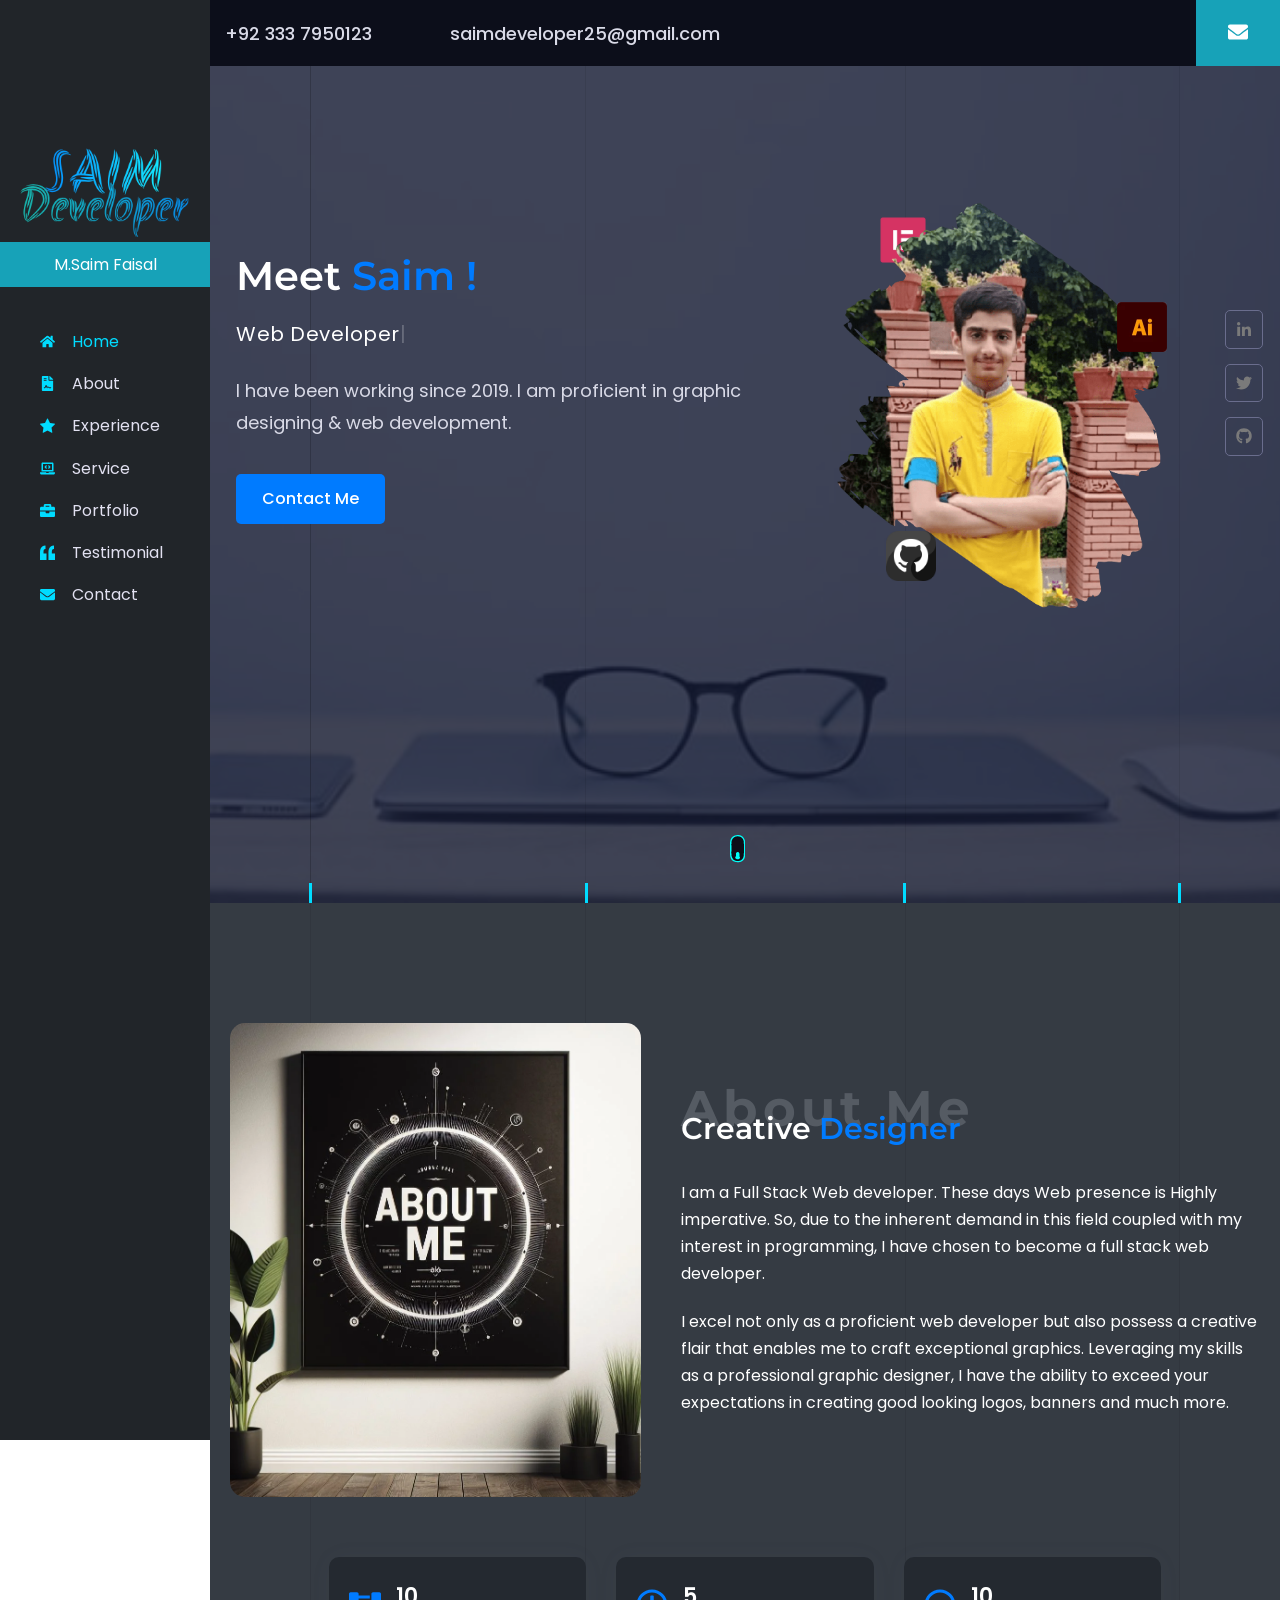
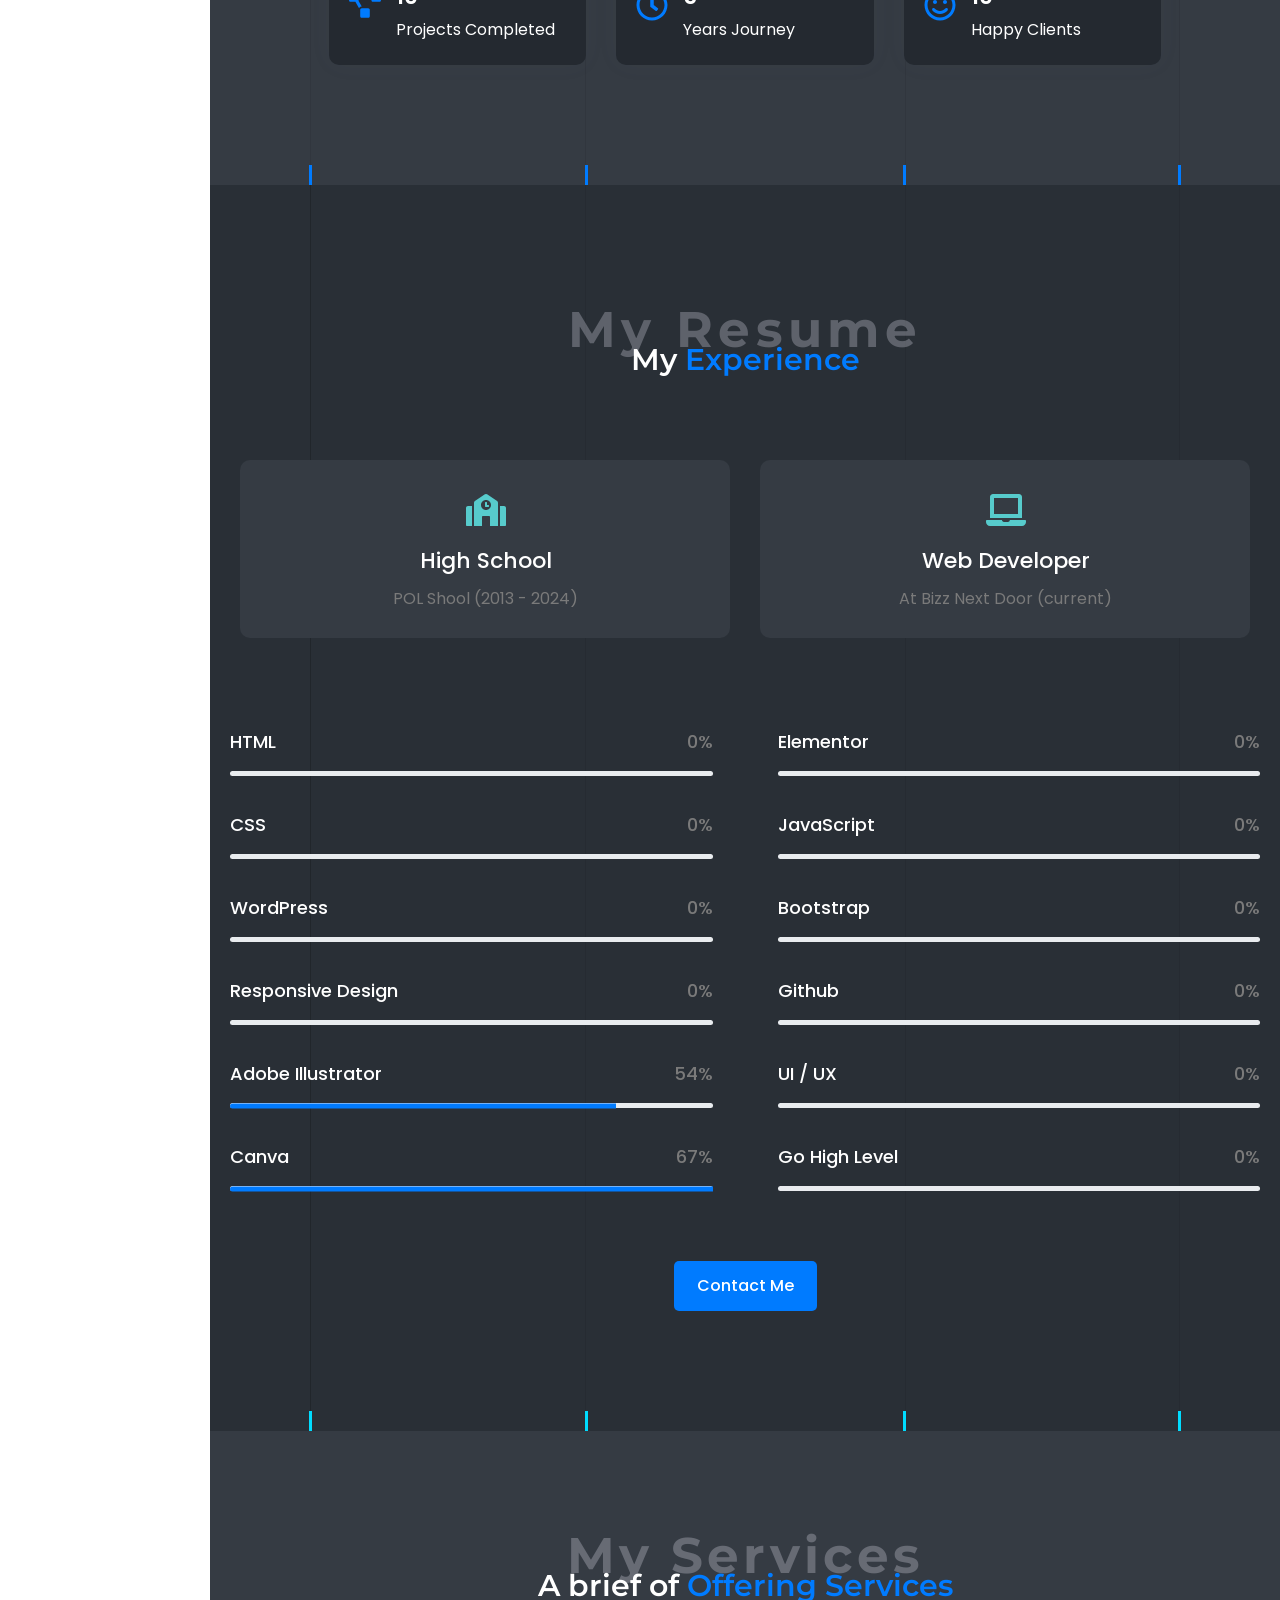
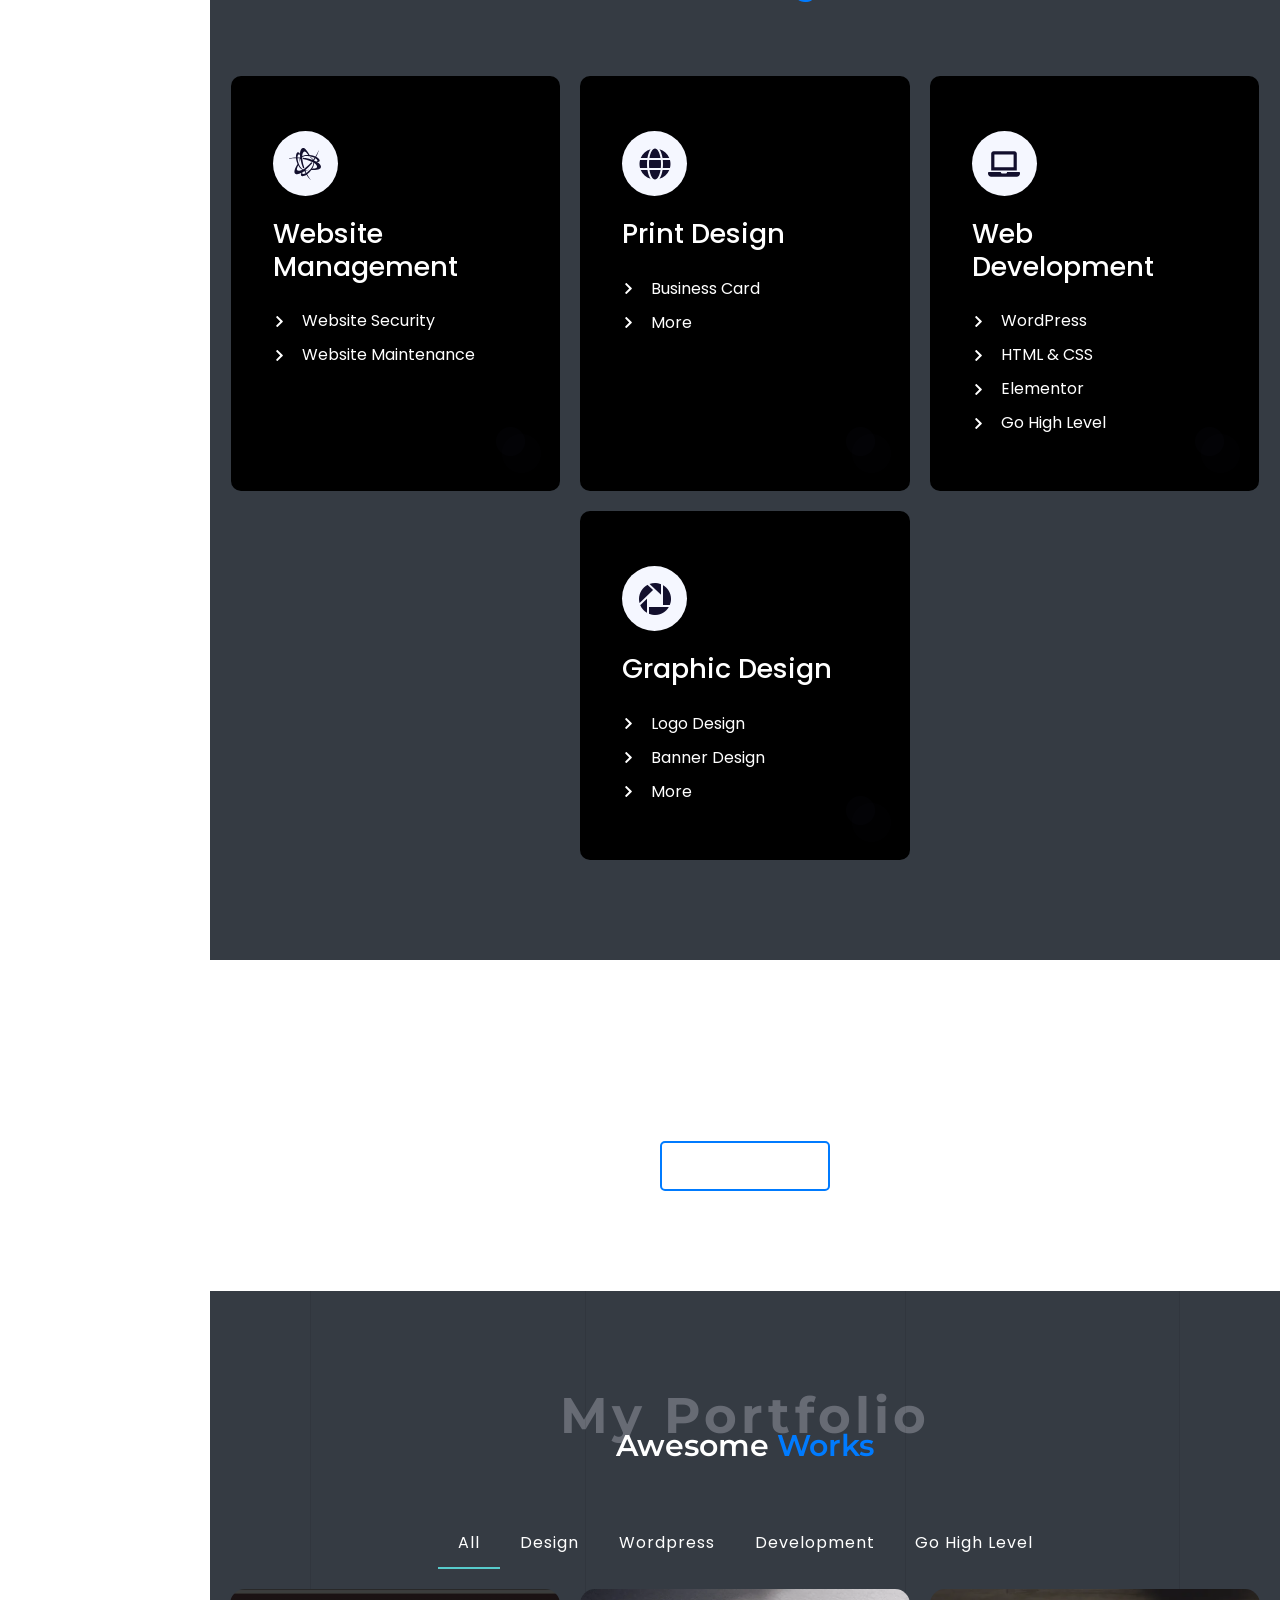
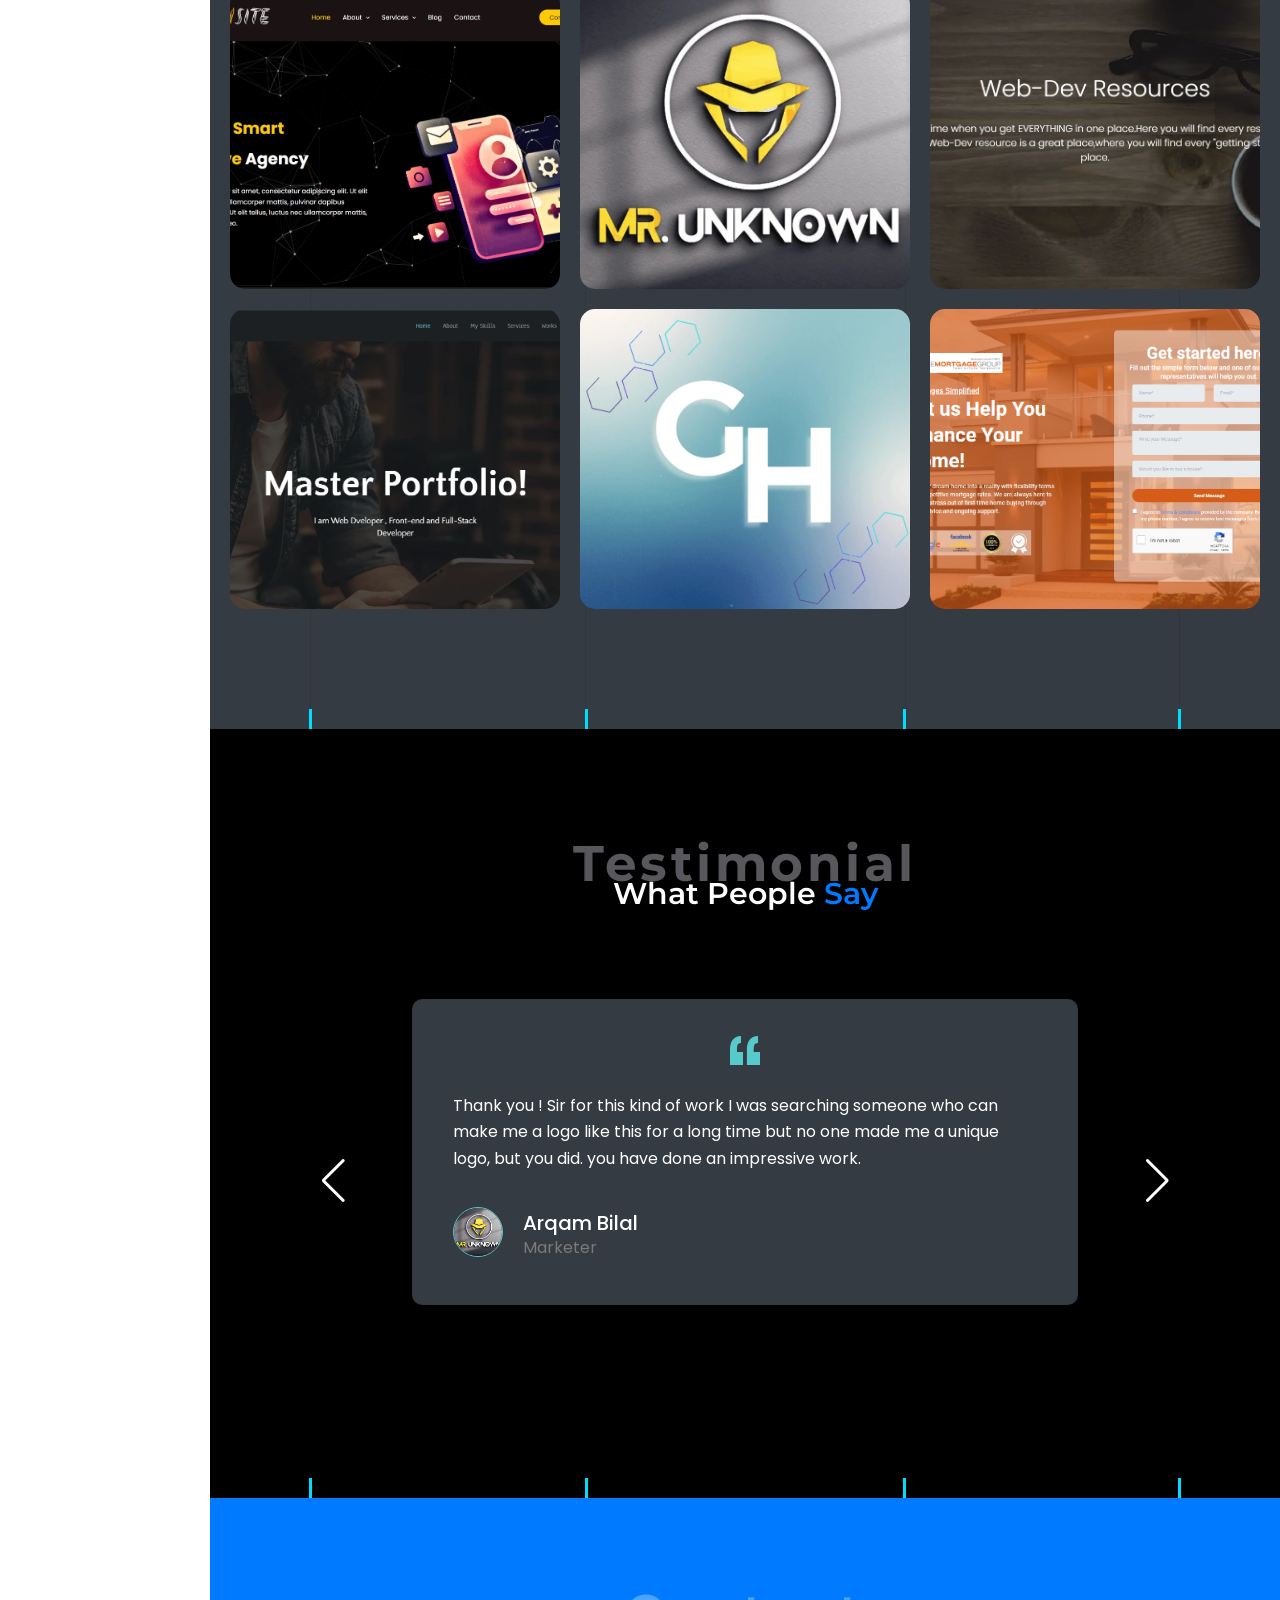
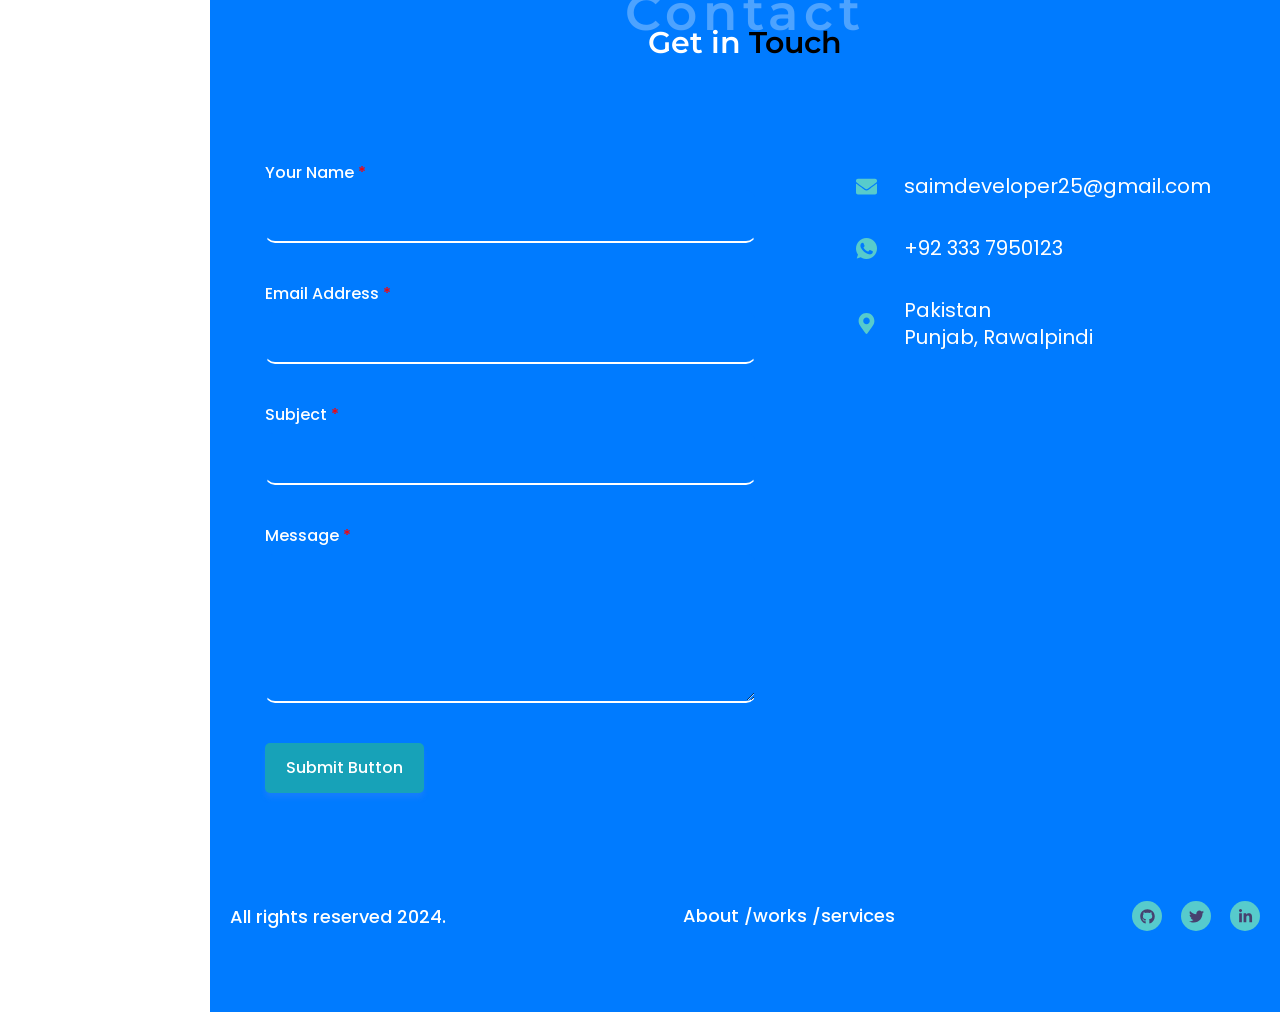
<file: index.html>
<!DOCTYPE html> <html lang="en-US"> <head> 	<meta charset="UTF-8"> 		<title>Saim Portfolio | I am a Web-Developer &amp; Graphic Designer &#8211; Saim Web Developer</title> <meta name='robots' content='max-image-preview:large' /> <link rel="alternate" type="application/rss+xml" title="Saim Portfolio | I am a Web-Developer &amp; Graphic Designer &raquo; Feed" href="http://localhost:8278/portfolio/feed/" /> <link rel="alternate" type="application/rss+xml" title="Saim Portfolio | I am a Web-Developer &amp; Graphic Designer &raquo; Comments Feed" href="http://localhost:8278/portfolio/comments/feed/" /> <script>
window._wpemojiSettings = {"baseUrl":"https:\/\/s.w.org\/images\/core\/emoji\/15.0.3\/72x72\/","ext":".png","svgUrl":"https:\/\/s.w.org\/images\/core\/emoji\/15.0.3\/svg\/","svgExt":".svg","source":{"concatemoji":"http:\/\/localhost:8278\/portfolio\/wp-includes\/js\/wp-emoji-release.min.js?ver=6.5.2"}};
/*! This file is auto-generated */
!function(i,n){var o,s,e;function c(e){try{var t={supportTests:e,timestamp:(new Date).valueOf()};sessionStorage.setItem(o,JSON.stringify(t))}catch(e){}}function p(e,t,n){e.clearRect(0,0,e.canvas.width,e.canvas.height),e.fillText(t,0,0);var t=new Uint32Array(e.getImageData(0,0,e.canvas.width,e.canvas.height).data),r=(e.clearRect(0,0,e.canvas.width,e.canvas.height),e.fillText(n,0,0),new Uint32Array(e.getImageData(0,0,e.canvas.width,e.canvas.height).data));return t.every(function(e,t){return e===r[t]})}function u(e,t,n){switch(t){case"flag":return n(e,"\ud83c\udff3\ufe0f\u200d\u26a7\ufe0f","\ud83c\udff3\ufe0f\u200b\u26a7\ufe0f")?!1:!n(e,"\ud83c\uddfa\ud83c\uddf3","\ud83c\uddfa\u200b\ud83c\uddf3")&&!n(e,"\ud83c\udff4\udb40\udc67\udb40\udc62\udb40\udc65\udb40\udc6e\udb40\udc67\udb40\udc7f","\ud83c\udff4\u200b\udb40\udc67\u200b\udb40\udc62\u200b\udb40\udc65\u200b\udb40\udc6e\u200b\udb40\udc67\u200b\udb40\udc7f");case"emoji":return!n(e,"\ud83d\udc26\u200d\u2b1b","\ud83d\udc26\u200b\u2b1b")}return!1}function f(e,t,n){var r="undefined"!=typeof WorkerGlobalScope&&self instanceof WorkerGlobalScope?new OffscreenCanvas(300,150):i.createElement("canvas"),a=r.getContext("2d",{willReadFrequently:!0}),o=(a.textBaseline="top",a.font="600 32px Arial",{});return e.forEach(function(e){o[e]=t(a,e,n)}),o}function t(e){var t=i.createElement("script");t.src=e,t.defer=!0,i.head.appendChild(t)}"undefined"!=typeof Promise&&(o="wpEmojiSettingsSupports",s=["flag","emoji"],n.supports={everything:!0,everythingExceptFlag:!0},e=new Promise(function(e){i.addEventListener("DOMContentLoaded",e,{once:!0})}),new Promise(function(t){var n=function(){try{var e=JSON.parse(sessionStorage.getItem(o));if("object"==typeof e&&"number"==typeof e.timestamp&&(new Date).valueOf()<e.timestamp+604800&&"object"==typeof e.supportTests)return e.supportTests}catch(e){}return null}();if(!n){if("undefined"!=typeof Worker&&"undefined"!=typeof OffscreenCanvas&&"undefined"!=typeof URL&&URL.createObjectURL&&"undefined"!=typeof Blob)try{var e="postMessage("+f.toString()+"("+[JSON.stringify(s),u.toString(),p.toString()].join(",")+"));",r=new Blob([e],{type:"text/javascript"}),a=new Worker(URL.createObjectURL(r),{name:"wpTestEmojiSupports"});return void(a.onmessage=function(e){c(n=e.data),a.terminate(),t(n)})}catch(e){}c(n=f(s,u,p))}t(n)}).then(function(e){for(var t in e)n.supports[t]=e[t],n.supports.everything=n.supports.everything&&n.supports[t],"flag"!==t&&(n.supports.everythingExceptFlag=n.supports.everythingExceptFlag&&n.supports[t]);n.supports.everythingExceptFlag=n.supports.everythingExceptFlag&&!n.supports.flag,n.DOMReady=!1,n.readyCallback=function(){n.DOMReady=!0}}).then(function(){return e}).then(function(){var e;n.supports.everything||(n.readyCallback(),(e=n.source||{}).concatemoji?t(e.concatemoji):e.wpemoji&&e.twemoji&&(t(e.twemoji),t(e.wpemoji)))}))}((window,document),window._wpemojiSettings);
</script> <style id='wp-emoji-styles-inline-css'>  	img.wp-smiley, img.emoji { 		display: inline !important; 		border: none !important; 		box-shadow: none !important; 		height: 1em !important; 		width: 1em !important; 		margin: 0 0.07em !important; 		vertical-align: -0.1em !important; 		background: none !important; 		padding: 0 !important; 	} </style> <style id='classic-theme-styles-inline-css'> /*! This file is auto-generated */ .wp-block-button__link{color:#fff;background-color:#32373c;border-radius:9999px;box-shadow:none;text-decoration:none;padding:calc(.667em + 2px) calc(1.333em + 2px);font-size:1.125em}.wp-block-file__button{background:#32373c;color:#fff;text-decoration:none} </style> <style id='global-styles-inline-css'> body{--wp--preset--color--black: #000000;--wp--preset--color--cyan-bluish-gray: #abb8c3;--wp--preset--color--white: #ffffff;--wp--preset--color--pale-pink: #f78da7;--wp--preset--color--vivid-red: #cf2e2e;--wp--preset--color--luminous-vivid-orange: #ff6900;--wp--preset--color--luminous-vivid-amber: #fcb900;--wp--preset--color--light-green-cyan: #7bdcb5;--wp--preset--color--vivid-green-cyan: #00d084;--wp--preset--color--pale-cyan-blue: #8ed1fc;--wp--preset--color--vivid-cyan-blue: #0693e3;--wp--preset--color--vivid-purple: #9b51e0;--wp--preset--gradient--vivid-cyan-blue-to-vivid-purple: linear-gradient(135deg,rgba(6,147,227,1) 0%,rgb(155,81,224) 100%);--wp--preset--gradient--light-green-cyan-to-vivid-green-cyan: linear-gradient(135deg,rgb(122,220,180) 0%,rgb(0,208,130) 100%);--wp--preset--gradient--luminous-vivid-amber-to-luminous-vivid-orange: linear-gradient(135deg,rgba(252,185,0,1) 0%,rgba(255,105,0,1) 100%);--wp--preset--gradient--luminous-vivid-orange-to-vivid-red: linear-gradient(135deg,rgba(255,105,0,1) 0%,rgb(207,46,46) 100%);--wp--preset--gradient--very-light-gray-to-cyan-bluish-gray: linear-gradient(135deg,rgb(238,238,238) 0%,rgb(169,184,195) 100%);--wp--preset--gradient--cool-to-warm-spectrum: linear-gradient(135deg,rgb(74,234,220) 0%,rgb(151,120,209) 20%,rgb(207,42,186) 40%,rgb(238,44,130) 60%,rgb(251,105,98) 80%,rgb(254,248,76) 100%);--wp--preset--gradient--blush-light-purple: linear-gradient(135deg,rgb(255,206,236) 0%,rgb(152,150,240) 100%);--wp--preset--gradient--blush-bordeaux: linear-gradient(135deg,rgb(254,205,165) 0%,rgb(254,45,45) 50%,rgb(107,0,62) 100%);--wp--preset--gradient--luminous-dusk: linear-gradient(135deg,rgb(255,203,112) 0%,rgb(199,81,192) 50%,rgb(65,88,208) 100%);--wp--preset--gradient--pale-ocean: linear-gradient(135deg,rgb(255,245,203) 0%,rgb(182,227,212) 50%,rgb(51,167,181) 100%);--wp--preset--gradient--electric-grass: linear-gradient(135deg,rgb(202,248,128) 0%,rgb(113,206,126) 100%);--wp--preset--gradient--midnight: linear-gradient(135deg,rgb(2,3,129) 0%,rgb(40,116,252) 100%);--wp--preset--font-size--small: 13px;--wp--preset--font-size--medium: 20px;--wp--preset--font-size--large: 36px;--wp--preset--font-size--x-large: 42px;--wp--preset--spacing--20: 0.44rem;--wp--preset--spacing--30: 0.67rem;--wp--preset--spacing--40: 1rem;--wp--preset--spacing--50: 1.5rem;--wp--preset--spacing--60: 2.25rem;--wp--preset--spacing--70: 3.38rem;--wp--preset--spacing--80: 5.06rem;--wp--preset--shadow--natural: 6px 6px 9px rgba(0, 0, 0, 0.2);--wp--preset--shadow--deep: 12px 12px 50px rgba(0, 0, 0, 0.4);--wp--preset--shadow--sharp: 6px 6px 0px rgba(0, 0, 0, 0.2);--wp--preset--shadow--outlined: 6px 6px 0px -3px rgba(255, 255, 255, 1), 6px 6px rgba(0, 0, 0, 1);--wp--preset--shadow--crisp: 6px 6px 0px rgba(0, 0, 0, 1);}:where(.is-layout-flex){gap: 0.5em;}:where(.is-layout-grid){gap: 0.5em;}body .is-layout-flow > .alignleft{float: left;margin-inline-start: 0;margin-inline-end: 2em;}body .is-layout-flow > .alignright{float: right;margin-inline-start: 2em;margin-inline-end: 0;}body .is-layout-flow > .aligncenter{margin-left: auto !important;margin-right: auto !important;}body .is-layout-constrained > .alignleft{float: left;margin-inline-start: 0;margin-inline-end: 2em;}body .is-layout-constrained > .alignright{float: right;margin-inline-start: 2em;margin-inline-end: 0;}body .is-layout-constrained > .aligncenter{margin-left: auto !important;margin-right: auto !important;}body .is-layout-constrained > :where(:not(.alignleft):not(.alignright):not(.alignfull)){max-width: var(--wp--style--global--content-size);margin-left: auto !important;margin-right: auto !important;}body .is-layout-constrained > .alignwide{max-width: var(--wp--style--global--wide-size);}body .is-layout-flex{display: flex;}body .is-layout-flex{flex-wrap: wrap;align-items: center;}body .is-layout-flex > *{margin: 0;}body .is-layout-grid{display: grid;}body .is-layout-grid > *{margin: 0;}:where(.wp-block-columns.is-layout-flex){gap: 2em;}:where(.wp-block-columns.is-layout-grid){gap: 2em;}:where(.wp-block-post-template.is-layout-flex){gap: 1.25em;}:where(.wp-block-post-template.is-layout-grid){gap: 1.25em;}.has-black-color{color: var(--wp--preset--color--black) !important;}.has-cyan-bluish-gray-color{color: var(--wp--preset--color--cyan-bluish-gray) !important;}.has-white-color{color: var(--wp--preset--color--white) !important;}.has-pale-pink-color{color: var(--wp--preset--color--pale-pink) !important;}.has-vivid-red-color{color: var(--wp--preset--color--vivid-red) !important;}.has-luminous-vivid-orange-color{color: var(--wp--preset--color--luminous-vivid-orange) !important;}.has-luminous-vivid-amber-color{color: var(--wp--preset--color--luminous-vivid-amber) !important;}.has-light-green-cyan-color{color: var(--wp--preset--color--light-green-cyan) !important;}.has-vivid-green-cyan-color{color: var(--wp--preset--color--vivid-green-cyan) !important;}.has-pale-cyan-blue-color{color: var(--wp--preset--color--pale-cyan-blue) !important;}.has-vivid-cyan-blue-color{color: var(--wp--preset--color--vivid-cyan-blue) !important;}.has-vivid-purple-color{color: var(--wp--preset--color--vivid-purple) !important;}.has-black-background-color{background-color: var(--wp--preset--color--black) !important;}.has-cyan-bluish-gray-background-color{background-color: var(--wp--preset--color--cyan-bluish-gray) !important;}.has-white-background-color{background-color: var(--wp--preset--color--white) !important;}.has-pale-pink-background-color{background-color: var(--wp--preset--color--pale-pink) !important;}.has-vivid-red-background-color{background-color: var(--wp--preset--color--vivid-red) !important;}.has-luminous-vivid-orange-background-color{background-color: var(--wp--preset--color--luminous-vivid-orange) !important;}.has-luminous-vivid-amber-background-color{background-color: var(--wp--preset--color--luminous-vivid-amber) !important;}.has-light-green-cyan-background-color{background-color: var(--wp--preset--color--light-green-cyan) !important;}.has-vivid-green-cyan-background-color{background-color: var(--wp--preset--color--vivid-green-cyan) !important;}.has-pale-cyan-blue-background-color{background-color: var(--wp--preset--color--pale-cyan-blue) !important;}.has-vivid-cyan-blue-background-color{background-color: var(--wp--preset--color--vivid-cyan-blue) !important;}.has-vivid-purple-background-color{background-color: var(--wp--preset--color--vivid-purple) !important;}.has-black-border-color{border-color: var(--wp--preset--color--black) !important;}.has-cyan-bluish-gray-border-color{border-color: var(--wp--preset--color--cyan-bluish-gray) !important;}.has-white-border-color{border-color: var(--wp--preset--color--white) !important;}.has-pale-pink-border-color{border-color: var(--wp--preset--color--pale-pink) !important;}.has-vivid-red-border-color{border-color: var(--wp--preset--color--vivid-red) !important;}.has-luminous-vivid-orange-border-color{border-color: var(--wp--preset--color--luminous-vivid-orange) !important;}.has-luminous-vivid-amber-border-color{border-color: var(--wp--preset--color--luminous-vivid-amber) !important;}.has-light-green-cyan-border-color{border-color: var(--wp--preset--color--light-green-cyan) !important;}.has-vivid-green-cyan-border-color{border-color: var(--wp--preset--color--vivid-green-cyan) !important;}.has-pale-cyan-blue-border-color{border-color: var(--wp--preset--color--pale-cyan-blue) !important;}.has-vivid-cyan-blue-border-color{border-color: var(--wp--preset--color--vivid-cyan-blue) !important;}.has-vivid-purple-border-color{border-color: var(--wp--preset--color--vivid-purple) !important;}.has-vivid-cyan-blue-to-vivid-purple-gradient-background{background: var(--wp--preset--gradient--vivid-cyan-blue-to-vivid-purple) !important;}.has-light-green-cyan-to-vivid-green-cyan-gradient-background{background: var(--wp--preset--gradient--light-green-cyan-to-vivid-green-cyan) !important;}.has-luminous-vivid-amber-to-luminous-vivid-orange-gradient-background{background: var(--wp--preset--gradient--luminous-vivid-amber-to-luminous-vivid-orange) !important;}.has-luminous-vivid-orange-to-vivid-red-gradient-background{background: var(--wp--preset--gradient--luminous-vivid-orange-to-vivid-red) !important;}.has-very-light-gray-to-cyan-bluish-gray-gradient-background{background: var(--wp--preset--gradient--very-light-gray-to-cyan-bluish-gray) !important;}.has-cool-to-warm-spectrum-gradient-background{background: var(--wp--preset--gradient--cool-to-warm-spectrum) !important;}.has-blush-light-purple-gradient-background{background: var(--wp--preset--gradient--blush-light-purple) !important;}.has-blush-bordeaux-gradient-background{background: var(--wp--preset--gradient--blush-bordeaux) !important;}.has-luminous-dusk-gradient-background{background: var(--wp--preset--gradient--luminous-dusk) !important;}.has-pale-ocean-gradient-background{background: var(--wp--preset--gradient--pale-ocean) !important;}.has-electric-grass-gradient-background{background: var(--wp--preset--gradient--electric-grass) !important;}.has-midnight-gradient-background{background: var(--wp--preset--gradient--midnight) !important;}.has-small-font-size{font-size: var(--wp--preset--font-size--small) !important;}.has-medium-font-size{font-size: var(--wp--preset--font-size--medium) !important;}.has-large-font-size{font-size: var(--wp--preset--font-size--large) !important;}.has-x-large-font-size{font-size: var(--wp--preset--font-size--x-large) !important;} .wp-block-navigation a:where(:not(.wp-element-button)){color: inherit;} :where(.wp-block-post-template.is-layout-flex){gap: 1.25em;}:where(.wp-block-post-template.is-layout-grid){gap: 1.25em;} :where(.wp-block-columns.is-layout-flex){gap: 2em;}:where(.wp-block-columns.is-layout-grid){gap: 2em;} .wp-block-pullquote{font-size: 1.5em;line-height: 1.6;} </style> <link rel='stylesheet' id='cute-alert-css' href='./css/metform-public-assets-lib-cute-alert-style.css' media='all' /> <link rel='stylesheet' id='text-editor-style-css' href='./css/metform-public-assets-css-text-editor.css' media='all' /> <link rel='stylesheet' id='hello-elementor-css' href='./css/hello-elementor-style.min.css' media='all' /> <link rel='stylesheet' id='hello-elementor-theme-style-css' href='./css/hello-elementor-theme.min.css' media='all' /> <link rel='stylesheet' id='hello-elementor-header-footer-css' href='./css/hello-elementor-header-footer.min.css' media='all' /> <link rel='stylesheet' id='elementor-frontend-css' href='./css/elementor-assets-css-frontend-lite.min.css' media='all' /> <link rel='stylesheet' id='elementor-post-19-css' href='./css/elementor-css-post-19.css' media='all' /> <link rel='stylesheet' id='elementor-icons-ekiticons-css' href='./css/elementskit-lite-modules-elementskit-icon-pack-assets-css-ekiticons.css' media='all' /> <link rel='stylesheet' id='eael-general-css' href='./css/essential-addons-for-elementor-lite-assets-front-end-css-view-general.min.css' media='all' /> <link rel='stylesheet' id='eael-21-css' href='./css/essential-addons-elementor-eael-21.css' media='all' /> <link rel='stylesheet' id='swiper-css' href='./css/elementor-assets-lib-swiper-v8-css-swiper.min.css' media='all' /> <link rel='stylesheet' id='elementor-pro-css' href='./css/pro-elements-assets-css-frontend-lite.min.css' media='all' /> <link rel='stylesheet' id='elementor-global-css' href='./css/elementor-css-global.css' media='all' /> <link rel='stylesheet' id='elementor-post-21-css' href='./css/elementor-css-post-21.css' media='all' /> <link rel='stylesheet' id='ekit-widget-styles-css' href='./css/elementskit-lite-widgets-init-assets-css-widget-styles.css' media='all' /> <link rel='stylesheet' id='ekit-responsive-css' href='./css/elementskit-lite-widgets-init-assets-css-responsive.css' media='all' /> <link rel='stylesheet' id='google-fonts-1-css' href='https://fonts.googleapis.com/css?family=Roboto%3A100%2C100italic%2C200%2C200italic%2C300%2C300italic%2C400%2C400italic%2C500%2C500italic%2C600%2C600italic%2C700%2C700italic%2C800%2C800italic%2C900%2C900italic%7CRoboto+Slab%3A100%2C100italic%2C200%2C200italic%2C300%2C300italic%2C400%2C400italic%2C500%2C500italic%2C600%2C600italic%2C700%2C700italic%2C800%2C800italic%2C900%2C900italic%7CPoppins%3A100%2C100italic%2C200%2C200italic%2C300%2C300italic%2C400%2C400italic%2C500%2C500italic%2C600%2C600italic%2C700%2C700italic%2C800%2C800italic%2C900%2C900italic%7CMontserrat%3A100%2C100italic%2C200%2C200italic%2C300%2C300italic%2C400%2C400italic%2C500%2C500italic%2C600%2C600italic%2C700%2C700italic%2C800%2C800italic%2C900%2C900italic%7COpen+Sans%3A100%2C100italic%2C200%2C200italic%2C300%2C300italic%2C400%2C400italic%2C500%2C500italic%2C600%2C600italic%2C700%2C700italic%2C800%2C800italic%2C900%2C900italic&#038;display=swap&#038;ver=6.5.2' media='all' /> <link rel="preconnect" href="https://fonts.gstatic.com/" crossorigin>        <script>
            /* <![CDATA[ */
            var rcewpp = {
                "ajax_url":"http://localhost:8278/portfolio/wp-admin/admin-ajax.php",
                "nonce": "6251bc448f",
                "home_url": "http://localhost:8278/portfolio/",
                "settings_icon": 'http://localhost:8278/portfolio/wp-content/plugins/export-wp-page-to-static-html/admin/images/settings.png',
                "settings_hover_icon": 'http://localhost:8278/portfolio/wp-content/plugins/export-wp-page-to-static-html/admin/images/settings_hover.png'
            };
            /* ]]\> */
        </script>         <script src="./js/jquery-jquery.min.js" id="jquery-core-js"></script> <script src="./js/jquery-jquery-migrate.min.js" id="jquery-migrate-js"></script> <link rel="https://api.w.org/" href="http://localhost:8278/portfolio/wp-json/" /><link rel="alternate" type="application/json" href="http://localhost:8278/portfolio/wp-json/wp/v2/pages/21" /><link rel="EditURI" type="application/rsd+xml" title="RSD" href="http://localhost:8278/portfolio/xmlrpc.php?rsd" /> <meta name="generator" content="WordPress 6.5.2" /> <link rel="canonical" href="http://localhost:8278/portfolio/" /> <link rel='shortlink' href='http://localhost:8278/portfolio/' /> <link rel="alternate" type="application/json+oembed" href="http://localhost:8278/portfolio/wp-json/oembed/1.0/embed?url=http%3A%2F%2Flocalhost%3A8278%2Fportfolio%2F" /> <link rel="alternate" type="text/xml+oembed" href="http://localhost:8278/portfolio/wp-json/oembed/1.0/embed?url=http%3A%2F%2Flocalhost%3A8278%2Fportfolio%2F&#038;format=xml" /> <meta name="generator" content="Elementor 3.20.1; features: e_optimized_assets_loading, e_optimized_css_loading, e_font_icon_svg, additional_custom_breakpoints, block_editor_assets_optimize, e_image_loading_optimization; settings: css_print_method-external, google_font-enabled, font_display-swap">  <link rel="icon" href="./images/Asset-12@2x.png" sizes="32x32" /> <link rel="icon" href="./images/Asset-12@2x.png" sizes="192x192" /> <link rel="apple-touch-icon" href="./images/Asset-12@2x.png" /> <meta name="msapplication-TileImage" content="http://localhost:8278/portfolio/wp-content/uploads/2024/01/Asset-12@2x.png" /> 	<meta name="viewport" content="width=device-width, initial-scale=1.0, viewport-fit=cover" /></head> <body class="home page-template page-template-elementor_canvas page page-id-21 elementor-default elementor-template-canvas elementor-kit-19 elementor-page elementor-page-21"> 			<div data-elementor-type="wp-page" data-elementor-id="21" class="elementor elementor-21" data-elementor-post-type="page"> 				<div class="elementor-element elementor-element-7b1bc631 e-con-full elementor-top-section sidebar-section e-flex e-con e-parent" data-id="7b1bc631" data-element_type="container" data-settings="{&quot;background_background&quot;:&quot;classic&quot;}" data-core-v316-plus="true"> 		<div class="elementor-element elementor-element-13385187 e-flex e-con-boxed e-con e-child" data-id="13385187" data-element_type="container" data-settings="{&quot;background_background&quot;:&quot;classic&quot;}"> 					<div class="e-con-inner"> 				<div class="elementor-element elementor-element-74b09791 elementor-widget__width-initial elementor-absolute close-icon elementor-hidden-desktop elementor-view-default elementor-widget elementor-widget-icon" data-id="74b09791" data-element_type="widget" data-settings="{&quot;_position&quot;:&quot;absolute&quot;}" data-widget_type="icon.default"> 				<div class="elementor-widget-container"> 					<div class="elementor-icon-wrapper"> 			<div class="elementor-icon"> 			<svg aria-hidden="true" class="e-font-icon-svg e-fas-times" viewbox="0 0 352 512" xmlns="http://www.w3.org/2000/svg"><path d="M242.72 256l100.07-100.07c12.28-12.28 12.28-32.19 0-44.48l-22.24-22.24c-12.28-12.28-32.19-12.28-44.48 0L176 189.28 75.93 89.21c-12.28-12.28-32.19-12.28-44.48 0L9.21 111.45c-12.28 12.28-12.28 32.19 0 44.48L109.28 256 9.21 356.07c-12.28 12.28-12.28 32.19 0 44.48l22.24 22.24c12.28 12.28 32.2 12.28 44.48 0L176 322.72l100.07 100.07c12.28 12.28 32.2 12.28 44.48 0l22.24-22.24c12.28-12.28 12.28-32.19 0-44.48L242.72 256z"></path></svg>			</div> 		</div> 				</div> 				</div> 				<div class="elementor-element elementor-element-7586ba27 elementor-widget elementor-widget-image" data-id="7586ba27" data-element_type="widget" data-widget_type="image.default"> 				<div class="elementor-widget-container"> 			<style>/*! elementor - v3.20.0 - 13-03-2024 */ .elementor-widget-image{text-align:center}.elementor-widget-image a{display:inline-block}.elementor-widget-image a img[src$=".svg"]{width:48px}.elementor-widget-image img{vertical-align:middle;display:inline-block}</style>										<img decoding="async" width="250" height="137" src="./images/2024-01-3AbfiW-LogoMakr.png" class="attachment-full size-full wp-image-457" alt="" />													</div> 				</div> 				<div class="elementor-element elementor-element-7f520f41 elementor-widget elementor-widget-heading" data-id="7f520f41" data-element_type="widget" data-widget_type="heading.default"> 				<div class="elementor-widget-container"> 			<style>/*! elementor - v3.20.0 - 13-03-2024 */ .elementor-heading-title{padding:0;margin:0;line-height:1}.elementor-widget-heading .elementor-heading-title[class*=elementor-size-]>a{color:inherit;font-size:inherit;line-height:inherit}.elementor-widget-heading .elementor-heading-title.elementor-size-small{font-size:15px}.elementor-widget-heading .elementor-heading-title.elementor-size-medium{font-size:19px}.elementor-widget-heading .elementor-heading-title.elementor-size-large{font-size:29px}.elementor-widget-heading .elementor-heading-title.elementor-size-xl{font-size:39px}.elementor-widget-heading .elementor-heading-title.elementor-size-xxl{font-size:59px}</style><h2 class="elementor-heading-title elementor-size-default">M.Saim Faisal</h2>		</div> 				</div> 				<div class="elementor-element elementor-element-564f3f05 menu-highlight elementor-icon-list--layout-traditional elementor-list-item-link-full_width elementor-widget elementor-widget-icon-list" data-id="564f3f05" data-element_type="widget" data-widget_type="icon-list.default"> 				<div class="elementor-widget-container"> 			<link rel="stylesheet" href="./css/elementor-assets-css-widget-icon-list.min.css">		<ul class="elementor-icon-list-items"> 							<li class="elementor-icon-list-item"> 											<a href="#home">  												<span class="elementor-icon-list-icon"> 							<svg aria-hidden="true" class="e-font-icon-svg e-fas-home" viewbox="0 0 576 512" xmlns="http://www.w3.org/2000/svg"><path d="M280.37 148.26L96 300.11V464a16 16 0 0 0 16 16l112.06-.29a16 16 0 0 0 15.92-16V368a16 16 0 0 1 16-16h64a16 16 0 0 1 16 16v95.64a16 16 0 0 0 16 16.05L464 480a16 16 0 0 0 16-16V300L295.67 148.26a12.19 12.19 0 0 0-15.3 0zM571.6 251.47L488 182.56V44.05a12 12 0 0 0-12-12h-56a12 12 0 0 0-12 12v72.61L318.47 43a48 48 0 0 0-61 0L4.34 251.47a12 12 0 0 0-1.6 16.9l25.5 31A12 12 0 0 0 45.15 301l235.22-193.74a12.19 12.19 0 0 1 15.3 0L530.9 301a12 12 0 0 0 16.9-1.6l25.5-31a12 12 0 0 0-1.7-16.93z"></path></svg>						</span> 										<span class="elementor-icon-list-text"> Home</span> 											</a> 									</li> 								<li class="elementor-icon-list-item"> 											<a href="#about">  												<span class="elementor-icon-list-icon"> 							<svg aria-hidden="true" class="e-font-icon-svg e-fas-file-contract" viewbox="0 0 384 512" xmlns="http://www.w3.org/2000/svg"><path d="M224 136V0H24C10.7 0 0 10.7 0 24v464c0 13.3 10.7 24 24 24h336c13.3 0 24-10.7 24-24V160H248c-13.2 0-24-10.8-24-24zM64 72c0-4.42 3.58-8 8-8h80c4.42 0 8 3.58 8 8v16c0 4.42-3.58 8-8 8H72c-4.42 0-8-3.58-8-8V72zm0 64c0-4.42 3.58-8 8-8h80c4.42 0 8 3.58 8 8v16c0 4.42-3.58 8-8 8H72c-4.42 0-8-3.58-8-8v-16zm192.81 248H304c8.84 0 16 7.16 16 16s-7.16 16-16 16h-47.19c-16.45 0-31.27-9.14-38.64-23.86-2.95-5.92-8.09-6.52-10.17-6.52s-7.22.59-10.02 6.19l-7.67 15.34a15.986 15.986 0 0 1-14.31 8.84c-.38 0-.75-.02-1.14-.05-6.45-.45-12-4.75-14.03-10.89L144 354.59l-10.61 31.88c-5.89 17.66-22.38 29.53-41 29.53H80c-8.84 0-16-7.16-16-16s7.16-16 16-16h12.39c4.83 0 9.11-3.08 10.64-7.66l18.19-54.64c3.3-9.81 12.44-16.41 22.78-16.41s19.48 6.59 22.77 16.41l13.88 41.64c19.77-16.19 54.05-9.7 66 14.16 2.02 4.06 5.96 6.5 10.16 6.5zM377 105L279.1 7c-4.5-4.5-10.6-7-17-7H256v128h128v-6.1c0-6.3-2.5-12.4-7-16.9z"></path></svg>						</span> 										<span class="elementor-icon-list-text"> About</span> 											</a> 									</li> 								<li class="elementor-icon-list-item"> 											<a href="#education">  												<span class="elementor-icon-list-icon"> 							<i aria-hidden="true" class="icon icon-star-1"></i>						</span> 										<span class="elementor-icon-list-text">Experience</span> 											</a> 									</li> 								<li class="elementor-icon-list-item"> 											<a href="#service">  												<span class="elementor-icon-list-icon"> 							<svg aria-hidden="true" class="e-font-icon-svg e-fas-laptop-code" viewbox="0 0 640 512" xmlns="http://www.w3.org/2000/svg"><path d="M255.03 261.65c6.25 6.25 16.38 6.25 22.63 0l11.31-11.31c6.25-6.25 6.25-16.38 0-22.63L253.25 192l35.71-35.72c6.25-6.25 6.25-16.38 0-22.63l-11.31-11.31c-6.25-6.25-16.38-6.25-22.63 0l-58.34 58.34c-6.25 6.25-6.25 16.38 0 22.63l58.35 58.34zm96.01-11.3l11.31 11.31c6.25 6.25 16.38 6.25 22.63 0l58.34-58.34c6.25-6.25 6.25-16.38 0-22.63l-58.34-58.34c-6.25-6.25-16.38-6.25-22.63 0l-11.31 11.31c-6.25 6.25-6.25 16.38 0 22.63L386.75 192l-35.71 35.72c-6.25 6.25-6.25 16.38 0 22.63zM624 416H381.54c-.74 19.81-14.71 32-32.74 32H288c-18.69 0-33.02-17.47-32.77-32H16c-8.8 0-16 7.2-16 16v16c0 35.2 28.8 64 64 64h512c35.2 0 64-28.8 64-64v-16c0-8.8-7.2-16-16-16zM576 48c0-26.4-21.6-48-48-48H112C85.6 0 64 21.6 64 48v336h512V48zm-64 272H128V64h384v256z"></path></svg>						</span> 										<span class="elementor-icon-list-text"> Service</span> 											</a> 									</li> 								<li class="elementor-icon-list-item"> 											<a href="#portfolio">  												<span class="elementor-icon-list-icon"> 							<svg aria-hidden="true" class="e-font-icon-svg e-fas-briefcase" viewbox="0 0 512 512" xmlns="http://www.w3.org/2000/svg"><path d="M320 336c0 8.84-7.16 16-16 16h-96c-8.84 0-16-7.16-16-16v-48H0v144c0 25.6 22.4 48 48 48h416c25.6 0 48-22.4 48-48V288H320v48zm144-208h-80V80c0-25.6-22.4-48-48-48H176c-25.6 0-48 22.4-48 48v48H48c-25.6 0-48 22.4-48 48v80h512v-80c0-25.6-22.4-48-48-48zm-144 0H192V96h128v32z"></path></svg>						</span> 										<span class="elementor-icon-list-text"> Portfolio</span> 											</a> 									</li> 								<li class="elementor-icon-list-item"> 											<a href="#testimonial">  												<span class="elementor-icon-list-icon"> 							<i aria-hidden="true" class="icon icon-quote1"></i>						</span> 										<span class="elementor-icon-list-text">Testimonial</span> 											</a> 									</li> 								<li class="elementor-icon-list-item"> 											<a href="#contact">  												<span class="elementor-icon-list-icon"> 							<svg aria-hidden="true" class="e-font-icon-svg e-fas-envelope" viewbox="0 0 512 512" xmlns="http://www.w3.org/2000/svg"><path d="M502.3 190.8c3.9-3.1 9.7-.2 9.7 4.7V400c0 26.5-21.5 48-48 48H48c-26.5 0-48-21.5-48-48V195.6c0-5 5.7-7.8 9.7-4.7 22.4 17.4 52.1 39.5 154.1 113.6 21.1 15.4 56.7 47.8 92.2 47.6 35.7.3 72-32.8 92.3-47.6 102-74.1 131.6-96.3 154-113.7zM256 320c23.2.4 56.6-29.2 73.4-41.4 132.7-96.3 142.8-104.7 173.4-128.7 5.8-4.5 9.2-11.5 9.2-18.9v-19c0-26.5-21.5-48-48-48H48C21.5 64 0 85.5 0 112v19c0 7.4 3.4 14.3 9.2 18.9 30.6 23.9 40.7 32.4 173.4 128.7 16.8 12.2 50.2 41.8 73.4 41.4z"></path></svg>						</span> 										<span class="elementor-icon-list-text"> Contact</span> 											</a> 									</li> 						</ul> 				</div> 				</div> 				<div class="elementor-element elementor-element-3329800e elementor-widget elementor-widget-html" data-id="3329800e" data-element_type="widget" data-widget_type="html.default"> 				<div class="elementor-widget-container"> 			<style>  .menu-highlight .elementor-icon-list-item.active .elementor-icon-list-text,  .menu-highlight .elementor-icon-list-item.active .elementor-icon-list-icon i{      color: #00DCFF;  </style>  <script src="https://code.jquery.com/jquery-3.6.0.min.js"></script>  <script>

var className = 'menu-highlight',
    $ =jQuery,
    clickLock = false

$(document).ready(function(){

$('.' + className + ' .elementor-icon-list-item').on('click', function(){
    $('.' + className + ' .elementor-icon-list-item').removeClass('active')
    $(this).addClass('active')
    clickLock = true
    setTimeout(function(){
        clickLock = false
    },500)
})
})

$(window).on('load scroll', function(){
    
    if( clickLock ) return
    
    var ids = [],
        id
    
    $('.elementor-top-section, [data-elementor-type="wp-page"] > .e-con, [data-elementor-type="wp-page"] > .e-container').each(function(){
        if($(window).scrollTop() + $(window).height() - 350 > $(this).offset().top){
            ids.push($(this).attr('id'))
        }
    })
    
    ids = ids.filter(element => {
      return element !== undefined
    })
    
    id = ids[ids.length - 1]
    
    $('.elementor-icon-list-item').removeClass('active')
    $('[href="#'+id+'"]').parent().addClass('active')
})

</script>		</div> 				</div> 					</div> 				</div> 				</div> 		<div class="elementor-element elementor-element-1e5ece23 e-con-full e-flex e-con e-parent" data-id="1e5ece23" data-element_type="container" data-settings="{&quot;background_background&quot;:&quot;classic&quot;}" data-core-v316-plus="true"> 		<div class="elementor-element elementor-element-7b682a2a e-con-full elementor-hidden-tablet elementor-hidden-mobile e-flex e-con e-child" data-id="7b682a2a" data-element_type="container"> 				<div class="elementor-element elementor-element-3bdb1f47 elementor-widget elementor-widget-text-editor" data-id="3bdb1f47" data-element_type="widget" data-widget_type="text-editor.default"> 				<div class="elementor-widget-container"> 			<style>/*! elementor - v3.20.0 - 13-03-2024 */ .elementor-widget-text-editor.elementor-drop-cap-view-stacked .elementor-drop-cap{background-color:#69727d;color:#fff}.elementor-widget-text-editor.elementor-drop-cap-view-framed .elementor-drop-cap{color:#69727d;border:3px solid;background-color:transparent}.elementor-widget-text-editor:not(.elementor-drop-cap-view-default) .elementor-drop-cap{margin-top:8px}.elementor-widget-text-editor:not(.elementor-drop-cap-view-default) .elementor-drop-cap-letter{width:1em;height:1em}.elementor-widget-text-editor .elementor-drop-cap{float:left;text-align:center;line-height:1;font-size:50px}.elementor-widget-text-editor .elementor-drop-cap-letter{display:inline-block}</style>				<p>+92 333 7950123</p>						</div> 				</div> 				<div class="elementor-element elementor-element-120a7eb8 elementor-widget elementor-widget-text-editor" data-id="120a7eb8" data-element_type="widget" data-widget_type="text-editor.default"> 				<div class="elementor-widget-container"> 							<p>saimdeveloper25@gmail.com</p>						</div> 				</div> 				</div> 		<div class="elementor-element elementor-element-7b394a32 e-con-full e-flex e-con e-child" data-id="7b394a32" data-element_type="container"> 				<div class="elementor-element elementor-element-5907a79f nav-icon elementor-hidden-desktop elementor-widget-tablet__width-initial elementor-view-default elementor-widget elementor-widget-icon" data-id="5907a79f" data-element_type="widget" data-widget_type="icon.default"> 				<div class="elementor-widget-container"> 					<div class="elementor-icon-wrapper"> 			<div class="elementor-icon"> 			<i aria-hidden="true" class="icon icon-menu-11"></i>			</div> 		</div> 				</div> 				</div> 				<div class="elementor-element elementor-element-6b1c823 elementor-widget__width-initial elementor-widget elementor-widget-button" data-id="6b1c823" data-element_type="widget" data-widget_type="button.default"> 				<div class="elementor-widget-container"> 					<div class="elementor-button-wrapper"> 			<a class="elementor-button elementor-button-link elementor-size-sm" href="mailto:saimdeveloper25@gmail.com"> 						<span class="elementor-button-content-wrapper"> 						<span class="elementor-button-icon elementor-align-icon-left"> 				<svg aria-hidden="true" class="e-font-icon-svg e-fas-envelope" viewbox="0 0 512 512" xmlns="http://www.w3.org/2000/svg"><path d="M502.3 190.8c3.9-3.1 9.7-.2 9.7 4.7V400c0 26.5-21.5 48-48 48H48c-26.5 0-48-21.5-48-48V195.6c0-5 5.7-7.8 9.7-4.7 22.4 17.4 52.1 39.5 154.1 113.6 21.1 15.4 56.7 47.8 92.2 47.6 35.7.3 72-32.8 92.3-47.6 102-74.1 131.6-96.3 154-113.7zM256 320c23.2.4 56.6-29.2 73.4-41.4 132.7-96.3 142.8-104.7 173.4-128.7 5.8-4.5 9.2-11.5 9.2-18.9v-19c0-26.5-21.5-48-48-48H48C21.5 64 0 85.5 0 112v19c0 7.4 3.4 14.3 9.2 18.9 30.6 23.9 40.7 32.4 173.4 128.7 16.8 12.2 50.2 41.8 73.4 41.4z"></path></svg>			</span> 						<span class="elementor-button-text"></span> 		</span> 					</a> 		</div> 				</div> 				</div> 				</div> 				</div> 		<div class="elementor-element elementor-element-7ce1eed1 e-flex e-con-boxed e-con e-parent" data-id="7ce1eed1" data-element_type="container" id="home" data-settings="{&quot;background_background&quot;:&quot;classic&quot;}" data-core-v316-plus="true"> 					<div class="e-con-inner"> 		<div class="elementor-element elementor-element-5f49c0a e-flex e-con-boxed e-con e-child" data-id="5f49c0a" data-element_type="container"> 					<div class="e-con-inner"> 				<div class="elementor-element elementor-element-eb9b9ea elementor-absolute logo-object elementor-hidden-desktop elementor-hidden-tablet elementor-widget elementor-widget-image" data-id="eb9b9ea" data-element_type="widget" data-settings="{&quot;_position&quot;:&quot;absolute&quot;}" data-widget_type="image.default"> 				<div class="elementor-widget-container"> 													<img decoding="async" src="./images/2024-01-Illustrator-icon-image.png" title="" alt="" loading="lazy" />													</div> 				</div> 				<div class="elementor-element elementor-element-7c56b2b elementor-absolute logo-object elementor-hidden-desktop elementor-hidden-tablet elementor-widget elementor-widget-image" data-id="7c56b2b" data-element_type="widget" data-settings="{&quot;_position&quot;:&quot;absolute&quot;}" data-widget_type="image.default"> 				<div class="elementor-widget-container"> 													<img decoding="async" src="./images/2024-01-elementor.png" title="" alt="" loading="lazy" />													</div> 				</div> 		<div class="elementor-element elementor-element-5a63d98e e-con-full e-flex e-con e-child" data-id="5a63d98e" data-element_type="container"> 				<div class="elementor-element elementor-element-7057680 eael-dual-header-content-align-left elementor-widget elementor-widget-eael-dual-color-header" data-id="7057680" data-element_type="widget" data-widget_type="eael-dual-color-header.default"> 				<div class="elementor-widget-container"> 			 		        <div class="eael-dual-header"> 				<h2 class="title"><span  class="lead solid-color">Meet</span> <span>Saim !</span></h2> 				<span class="subtext"></span> 				</div> 	 		 		 		 				</div> 				</div> 				<div class="elementor-element elementor-element-6f95e61 elementor-widget__width-initial elementor-widget-mobile__width-initial elementor-hidden-desktop elementor-hidden-tablet elementor-widget elementor-widget-image" data-id="6f95e61" data-element_type="widget" data-widget_type="image.default"> 				<div class="elementor-widget-container"> 													<img fetchpriority="high" decoding="async" width="1229" height="1205" src="./images/2024-03-Asset-17-min.png" class="attachment-full size-full wp-image-530" alt="" srcset="./images/2024-03-Asset-17-min.png 1229w, ./images/2024-03-Asset-17-min-300x294.png 300w, ./images/2024-03-Asset-17-min-1024x1004.png 1024w, ./images/2024-03-Asset-17-min-768x753.png 768w" sizes="(max-width: 1229px) 100vw, 1229px" />													</div> 				</div> 				<div class="elementor-element elementor-element-50fb9237 elementor-widget elementor-widget-eael-fancy-text" data-id="50fb9237" data-element_type="widget" data-widget_type="eael-fancy-text.default"> 				<div class="elementor-widget-container"> 			 	<div  class="eael-fancy-text-container style-1" data-fancy-text-id="50fb9237" data-fancy-text="|Web Developer|Wordpress Developer|Graphic Designer" data-fancy-text-transition-type="typing" data-fancy-text-speed="50" data-fancy-text-delay="2500" data-fancy-text-cursor="yes" data-fancy-text-loop="yes" > 		 		 					<span id="eael-fancy-text-50fb9237" class="eael-fancy-text-strings solid-color"> 				<noscript> 					Web Developer, WordPress Developer, Graphic Designer				</noscript> 			</span> 		 			</div><!-- close .eael-fancy-text-container -->  	<div class="clearfix"></div>  			</div> 				</div> 				<div class="elementor-element elementor-element-4b7c42e elementor-widget elementor-widget-text-editor" data-id="4b7c42e" data-element_type="widget" data-widget_type="text-editor.default"> 				<div class="elementor-widget-container"> 							<p>I have been working since 2019. I am proficient in graphic designing &amp; web development.</p>						</div> 				</div> 		<div class="elementor-element elementor-element-34c4a72 elementor-hidden-desktop elementor-hidden-tablet e-flex e-con-boxed e-con e-child" data-id="34c4a72" data-element_type="container"> 					<div class="e-con-inner"> 				<div class="elementor-element elementor-element-3c1147c elementor-grid-1 e-grid-align-right elementor-grid-mobile-0 elementor-shape-rounded elementor-widget elementor-widget-social-icons" data-id="3c1147c" data-element_type="widget" data-widget_type="social-icons.default"> 				<div class="elementor-widget-container"> 			<style>/*! elementor - v3.20.0 - 13-03-2024 */ .elementor-widget-social-icons.elementor-grid-0 .elementor-widget-container,.elementor-widget-social-icons.elementor-grid-mobile-0 .elementor-widget-container,.elementor-widget-social-icons.elementor-grid-tablet-0 .elementor-widget-container{line-height:1;font-size:0}.elementor-widget-social-icons:not(.elementor-grid-0):not(.elementor-grid-tablet-0):not(.elementor-grid-mobile-0) .elementor-grid{display:inline-grid}.elementor-widget-social-icons .elementor-grid{grid-column-gap:var(--grid-column-gap,5px);grid-row-gap:var(--grid-row-gap,5px);grid-template-columns:var(--grid-template-columns);justify-content:var(--justify-content,center);justify-items:var(--justify-content,center)}.elementor-icon.elementor-social-icon{font-size:var(--icon-size,25px);line-height:var(--icon-size,25px);width:calc(var(--icon-size, 25px) + 2 * var(--icon-padding, .5em));height:calc(var(--icon-size, 25px) + 2 * var(--icon-padding, .5em))}.elementor-social-icon{--e-social-icon-icon-color:#fff;display:inline-flex;background-color:#69727d;align-items:center;justify-content:center;text-align:center;cursor:pointer}.elementor-social-icon i{color:var(--e-social-icon-icon-color)}.elementor-social-icon svg{fill:var(--e-social-icon-icon-color)}.elementor-social-icon:last-child{margin:0}.elementor-social-icon:hover{opacity:.9;color:#fff}.elementor-social-icon-android{background-color:#a4c639}.elementor-social-icon-apple{background-color:#999}.elementor-social-icon-behance{background-color:#1769ff}.elementor-social-icon-bitbucket{background-color:#205081}.elementor-social-icon-codepen{background-color:#000}.elementor-social-icon-delicious{background-color:#39f}.elementor-social-icon-deviantart{background-color:#05cc47}.elementor-social-icon-digg{background-color:#005be2}.elementor-social-icon-dribbble{background-color:#ea4c89}.elementor-social-icon-elementor{background-color:#d30c5c}.elementor-social-icon-envelope{background-color:#ea4335}.elementor-social-icon-facebook,.elementor-social-icon-facebook-f{background-color:#3b5998}.elementor-social-icon-flickr{background-color:#0063dc}.elementor-social-icon-foursquare{background-color:#2d5be3}.elementor-social-icon-free-code-camp,.elementor-social-icon-freecodecamp{background-color:#006400}.elementor-social-icon-github{background-color:#333}.elementor-social-icon-gitlab{background-color:#e24329}.elementor-social-icon-globe{background-color:#69727d}.elementor-social-icon-google-plus,.elementor-social-icon-google-plus-g{background-color:#dd4b39}.elementor-social-icon-houzz{background-color:#7ac142}.elementor-social-icon-instagram{background-color:#262626}.elementor-social-icon-jsfiddle{background-color:#487aa2}.elementor-social-icon-link{background-color:#818a91}.elementor-social-icon-linkedin,.elementor-social-icon-linkedin-in{background-color:#0077b5}.elementor-social-icon-medium{background-color:#00ab6b}.elementor-social-icon-meetup{background-color:#ec1c40}.elementor-social-icon-mixcloud{background-color:#273a4b}.elementor-social-icon-odnoklassniki{background-color:#f4731c}.elementor-social-icon-pinterest{background-color:#bd081c}.elementor-social-icon-product-hunt{background-color:#da552f}.elementor-social-icon-reddit{background-color:#ff4500}.elementor-social-icon-rss{background-color:#f26522}.elementor-social-icon-shopping-cart{background-color:#4caf50}.elementor-social-icon-skype{background-color:#00aff0}.elementor-social-icon-slideshare{background-color:#0077b5}.elementor-social-icon-snapchat{background-color:#fffc00}.elementor-social-icon-soundcloud{background-color:#f80}.elementor-social-icon-spotify{background-color:#2ebd59}.elementor-social-icon-stack-overflow{background-color:#fe7a15}.elementor-social-icon-steam{background-color:#00adee}.elementor-social-icon-stumbleupon{background-color:#eb4924}.elementor-social-icon-telegram{background-color:#2ca5e0}.elementor-social-icon-threads{background-color:#000}.elementor-social-icon-thumb-tack{background-color:#1aa1d8}.elementor-social-icon-tripadvisor{background-color:#589442}.elementor-social-icon-tumblr{background-color:#35465c}.elementor-social-icon-twitch{background-color:#6441a5}.elementor-social-icon-twitter{background-color:#1da1f2}.elementor-social-icon-viber{background-color:#665cac}.elementor-social-icon-vimeo{background-color:#1ab7ea}.elementor-social-icon-vk{background-color:#45668e}.elementor-social-icon-weibo{background-color:#dd2430}.elementor-social-icon-weixin{background-color:#31a918}.elementor-social-icon-whatsapp{background-color:#25d366}.elementor-social-icon-wordpress{background-color:#21759b}.elementor-social-icon-x-twitter{background-color:#000}.elementor-social-icon-xing{background-color:#026466}.elementor-social-icon-yelp{background-color:#af0606}.elementor-social-icon-youtube{background-color:#cd201f}.elementor-social-icon-500px{background-color:#0099e5}.elementor-shape-rounded .elementor-icon.elementor-social-icon{border-radius:10%}.elementor-shape-circle .elementor-icon.elementor-social-icon{border-radius:50%}</style>		<div class="elementor-social-icons-wrapper elementor-grid"> 							<span class="elementor-grid-item"> 					<a class="elementor-icon elementor-social-icon elementor-social-icon-linkedin-in elementor-animation-shrink elementor-repeater-item-80cbbca" target="_blank"> 						<span class="elementor-screen-only">Linkedin-in</span> 						<svg class="e-font-icon-svg e-fab-linkedin-in" viewbox="0 0 448 512" xmlns="http://www.w3.org/2000/svg"><path d="M100.28 448H7.4V148.9h92.88zM53.79 108.1C24.09 108.1 0 83.5 0 53.8a53.79 53.79 0 0 1 107.58 0c0 29.7-24.1 54.3-53.79 54.3zM447.9 448h-92.68V302.4c0-34.7-.7-79.2-48.29-79.2-48.29 0-55.69 37.7-55.69 76.7V448h-92.78V148.9h89.08v40.8h1.3c12.4-23.5 42.69-48.3 87.88-48.3 94 0 111.28 61.9 111.28 142.3V448z"></path></svg>					</a> 				</span> 							<span class="elementor-grid-item"> 					<a class="elementor-icon elementor-social-icon elementor-social-icon-twitter elementor-animation-shrink elementor-repeater-item-c385c9b" href="https://twitter.com/MSaimDev" target="_blank"> 						<span class="elementor-screen-only">Twitter</span> 						<svg class="e-font-icon-svg e-fab-twitter" viewbox="0 0 512 512" xmlns="http://www.w3.org/2000/svg"><path d="M459.37 151.716c.325 4.548.325 9.097.325 13.645 0 138.72-105.583 298.558-298.558 298.558-59.452 0-114.68-17.219-161.137-47.106 8.447.974 16.568 1.299 25.34 1.299 49.055 0 94.213-16.568 130.274-44.832-46.132-.975-84.792-31.188-98.112-72.772 6.498.974 12.995 1.624 19.818 1.624 9.421 0 18.843-1.3 27.614-3.573-48.081-9.747-84.143-51.98-84.143-102.985v-1.299c13.969 7.797 30.214 12.67 47.431 13.319-28.264-18.843-46.781-51.005-46.781-87.391 0-19.492 5.197-37.36 14.294-52.954 51.655 63.675 129.3 105.258 216.365 109.807-1.624-7.797-2.599-15.918-2.599-24.04 0-57.828 46.782-104.934 104.934-104.934 30.213 0 57.502 12.67 76.67 33.137 23.715-4.548 46.456-13.32 66.599-25.34-7.798 24.366-24.366 44.833-46.132 57.827 21.117-2.273 41.584-8.122 60.426-16.243-14.292 20.791-32.161 39.308-52.628 54.253z"></path></svg>					</a> 				</span> 							<span class="elementor-grid-item"> 					<a class="elementor-icon elementor-social-icon elementor-social-icon-github elementor-animation-shrink elementor-repeater-item-a26dad3" href="https://github.com/saimportfolio" target="_blank"> 						<span class="elementor-screen-only">Github</span> 						<svg class="e-font-icon-svg e-fab-github" viewbox="0 0 496 512" xmlns="http://www.w3.org/2000/svg"><path d="M165.9 397.4c0 2-2.3 3.6-5.2 3.6-3.3.3-5.6-1.3-5.6-3.6 0-2 2.3-3.6 5.2-3.6 3-.3 5.6 1.3 5.6 3.6zm-31.1-4.5c-.7 2 1.3 4.3 4.3 4.9 2.6 1 5.6 0 6.2-2s-1.3-4.3-4.3-5.2c-2.6-.7-5.5.3-6.2 2.3zm44.2-1.7c-2.9.7-4.9 2.6-4.6 4.9.3 2 2.9 3.3 5.9 2.6 2.9-.7 4.9-2.6 4.6-4.6-.3-1.9-3-3.2-5.9-2.9zM244.8 8C106.1 8 0 113.3 0 252c0 110.9 69.8 205.8 169.5 239.2 12.8 2.3 17.3-5.6 17.3-12.1 0-6.2-.3-40.4-.3-61.4 0 0-70 15-84.7-29.8 0 0-11.4-29.1-27.8-36.6 0 0-22.9-15.7 1.6-15.4 0 0 24.9 2 38.6 25.8 21.9 38.6 58.6 27.5 72.9 20.9 2.3-16 8.8-27.1 16-33.7-55.9-6.2-112.3-14.3-112.3-110.5 0-27.5 7.6-41.3 23.6-58.9-2.6-6.5-11.1-33.3 2.6-67.9 20.9-6.5 69 27 69 27 20-5.6 41.5-8.5 62.8-8.5s42.8 2.9 62.8 8.5c0 0 48.1-33.6 69-27 13.7 34.7 5.2 61.4 2.6 67.9 16 17.7 25.8 31.5 25.8 58.9 0 96.5-58.9 104.2-114.8 110.5 9.2 7.9 17 22.9 17 46.4 0 33.7-.3 75.4-.3 83.6 0 6.5 4.6 14.4 17.3 12.1C428.2 457.8 496 362.9 496 252 496 113.3 383.5 8 244.8 8zM97.2 352.9c-1.3 1-1 3.3.7 5.2 1.6 1.6 3.9 2.3 5.2 1 1.3-1 1-3.3-.7-5.2-1.6-1.6-3.9-2.3-5.2-1zm-10.8-8.1c-.7 1.3.3 2.9 2.3 3.9 1.6 1 3.6.7 4.3-.7.7-1.3-.3-2.9-2.3-3.9-2-.6-3.6-.3-4.3.7zm32.4 35.6c-1.6 1.3-1 4.3 1.3 6.2 2.3 2.3 5.2 2.6 6.5 1 1.3-1.3.7-4.3-1.3-6.2-2.2-2.3-5.2-2.6-6.5-1zm-11.4-14.7c-1.6 1-1.6 3.6 0 5.9 1.6 2.3 4.3 3.3 5.6 2.3 1.6-1.3 1.6-3.9 0-6.2-1.4-2.3-4-3.3-5.6-2z"></path></svg>					</a> 				</span> 					</div> 				</div> 				</div> 					</div> 				</div> 				<div class="elementor-element elementor-element-50965a0c elementor-widget elementor-widget-button" data-id="50965a0c" data-element_type="widget" data-widget_type="button.default"> 				<div class="elementor-widget-container"> 					<div class="elementor-button-wrapper"> 			<a class="elementor-button elementor-button-link elementor-size-sm elementor-animation-grow" href="#contact"> 						<span class="elementor-button-content-wrapper"> 						<span class="elementor-button-text">Contact Me</span> 		</span> 					</a> 		</div> 				</div> 				</div> 				</div> 		<div class="elementor-element elementor-element-41d93e2 e-con-full e-flex e-con e-child" data-id="41d93e2" data-element_type="container"> 				<div class="elementor-element elementor-element-8a8be9b elementor-widget__width-initial elementor-hidden-mobile elementor-widget-tablet__width-initial elementor-widget elementor-widget-image" data-id="8a8be9b" data-element_type="widget" data-widget_type="image.default"> 				<div class="elementor-widget-container"> 													<img fetchpriority="high" decoding="async" width="1229" height="1205" src="./images/2024-03-Asset-17-min.png" class="attachment-full size-full wp-image-530" alt="" srcset="./images/2024-03-Asset-17-min.png 1229w, ./images/2024-03-Asset-17-min-300x294.png 300w, ./images/2024-03-Asset-17-min-1024x1004.png 1024w, ./images/2024-03-Asset-17-min-768x753.png 768w" sizes="(max-width: 1229px) 100vw, 1229px" />													</div> 				</div> 				<div class="elementor-element elementor-element-75283d3e elementor-grid-1 e-grid-align-right elementor-grid-mobile-0 elementor-hidden-mobile elementor-shape-rounded elementor-widget elementor-widget-social-icons" data-id="75283d3e" data-element_type="widget" data-widget_type="social-icons.default"> 				<div class="elementor-widget-container"> 					<div class="elementor-social-icons-wrapper elementor-grid"> 							<span class="elementor-grid-item"> 					<a class="elementor-icon elementor-social-icon elementor-social-icon-linkedin-in elementor-animation-shrink elementor-repeater-item-80cbbca" target="_blank"> 						<span class="elementor-screen-only">Linkedin-in</span> 						<svg class="e-font-icon-svg e-fab-linkedin-in" viewbox="0 0 448 512" xmlns="http://www.w3.org/2000/svg"><path d="M100.28 448H7.4V148.9h92.88zM53.79 108.1C24.09 108.1 0 83.5 0 53.8a53.79 53.79 0 0 1 107.58 0c0 29.7-24.1 54.3-53.79 54.3zM447.9 448h-92.68V302.4c0-34.7-.7-79.2-48.29-79.2-48.29 0-55.69 37.7-55.69 76.7V448h-92.78V148.9h89.08v40.8h1.3c12.4-23.5 42.69-48.3 87.88-48.3 94 0 111.28 61.9 111.28 142.3V448z"></path></svg>					</a> 				</span> 							<span class="elementor-grid-item"> 					<a class="elementor-icon elementor-social-icon elementor-social-icon-twitter elementor-animation-shrink elementor-repeater-item-c385c9b" href="https://twitter.com/MSaimDev" target="_blank"> 						<span class="elementor-screen-only">Twitter</span> 						<svg class="e-font-icon-svg e-fab-twitter" viewbox="0 0 512 512" xmlns="http://www.w3.org/2000/svg"><path d="M459.37 151.716c.325 4.548.325 9.097.325 13.645 0 138.72-105.583 298.558-298.558 298.558-59.452 0-114.68-17.219-161.137-47.106 8.447.974 16.568 1.299 25.34 1.299 49.055 0 94.213-16.568 130.274-44.832-46.132-.975-84.792-31.188-98.112-72.772 6.498.974 12.995 1.624 19.818 1.624 9.421 0 18.843-1.3 27.614-3.573-48.081-9.747-84.143-51.98-84.143-102.985v-1.299c13.969 7.797 30.214 12.67 47.431 13.319-28.264-18.843-46.781-51.005-46.781-87.391 0-19.492 5.197-37.36 14.294-52.954 51.655 63.675 129.3 105.258 216.365 109.807-1.624-7.797-2.599-15.918-2.599-24.04 0-57.828 46.782-104.934 104.934-104.934 30.213 0 57.502 12.67 76.67 33.137 23.715-4.548 46.456-13.32 66.599-25.34-7.798 24.366-24.366 44.833-46.132 57.827 21.117-2.273 41.584-8.122 60.426-16.243-14.292 20.791-32.161 39.308-52.628 54.253z"></path></svg>					</a> 				</span> 							<span class="elementor-grid-item"> 					<a class="elementor-icon elementor-social-icon elementor-social-icon-github elementor-animation-shrink elementor-repeater-item-a26dad3" href="https://github.com/saimportfolio" target="_blank"> 						<span class="elementor-screen-only">Github</span> 						<svg class="e-font-icon-svg e-fab-github" viewbox="0 0 496 512" xmlns="http://www.w3.org/2000/svg"><path d="M165.9 397.4c0 2-2.3 3.6-5.2 3.6-3.3.3-5.6-1.3-5.6-3.6 0-2 2.3-3.6 5.2-3.6 3-.3 5.6 1.3 5.6 3.6zm-31.1-4.5c-.7 2 1.3 4.3 4.3 4.9 2.6 1 5.6 0 6.2-2s-1.3-4.3-4.3-5.2c-2.6-.7-5.5.3-6.2 2.3zm44.2-1.7c-2.9.7-4.9 2.6-4.6 4.9.3 2 2.9 3.3 5.9 2.6 2.9-.7 4.9-2.6 4.6-4.6-.3-1.9-3-3.2-5.9-2.9zM244.8 8C106.1 8 0 113.3 0 252c0 110.9 69.8 205.8 169.5 239.2 12.8 2.3 17.3-5.6 17.3-12.1 0-6.2-.3-40.4-.3-61.4 0 0-70 15-84.7-29.8 0 0-11.4-29.1-27.8-36.6 0 0-22.9-15.7 1.6-15.4 0 0 24.9 2 38.6 25.8 21.9 38.6 58.6 27.5 72.9 20.9 2.3-16 8.8-27.1 16-33.7-55.9-6.2-112.3-14.3-112.3-110.5 0-27.5 7.6-41.3 23.6-58.9-2.6-6.5-11.1-33.3 2.6-67.9 20.9-6.5 69 27 69 27 20-5.6 41.5-8.5 62.8-8.5s42.8 2.9 62.8 8.5c0 0 48.1-33.6 69-27 13.7 34.7 5.2 61.4 2.6 67.9 16 17.7 25.8 31.5 25.8 58.9 0 96.5-58.9 104.2-114.8 110.5 9.2 7.9 17 22.9 17 46.4 0 33.7-.3 75.4-.3 83.6 0 6.5 4.6 14.4 17.3 12.1C428.2 457.8 496 362.9 496 252 496 113.3 383.5 8 244.8 8zM97.2 352.9c-1.3 1-1 3.3.7 5.2 1.6 1.6 3.9 2.3 5.2 1 1.3-1 1-3.3-.7-5.2-1.6-1.6-3.9-2.3-5.2-1zm-10.8-8.1c-.7 1.3.3 2.9 2.3 3.9 1.6 1 3.6.7 4.3-.7.7-1.3-.3-2.9-2.3-3.9-2-.6-3.6-.3-4.3.7zm32.4 35.6c-1.6 1.3-1 4.3 1.3 6.2 2.3 2.3 5.2 2.6 6.5 1 1.3-1.3.7-4.3-1.3-6.2-2.2-2.3-5.2-2.6-6.5-1zm-11.4-14.7c-1.6 1-1.6 3.6 0 5.9 1.6 2.3 4.3 3.3 5.6 2.3 1.6-1.3 1.6-3.9 0-6.2-1.4-2.3-4-3.3-5.6-2z"></path></svg>					</a> 				</span> 					</div> 				</div> 				</div> 				<div class="elementor-element elementor-element-42e3d99 elementor-absolute logo-object elementor-hidden-tablet elementor-hidden-mobile elementor-widget elementor-widget-image" data-id="42e3d99" data-element_type="widget" data-settings="{&quot;_position&quot;:&quot;absolute&quot;}" data-widget_type="image.default"> 				<div class="elementor-widget-container"> 													<img decoding="async" width="512" height="512" src="./images/2024-03-elementor.webp" class="attachment-full size-full wp-image-526" alt="" srcset="./images/2024-03-elementor.webp 512w, ./images/2024-03-elementor-300x300.webp 300w, ./images/2024-03-elementor-150x150.webp 150w" sizes="(max-width: 512px) 100vw, 512px" />													</div> 				</div> 				<div class="elementor-element elementor-element-6139d0a elementor-absolute logo-object elementor-hidden-mobile elementor-widget elementor-widget-image" data-id="6139d0a" data-element_type="widget" data-settings="{&quot;_position&quot;:&quot;absolute&quot;}" data-widget_type="image.default"> 				<div class="elementor-widget-container"> 													<img loading="lazy" decoding="async" width="512" height="512" src="./images/2024-03-github.webp" class="attachment-full size-full wp-image-528" alt="" srcset="./images/2024-03-github.webp 512w, ./images/2024-03-github-300x300.webp 300w, ./images/2024-03-github-150x150.webp 150w" sizes="(max-width: 512px) 100vw, 512px" />													</div> 				</div> 				<div class="elementor-element elementor-element-9a7b3ca elementor-absolute logo-object elementor-hidden-mobile elementor-widget elementor-widget-image" data-id="9a7b3ca" data-element_type="widget" data-settings="{&quot;_position&quot;:&quot;absolute&quot;}" data-widget_type="image.default"> 				<div class="elementor-widget-container"> 													<img loading="lazy" decoding="async" width="100" height="100" src="./images/2024-03-Illustrator-icon-image.webp" class="attachment-full size-full wp-image-527" alt="" />													</div> 				</div> 				</div> 					</div> 				</div> 				<div class="elementor-element elementor-element-62f0297c elementor-absolute scroll-down-arrow elementor-hidden-mobile elementor-invisible elementor-widget elementor-widget-image" data-id="62f0297c" data-element_type="widget" data-settings="{&quot;_position&quot;:&quot;absolute&quot;,&quot;_animation&quot;:&quot;slideInDown&quot;}" data-widget_type="image.default"> 				<div class="elementor-widget-container"> 														<a href="#about"> 							<img loading="lazy" decoding="async" width="15" height="28" src="./images/2024-01-Asset-11.png" class="attachment-large size-large wp-image-91" alt="" />								</a> 													</div> 				</div> 				<div class="elementor-element elementor-element-44cab5de elementor-widget__width-initial elementor-absolute elementor-hidden-mobile elementor-widget elementor-widget-spacer" data-id="44cab5de" data-element_type="widget" data-settings="{&quot;_position&quot;:&quot;absolute&quot;}" data-widget_type="spacer.default"> 				<div class="elementor-widget-container"> 			<style>/*! elementor - v3.20.0 - 13-03-2024 */ .elementor-column .elementor-spacer-inner{height:var(--spacer-size)}.e-con{--container-widget-width:100%}.e-con-inner>.elementor-widget-spacer,.e-con>.elementor-widget-spacer{width:var(--container-widget-width,var(--spacer-size));--align-self:var(--container-widget-align-self,initial);--flex-shrink:0}.e-con-inner>.elementor-widget-spacer>.elementor-widget-container,.e-con>.elementor-widget-spacer>.elementor-widget-container{height:100%;width:100%}.e-con-inner>.elementor-widget-spacer>.elementor-widget-container>.elementor-spacer,.e-con>.elementor-widget-spacer>.elementor-widget-container>.elementor-spacer{height:100%}.e-con-inner>.elementor-widget-spacer>.elementor-widget-container>.elementor-spacer>.elementor-spacer-inner,.e-con>.elementor-widget-spacer>.elementor-widget-container>.elementor-spacer>.elementor-spacer-inner{height:var(--container-widget-height,var(--spacer-size))}.e-con-inner>.elementor-widget-spacer.elementor-widget-empty,.e-con>.elementor-widget-spacer.elementor-widget-empty{position:relative;min-height:22px;min-width:22px}.e-con-inner>.elementor-widget-spacer.elementor-widget-empty .elementor-widget-empty-icon,.e-con>.elementor-widget-spacer.elementor-widget-empty .elementor-widget-empty-icon{position:absolute;top:0;bottom:0;left:0;right:0;margin:auto;padding:0;width:22px;height:22px}</style>		<div class="elementor-spacer"> 			<div class="elementor-spacer-inner"></div> 		</div> 				</div> 				</div> 				<div class="elementor-element elementor-element-2ede5fd4 elementor-widget__width-initial elementor-absolute elementor-hidden-mobile elementor-widget elementor-widget-spacer" data-id="2ede5fd4" data-element_type="widget" data-settings="{&quot;_position&quot;:&quot;absolute&quot;}" data-widget_type="spacer.default"> 				<div class="elementor-widget-container"> 					<div class="elementor-spacer"> 			<div class="elementor-spacer-inner"></div> 		</div> 				</div> 				</div> 				<div class="elementor-element elementor-element-37a041bb elementor-widget__width-initial elementor-absolute elementor-hidden-mobile elementor-widget elementor-widget-spacer" data-id="37a041bb" data-element_type="widget" data-settings="{&quot;_position&quot;:&quot;absolute&quot;}" data-widget_type="spacer.default"> 				<div class="elementor-widget-container"> 					<div class="elementor-spacer"> 			<div class="elementor-spacer-inner"></div> 		</div> 				</div> 				</div> 				<div class="elementor-element elementor-element-5c6ad5e7 elementor-widget__width-initial elementor-absolute elementor-hidden-mobile elementor-widget elementor-widget-spacer" data-id="5c6ad5e7" data-element_type="widget" data-settings="{&quot;_position&quot;:&quot;absolute&quot;}" data-widget_type="spacer.default"> 				<div class="elementor-widget-container"> 					<div class="elementor-spacer"> 			<div class="elementor-spacer-inner"></div> 		</div> 				</div> 				</div> 				<div class="elementor-element elementor-element-61fbad9c elementor-widget__width-initial elementor-absolute animated-line elementor-widget elementor-widget-spacer" data-id="61fbad9c" data-element_type="widget" data-settings="{&quot;_position&quot;:&quot;absolute&quot;}" data-widget_type="spacer.default"> 				<div class="elementor-widget-container"> 					<div class="elementor-spacer"> 			<div class="elementor-spacer-inner"></div> 		</div> 				</div> 				</div> 				<div class="elementor-element elementor-element-3a1e40e6 elementor-widget__width-initial elementor-absolute animation-line-3 elementor-widget elementor-widget-spacer" data-id="3a1e40e6" data-element_type="widget" data-settings="{&quot;_position&quot;:&quot;absolute&quot;}" data-widget_type="spacer.default"> 				<div class="elementor-widget-container"> 					<div class="elementor-spacer"> 			<div class="elementor-spacer-inner"></div> 		</div> 				</div> 				</div> 				<div class="elementor-element elementor-element-5647d182 elementor-widget__width-initial elementor-absolute animation-line-4 elementor-widget elementor-widget-spacer" data-id="5647d182" data-element_type="widget" data-settings="{&quot;_position&quot;:&quot;absolute&quot;}" data-widget_type="spacer.default"> 				<div class="elementor-widget-container"> 					<div class="elementor-spacer"> 			<div class="elementor-spacer-inner"></div> 		</div> 				</div> 				</div> 				<div class="elementor-element elementor-element-66b8329d elementor-widget__width-initial elementor-absolute animation-line-3 elementor-widget elementor-widget-spacer" data-id="66b8329d" data-element_type="widget" data-settings="{&quot;_position&quot;:&quot;absolute&quot;}" data-widget_type="spacer.default"> 				<div class="elementor-widget-container"> 					<div class="elementor-spacer"> 			<div class="elementor-spacer-inner"></div> 		</div> 				</div> 				</div> 				<div class="elementor-element elementor-element-7270fa7d elementor-widget__width-initial elementor-absolute animation-line-4 elementor-widget elementor-widget-spacer" data-id="7270fa7d" data-element_type="widget" data-settings="{&quot;_position&quot;:&quot;absolute&quot;}" data-widget_type="spacer.default"> 				<div class="elementor-widget-container"> 					<div class="elementor-spacer"> 			<div class="elementor-spacer-inner"></div> 		</div> 				</div> 				</div> 				<div class="elementor-element elementor-element-4468c867 elementor-widget__width-initial elementor-absolute animation-line-2 elementor-widget elementor-widget-spacer" data-id="4468c867" data-element_type="widget" data-settings="{&quot;_position&quot;:&quot;absolute&quot;}" data-widget_type="spacer.default"> 				<div class="elementor-widget-container"> 					<div class="elementor-spacer"> 			<div class="elementor-spacer-inner"></div> 		</div> 				</div> 				</div> 					</div> 				</div> 		<div class="elementor-element elementor-element-6c41056a e-flex e-con-boxed e-con e-parent" data-id="6c41056a" data-element_type="container" id="about" data-settings="{&quot;background_background&quot;:&quot;classic&quot;}" data-core-v316-plus="true"> 					<div class="e-con-inner"> 				<div class="elementor-element elementor-element-6802e20b elementor-widget__width-initial elementor-absolute elementor-hidden-mobile elementor-widget elementor-widget-spacer" data-id="6802e20b" data-element_type="widget" data-settings="{&quot;_position&quot;:&quot;absolute&quot;}" data-widget_type="spacer.default"> 				<div class="elementor-widget-container"> 					<div class="elementor-spacer"> 			<div class="elementor-spacer-inner"></div> 		</div> 				</div> 				</div> 				<div class="elementor-element elementor-element-dc38684 elementor-widget__width-initial elementor-absolute elementor-hidden-mobile elementor-widget elementor-widget-spacer" data-id="dc38684" data-element_type="widget" data-settings="{&quot;_position&quot;:&quot;absolute&quot;}" data-widget_type="spacer.default"> 				<div class="elementor-widget-container"> 					<div class="elementor-spacer"> 			<div class="elementor-spacer-inner"></div> 		</div> 				</div> 				</div> 				<div class="elementor-element elementor-element-4e512471 elementor-widget__width-initial elementor-absolute elementor-hidden-mobile elementor-widget elementor-widget-spacer" data-id="4e512471" data-element_type="widget" data-settings="{&quot;_position&quot;:&quot;absolute&quot;}" data-widget_type="spacer.default"> 				<div class="elementor-widget-container"> 					<div class="elementor-spacer"> 			<div class="elementor-spacer-inner"></div> 		</div> 				</div> 				</div> 				<div class="elementor-element elementor-element-6bf101db elementor-widget__width-initial elementor-absolute elementor-hidden-mobile elementor-widget elementor-widget-spacer" data-id="6bf101db" data-element_type="widget" data-settings="{&quot;_position&quot;:&quot;absolute&quot;}" data-widget_type="spacer.default"> 				<div class="elementor-widget-container"> 					<div class="elementor-spacer"> 			<div class="elementor-spacer-inner"></div> 		</div> 				</div> 				</div> 				<div class="elementor-element elementor-element-ac28592 elementor-widget__width-initial elementor-absolute animated-line elementor-widget elementor-widget-spacer" data-id="ac28592" data-element_type="widget" data-settings="{&quot;_position&quot;:&quot;absolute&quot;}" data-widget_type="spacer.default"> 				<div class="elementor-widget-container"> 					<div class="elementor-spacer"> 			<div class="elementor-spacer-inner"></div> 		</div> 				</div> 				</div> 				<div class="elementor-element elementor-element-850b210 elementor-widget__width-initial elementor-absolute animation-line-3 elementor-widget elementor-widget-spacer" data-id="850b210" data-element_type="widget" data-settings="{&quot;_position&quot;:&quot;absolute&quot;}" data-widget_type="spacer.default"> 				<div class="elementor-widget-container"> 					<div class="elementor-spacer"> 			<div class="elementor-spacer-inner"></div> 		</div> 				</div> 				</div> 				<div class="elementor-element elementor-element-8f92a22 elementor-widget__width-initial elementor-absolute animation-line-4 elementor-widget elementor-widget-spacer" data-id="8f92a22" data-element_type="widget" data-settings="{&quot;_position&quot;:&quot;absolute&quot;}" data-widget_type="spacer.default"> 				<div class="elementor-widget-container"> 					<div class="elementor-spacer"> 			<div class="elementor-spacer-inner"></div> 		</div> 				</div> 				</div> 				<div class="elementor-element elementor-element-39acdca1 elementor-widget__width-initial elementor-absolute animation-line-3 elementor-widget elementor-widget-spacer" data-id="39acdca1" data-element_type="widget" data-settings="{&quot;_position&quot;:&quot;absolute&quot;}" data-widget_type="spacer.default"> 				<div class="elementor-widget-container"> 					<div class="elementor-spacer"> 			<div class="elementor-spacer-inner"></div> 		</div> 				</div> 				</div> 				<div class="elementor-element elementor-element-4fa46854 elementor-widget__width-initial elementor-absolute animation-line-4 elementor-widget elementor-widget-spacer" data-id="4fa46854" data-element_type="widget" data-settings="{&quot;_position&quot;:&quot;absolute&quot;}" data-widget_type="spacer.default"> 				<div class="elementor-widget-container"> 					<div class="elementor-spacer"> 			<div class="elementor-spacer-inner"></div> 		</div> 				</div> 				</div> 				<div class="elementor-element elementor-element-7f804628 elementor-widget__width-initial elementor-absolute animation-line-2 elementor-widget elementor-widget-spacer" data-id="7f804628" data-element_type="widget" data-settings="{&quot;_position&quot;:&quot;absolute&quot;}" data-widget_type="spacer.default"> 				<div class="elementor-widget-container"> 					<div class="elementor-spacer"> 			<div class="elementor-spacer-inner"></div> 		</div> 				</div> 				</div> 		<div class="elementor-element elementor-element-1c448978 e-flex e-con-boxed e-con e-child" data-id="1c448978" data-element_type="container"> 					<div class="e-con-inner"> 		<div class="elementor-element elementor-element-5fcca25c e-con-full e-flex e-con e-child" data-id="5fcca25c" data-element_type="container"> 				<div class="elementor-element elementor-element-5d501632 elementor-widget elementor-widget-image" data-id="5d501632" data-element_type="widget" data-widget_type="image.default"> 				<div class="elementor-widget-container"> 													<img loading="lazy" decoding="async" width="800" height="800" src="./images/2024-03-6f0f14e7-45f1-4e7b-89ef-cf6b7d505994.webp" class="attachment-large size-large wp-image-522" alt="" srcset="./images/2024-03-6f0f14e7-45f1-4e7b-89ef-cf6b7d505994.webp 1024w, ./images/2024-03-6f0f14e7-45f1-4e7b-89ef-cf6b7d505994-300x300.webp 300w, ./images/2024-03-6f0f14e7-45f1-4e7b-89ef-cf6b7d505994-150x150.webp 150w, ./images/2024-03-6f0f14e7-45f1-4e7b-89ef-cf6b7d505994-768x768.webp 768w" sizes="(max-width: 800px) 100vw, 800px" />													</div> 				</div> 				</div> 		<div class="elementor-element elementor-element-263711a4 e-flex e-con-boxed e-con e-child" data-id="263711a4" data-element_type="container"> 					<div class="e-con-inner"> 				<div class="elementor-element elementor-element-126e2551 elementor-widget elementor-widget-heading" data-id="126e2551" data-element_type="widget" data-widget_type="heading.default"> 				<div class="elementor-widget-container"> 			<h2 class="elementor-heading-title elementor-size-default">About Me</h2>		</div> 				</div> 				<div class="elementor-element elementor-element-bf7b19c elementor-widget elementor-widget-heading" data-id="bf7b19c" data-element_type="widget" data-widget_type="heading.default"> 				<div class="elementor-widget-container"> 			<h2 class="elementor-heading-title elementor-size-default">Creative <span style="color:#007bff;">Designer</span></h2>		</div> 				</div> 				<div class="elementor-element elementor-element-4a928ba6 elementor-widget elementor-widget-text-editor" data-id="4a928ba6" data-element_type="widget" data-widget_type="text-editor.default"> 				<div class="elementor-widget-container"> 							I am a Full Stack Web developer. These days Web presence is Highly imperative. So, due to the inherent demand in this field coupled with my interest in programming, I have chosen to become a full stack web developer.						</div> 				</div> 				<div class="elementor-element elementor-element-744c9e39 elementor-widget elementor-widget-text-editor" data-id="744c9e39" data-element_type="widget" data-widget_type="text-editor.default"> 				<div class="elementor-widget-container"> 							I excel not only as a proficient web developer but also possess a creative flair that enables me to craft exceptional graphics. Leveraging my skills as a professional graphic designer, I have the ability to exceed your expectations in creating good looking logos, banners and much more.						</div> 				</div> 					</div> 				</div> 					</div> 				</div> 		<div class="elementor-element elementor-element-1ae5ae33 e-flex e-con-boxed e-con e-child" data-id="1ae5ae33" data-element_type="container"> 					<div class="e-con-inner"> 				<div class="elementor-element elementor-element-5eab0cad elementor-position-left elementor-widget__width-initial elementor-view-default elementor-mobile-position-top elementor-vertical-align-top elementor-widget elementor-widget-icon-box" data-id="5eab0cad" data-element_type="widget" data-widget_type="icon-box.default"> 				<div class="elementor-widget-container"> 			<link rel="stylesheet" href="./css/elementor-assets-css-widget-icon-box.min.css">		<div class="elementor-icon-box-wrapper"> 						<div class="elementor-icon-box-icon"> 				<span  class="elementor-icon elementor-animation-"> 				<svg aria-hidden="true" class="e-font-icon-svg e-fas-project-diagram" viewbox="0 0 640 512" xmlns="http://www.w3.org/2000/svg"><path d="M384 320H256c-17.67 0-32 14.33-32 32v128c0 17.67 14.33 32 32 32h128c17.67 0 32-14.33 32-32V352c0-17.67-14.33-32-32-32zM192 32c0-17.67-14.33-32-32-32H32C14.33 0 0 14.33 0 32v128c0 17.67 14.33 32 32 32h95.72l73.16 128.04C211.98 300.98 232.4 288 256 288h.28L192 175.51V128h224V64H192V32zM608 0H480c-17.67 0-32 14.33-32 32v128c0 17.67 14.33 32 32 32h128c17.67 0 32-14.33 32-32V32c0-17.67-14.33-32-32-32z"></path></svg>				</span> 			</div> 						<div class="elementor-icon-box-content"> 				<h3 class="elementor-icon-box-title"> 					<span  > 						10					</span> 				</h3> 									<p class="elementor-icon-box-description"> 						Projects Completed					</p> 							</div> 		</div> 				</div> 				</div> 				<div class="elementor-element elementor-element-22b9bcba elementor-position-left elementor-widget__width-initial elementor-view-default elementor-mobile-position-top elementor-vertical-align-top elementor-widget elementor-widget-icon-box" data-id="22b9bcba" data-element_type="widget" data-widget_type="icon-box.default"> 				<div class="elementor-widget-container"> 					<div class="elementor-icon-box-wrapper"> 						<div class="elementor-icon-box-icon"> 				<span  class="elementor-icon elementor-animation-"> 				<svg aria-hidden="true" class="e-font-icon-svg e-far-clock" viewbox="0 0 512 512" xmlns="http://www.w3.org/2000/svg"><path d="M256 8C119 8 8 119 8 256s111 248 248 248 248-111 248-248S393 8 256 8zm0 448c-110.5 0-200-89.5-200-200S145.5 56 256 56s200 89.5 200 200-89.5 200-200 200zm61.8-104.4l-84.9-61.7c-3.1-2.3-4.9-5.9-4.9-9.7V116c0-6.6 5.4-12 12-12h32c6.6 0 12 5.4 12 12v141.7l66.8 48.6c5.4 3.9 6.5 11.4 2.6 16.8L334.6 349c-3.9 5.3-11.4 6.5-16.8 2.6z"></path></svg>				</span> 			</div> 						<div class="elementor-icon-box-content"> 				<h3 class="elementor-icon-box-title"> 					<span  > 						5					</span> 				</h3> 									<p class="elementor-icon-box-description"> 						Years Journey					</p> 							</div> 		</div> 				</div> 				</div> 				<div class="elementor-element elementor-element-6240df68 elementor-position-left elementor-widget__width-initial elementor-view-default elementor-mobile-position-top elementor-vertical-align-top elementor-widget elementor-widget-icon-box" data-id="6240df68" data-element_type="widget" data-widget_type="icon-box.default"> 				<div class="elementor-widget-container"> 					<div class="elementor-icon-box-wrapper"> 						<div class="elementor-icon-box-icon"> 				<span  class="elementor-icon elementor-animation-"> 				<svg aria-hidden="true" class="e-font-icon-svg e-far-smile" viewbox="0 0 496 512" xmlns="http://www.w3.org/2000/svg"><path d="M248 8C111 8 0 119 0 256s111 248 248 248 248-111 248-248S385 8 248 8zm0 448c-110.3 0-200-89.7-200-200S137.7 56 248 56s200 89.7 200 200-89.7 200-200 200zm-80-216c17.7 0 32-14.3 32-32s-14.3-32-32-32-32 14.3-32 32 14.3 32 32 32zm160 0c17.7 0 32-14.3 32-32s-14.3-32-32-32-32 14.3-32 32 14.3 32 32 32zm4 72.6c-20.8 25-51.5 39.4-84 39.4s-63.2-14.3-84-39.4c-8.5-10.2-23.7-11.5-33.8-3.1-10.2 8.5-11.5 23.6-3.1 33.8 30 36 74.1 56.6 120.9 56.6s90.9-20.6 120.9-56.6c8.5-10.2 7.1-25.3-3.1-33.8-10.1-8.4-25.3-7.1-33.8 3.1z"></path></svg>				</span> 			</div> 						<div class="elementor-icon-box-content"> 				<h3 class="elementor-icon-box-title"> 					<span  > 						10					</span> 				</h3> 									<p class="elementor-icon-box-description"> 						Happy Clients					</p> 							</div> 		</div> 				</div> 				</div> 					</div> 				</div> 					</div> 				</div> 		<div class="elementor-element elementor-element-470ad81a e-flex e-con-boxed e-con e-parent" data-id="470ad81a" data-element_type="container" id="education" data-settings="{&quot;background_background&quot;:&quot;classic&quot;}" data-core-v316-plus="true"> 					<div class="e-con-inner"> 		<div class="elementor-element elementor-element-3994c380 e-flex e-con-boxed e-con e-child" data-id="3994c380" data-element_type="container"> 					<div class="e-con-inner"> 				<div class="elementor-element elementor-element-4c34f641 elementor-widget elementor-widget-heading" data-id="4c34f641" data-element_type="widget" data-widget_type="heading.default"> 				<div class="elementor-widget-container"> 			<h2 class="elementor-heading-title elementor-size-default">My Resume</h2>		</div> 				</div> 				<div class="elementor-element elementor-element-4f5d1c39 elementor-widget elementor-widget-heading" data-id="4f5d1c39" data-element_type="widget" data-widget_type="heading.default"> 				<div class="elementor-widget-container"> 			<h2 class="elementor-heading-title elementor-size-default">My <span style="color:#007bff;">Experience</span></h2>		</div> 				</div> 		<div class="elementor-element elementor-element-6af9a539 e-flex e-con-boxed e-con e-child" data-id="6af9a539" data-element_type="container"> 					<div class="e-con-inner"> 		<div class="elementor-element elementor-element-c505a0f e-flex e-con-boxed e-con e-child" data-id="c505a0f" data-element_type="container" data-settings="{&quot;background_background&quot;:&quot;classic&quot;}"> 					<div class="e-con-inner"> 				<div class="elementor-element elementor-element-4a93c260 e-transform elementor-view-default elementor-position-top elementor-mobile-position-top elementor-widget elementor-widget-icon-box" data-id="4a93c260" data-element_type="widget" data-settings="{&quot;_transform_scale_effect_hover&quot;:{&quot;unit&quot;:&quot;px&quot;,&quot;size&quot;:1.2,&quot;sizes&quot;:[]},&quot;_transform_scale_effect_hover_tablet&quot;:{&quot;unit&quot;:&quot;px&quot;,&quot;size&quot;:&quot;&quot;,&quot;sizes&quot;:[]},&quot;_transform_scale_effect_hover_mobile&quot;:{&quot;unit&quot;:&quot;px&quot;,&quot;size&quot;:&quot;&quot;,&quot;sizes&quot;:[]}}" data-widget_type="icon-box.default"> 				<div class="elementor-widget-container"> 					<div class="elementor-icon-box-wrapper"> 						<div class="elementor-icon-box-icon"> 				<span  class="elementor-icon elementor-animation-"> 				<svg aria-hidden="true" class="e-font-icon-svg e-fas-school" viewbox="0 0 640 512" xmlns="http://www.w3.org/2000/svg"><path d="M0 224v272c0 8.84 7.16 16 16 16h80V192H32c-17.67 0-32 14.33-32 32zm360-48h-24v-40c0-4.42-3.58-8-8-8h-16c-4.42 0-8 3.58-8 8v64c0 4.42 3.58 8 8 8h48c4.42 0 8-3.58 8-8v-16c0-4.42-3.58-8-8-8zm137.75-63.96l-160-106.67a32.02 32.02 0 0 0-35.5 0l-160 106.67A32.002 32.002 0 0 0 128 138.66V512h128V368c0-8.84 7.16-16 16-16h96c8.84 0 16 7.16 16 16v144h128V138.67c0-10.7-5.35-20.7-14.25-26.63zM320 256c-44.18 0-80-35.82-80-80s35.82-80 80-80 80 35.82 80 80-35.82 80-80 80zm288-64h-64v320h80c8.84 0 16-7.16 16-16V224c0-17.67-14.33-32-32-32z"></path></svg>				</span> 			</div> 						<div class="elementor-icon-box-content"> 				<h3 class="elementor-icon-box-title"> 					<span  > 						High School					</span> 				</h3> 									<p class="elementor-icon-box-description"> 						POL Shool (2013 - 2024)					</p> 							</div> 		</div> 				</div> 				</div> 					</div> 				</div> 		<div class="elementor-element elementor-element-75f6c953 e-flex e-con-boxed e-con e-child" data-id="75f6c953" data-element_type="container" data-settings="{&quot;background_background&quot;:&quot;classic&quot;}"> 					<div class="e-con-inner"> 				<div class="elementor-element elementor-element-dd65171 e-transform elementor-view-default elementor-position-top elementor-mobile-position-top elementor-widget elementor-widget-icon-box" data-id="dd65171" data-element_type="widget" data-settings="{&quot;_transform_scale_effect_hover&quot;:{&quot;unit&quot;:&quot;px&quot;,&quot;size&quot;:1.2,&quot;sizes&quot;:[]},&quot;_transform_scale_effect_hover_tablet&quot;:{&quot;unit&quot;:&quot;px&quot;,&quot;size&quot;:&quot;&quot;,&quot;sizes&quot;:[]},&quot;_transform_scale_effect_hover_mobile&quot;:{&quot;unit&quot;:&quot;px&quot;,&quot;size&quot;:&quot;&quot;,&quot;sizes&quot;:[]}}" data-widget_type="icon-box.default"> 				<div class="elementor-widget-container"> 					<div class="elementor-icon-box-wrapper"> 						<div class="elementor-icon-box-icon"> 				<span  class="elementor-icon elementor-animation-"> 				<svg aria-hidden="true" class="e-font-icon-svg e-fas-laptop" viewbox="0 0 640 512" xmlns="http://www.w3.org/2000/svg"><path d="M624 416H381.54c-.74 19.81-14.71 32-32.74 32H288c-18.69 0-33.02-17.47-32.77-32H16c-8.8 0-16 7.2-16 16v16c0 35.2 28.8 64 64 64h512c35.2 0 64-28.8 64-64v-16c0-8.8-7.2-16-16-16zM576 48c0-26.4-21.6-48-48-48H112C85.6 0 64 21.6 64 48v336h512V48zm-64 272H128V64h384v256z"></path></svg>				</span> 			</div> 						<div class="elementor-icon-box-content"> 				<h3 class="elementor-icon-box-title"> 					<span  > 						Web Developer					</span> 				</h3> 									<p class="elementor-icon-box-description"> 						At <a href="https://bizznextdoor.com/" target="_blank"  style="color:#7a7a7a !important; ">Bizz Next Door</a> (current)					</p> 							</div> 		</div> 				</div> 				</div> 					</div> 				</div> 					</div> 				</div> 		<div class="elementor-element elementor-element-34344bb6 e-flex e-con-boxed e-con e-child" data-id="34344bb6" data-element_type="container"> 					<div class="e-con-inner"> 		<div class="elementor-element elementor-element-1323cfcc e-flex e-con-boxed e-con e-child" data-id="1323cfcc" data-element_type="container"> 					<div class="e-con-inner"> 				<div class="elementor-element elementor-element-6bbb3c0 progress-bar elementor-widget elementor-widget-eael-progress-bar" data-id="6bbb3c0" data-element_type="widget" data-widget_type="eael-progress-bar.default"> 				<div class="elementor-widget-container"> 			<div class="eael-progressbar-line-container center">                 <div class="eael-progressbar-title">HTML</div>                  <div class="eael-progressbar eael-progressbar-line" data-layout="line" data-count="100" data-duration="1500">                     <span class="eael-progressbar-count-wrap"><span class="eael-progressbar-count">0</span><span class="postfix">%</span></span>                     <span class="eael-progressbar-line-fill" style="-webkit-transition-duration:1500ms;-o-transition-duration:1500ms;transition-duration:1500ms;"></span>                 </div>             </div>		</div> 				</div> 				<div class="elementor-element elementor-element-6d5e8b6f progress-bar elementor-widget elementor-widget-eael-progress-bar" data-id="6d5e8b6f" data-element_type="widget" data-widget_type="eael-progress-bar.default"> 				<div class="elementor-widget-container"> 			<div class="eael-progressbar-line-container center">                 <div class="eael-progressbar-title">CSS</div>                  <div class="eael-progressbar eael-progressbar-line" data-layout="line" data-count="100" data-duration="1500">                     <span class="eael-progressbar-count-wrap"><span class="eael-progressbar-count">0</span><span class="postfix">%</span></span>                     <span class="eael-progressbar-line-fill" style="-webkit-transition-duration:1500ms;-o-transition-duration:1500ms;transition-duration:1500ms;"></span>                 </div>             </div>		</div> 				</div> 				<div class="elementor-element elementor-element-5936fa72 progress-bar elementor-widget elementor-widget-eael-progress-bar" data-id="5936fa72" data-element_type="widget" data-widget_type="eael-progress-bar.default"> 				<div class="elementor-widget-container"> 			<div class="eael-progressbar-line-container center">                 <div class="eael-progressbar-title">WordPress</div>                  <div class="eael-progressbar eael-progressbar-line" data-layout="line" data-count="100" data-duration="1500">                     <span class="eael-progressbar-count-wrap"><span class="eael-progressbar-count">0</span><span class="postfix">%</span></span>                     <span class="eael-progressbar-line-fill" style="-webkit-transition-duration:1500ms;-o-transition-duration:1500ms;transition-duration:1500ms;"></span>                 </div>             </div>		</div> 				</div> 				<div class="elementor-element elementor-element-80434c2 progress-bar elementor-widget elementor-widget-eael-progress-bar" data-id="80434c2" data-element_type="widget" data-widget_type="eael-progress-bar.default"> 				<div class="elementor-widget-container"> 			<div class="eael-progressbar-line-container center">                 <div class="eael-progressbar-title">Responsive Design</div>                  <div class="eael-progressbar eael-progressbar-line" data-layout="line" data-count="100" data-duration="1500">                     <span class="eael-progressbar-count-wrap"><span class="eael-progressbar-count">0</span><span class="postfix">%</span></span>                     <span class="eael-progressbar-line-fill" style="-webkit-transition-duration:1500ms;-o-transition-duration:1500ms;transition-duration:1500ms;"></span>                 </div>             </div>		</div> 				</div> 				<div class="elementor-element elementor-element-dfe26ab progress-bar elementor-widget elementor-widget-eael-progress-bar" data-id="dfe26ab" data-element_type="widget" data-widget_type="eael-progress-bar.default"> 				<div class="elementor-widget-container"> 			<div class="eael-progressbar-line-container center">                 <div class="eael-progressbar-title">Adobe Illustrator</div>                  <div class="eael-progressbar eael-progressbar-line" data-layout="line" data-count="80" data-duration="1500">                     <span class="eael-progressbar-count-wrap"><span class="eael-progressbar-count">0</span><span class="postfix">%</span></span>                     <span class="eael-progressbar-line-fill" style="-webkit-transition-duration:1500ms;-o-transition-duration:1500ms;transition-duration:1500ms;"></span>                 </div>             </div>		</div> 				</div> 				<div class="elementor-element elementor-element-2862229 progress-bar elementor-widget elementor-widget-eael-progress-bar" data-id="2862229" data-element_type="widget" data-widget_type="eael-progress-bar.default"> 				<div class="elementor-widget-container"> 			<div class="eael-progressbar-line-container center">                 <div class="eael-progressbar-title">Canva</div>                  <div class="eael-progressbar eael-progressbar-line" data-layout="line" data-count="100" data-duration="1500">                     <span class="eael-progressbar-count-wrap"><span class="eael-progressbar-count">0</span><span class="postfix">%</span></span>                     <span class="eael-progressbar-line-fill" style="-webkit-transition-duration:1500ms;-o-transition-duration:1500ms;transition-duration:1500ms;"></span>                 </div>             </div>		</div> 				</div> 					</div> 				</div> 		<div class="elementor-element elementor-element-dda2636 e-flex e-con-boxed e-con e-child" data-id="dda2636" data-element_type="container"> 					<div class="e-con-inner"> 				<div class="elementor-element elementor-element-154e82 progress-bar elementor-widget elementor-widget-eael-progress-bar" data-id="154e82" data-element_type="widget" data-widget_type="eael-progress-bar.default"> 				<div class="elementor-widget-container"> 			<div class="eael-progressbar-line-container center">                 <div class="eael-progressbar-title">Elementor</div>                  <div class="eael-progressbar eael-progressbar-line" data-layout="line" data-count="100" data-duration="1500">                     <span class="eael-progressbar-count-wrap"><span class="eael-progressbar-count">0</span><span class="postfix">%</span></span>                     <span class="eael-progressbar-line-fill" style="-webkit-transition-duration:1500ms;-o-transition-duration:1500ms;transition-duration:1500ms;"></span>                 </div>             </div>		</div> 				</div> 				<div class="elementor-element elementor-element-fbeb64f progress-bar elementor-widget elementor-widget-eael-progress-bar" data-id="fbeb64f" data-element_type="widget" data-widget_type="eael-progress-bar.default"> 				<div class="elementor-widget-container"> 			<div class="eael-progressbar-line-container center">                 <div class="eael-progressbar-title">JavaScript</div>                  <div class="eael-progressbar eael-progressbar-line" data-layout="line" data-count="80" data-duration="1500">                     <span class="eael-progressbar-count-wrap"><span class="eael-progressbar-count">0</span><span class="postfix">%</span></span>                     <span class="eael-progressbar-line-fill" style="-webkit-transition-duration:1500ms;-o-transition-duration:1500ms;transition-duration:1500ms;"></span>                 </div>             </div>		</div> 				</div> 				<div class="elementor-element elementor-element-52f1541c progress-bar elementor-widget elementor-widget-eael-progress-bar" data-id="52f1541c" data-element_type="widget" data-widget_type="eael-progress-bar.default"> 				<div class="elementor-widget-container"> 			<div class="eael-progressbar-line-container center">                 <div class="eael-progressbar-title">Bootstrap</div>                  <div class="eael-progressbar eael-progressbar-line" data-layout="line" data-count="100" data-duration="1500">                     <span class="eael-progressbar-count-wrap"><span class="eael-progressbar-count">0</span><span class="postfix">%</span></span>                     <span class="eael-progressbar-line-fill" style="-webkit-transition-duration:1500ms;-o-transition-duration:1500ms;transition-duration:1500ms;"></span>                 </div>             </div>		</div> 				</div> 				<div class="elementor-element elementor-element-5b4b740e progress-bar elementor-widget elementor-widget-eael-progress-bar" data-id="5b4b740e" data-element_type="widget" data-widget_type="eael-progress-bar.default"> 				<div class="elementor-widget-container"> 			<div class="eael-progressbar-line-container center">                 <div class="eael-progressbar-title">Github</div>                  <div class="eael-progressbar eael-progressbar-line" data-layout="line" data-count="100" data-duration="1500">                     <span class="eael-progressbar-count-wrap"><span class="eael-progressbar-count">0</span><span class="postfix">%</span></span>                     <span class="eael-progressbar-line-fill" style="-webkit-transition-duration:1500ms;-o-transition-duration:1500ms;transition-duration:1500ms;"></span>                 </div>             </div>		</div> 				</div> 				<div class="elementor-element elementor-element-9587c48 progress-bar elementor-widget elementor-widget-eael-progress-bar" data-id="9587c48" data-element_type="widget" data-widget_type="eael-progress-bar.default"> 				<div class="elementor-widget-container"> 			<div class="eael-progressbar-line-container center">                 <div class="eael-progressbar-title">UI / UX</div>                  <div class="eael-progressbar eael-progressbar-line" data-layout="line" data-count="85" data-duration="1500">                     <span class="eael-progressbar-count-wrap"><span class="eael-progressbar-count">0</span><span class="postfix">%</span></span>                     <span class="eael-progressbar-line-fill" style="-webkit-transition-duration:1500ms;-o-transition-duration:1500ms;transition-duration:1500ms;"></span>                 </div>             </div>		</div> 				</div> 				<div class="elementor-element elementor-element-f9cf300 progress-bar elementor-widget elementor-widget-eael-progress-bar" data-id="f9cf300" data-element_type="widget" data-widget_type="eael-progress-bar.default"> 				<div class="elementor-widget-container"> 			<div class="eael-progressbar-line-container center">                 <div class="eael-progressbar-title">Go High Level</div>                  <div class="eael-progressbar eael-progressbar-line" data-layout="line" data-count="100" data-duration="1500">                     <span class="eael-progressbar-count-wrap"><span class="eael-progressbar-count">0</span><span class="postfix">%</span></span>                     <span class="eael-progressbar-line-fill" style="-webkit-transition-duration:1500ms;-o-transition-duration:1500ms;transition-duration:1500ms;"></span>                 </div>             </div>		</div> 				</div> 					</div> 				</div> 					</div> 				</div> 				<div class="elementor-element elementor-element-6f304df9 elementor-align-center elementor-widget elementor-widget-button" data-id="6f304df9" data-element_type="widget" data-widget_type="button.default"> 				<div class="elementor-widget-container"> 					<div class="elementor-button-wrapper"> 			<a class="elementor-button elementor-button-link elementor-size-sm elementor-animation-grow" href="#contact"> 						<span class="elementor-button-content-wrapper"> 						<span class="elementor-button-text">Contact Me</span> 		</span> 					</a> 		</div> 				</div> 				</div> 					</div> 				</div> 				<div class="elementor-element elementor-element-ddd38c2 elementor-widget__width-initial elementor-absolute elementor-hidden-mobile elementor-widget elementor-widget-spacer" data-id="ddd38c2" data-element_type="widget" data-settings="{&quot;_position&quot;:&quot;absolute&quot;}" data-widget_type="spacer.default"> 				<div class="elementor-widget-container"> 					<div class="elementor-spacer"> 			<div class="elementor-spacer-inner"></div> 		</div> 				</div> 				</div> 				<div class="elementor-element elementor-element-7105455 elementor-widget__width-initial elementor-absolute elementor-hidden-mobile elementor-widget elementor-widget-spacer" data-id="7105455" data-element_type="widget" data-settings="{&quot;_position&quot;:&quot;absolute&quot;}" data-widget_type="spacer.default"> 				<div class="elementor-widget-container"> 					<div class="elementor-spacer"> 			<div class="elementor-spacer-inner"></div> 		</div> 				</div> 				</div> 				<div class="elementor-element elementor-element-2ab92f3 elementor-widget__width-initial elementor-absolute elementor-hidden-mobile elementor-widget elementor-widget-spacer" data-id="2ab92f3" data-element_type="widget" data-settings="{&quot;_position&quot;:&quot;absolute&quot;}" data-widget_type="spacer.default"> 				<div class="elementor-widget-container"> 					<div class="elementor-spacer"> 			<div class="elementor-spacer-inner"></div> 		</div> 				</div> 				</div> 				<div class="elementor-element elementor-element-9c57466 elementor-widget__width-initial elementor-absolute elementor-hidden-mobile elementor-widget elementor-widget-spacer" data-id="9c57466" data-element_type="widget" data-settings="{&quot;_position&quot;:&quot;absolute&quot;}" data-widget_type="spacer.default"> 				<div class="elementor-widget-container"> 					<div class="elementor-spacer"> 			<div class="elementor-spacer-inner"></div> 		</div> 				</div> 				</div> 				<div class="elementor-element elementor-element-38dec5b elementor-widget__width-initial elementor-absolute animated-line elementor-widget elementor-widget-spacer" data-id="38dec5b" data-element_type="widget" data-settings="{&quot;_position&quot;:&quot;absolute&quot;}" data-widget_type="spacer.default"> 				<div class="elementor-widget-container"> 					<div class="elementor-spacer"> 			<div class="elementor-spacer-inner"></div> 		</div> 				</div> 				</div> 				<div class="elementor-element elementor-element-36987bb elementor-widget__width-initial elementor-absolute animation-line-3 elementor-widget elementor-widget-spacer" data-id="36987bb" data-element_type="widget" data-settings="{&quot;_position&quot;:&quot;absolute&quot;}" data-widget_type="spacer.default"> 				<div class="elementor-widget-container"> 					<div class="elementor-spacer"> 			<div class="elementor-spacer-inner"></div> 		</div> 				</div> 				</div> 				<div class="elementor-element elementor-element-fe5d989 elementor-widget__width-initial elementor-absolute animation-line-4 elementor-widget elementor-widget-spacer" data-id="fe5d989" data-element_type="widget" data-settings="{&quot;_position&quot;:&quot;absolute&quot;}" data-widget_type="spacer.default"> 				<div class="elementor-widget-container"> 					<div class="elementor-spacer"> 			<div class="elementor-spacer-inner"></div> 		</div> 				</div> 				</div> 				<div class="elementor-element elementor-element-7cfdbcf elementor-widget__width-initial elementor-absolute animation-line-3 elementor-widget elementor-widget-spacer" data-id="7cfdbcf" data-element_type="widget" data-settings="{&quot;_position&quot;:&quot;absolute&quot;}" data-widget_type="spacer.default"> 				<div class="elementor-widget-container"> 					<div class="elementor-spacer"> 			<div class="elementor-spacer-inner"></div> 		</div> 				</div> 				</div> 				<div class="elementor-element elementor-element-fa93143 elementor-widget__width-initial elementor-absolute animation-line-4 elementor-widget elementor-widget-spacer" data-id="fa93143" data-element_type="widget" data-settings="{&quot;_position&quot;:&quot;absolute&quot;}" data-widget_type="spacer.default"> 				<div class="elementor-widget-container"> 					<div class="elementor-spacer"> 			<div class="elementor-spacer-inner"></div> 		</div> 				</div> 				</div> 				<div class="elementor-element elementor-element-5a96eaa elementor-widget__width-initial elementor-absolute animation-line-2 elementor-widget elementor-widget-spacer" data-id="5a96eaa" data-element_type="widget" data-settings="{&quot;_position&quot;:&quot;absolute&quot;}" data-widget_type="spacer.default"> 				<div class="elementor-widget-container"> 					<div class="elementor-spacer"> 			<div class="elementor-spacer-inner"></div> 		</div> 				</div> 				</div> 					</div> 				</div> 		<div class="elementor-element elementor-element-94c37fb e-flex e-con-boxed e-con e-parent" data-id="94c37fb" data-element_type="container" id="service" data-settings="{&quot;background_background&quot;:&quot;classic&quot;}" data-core-v316-plus="true"> 					<div class="e-con-inner"> 		<div class="elementor-element elementor-element-25044232 e-flex e-con-boxed e-con e-child" data-id="25044232" data-element_type="container"> 					<div class="e-con-inner"> 				<div class="elementor-element elementor-element-3a9cc70a elementor-widget elementor-widget-heading" data-id="3a9cc70a" data-element_type="widget" data-widget_type="heading.default"> 				<div class="elementor-widget-container"> 			<h2 class="elementor-heading-title elementor-size-default">My Services</h2>		</div> 				</div> 				<div class="elementor-element elementor-element-61a91158 elementor-widget elementor-widget-heading" data-id="61a91158" data-element_type="widget" data-widget_type="heading.default"> 				<div class="elementor-widget-container"> 			<h2 class="elementor-heading-title elementor-size-default">A brief of <span style="color:#007bff;">Offering Services</span></h2>		</div> 				</div> 		<div class="elementor-element elementor-element-a9daaf9 e-flex e-con-boxed e-con e-child" data-id="a9daaf9" data-element_type="container"> 					<div class="e-con-inner"> 		<a class="elementor-element elementor-element-1e89212e e-con-full service-box e-flex e-con e-child" data-id="1e89212e" data-element_type="container" data-settings="{&quot;background_background&quot;:&quot;classic&quot;}" href="#contact"> 				<div class="elementor-element elementor-element-62384bba service-icon elementor-view-default elementor-position-top elementor-mobile-position-top elementor-widget elementor-widget-icon-box" data-id="62384bba" data-element_type="widget" data-widget_type="icon-box.default"> 				<div class="elementor-widget-container"> 					<div class="elementor-icon-box-wrapper"> 						<div class="elementor-icon-box-icon"> 				<span  class="elementor-icon elementor-animation-"> 				<svg aria-hidden="true" class="e-font-icon-svg e-fab-battle-net" viewbox="0 0 512 512" xmlns="http://www.w3.org/2000/svg"><path d="M448.61 225.62c26.87.18 35.57-7.43 38.92-12.37 12.47-16.32-7.06-47.6-52.85-71.33 17.76-33.58 30.11-63.68 36.34-85.3 3.38-11.83 1.09-19 .45-20.25-1.72 10.52-15.85 48.46-48.2 100.05-25-11.22-56.52-20.1-93.77-23.8-8.94-16.94-34.88-63.86-60.48-88.93C252.18 7.14 238.7 1.07 228.18.22h-.05c-13.83-1.55-22.67 5.85-27.4 11-17.2 18.53-24.33 48.87-25 84.07-7.24-12.35-17.17-24.63-28.5-25.93h-.18c-20.66-3.48-38.39 29.22-36 81.29-38.36 1.38-71 5.75-93 11.23-9.9 2.45-16.22 7.27-17.76 9.72 1-.38 22.4-9.22 111.56-9.22 5.22 53 29.75 101.82 26 93.19-9.73 15.4-38.24 62.36-47.31 97.7-5.87 22.88-4.37 37.61.15 47.14 5.57 12.75 16.41 16.72 23.2 18.26 25 5.71 55.38-3.63 86.7-21.14-7.53 12.84-13.9 28.51-9.06 39.34 7.31 19.65 44.49 18.66 88.44-9.45 20.18 32.18 40.07 57.94 55.7 74.12a39.79 39.79 0 0 0 8.75 7.09c5.14 3.21 8.58 3.37 8.58 3.37-8.24-6.75-34-38-62.54-91.78 22.22-16 45.65-38.87 67.47-69.27 122.82 4.6 143.29-24.76 148-31.64 14.67-19.88 3.43-57.44-57.32-93.69zm-77.85 106.22c23.81-37.71 30.34-67.77 29.45-92.33 27.86 17.57 47.18 37.58 49.06 58.83 1.14 12.93-8.1 29.12-78.51 33.5zM216.9 387.69c9.76-6.23 19.53-13.12 29.2-20.49 6.68 13.33 13.6 26.1 20.6 38.19-40.6 21.86-68.84 12.76-49.8-17.7zm215-171.35c-10.29-5.34-21.16-10.34-32.38-15.05a722.459 722.459 0 0 0 22.74-36.9c39.06 24.1 45.9 53.18 9.64 51.95zM279.18 398c-5.51-11.35-11-23.5-16.5-36.44 43.25 1.27 62.42-18.73 63.28-20.41 0 .07-25 15.64-62.53 12.25a718.78 718.78 0 0 0 85.06-84q13.06-15.31 24.93-31.11c-.36-.29-1.54-3-16.51-12-51.7 60.27-102.34 98-132.75 115.92-20.59-11.18-40.84-31.78-55.71-61.49-20-39.92-30-82.39-31.57-116.07 12.3.91 25.27 2.17 38.85 3.88-22.29 36.8-14.39 63-13.47 64.23 0-.07-.95-29.17 20.14-59.57a695.23 695.23 0 0 0 44.67 152.84c.93-.38 1.84.88 18.67-8.25-26.33-74.47-33.76-138.17-34-173.43 20-12.42 48.18-19.8 81.63-17.81 44.57 2.67 86.36 15.25 116.32 30.71q-10.69 15.66-23.33 32.47C365.63 152 339.1 145.84 337.5 146c.11 0 25.9 14.07 41.52 47.22a717.63 717.63 0 0 0-115.34-31.71 646.608 646.608 0 0 0-39.39-6.05c-.07.45-1.81 1.85-2.16 20.33C300 190.28 358.78 215.68 389.36 233c.74 23.55-6.95 51.61-25.41 79.57-24.6 37.31-56.39 67.23-84.77 85.43zm27.4-287c-44.56-1.66-73.58 7.43-94.69 20.67 2-52.3 21.31-76.38 38.21-75.28C267 52.15 305 108.55 306.58 111zm-130.65 3.1c.48 12.11 1.59 24.62 3.21 37.28-14.55-.85-28.74-1.25-42.4-1.26-.08 3.24-.12-51 24.67-49.59h.09c5.76 1.09 10.63 6.88 14.43 13.57zm-28.06 162c20.76 39.7 43.3 60.57 65.25 72.31-46.79 24.76-77.53 20-84.92 4.51-.2-.21-11.13-15.3 19.67-76.81zm210.06 74.8"></path></svg>				</span> 			</div> 						<div class="elementor-icon-box-content"> 				<h3 class="elementor-icon-box-title"> 					<span  > 						Website Management					</span> 				</h3> 							</div> 		</div> 				</div> 				</div> 				<div class="elementor-element elementor-element-49f2dfdc elementor-icon-list--layout-traditional elementor-list-item-link-full_width elementor-widget elementor-widget-icon-list" data-id="49f2dfdc" data-element_type="widget" data-widget_type="icon-list.default"> 				<div class="elementor-widget-container"> 					<ul class="elementor-icon-list-items"> 							<li class="elementor-icon-list-item"> 											<span class="elementor-icon-list-icon"> 							<svg aria-hidden="true" class="e-font-icon-svg e-fas-chevron-right" viewbox="0 0 320 512" xmlns="http://www.w3.org/2000/svg"><path d="M285.476 272.971L91.132 467.314c-9.373 9.373-24.569 9.373-33.941 0l-22.667-22.667c-9.357-9.357-9.375-24.522-.04-33.901L188.505 256 34.484 101.255c-9.335-9.379-9.317-24.544.04-33.901l22.667-22.667c9.373-9.373 24.569-9.373 33.941 0L285.475 239.03c9.373 9.372 9.373 24.568.001 33.941z"></path></svg>						</span> 										<span class="elementor-icon-list-text">Website Security</span> 									</li> 								<li class="elementor-icon-list-item"> 											<span class="elementor-icon-list-icon"> 							<svg aria-hidden="true" class="e-font-icon-svg e-fas-chevron-right" viewbox="0 0 320 512" xmlns="http://www.w3.org/2000/svg"><path d="M285.476 272.971L91.132 467.314c-9.373 9.373-24.569 9.373-33.941 0l-22.667-22.667c-9.357-9.357-9.375-24.522-.04-33.901L188.505 256 34.484 101.255c-9.335-9.379-9.317-24.544.04-33.901l22.667-22.667c9.373-9.373 24.569-9.373 33.941 0L285.475 239.03c9.373 9.372 9.373 24.568.001 33.941z"></path></svg>						</span> 										<span class="elementor-icon-list-text">Website Maintenance</span> 									</li> 						</ul> 				</div> 				</div> 				</a> 		<a class="elementor-element elementor-element-2c7eb0b9 e-con-full service-box e-flex e-con e-child" data-id="2c7eb0b9" data-element_type="container" data-settings="{&quot;background_background&quot;:&quot;classic&quot;}" href="#contact"> 				<div class="elementor-element elementor-element-3db022f4 service-icon elementor-view-default elementor-position-top elementor-mobile-position-top elementor-widget elementor-widget-icon-box" data-id="3db022f4" data-element_type="widget" data-widget_type="icon-box.default"> 				<div class="elementor-widget-container"> 					<div class="elementor-icon-box-wrapper"> 						<div class="elementor-icon-box-icon"> 				<span  class="elementor-icon elementor-animation-"> 				<svg aria-hidden="true" class="e-font-icon-svg e-fas-globe" viewbox="0 0 496 512" xmlns="http://www.w3.org/2000/svg"><path d="M336.5 160C322 70.7 287.8 8 248 8s-74 62.7-88.5 152h177zM152 256c0 22.2 1.2 43.5 3.3 64h185.3c2.1-20.5 3.3-41.8 3.3-64s-1.2-43.5-3.3-64H155.3c-2.1 20.5-3.3 41.8-3.3 64zm324.7-96c-28.6-67.9-86.5-120.4-158-141.6 24.4 33.8 41.2 84.7 50 141.6h108zM177.2 18.4C105.8 39.6 47.8 92.1 19.3 160h108c8.7-56.9 25.5-107.8 49.9-141.6zM487.4 192H372.7c2.1 21 3.3 42.5 3.3 64s-1.2 43-3.3 64h114.6c5.5-20.5 8.6-41.8 8.6-64s-3.1-43.5-8.5-64zM120 256c0-21.5 1.2-43 3.3-64H8.6C3.2 212.5 0 233.8 0 256s3.2 43.5 8.6 64h114.6c-2-21-3.2-42.5-3.2-64zm39.5 96c14.5 89.3 48.7 152 88.5 152s74-62.7 88.5-152h-177zm159.3 141.6c71.4-21.2 129.4-73.7 158-141.6h-108c-8.8 56.9-25.6 107.8-50 141.6zM19.3 352c28.6 67.9 86.5 120.4 158 141.6-24.4-33.8-41.2-84.7-50-141.6h-108z"></path></svg>				</span> 			</div> 						<div class="elementor-icon-box-content"> 				<h3 class="elementor-icon-box-title"> 					<span  > 						Print Design					</span> 				</h3> 							</div> 		</div> 				</div> 				</div> 				<div class="elementor-element elementor-element-71b93950 elementor-icon-list--layout-traditional elementor-list-item-link-full_width elementor-widget elementor-widget-icon-list" data-id="71b93950" data-element_type="widget" data-widget_type="icon-list.default"> 				<div class="elementor-widget-container"> 					<ul class="elementor-icon-list-items"> 							<li class="elementor-icon-list-item"> 											<span class="elementor-icon-list-icon"> 							<svg aria-hidden="true" class="e-font-icon-svg e-fas-chevron-right" viewbox="0 0 320 512" xmlns="http://www.w3.org/2000/svg"><path d="M285.476 272.971L91.132 467.314c-9.373 9.373-24.569 9.373-33.941 0l-22.667-22.667c-9.357-9.357-9.375-24.522-.04-33.901L188.505 256 34.484 101.255c-9.335-9.379-9.317-24.544.04-33.901l22.667-22.667c9.373-9.373 24.569-9.373 33.941 0L285.475 239.03c9.373 9.372 9.373 24.568.001 33.941z"></path></svg>						</span> 										<span class="elementor-icon-list-text">Business Card</span> 									</li> 								<li class="elementor-icon-list-item"> 											<span class="elementor-icon-list-icon"> 							<svg aria-hidden="true" class="e-font-icon-svg e-fas-chevron-right" viewbox="0 0 320 512" xmlns="http://www.w3.org/2000/svg"><path d="M285.476 272.971L91.132 467.314c-9.373 9.373-24.569 9.373-33.941 0l-22.667-22.667c-9.357-9.357-9.375-24.522-.04-33.901L188.505 256 34.484 101.255c-9.335-9.379-9.317-24.544.04-33.901l22.667-22.667c9.373-9.373 24.569-9.373 33.941 0L285.475 239.03c9.373 9.372 9.373 24.568.001 33.941z"></path></svg>						</span> 										<span class="elementor-icon-list-text">More</span> 									</li> 						</ul> 				</div> 				</div> 				</a> 		<a class="elementor-element elementor-element-519cf651 e-con-full service-box e-flex e-con e-child" data-id="519cf651" data-element_type="container" data-settings="{&quot;background_background&quot;:&quot;classic&quot;}" href="#contact"> 				<div class="elementor-element elementor-element-bff5d77 service-icon elementor-view-default elementor-position-top elementor-mobile-position-top elementor-widget elementor-widget-icon-box" data-id="bff5d77" data-element_type="widget" data-widget_type="icon-box.default"> 				<div class="elementor-widget-container"> 					<div class="elementor-icon-box-wrapper"> 						<div class="elementor-icon-box-icon"> 				<span  class="elementor-icon elementor-animation-"> 				<svg aria-hidden="true" class="e-font-icon-svg e-fas-laptop" viewbox="0 0 640 512" xmlns="http://www.w3.org/2000/svg"><path d="M624 416H381.54c-.74 19.81-14.71 32-32.74 32H288c-18.69 0-33.02-17.47-32.77-32H16c-8.8 0-16 7.2-16 16v16c0 35.2 28.8 64 64 64h512c35.2 0 64-28.8 64-64v-16c0-8.8-7.2-16-16-16zM576 48c0-26.4-21.6-48-48-48H112C85.6 0 64 21.6 64 48v336h512V48zm-64 272H128V64h384v256z"></path></svg>				</span> 			</div> 						<div class="elementor-icon-box-content"> 				<h3 class="elementor-icon-box-title"> 					<span  > 						Web Development					</span> 				</h3> 							</div> 		</div> 				</div> 				</div> 				<div class="elementor-element elementor-element-605b682c elementor-icon-list--layout-traditional elementor-list-item-link-full_width elementor-widget elementor-widget-icon-list" data-id="605b682c" data-element_type="widget" data-widget_type="icon-list.default"> 				<div class="elementor-widget-container"> 					<ul class="elementor-icon-list-items"> 							<li class="elementor-icon-list-item"> 											<span class="elementor-icon-list-icon"> 							<svg aria-hidden="true" class="e-font-icon-svg e-fas-chevron-right" viewbox="0 0 320 512" xmlns="http://www.w3.org/2000/svg"><path d="M285.476 272.971L91.132 467.314c-9.373 9.373-24.569 9.373-33.941 0l-22.667-22.667c-9.357-9.357-9.375-24.522-.04-33.901L188.505 256 34.484 101.255c-9.335-9.379-9.317-24.544.04-33.901l22.667-22.667c9.373-9.373 24.569-9.373 33.941 0L285.475 239.03c9.373 9.372 9.373 24.568.001 33.941z"></path></svg>						</span> 										<span class="elementor-icon-list-text">WordPress</span> 									</li> 								<li class="elementor-icon-list-item"> 											<span class="elementor-icon-list-icon"> 							<svg aria-hidden="true" class="e-font-icon-svg e-fas-chevron-right" viewbox="0 0 320 512" xmlns="http://www.w3.org/2000/svg"><path d="M285.476 272.971L91.132 467.314c-9.373 9.373-24.569 9.373-33.941 0l-22.667-22.667c-9.357-9.357-9.375-24.522-.04-33.901L188.505 256 34.484 101.255c-9.335-9.379-9.317-24.544.04-33.901l22.667-22.667c9.373-9.373 24.569-9.373 33.941 0L285.475 239.03c9.373 9.372 9.373 24.568.001 33.941z"></path></svg>						</span> 										<span class="elementor-icon-list-text">HTML & CSS</span> 									</li> 								<li class="elementor-icon-list-item"> 											<span class="elementor-icon-list-icon"> 							<svg aria-hidden="true" class="e-font-icon-svg e-fas-chevron-right" viewbox="0 0 320 512" xmlns="http://www.w3.org/2000/svg"><path d="M285.476 272.971L91.132 467.314c-9.373 9.373-24.569 9.373-33.941 0l-22.667-22.667c-9.357-9.357-9.375-24.522-.04-33.901L188.505 256 34.484 101.255c-9.335-9.379-9.317-24.544.04-33.901l22.667-22.667c9.373-9.373 24.569-9.373 33.941 0L285.475 239.03c9.373 9.372 9.373 24.568.001 33.941z"></path></svg>						</span> 										<span class="elementor-icon-list-text">Elementor</span> 									</li> 								<li class="elementor-icon-list-item"> 											<span class="elementor-icon-list-icon"> 							<svg aria-hidden="true" class="e-font-icon-svg e-fas-chevron-right" viewbox="0 0 320 512" xmlns="http://www.w3.org/2000/svg"><path d="M285.476 272.971L91.132 467.314c-9.373 9.373-24.569 9.373-33.941 0l-22.667-22.667c-9.357-9.357-9.375-24.522-.04-33.901L188.505 256 34.484 101.255c-9.335-9.379-9.317-24.544.04-33.901l22.667-22.667c9.373-9.373 24.569-9.373 33.941 0L285.475 239.03c9.373 9.372 9.373 24.568.001 33.941z"></path></svg>						</span> 										<span class="elementor-icon-list-text">Go High Level</span> 									</li> 						</ul> 				</div> 				</div> 				</a> 		<a class="elementor-element elementor-element-a2761de e-con-full service-box e-flex e-con e-child" data-id="a2761de" data-element_type="container" data-settings="{&quot;background_background&quot;:&quot;classic&quot;}" href="#contact"> 				<div class="elementor-element elementor-element-703e9bfd service-icon elementor-view-default elementor-position-top elementor-mobile-position-top elementor-widget elementor-widget-icon-box" data-id="703e9bfd" data-element_type="widget" data-widget_type="icon-box.default"> 				<div class="elementor-widget-container"> 					<div class="elementor-icon-box-wrapper"> 						<div class="elementor-icon-box-icon"> 				<span  class="elementor-icon elementor-animation-"> 				<i aria-hidden="true" class="icon icon-picasa-1"></i>				</span> 			</div> 						<div class="elementor-icon-box-content"> 				<h3 class="elementor-icon-box-title"> 					<span  > 						Graphic Design					</span> 				</h3> 							</div> 		</div> 				</div> 				</div> 				<div class="elementor-element elementor-element-50c2d531 elementor-icon-list--layout-traditional elementor-list-item-link-full_width elementor-widget elementor-widget-icon-list" data-id="50c2d531" data-element_type="widget" data-widget_type="icon-list.default"> 				<div class="elementor-widget-container"> 					<ul class="elementor-icon-list-items"> 							<li class="elementor-icon-list-item"> 											<span class="elementor-icon-list-icon"> 							<svg aria-hidden="true" class="e-font-icon-svg e-fas-chevron-right" viewbox="0 0 320 512" xmlns="http://www.w3.org/2000/svg"><path d="M285.476 272.971L91.132 467.314c-9.373 9.373-24.569 9.373-33.941 0l-22.667-22.667c-9.357-9.357-9.375-24.522-.04-33.901L188.505 256 34.484 101.255c-9.335-9.379-9.317-24.544.04-33.901l22.667-22.667c9.373-9.373 24.569-9.373 33.941 0L285.475 239.03c9.373 9.372 9.373 24.568.001 33.941z"></path></svg>						</span> 										<span class="elementor-icon-list-text">Logo Design</span> 									</li> 								<li class="elementor-icon-list-item"> 											<span class="elementor-icon-list-icon"> 							<svg aria-hidden="true" class="e-font-icon-svg e-fas-chevron-right" viewbox="0 0 320 512" xmlns="http://www.w3.org/2000/svg"><path d="M285.476 272.971L91.132 467.314c-9.373 9.373-24.569 9.373-33.941 0l-22.667-22.667c-9.357-9.357-9.375-24.522-.04-33.901L188.505 256 34.484 101.255c-9.335-9.379-9.317-24.544.04-33.901l22.667-22.667c9.373-9.373 24.569-9.373 33.941 0L285.475 239.03c9.373 9.372 9.373 24.568.001 33.941z"></path></svg>						</span> 										<span class="elementor-icon-list-text">Banner Design</span> 									</li> 								<li class="elementor-icon-list-item"> 											<span class="elementor-icon-list-icon"> 							<svg aria-hidden="true" class="e-font-icon-svg e-fas-chevron-right" viewbox="0 0 320 512" xmlns="http://www.w3.org/2000/svg"><path d="M285.476 272.971L91.132 467.314c-9.373 9.373-24.569 9.373-33.941 0l-22.667-22.667c-9.357-9.357-9.375-24.522-.04-33.901L188.505 256 34.484 101.255c-9.335-9.379-9.317-24.544.04-33.901l22.667-22.667c9.373-9.373 24.569-9.373 33.941 0L285.475 239.03c9.373 9.372 9.373 24.568.001 33.941z"></path></svg>						</span> 										<span class="elementor-icon-list-text">More</span> 									</li> 						</ul> 				</div> 				</div> 				</a> 					</div> 				</div> 					</div> 				</div> 					</div> 				</div> 		<div class="elementor-element elementor-element-2ee2184c e-flex e-con-boxed e-con e-parent" data-id="2ee2184c" data-element_type="container" data-settings="{&quot;background_background&quot;:&quot;classic&quot;}" data-core-v316-plus="true"> 					<div class="e-con-inner"> 		<div class="elementor-element elementor-element-27574fe5 e-flex e-con-boxed e-con e-child" data-id="27574fe5" data-element_type="container"> 					<div class="e-con-inner"> 				<div class="elementor-element elementor-element-58ee4734 elementor-widget elementor-widget-heading" data-id="58ee4734" data-element_type="widget" data-widget_type="heading.default"> 				<div class="elementor-widget-container"> 			<h2 class="elementor-heading-title elementor-size-default">Interested in working with me?</h2>		</div> 				</div> 		<div class="elementor-element elementor-element-2d9d349d e-flex e-con-boxed e-con e-child" data-id="2d9d349d" data-element_type="container"> 					<div class="e-con-inner"> 				<div class="elementor-element elementor-element-2d2ba61f elementor-align-center elementor-widget elementor-widget-button" data-id="2d2ba61f" data-element_type="widget" data-widget_type="button.default"> 				<div class="elementor-widget-container"> 					<div class="elementor-button-wrapper"> 			<a class="elementor-button elementor-button-link elementor-size-sm elementor-animation-grow" href="#contact"> 						<span class="elementor-button-content-wrapper"> 						<span class="elementor-button-text">Hit me a mail</span> 		</span> 					</a> 		</div> 				</div> 				</div> 					</div> 				</div> 					</div> 				</div> 					</div> 				</div> 		<div class="elementor-element elementor-element-4728a6ce e-flex e-con-boxed e-con e-parent" data-id="4728a6ce" data-element_type="container" id="portfolio" data-settings="{&quot;background_background&quot;:&quot;classic&quot;}" data-core-v316-plus="true"> 					<div class="e-con-inner"> 				<div class="elementor-element elementor-element-791aea35 elementor-widget__width-initial elementor-absolute elementor-hidden-mobile elementor-widget elementor-widget-spacer" data-id="791aea35" data-element_type="widget" data-settings="{&quot;_position&quot;:&quot;absolute&quot;}" data-widget_type="spacer.default"> 				<div class="elementor-widget-container"> 					<div class="elementor-spacer"> 			<div class="elementor-spacer-inner"></div> 		</div> 				</div> 				</div> 				<div class="elementor-element elementor-element-5bdd2753 elementor-widget__width-initial elementor-absolute elementor-hidden-mobile elementor-widget elementor-widget-spacer" data-id="5bdd2753" data-element_type="widget" data-settings="{&quot;_position&quot;:&quot;absolute&quot;}" data-widget_type="spacer.default"> 				<div class="elementor-widget-container"> 					<div class="elementor-spacer"> 			<div class="elementor-spacer-inner"></div> 		</div> 				</div> 				</div> 				<div class="elementor-element elementor-element-122a4842 elementor-widget__width-initial elementor-absolute elementor-hidden-mobile elementor-widget elementor-widget-spacer" data-id="122a4842" data-element_type="widget" data-settings="{&quot;_position&quot;:&quot;absolute&quot;}" data-widget_type="spacer.default"> 				<div class="elementor-widget-container"> 					<div class="elementor-spacer"> 			<div class="elementor-spacer-inner"></div> 		</div> 				</div> 				</div> 				<div class="elementor-element elementor-element-130eb627 elementor-widget__width-initial elementor-absolute elementor-hidden-mobile elementor-widget elementor-widget-spacer" data-id="130eb627" data-element_type="widget" data-settings="{&quot;_position&quot;:&quot;absolute&quot;}" data-widget_type="spacer.default"> 				<div class="elementor-widget-container"> 					<div class="elementor-spacer"> 			<div class="elementor-spacer-inner"></div> 		</div> 				</div> 				</div> 				<div class="elementor-element elementor-element-41fa95f8 elementor-widget__width-initial elementor-absolute animated-line elementor-widget elementor-widget-spacer" data-id="41fa95f8" data-element_type="widget" data-settings="{&quot;_position&quot;:&quot;absolute&quot;}" data-widget_type="spacer.default"> 				<div class="elementor-widget-container"> 					<div class="elementor-spacer"> 			<div class="elementor-spacer-inner"></div> 		</div> 				</div> 				</div> 				<div class="elementor-element elementor-element-2302949f elementor-widget__width-initial elementor-absolute animation-line-3 elementor-widget elementor-widget-spacer" data-id="2302949f" data-element_type="widget" data-settings="{&quot;_position&quot;:&quot;absolute&quot;}" data-widget_type="spacer.default"> 				<div class="elementor-widget-container"> 					<div class="elementor-spacer"> 			<div class="elementor-spacer-inner"></div> 		</div> 				</div> 				</div> 				<div class="elementor-element elementor-element-3fc9a5f4 elementor-widget__width-initial elementor-absolute animation-line-4 elementor-widget elementor-widget-spacer" data-id="3fc9a5f4" data-element_type="widget" data-settings="{&quot;_position&quot;:&quot;absolute&quot;}" data-widget_type="spacer.default"> 				<div class="elementor-widget-container"> 					<div class="elementor-spacer"> 			<div class="elementor-spacer-inner"></div> 		</div> 				</div> 				</div> 				<div class="elementor-element elementor-element-9ae405b elementor-widget__width-initial elementor-absolute animation-line-3 elementor-widget elementor-widget-spacer" data-id="9ae405b" data-element_type="widget" data-settings="{&quot;_position&quot;:&quot;absolute&quot;}" data-widget_type="spacer.default"> 				<div class="elementor-widget-container"> 					<div class="elementor-spacer"> 			<div class="elementor-spacer-inner"></div> 		</div> 				</div> 				</div> 				<div class="elementor-element elementor-element-2a0bf7cb elementor-widget__width-initial elementor-absolute animation-line-4 elementor-widget elementor-widget-spacer" data-id="2a0bf7cb" data-element_type="widget" data-settings="{&quot;_position&quot;:&quot;absolute&quot;}" data-widget_type="spacer.default"> 				<div class="elementor-widget-container"> 					<div class="elementor-spacer"> 			<div class="elementor-spacer-inner"></div> 		</div> 				</div> 				</div> 				<div class="elementor-element elementor-element-763cb83 elementor-widget__width-initial elementor-absolute animation-line-2 elementor-widget elementor-widget-spacer" data-id="763cb83" data-element_type="widget" data-settings="{&quot;_position&quot;:&quot;absolute&quot;}" data-widget_type="spacer.default"> 				<div class="elementor-widget-container"> 					<div class="elementor-spacer"> 			<div class="elementor-spacer-inner"></div> 		</div> 				</div> 				</div> 		<div class="elementor-element elementor-element-17e6c549 e-flex e-con-boxed e-con e-child" data-id="17e6c549" data-element_type="container"> 					<div class="e-con-inner"> 				<div class="elementor-element elementor-element-77277fb7 elementor-widget elementor-widget-heading" data-id="77277fb7" data-element_type="widget" data-widget_type="heading.default"> 				<div class="elementor-widget-container"> 			<h2 class="elementor-heading-title elementor-size-default">My Portfolio</h2>		</div> 				</div> 				<div class="elementor-element elementor-element-d11f3b5 elementor-widget elementor-widget-heading" data-id="d11f3b5" data-element_type="widget" data-widget_type="heading.default"> 				<div class="elementor-widget-container"> 			<h2 class="elementor-heading-title elementor-size-default">Awesome <span style="color:#007bff;">Works</span></h2>		</div> 				</div> 				<div class="elementor-element elementor-element-013c969 eael-fg-hoverer-content-align-center image-gallery elementor-widget elementor-widget-eael-filterable-gallery" data-id="013c969" data-element_type="widget" data-settings="{&quot;photo_gallery&quot;:&quot;yes&quot;,&quot;pagination&quot;:&quot;false&quot;}" data-widget_type="eael-filterable-gallery.default"> 				<div class="elementor-widget-container"> 			<style id="eael-fg-inline-css-013c969">@media only screen and (max-width: 2399px) { 					.elementor-element.elementor-element-013c969 .eael-filterable-gallery-item-wrap { 					        width: 33.333333333333%; 					    } 					}@media only screen and (max-width: 1024px) { 					.elementor-element.elementor-element-013c969  .eael-filterable-gallery-item-wrap { 					        width: 50%; 					    } 					}@media only screen and (max-width: 767px) { 					.elementor-element.elementor-element-013c969  .eael-filterable-gallery-item-wrap { 					        width: 100%; 					    } 					}</style>        <div id="eael-filter-gallery-wrapper-013c969" class="eael-filter-gallery-wrapper" data-layout-mode="hoverer" data-breakpoints="{&quot;mobile&quot;:{&quot;label&quot;:&quot;Mobile Portrait&quot;,&quot;value&quot;:767,&quot;default_value&quot;:767,&quot;direction&quot;:&quot;max&quot;,&quot;is_enabled&quot;:true},&quot;mobile_extra&quot;:{&quot;label&quot;:&quot;Mobile Landscape&quot;,&quot;value&quot;:880,&quot;default_value&quot;:880,&quot;direction&quot;:&quot;max&quot;,&quot;is_enabled&quot;:false},&quot;tablet&quot;:{&quot;label&quot;:&quot;Tablet Portrait&quot;,&quot;value&quot;:1024,&quot;default_value&quot;:1024,&quot;direction&quot;:&quot;max&quot;,&quot;is_enabled&quot;:true},&quot;tablet_extra&quot;:{&quot;label&quot;:&quot;Tablet Landscape&quot;,&quot;value&quot;:1200,&quot;default_value&quot;:1200,&quot;direction&quot;:&quot;max&quot;,&quot;is_enabled&quot;:false},&quot;laptop&quot;:{&quot;label&quot;:&quot;Laptop&quot;,&quot;value&quot;:1366,&quot;default_value&quot;:1366,&quot;direction&quot;:&quot;max&quot;,&quot;is_enabled&quot;:false},&quot;widescreen&quot;:{&quot;label&quot;:&quot;Widescreen&quot;,&quot;value&quot;:2400,&quot;default_value&quot;:2400,&quot;direction&quot;:&quot;min&quot;,&quot;is_enabled&quot;:false}}" data-default_control_key="0" data-custom_default_control="">                                      <div class="eael-filter-gallery-control">                 <ul><li data-load-more-status="0" data-first-init="1" class="control all-control  active" data-filter="*">All</li><li  data-load-more-status="0" data-first-init="0"                         class="control" data-filter=".eael-cf-design">Design</li><li  data-load-more-status="0" data-first-init="0"                         class="control" data-filter=".eael-cf-wordpress">wordpress</li><li  data-load-more-status="0" data-first-init="0"                         class="control" data-filter=".eael-cf-development">Development</li><li  data-load-more-status="0" data-first-init="0"                         class="control" data-filter=".eael-cf-go-high-level">Go High Level</li></ul>             </div>                          <div class="eael-filter-gallery-container eael-filter-gallery-grid" data-images-per-page="" data-total-gallery-items="7" data-nomore-item-text="" data-settings="{&quot;grid_style&quot;:&quot;grid&quot;,&quot;popup&quot;:&quot;buttons&quot;,&quot;duration&quot;:500,&quot;gallery_enabled&quot;:&quot;yes&quot;,&quot;video_gallery_yt_privacy&quot;:&quot;&quot;,&quot;control_all_text&quot;:&quot;All&quot;,&quot;post_id&quot;:21,&quot;widget_id&quot;:&quot;013c969&quot;}" data-search-all="" data-gallery-items="[&quot;\u003Cdiv class=\u0022eael-filterable-gallery-item-wrap eael-cf-wordpress\u0022\u003E\n\t\t\t\t\u003Cdiv class=\u0022eael-gallery-grid-item\u0022\u003E\u003Cdiv class=\u0022gallery-item-thumbnail-wrap\u0022\u003E\u003Cimg src=\u0022http:\/\/localhost:8278\/portfolio\/wp-content\/uploads\/2024\/03\/Screenshot_3-min.webp\u0022 data-lazy-src=\u0022http:\/\/localhost:8278\/portfolio\/wp-content\/uploads\/2024\/03\/Screenshot_3-min.webp\u0022 alt=\u0022\u0022 class=\u0022gallery-item-thumbnail\u0022\u003E\u003C\/div\u003E\u003Cdiv class=\u0022gallery-item-caption-wrap caption-style-hoverer eael-zoom-in\u0022\u003E\u003Cdiv class=\u0022gallery-item-hoverer-bg\u0022\u003E\u003C\/div\u003E\u003Cdiv class=\u0022gallery-item-caption-over\u0022\u003E\u003Ch5 class=\u0022fg-item-title\u0022\u003EDesign Site\u003C\/h5\u003E\u003Cdiv class=\u0022fg-item-content\u0022\u003E\u003Cp\u003EDesign Site is an Open-Source project which is a simple and clean multi-page agency website template for developers.\u003C\/p\u003E\n\u003C\/div\u003E\u003Cdiv class=\u0022gallery-item-buttons\u0022\u003E\u003Ca aria-label=\u0022eael-magnific-link\u0022 href=\u0022http:\/\/localhost:8278\/portfolio\/wp-content\/uploads\/2024\/03\/Screenshot_3-min.webp\u0022 class=\u0022eael-magnific-link eael-magnific-link-clone active\u0022 data-elementor-open-lightbox=\u0022no\u0022 title=\u0022\u0022\u003E\u003Cspan class=\u0022fg-item-icon-inner\u0022\u003E\u003Ci class=\u0022fas fa-search-plus\u0022 aria-hidden=\u0022true\u0022\u003E\u003C\/i\u003E\u003C\/span\u003E\n            \u003C\/a\u003E                \u003Ca href=\u0022https:\/\/saimportfolio.github.io\/design-site\/\u0022 target=\u0022_blank\u0022 aria-label=\u0022eael-item-maybe-link\u0022\u003E \u003Cspan class=\u0022fg-item-icon-inner\u0022\u003E\u003Ci class=\u0022fas fa-link\u0022 aria-hidden=\u0022true\u0022\u003E\u003C\/i\u003E\u003C\/span\u003E\u003C\/a\u003E\u003C\/div\u003E\u003C\/div\u003E\u003C\/div\u003E\u003C\/div\u003E\u003C\/div\u003E&quot;,&quot;\u003Cdiv class=\u0022eael-filterable-gallery-item-wrap eael-cf-design\u0022\u003E\n\t\t\t\t\u003Cdiv class=\u0022eael-gallery-grid-item\u0022\u003E\u003Cdiv class=\u0022gallery-item-thumbnail-wrap\u0022\u003E\u003Cimg src=\u0022http:\/\/localhost:8278\/portfolio\/wp-content\/uploads\/2024\/03\/Screenshot_1-min-1.webp\u0022 data-lazy-src=\u0022http:\/\/localhost:8278\/portfolio\/wp-content\/uploads\/2024\/03\/Screenshot_1-min-1.webp\u0022 alt=\u0022\u0022 class=\u0022gallery-item-thumbnail\u0022\u003E\u003C\/div\u003E\u003Cdiv class=\u0022gallery-item-caption-wrap caption-style-hoverer eael-zoom-in\u0022\u003E\u003Cdiv class=\u0022gallery-item-hoverer-bg\u0022\u003E\u003C\/div\u003E\u003Cdiv class=\u0022gallery-item-caption-over\u0022\u003E\u003Ch5 class=\u0022fg-item-title\u0022\u003EBuisness Logo\u003C\/h5\u003E\u003Cdiv class=\u0022fg-item-content\u0022\u003E\u003Cp\u003EThis is the logo of my client who is a gaming packages seller.\u003C\/p\u003E\n\u003C\/div\u003E\u003Cdiv class=\u0022gallery-item-buttons\u0022\u003E\u003Ca aria-label=\u0022eael-magnific-link\u0022 href=\u0022http:\/\/localhost:8278\/portfolio\/wp-content\/uploads\/2024\/03\/Screenshot_1-min-1.webp\u0022 class=\u0022eael-magnific-link eael-magnific-link-clone active\u0022 data-elementor-open-lightbox=\u0022no\u0022 title=\u0022\u0022\u003E\u003Cspan class=\u0022fg-item-icon-inner\u0022\u003E\u003Ci class=\u0022fas fa-search-plus\u0022 aria-hidden=\u0022true\u0022\u003E\u003C\/i\u003E\u003C\/span\u003E\n            \u003C\/a\u003E                \u003Ca href=\u0022#\u0022 aria-label=\u0022eael-item-maybe-link\u0022\u003E \u003Cspan class=\u0022fg-item-icon-inner\u0022\u003E\u003Ci class=\u0022fas fa-link\u0022 aria-hidden=\u0022true\u0022\u003E\u003C\/i\u003E\u003C\/span\u003E\u003C\/a\u003E\u003C\/div\u003E\u003C\/div\u003E\u003C\/div\u003E\u003C\/div\u003E\u003C\/div\u003E&quot;,&quot;\u003Cdiv class=\u0022eael-filterable-gallery-item-wrap eael-cf-development\u0022\u003E\n\t\t\t\t\u003Cdiv class=\u0022eael-gallery-grid-item\u0022\u003E\u003Cdiv class=\u0022gallery-item-thumbnail-wrap\u0022\u003E\u003Cimg src=\u0022http:\/\/localhost:8278\/portfolio\/wp-content\/uploads\/2024\/03\/Screenshot_5-min.webp\u0022 data-lazy-src=\u0022http:\/\/localhost:8278\/portfolio\/wp-content\/uploads\/2024\/03\/Screenshot_5-min.webp\u0022 alt=\u0022\u0022 class=\u0022gallery-item-thumbnail\u0022\u003E\u003C\/div\u003E\u003Cdiv class=\u0022gallery-item-caption-wrap caption-style-hoverer eael-zoom-in\u0022\u003E\u003Cdiv class=\u0022gallery-item-hoverer-bg\u0022\u003E\u003C\/div\u003E\u003Cdiv class=\u0022gallery-item-caption-over\u0022\u003E\u003Ch5 class=\u0022fg-item-title\u0022\u003EWeb Dev Resources\u003C\/h5\u003E\u003Cdiv class=\u0022fg-item-content\u0022\u003E\u003Cp\u003EIt is  a open-source project for beginner developers to find the best web-development resources.\u003C\/p\u003E\n\u003C\/div\u003E\u003Cdiv class=\u0022gallery-item-buttons\u0022\u003E\u003Ca aria-label=\u0022eael-magnific-link\u0022 href=\u0022http:\/\/localhost:8278\/portfolio\/wp-content\/uploads\/2024\/03\/Screenshot_5-min.webp\u0022 class=\u0022eael-magnific-link eael-magnific-link-clone active\u0022 data-elementor-open-lightbox=\u0022no\u0022 title=\u0022\u0022\u003E\u003Cspan class=\u0022fg-item-icon-inner\u0022\u003E\u003Ci class=\u0022fas fa-search-plus\u0022 aria-hidden=\u0022true\u0022\u003E\u003C\/i\u003E\u003C\/span\u003E\n            \u003C\/a\u003E                \u003Ca href=\u0022https:\/\/saimportfolio.github.io\/Web-Dev-Resources\/\u0022 target=\u0022_blank\u0022 aria-label=\u0022eael-item-maybe-link\u0022\u003E \u003Cspan class=\u0022fg-item-icon-inner\u0022\u003E\u003Ci class=\u0022fas fa-link\u0022 aria-hidden=\u0022true\u0022\u003E\u003C\/i\u003E\u003C\/span\u003E\u003C\/a\u003E\u003C\/div\u003E\u003C\/div\u003E\u003C\/div\u003E\u003C\/div\u003E\u003C\/div\u003E&quot;,&quot;\u003Cdiv class=\u0022eael-filterable-gallery-item-wrap eael-cf-development\u0022\u003E\n\t\t\t\t\u003Cdiv class=\u0022eael-gallery-grid-item\u0022\u003E\u003Cdiv class=\u0022gallery-item-thumbnail-wrap\u0022\u003E\u003Cimg src=\u0022http:\/\/localhost:8278\/portfolio\/wp-content\/uploads\/2024\/03\/Screenshot_2-min.webp\u0022 data-lazy-src=\u0022http:\/\/localhost:8278\/portfolio\/wp-content\/uploads\/2024\/03\/Screenshot_2-min.webp\u0022 alt=\u0022\u0022 class=\u0022gallery-item-thumbnail\u0022\u003E\u003C\/div\u003E\u003Cdiv class=\u0022gallery-item-caption-wrap caption-style-hoverer eael-zoom-in\u0022\u003E\u003Cdiv class=\u0022gallery-item-hoverer-bg\u0022\u003E\u003C\/div\u003E\u003Cdiv class=\u0022gallery-item-caption-over\u0022\u003E\u003Ch5 class=\u0022fg-item-title\u0022\u003EMaster Portfolio\u003C\/h5\u003E\u003Cdiv class=\u0022fg-item-content\u0022\u003E\u003Cp\u003EMaster Portfolio is an Open-Source project which is a simple and clean multi-page portfolio website template for developers.\u003C\/p\u003E\n\u003C\/div\u003E\u003Cdiv class=\u0022gallery-item-buttons\u0022\u003E\u003Ca aria-label=\u0022eael-magnific-link\u0022 href=\u0022http:\/\/localhost:8278\/portfolio\/wp-content\/uploads\/2024\/03\/Screenshot_2-min.webp\u0022 class=\u0022eael-magnific-link eael-magnific-link-clone active\u0022 data-elementor-open-lightbox=\u0022no\u0022 title=\u0022\u0022\u003E\u003Cspan class=\u0022fg-item-icon-inner\u0022\u003E\u003Ci class=\u0022fas fa-search-plus\u0022 aria-hidden=\u0022true\u0022\u003E\u003C\/i\u003E\u003C\/span\u003E\n            \u003C\/a\u003E                \u003Ca href=\u0022https:\/\/saimportfolio.github.io\/Master-Portfolio\/\u0022 target=\u0022_blank\u0022 aria-label=\u0022eael-item-maybe-link\u0022\u003E \u003Cspan class=\u0022fg-item-icon-inner\u0022\u003E\u003Ci class=\u0022fas fa-link\u0022 aria-hidden=\u0022true\u0022\u003E\u003C\/i\u003E\u003C\/span\u003E\u003C\/a\u003E\u003C\/div\u003E\u003C\/div\u003E\u003C\/div\u003E\u003C\/div\u003E\u003C\/div\u003E&quot;,&quot;\u003Cdiv class=\u0022eael-filterable-gallery-item-wrap eael-cf-design\u0022\u003E\n\t\t\t\t\u003Cdiv class=\u0022eael-gallery-grid-item\u0022\u003E\u003Cdiv class=\u0022gallery-item-thumbnail-wrap\u0022\u003E\u003Cimg src=\u0022http:\/\/localhost:8278\/portfolio\/wp-content\/uploads\/2024\/03\/JM-min.webp\u0022 data-lazy-src=\u0022http:\/\/localhost:8278\/portfolio\/wp-content\/uploads\/2024\/03\/JM-min.webp\u0022 alt=\u0022\u0022 class=\u0022gallery-item-thumbnail\u0022\u003E\u003C\/div\u003E\u003Cdiv class=\u0022gallery-item-caption-wrap caption-style-hoverer eael-zoom-in\u0022\u003E\u003Cdiv class=\u0022gallery-item-hoverer-bg\u0022\u003E\u003C\/div\u003E\u003Cdiv class=\u0022gallery-item-caption-over\u0022\u003E\u003Ch5 class=\u0022fg-item-title\u0022\u003EYoutube Logo\u003C\/h5\u003E\u003Cdiv class=\u0022fg-item-content\u0022\u003E\u003Cp\u003EI made this for a youtube content creator.\u003C\/p\u003E\n\u003C\/div\u003E\u003Cdiv class=\u0022gallery-item-buttons\u0022\u003E\u003Ca aria-label=\u0022eael-magnific-link\u0022 href=\u0022http:\/\/localhost:8278\/portfolio\/wp-content\/uploads\/2024\/03\/JM-min.webp\u0022 class=\u0022eael-magnific-link eael-magnific-link-clone active\u0022 data-elementor-open-lightbox=\u0022no\u0022 title=\u0022\u0022\u003E\u003Cspan class=\u0022fg-item-icon-inner\u0022\u003E\u003Ci class=\u0022fas fa-search-plus\u0022 aria-hidden=\u0022true\u0022\u003E\u003C\/i\u003E\u003C\/span\u003E\n            \u003C\/a\u003E                \u003Ca href=\u0022#\u0022 aria-label=\u0022eael-item-maybe-link\u0022\u003E \u003Cspan class=\u0022fg-item-icon-inner\u0022\u003E\u003Ci class=\u0022fas fa-link\u0022 aria-hidden=\u0022true\u0022\u003E\u003C\/i\u003E\u003C\/span\u003E\u003C\/a\u003E\u003C\/div\u003E\u003C\/div\u003E\u003C\/div\u003E\u003C\/div\u003E\u003C\/div\u003E&quot;,&quot;\u003Cdiv class=\u0022eael-filterable-gallery-item-wrap eael-cf-go-high-level\u0022\u003E\n\t\t\t\t\u003Cdiv class=\u0022eael-gallery-grid-item\u0022\u003E\u003Cdiv class=\u0022gallery-item-thumbnail-wrap\u0022\u003E\u003Cimg src=\u0022http:\/\/localhost:8278\/portfolio\/wp-content\/uploads\/2024\/04\/Screenshot_1.png\u0022 data-lazy-src=\u0022http:\/\/localhost:8278\/portfolio\/wp-content\/uploads\/2024\/04\/Screenshot_1.png\u0022 alt=\u0022\u0022 class=\u0022gallery-item-thumbnail\u0022\u003E\u003C\/div\u003E\u003Cdiv class=\u0022gallery-item-caption-wrap caption-style-hoverer eael-zoom-in\u0022\u003E\u003Cdiv class=\u0022gallery-item-hoverer-bg\u0022\u003E\u003C\/div\u003E\u003Cdiv class=\u0022gallery-item-caption-over\u0022\u003E\u003Ch5 class=\u0022fg-item-title\u0022\u003EMortgage Landing Page\u003C\/h5\u003E\u003Cdiv class=\u0022fg-item-content\u0022\u003E\u003Cp\u003EThis is a landing page for a Mortgage ad.\u003C\/p\u003E\n\u003C\/div\u003E\u003Cdiv class=\u0022gallery-item-buttons\u0022\u003E\u003Ca aria-label=\u0022eael-magnific-link\u0022 href=\u0022http:\/\/localhost:8278\/portfolio\/wp-content\/uploads\/2024\/04\/Screenshot_1.png\u0022 class=\u0022eael-magnific-link eael-magnific-link-clone active\u0022 data-elementor-open-lightbox=\u0022no\u0022 title=\u0022\u0022\u003E\u003Cspan class=\u0022fg-item-icon-inner\u0022\u003E\u003Ci class=\u0022fas fa-search-plus\u0022 aria-hidden=\u0022true\u0022\u003E\u003C\/i\u003E\u003C\/span\u003E\n            \u003C\/a\u003E                \u003Ca href=\u0022https:\/\/app.expertsprosuite.com\/v2\/preview\/WmbdaSvXqNF6IRAdNDHZ?notrack=true#row-w_L2JIRG5K\u0022 target=\u0022_blank\u0022 aria-label=\u0022eael-item-maybe-link\u0022\u003E \u003Cspan class=\u0022fg-item-icon-inner\u0022\u003E\u003Ci class=\u0022fas fa-link\u0022 aria-hidden=\u0022true\u0022\u003E\u003C\/i\u003E\u003C\/span\u003E\u003C\/a\u003E\u003C\/div\u003E\u003C\/div\u003E\u003C\/div\u003E\u003C\/div\u003E\u003C\/div\u003E&quot;,&quot;\u003Cdiv class=\u0022eael-filterable-gallery-item-wrap eael-cf-development\u0022\u003E\n\t\t\t\t\u003Cdiv class=\u0022eael-gallery-grid-item\u0022\u003E\u003Cdiv class=\u0022gallery-item-thumbnail-wrap\u0022\u003E\u003Cimg src=\u0022http:\/\/localhost:8278\/portfolio\/wp-content\/uploads\/2024\/03\/Screenshot_4.webp\u0022 data-lazy-src=\u0022http:\/\/localhost:8278\/portfolio\/wp-content\/uploads\/2024\/03\/Screenshot_4.webp\u0022 alt=\u0022\u0022 class=\u0022gallery-item-thumbnail\u0022\u003E\u003C\/div\u003E\u003Cdiv class=\u0022gallery-item-caption-wrap caption-style-hoverer eael-zoom-in\u0022\u003E\u003Cdiv class=\u0022gallery-item-hoverer-bg\u0022\u003E\u003C\/div\u003E\u003Cdiv class=\u0022gallery-item-caption-over\u0022\u003E\u003Ch5 class=\u0022fg-item-title\u0022\u003EKeyless Car\u003C\/h5\u003E\u003Cdiv class=\u0022fg-item-content\u0022\u003E\u003Cp\u003EThis page is completely developed on javascript. It\u0027s a simple keyless car which prompts you for your age and let you drive if you are not under 18\u003C\/p\u003E\n\u003C\/div\u003E\u003Cdiv class=\u0022gallery-item-buttons\u0022\u003E\u003Ca aria-label=\u0022eael-magnific-link\u0022 href=\u0022http:\/\/localhost:8278\/portfolio\/wp-content\/uploads\/2024\/03\/Screenshot_4.webp\u0022 class=\u0022eael-magnific-link eael-magnific-link-clone active\u0022 data-elementor-open-lightbox=\u0022no\u0022 title=\u0022\u0022\u003E\u003Cspan class=\u0022fg-item-icon-inner\u0022\u003E\u003Ci class=\u0022fas fa-search-plus\u0022 aria-hidden=\u0022true\u0022\u003E\u003C\/i\u003E\u003C\/span\u003E\n            \u003C\/a\u003E                \u003Ca href=\u0022https:\/\/saimportfolio.github.io\/Javascript-Keyless-Car\/\u0022 target=\u0022_blank\u0022 aria-label=\u0022eael-item-maybe-link\u0022\u003E \u003Cspan class=\u0022fg-item-icon-inner\u0022\u003E\u003Ci class=\u0022fas fa-link\u0022 aria-hidden=\u0022true\u0022\u003E\u003C\/i\u003E\u003C\/span\u003E\u003C\/a\u003E\u003C\/div\u003E\u003C\/div\u003E\u003C\/div\u003E\u003C\/div\u003E\u003C\/div\u003E&quot;]" data-init-show="6">                 <div class="eael-filterable-gallery-item-wrap eael-cf-wordpress"> 				<div class="eael-gallery-grid-item"><div class="gallery-item-thumbnail-wrap"><img decoding="async" src="./images/2024-03-Screenshot_3-min.webp" data-lazy-src="http://localhost:8278/portfolio/wp-content/uploads/2024/03/Screenshot_3-min.webp" alt="" class="gallery-item-thumbnail"></div><div class="gallery-item-caption-wrap caption-style-hoverer eael-zoom-in"><div class="gallery-item-hoverer-bg"></div><div class="gallery-item-caption-over"><h5 class="fg-item-title">Design Site</h5><div class="fg-item-content"><p>Design Site is an Open-Source project which is a simple and clean multi-page agency website template for developers.</p> </div><div class="gallery-item-buttons"><a aria-label="eael-magnific-link" href="./images/2024-03-Screenshot_3-min.webp" class="eael-magnific-link eael-magnific-link-clone active" data-elementor-open-lightbox="no" title=""><span class="fg-item-icon-inner"><i class="fas fa-search-plus" aria-hidden="true"></i></span>             </a>                <a href="https://saimportfolio.github.io/design-site/" target="_blank" aria-label="eael-item-maybe-link"> <span class="fg-item-icon-inner"><i class="fas fa-link" aria-hidden="true"></i></span></a></div></div></div></div></div><div class="eael-filterable-gallery-item-wrap eael-cf-design"> 				<div class="eael-gallery-grid-item"><div class="gallery-item-thumbnail-wrap"><img decoding="async" src="./images/2024-03-Screenshot_1-min-1.webp" data-lazy-src="http://localhost:8278/portfolio/wp-content/uploads/2024/03/Screenshot_1-min-1.webp" alt="" class="gallery-item-thumbnail"></div><div class="gallery-item-caption-wrap caption-style-hoverer eael-zoom-in"><div class="gallery-item-hoverer-bg"></div><div class="gallery-item-caption-over"><h5 class="fg-item-title">Buisness Logo</h5><div class="fg-item-content"><p>This is the logo of my client who is a gaming packages seller.</p> </div><div class="gallery-item-buttons"><a aria-label="eael-magnific-link" href="./images/2024-03-Screenshot_1-min-1.webp" class="eael-magnific-link eael-magnific-link-clone active" data-elementor-open-lightbox="no" title=""><span class="fg-item-icon-inner"><i class="fas fa-search-plus" aria-hidden="true"></i></span>             </a>                <a href="#" aria-label="eael-item-maybe-link"> <span class="fg-item-icon-inner"><i class="fas fa-link" aria-hidden="true"></i></span></a></div></div></div></div></div><div class="eael-filterable-gallery-item-wrap eael-cf-development"> 				<div class="eael-gallery-grid-item"><div class="gallery-item-thumbnail-wrap"><img decoding="async" src="./images/2024-03-Screenshot_5-min.webp" data-lazy-src="http://localhost:8278/portfolio/wp-content/uploads/2024/03/Screenshot_5-min.webp" alt="" class="gallery-item-thumbnail"></div><div class="gallery-item-caption-wrap caption-style-hoverer eael-zoom-in"><div class="gallery-item-hoverer-bg"></div><div class="gallery-item-caption-over"><h5 class="fg-item-title">Web Dev Resources</h5><div class="fg-item-content"><p>It is  a open-source project for beginner developers to find the best web-development resources.</p> </div><div class="gallery-item-buttons"><a aria-label="eael-magnific-link" href="./images/2024-03-Screenshot_5-min.webp" class="eael-magnific-link eael-magnific-link-clone active" data-elementor-open-lightbox="no" title=""><span class="fg-item-icon-inner"><i class="fas fa-search-plus" aria-hidden="true"></i></span>             </a>                <a href="https://saimportfolio.github.io/Web-Dev-Resources/" target="_blank" aria-label="eael-item-maybe-link"> <span class="fg-item-icon-inner"><i class="fas fa-link" aria-hidden="true"></i></span></a></div></div></div></div></div><div class="eael-filterable-gallery-item-wrap eael-cf-development"> 				<div class="eael-gallery-grid-item"><div class="gallery-item-thumbnail-wrap"><img decoding="async" src="./images/2024-03-Screenshot_2-min.webp" data-lazy-src="http://localhost:8278/portfolio/wp-content/uploads/2024/03/Screenshot_2-min.webp" alt="" class="gallery-item-thumbnail"></div><div class="gallery-item-caption-wrap caption-style-hoverer eael-zoom-in"><div class="gallery-item-hoverer-bg"></div><div class="gallery-item-caption-over"><h5 class="fg-item-title">Master Portfolio</h5><div class="fg-item-content"><p>Master Portfolio is an Open-Source project which is a simple and clean multi-page portfolio website template for developers.</p> </div><div class="gallery-item-buttons"><a aria-label="eael-magnific-link" href="./images/2024-03-Screenshot_2-min.webp" class="eael-magnific-link eael-magnific-link-clone active" data-elementor-open-lightbox="no" title=""><span class="fg-item-icon-inner"><i class="fas fa-search-plus" aria-hidden="true"></i></span>             </a>                <a href="https://saimportfolio.github.io/Master-Portfolio/" target="_blank" aria-label="eael-item-maybe-link"> <span class="fg-item-icon-inner"><i class="fas fa-link" aria-hidden="true"></i></span></a></div></div></div></div></div><div class="eael-filterable-gallery-item-wrap eael-cf-design"> 				<div class="eael-gallery-grid-item"><div class="gallery-item-thumbnail-wrap"><img decoding="async" src="./images/2024-03-JM-min.webp" data-lazy-src="http://localhost:8278/portfolio/wp-content/uploads/2024/03/JM-min.webp" alt="" class="gallery-item-thumbnail"></div><div class="gallery-item-caption-wrap caption-style-hoverer eael-zoom-in"><div class="gallery-item-hoverer-bg"></div><div class="gallery-item-caption-over"><h5 class="fg-item-title">Youtube Logo</h5><div class="fg-item-content"><p>I made this for a youtube content creator.</p> </div><div class="gallery-item-buttons"><a aria-label="eael-magnific-link" href="./images/2024-03-JM-min.webp" class="eael-magnific-link eael-magnific-link-clone active" data-elementor-open-lightbox="no" title=""><span class="fg-item-icon-inner"><i class="fas fa-search-plus" aria-hidden="true"></i></span>             </a>                <a href="#" aria-label="eael-item-maybe-link"> <span class="fg-item-icon-inner"><i class="fas fa-link" aria-hidden="true"></i></span></a></div></div></div></div></div><div class="eael-filterable-gallery-item-wrap eael-cf-go-high-level"> 				<div class="eael-gallery-grid-item"><div class="gallery-item-thumbnail-wrap"><img decoding="async" src="./images/2024-04-Screenshot_1.png" data-lazy-src="http://localhost:8278/portfolio/wp-content/uploads/2024/04/Screenshot_1.png" alt="" class="gallery-item-thumbnail"></div><div class="gallery-item-caption-wrap caption-style-hoverer eael-zoom-in"><div class="gallery-item-hoverer-bg"></div><div class="gallery-item-caption-over"><h5 class="fg-item-title">Mortgage Landing Page</h5><div class="fg-item-content"><p>This is a landing page for a Mortgage ad.</p> </div><div class="gallery-item-buttons"><a aria-label="eael-magnific-link" href="./images/2024-04-Screenshot_1.png" class="eael-magnific-link eael-magnific-link-clone active" data-elementor-open-lightbox="no" title=""><span class="fg-item-icon-inner"><i class="fas fa-search-plus" aria-hidden="true"></i></span>             </a>                <a href="https://app.expertsprosuite.com/v2/preview/WmbdaSvXqNF6IRAdNDHZ?notrack=true#row-w_L2JIRG5K" target="_blank" aria-label="eael-item-maybe-link"> <span class="fg-item-icon-inner"><i class="fas fa-link" aria-hidden="true"></i></span></a></div></div></div></div></div>            </div>                                  </div>                  		</div> 				</div> 					</div> 				</div> 					</div> 				</div> 		<div class="elementor-element elementor-element-93b221e e-flex e-con-boxed e-con e-parent" data-id="93b221e" data-element_type="container" id="testimonial" data-settings="{&quot;background_background&quot;:&quot;classic&quot;}" data-core-v316-plus="true"> 					<div class="e-con-inner"> 				<div class="elementor-element elementor-element-f157e19 elementor-widget__width-initial elementor-absolute elementor-hidden-mobile elementor-widget elementor-widget-spacer" data-id="f157e19" data-element_type="widget" data-settings="{&quot;_position&quot;:&quot;absolute&quot;}" data-widget_type="spacer.default"> 				<div class="elementor-widget-container"> 					<div class="elementor-spacer"> 			<div class="elementor-spacer-inner"></div> 		</div> 				</div> 				</div> 				<div class="elementor-element elementor-element-43b34e0e elementor-widget__width-initial elementor-absolute elementor-hidden-mobile elementor-widget elementor-widget-spacer" data-id="43b34e0e" data-element_type="widget" data-settings="{&quot;_position&quot;:&quot;absolute&quot;}" data-widget_type="spacer.default"> 				<div class="elementor-widget-container"> 					<div class="elementor-spacer"> 			<div class="elementor-spacer-inner"></div> 		</div> 				</div> 				</div> 				<div class="elementor-element elementor-element-48932132 elementor-widget__width-initial elementor-absolute elementor-hidden-mobile elementor-widget elementor-widget-spacer" data-id="48932132" data-element_type="widget" data-settings="{&quot;_position&quot;:&quot;absolute&quot;}" data-widget_type="spacer.default"> 				<div class="elementor-widget-container"> 					<div class="elementor-spacer"> 			<div class="elementor-spacer-inner"></div> 		</div> 				</div> 				</div> 				<div class="elementor-element elementor-element-7a39f68f elementor-widget__width-initial elementor-absolute elementor-hidden-mobile elementor-widget elementor-widget-spacer" data-id="7a39f68f" data-element_type="widget" data-settings="{&quot;_position&quot;:&quot;absolute&quot;}" data-widget_type="spacer.default"> 				<div class="elementor-widget-container"> 					<div class="elementor-spacer"> 			<div class="elementor-spacer-inner"></div> 		</div> 				</div> 				</div> 				<div class="elementor-element elementor-element-4bd69947 elementor-widget__width-initial elementor-absolute animated-line elementor-widget elementor-widget-spacer" data-id="4bd69947" data-element_type="widget" data-settings="{&quot;_position&quot;:&quot;absolute&quot;}" data-widget_type="spacer.default"> 				<div class="elementor-widget-container"> 					<div class="elementor-spacer"> 			<div class="elementor-spacer-inner"></div> 		</div> 				</div> 				</div> 				<div class="elementor-element elementor-element-73b1bbef elementor-widget__width-initial elementor-absolute animation-line-3 elementor-widget elementor-widget-spacer" data-id="73b1bbef" data-element_type="widget" data-settings="{&quot;_position&quot;:&quot;absolute&quot;}" data-widget_type="spacer.default"> 				<div class="elementor-widget-container"> 					<div class="elementor-spacer"> 			<div class="elementor-spacer-inner"></div> 		</div> 				</div> 				</div> 				<div class="elementor-element elementor-element-e395665 elementor-widget__width-initial elementor-absolute animation-line-4 elementor-widget elementor-widget-spacer" data-id="e395665" data-element_type="widget" data-settings="{&quot;_position&quot;:&quot;absolute&quot;}" data-widget_type="spacer.default"> 				<div class="elementor-widget-container"> 					<div class="elementor-spacer"> 			<div class="elementor-spacer-inner"></div> 		</div> 				</div> 				</div> 				<div class="elementor-element elementor-element-462434cb elementor-widget__width-initial elementor-absolute animation-line-3 elementor-widget elementor-widget-spacer" data-id="462434cb" data-element_type="widget" data-settings="{&quot;_position&quot;:&quot;absolute&quot;}" data-widget_type="spacer.default"> 				<div class="elementor-widget-container"> 					<div class="elementor-spacer"> 			<div class="elementor-spacer-inner"></div> 		</div> 				</div> 				</div> 				<div class="elementor-element elementor-element-7b0c4ab elementor-widget__width-initial elementor-absolute animation-line-4 elementor-widget elementor-widget-spacer" data-id="7b0c4ab" data-element_type="widget" data-settings="{&quot;_position&quot;:&quot;absolute&quot;}" data-widget_type="spacer.default"> 				<div class="elementor-widget-container"> 					<div class="elementor-spacer"> 			<div class="elementor-spacer-inner"></div> 		</div> 				</div> 				</div> 				<div class="elementor-element elementor-element-41a89f77 elementor-widget__width-initial elementor-absolute animation-line-2 elementor-widget elementor-widget-spacer" data-id="41a89f77" data-element_type="widget" data-settings="{&quot;_position&quot;:&quot;absolute&quot;}" data-widget_type="spacer.default"> 				<div class="elementor-widget-container"> 					<div class="elementor-spacer"> 			<div class="elementor-spacer-inner"></div> 		</div> 				</div> 				</div> 		<div class="elementor-element elementor-element-7eb79d34 e-flex e-con-boxed e-con e-child" data-id="7eb79d34" data-element_type="container"> 					<div class="e-con-inner"> 				<div class="elementor-element elementor-element-10ec4634 elementor-widget elementor-widget-heading" data-id="10ec4634" data-element_type="widget" data-widget_type="heading.default"> 				<div class="elementor-widget-container"> 			<h2 class="elementor-heading-title elementor-size-default">Testimonial</h2>		</div> 				</div> 				<div class="elementor-element elementor-element-2b8678b2 elementor-widget elementor-widget-heading" data-id="2b8678b2" data-element_type="widget" data-widget_type="heading.default"> 				<div class="elementor-widget-container"> 			<h2 class="elementor-heading-title elementor-size-default">What People <span style="color:#007bff;">Say</span></h2>		</div> 				</div> 				<div class="elementor-element elementor-element-b131d9d testimonial-area ekit-testimonial-slide elementor-widget elementor-widget-elementskit-testimonial" data-id="b131d9d" data-element_type="widget" data-widget_type="elementskit-testimonial.default"> 				<div class="elementor-widget-container"> 			<div class="ekit-wid-con" ><div class="elementskit-testimonial-slider ekit_testimonial_style_5 arrow_inside slider-dotted" data-config="{&quot;rtl&quot;:false,&quot;arrows&quot;:true,&quot;dots&quot;:true,&quot;pauseOnHover&quot;:false,&quot;autoplay&quot;:true,&quot;speed&quot;:1000,&quot;slidesPerGroup&quot;:1,&quot;slidesPerView&quot;:1,&quot;loop&quot;:true,&quot;spaceBetween&quot;:23,&quot;breakpoints&quot;:{&quot;320&quot;:{&quot;slidesPerView&quot;:1,&quot;slidesPerGroup&quot;:1,&quot;spaceBetween&quot;:10},&quot;768&quot;:{&quot;slidesPerView&quot;:2,&quot;slidesPerGroup&quot;:1,&quot;spaceBetween&quot;:10},&quot;1024&quot;:{&quot;slidesPerView&quot;:1,&quot;slidesPerGroup&quot;:1,&quot;spaceBetween&quot;:23}}}"> 	<div class="ekit-main-swiper swiper"> 		<div class="swiper-wrapper"> 							<div class="swiper-slide"> 					<div class="swiper-slide-inner"> 						<div class="elementskit-single-testimonial-slider elementskit-testimonial-slider-block-style elementskit-testimonial-slider-block-style-two testimonial-active  elementor-repeater-item-2a156ab" > 							<div class="elementskit-commentor-header"> 								 																<div class="elementskit-icon-content elementskit-watermark-icon"> 									 									<i aria-hidden="true" class="icon icon-quote1"></i>								 								</div> 															</div> 							 															<div class="elementskit-commentor-content"><p>Thank you ! Sir for this kind of work I was searching someone who can make me a logo like this for a long time but no one made me a unique logo, but you did. you have done an impressive work.</p></div> 							 							<div class="elementskit-commentor-bio"> 								<div class="elementkit-commentor-details client_left"> 																			<div class="elementskit-commentor-image ekit-testimonial--avatar"> 											<img loading="lazy" decoding="async" width="706" height="727" src="./images/2024-03-Screenshot_1-min-1.webp" class="attachment-full size-full" alt="" srcset="./images/2024-03-Screenshot_1-min-1.webp 706w, ./images/2024-03-Screenshot_1-min-1-291x300.webp 291w" sizes="(max-width: 706px) 100vw, 706px" />										</div> 																		<div class="elementskit-profile-info"> 										<strong class="elementskit-author-name">Arqam Bilal</strong> 										<span class="elementskit-author-des">Marketer</span> 									</div> 								</div> 							</div> 						</div> 					</div> 				</div> 							<div class="swiper-slide"> 					<div class="swiper-slide-inner"> 						<div class="elementskit-single-testimonial-slider elementskit-testimonial-slider-block-style elementskit-testimonial-slider-block-style-two testimonial-active  elementor-repeater-item-d7ed7ba" > 							<div class="elementskit-commentor-header"> 								 																<div class="elementskit-icon-content elementskit-watermark-icon"> 									 									<i aria-hidden="true" class="icon icon-quote1"></i>								 								</div> 															</div> 							 															<div class="elementskit-commentor-content"><p>A really nice and elegant logo for my youtube channel. I am really happy with it. Thanks for your kind service. </p></div> 							 							<div class="elementskit-commentor-bio"> 								<div class="elementkit-commentor-details client_left"> 																			<div class="elementskit-commentor-image ekit-testimonial--avatar"> 											<img loading="lazy" decoding="async" width="800" height="800" src="./images/2024-03-JM-min.webp" class="attachment-full size-full" alt="" srcset="./images/2024-03-JM-min.webp 800w, ./images/2024-03-JM-min-300x300.webp 300w, ./images/2024-03-JM-min-150x150.webp 150w, ./images/2024-03-JM-min-768x768.webp 768w" sizes="(max-width: 800px) 100vw, 800px" />										</div> 																		<div class="elementskit-profile-info"> 										<strong class="elementskit-author-name">Abdul Basit</strong> 										<span class="elementskit-author-des">Content Creator</span> 									</div> 								</div> 							</div> 						</div> 					</div> 				</div> 							<div class="swiper-slide"> 					<div class="swiper-slide-inner"> 						<div class="elementskit-single-testimonial-slider elementskit-testimonial-slider-block-style elementskit-testimonial-slider-block-style-two testimonial-active  elementor-repeater-item-7293ac0" > 							<div class="elementskit-commentor-header"> 								 																<div class="elementskit-icon-content elementskit-watermark-icon"> 									 									<i aria-hidden="true" class="icon icon-quote1"></i>								 								</div> 															</div> 							 															<div class="elementskit-commentor-content"><p>I was looking for a landing page to be developed on GoHighLevel and that's where saim stepped in to help. I am thoroughly impressed by the exceptional work delivered. The resulting landing page perfectly aligns with the needs of my business. I wholeheartedly recommend Saim's services based on the outstanding outcome achieved.</p></div> 							 							<div class="elementskit-commentor-bio"> 								<div class="elementkit-commentor-details client_left"> 																			<div class="elementskit-commentor-image ekit-testimonial--avatar"> 											<img loading="lazy" decoding="async" width="640" height="640" src="./images/2024-04-424425244_1155993272050322_3552979235670039682_n.jpg" class="attachment-full size-full" alt="" srcset="./images/2024-04-424425244_1155993272050322_3552979235670039682_n.jpg 640w, ./images/2024-04-424425244_1155993272050322_3552979235670039682_n-300x300.jpg 300w, ./images/2024-04-424425244_1155993272050322_3552979235670039682_n-150x150.jpg 150w" sizes="(max-width: 640px) 100vw, 640px" />										</div> 																		<div class="elementskit-profile-info"> 										<strong class="elementskit-author-name">Zunair Maqbool</strong> 										<span class="elementskit-author-des">Ad manager</span> 									</div> 								</div> 							</div> 						</div> 					</div> 				</div> 					</div>  					<div class="swiper-pagination"></div> 		 					<div class="swiper-navigation-button swiper-button-prev"><i class=""></i></div> 			<div class="swiper-navigation-button swiper-button-next"><i class=""></i></div> 			</div> </div></div>		</div> 				</div> 					</div> 				</div> 					</div> 				</div> 		<div class="elementor-element elementor-element-3eb29796 e-flex e-con-boxed e-con e-parent" data-id="3eb29796" data-element_type="container" id="contact" data-settings="{&quot;background_background&quot;:&quot;classic&quot;}" data-core-v316-plus="true"> 					<div class="e-con-inner"> 		<div class="elementor-element elementor-element-6f999c7c e-flex e-con-boxed e-con e-child" data-id="6f999c7c" data-element_type="container"> 					<div class="e-con-inner"> 				<div class="elementor-element elementor-element-5e61271a elementor-widget elementor-widget-heading" data-id="5e61271a" data-element_type="widget" data-widget_type="heading.default"> 				<div class="elementor-widget-container"> 			<h2 class="elementor-heading-title elementor-size-default">Contact</h2>		</div> 				</div> 				<div class="elementor-element elementor-element-6356ce4c elementor-widget elementor-widget-heading" data-id="6356ce4c" data-element_type="widget" data-widget_type="heading.default"> 				<div class="elementor-widget-container"> 			<h2 class="elementor-heading-title elementor-size-default">Get in <span style="color:#000;">Touch</span></h2>		</div> 				</div> 		<div class="elementor-element elementor-element-6311e22b e-flex e-con-boxed e-con e-child" data-id="6311e22b" data-element_type="container"> 					<div class="e-con-inner"> 		<div class="elementor-element elementor-element-2623548 e-con-full e-flex e-con e-child" data-id="2623548" data-element_type="container"> 				<div class="elementor-element elementor-element-67dd58a elementor-widget elementor-widget-shortcode" data-id="67dd58a" data-element_type="widget" data-widget_type="shortcode.default"> 				<div class="elementor-widget-container"> 					<div class="elementor-shortcode"><div class="mf-form-shortcode">  		<div  			id="metform-wrap-393-393"  			class="mf-form-wrapper"  			data-form-id="393"  			data-action="http://localhost:8278/portfolio/wp-json/metform/v1/entries/insert/393"  			data-wp-nonce="8aa11340c4"  			data-form-nonce="22ac4eeefe"  			data-quiz-summery = "false"  			data-save-progress = "false"  			data-form-type="general-form"  			data-stop-vertical-effect=""  			></div>      		<!-----------------------------   			* controls_data : find the the props passed indie of data attribute  			* props.SubmitResponseMarkup : contains the markup of error or success message  			* https://developer.mozilla.org/en-US/docs/Web/JavaScript/Reference/Template_literals  		--------------------------- -->    				<script type="text/mf" class="mf-template">
			function controls_data (value){
				let currentWrapper = "mf-response-props-id-393";
				let currentEl = document.getElementById(currentWrapper);
				
				return currentEl ? currentEl.dataset[value] : false
			}


			let is_edit_mode = '' ? true : false;
			let message_position = controls_data('messageposition') || 'top';

			
			let message_successIcon = controls_data('successicon') || '';
			let message_errorIcon = controls_data('erroricon') || '';
			let message_editSwitch = controls_data('editswitchopen') === 'yes' ? true : false;
			let message_proClass = controls_data('editswitchopen') === 'yes' ? 'mf_pro_activated' : '';
			
			let is_dummy_markup = is_edit_mode && message_editSwitch ? true : false;

			
			return html`
				<form
					className="metform-form-content"
					ref=${parent.formContainerRef}
					onSubmit=${ validation.handleSubmit( parent.handleFormSubmit ) }
				
					>
			
			
					${is_dummy_markup ? message_position === 'top' ?  props.ResponseDummyMarkup(message_successIcon, message_proClass) : '' : ''}
					${is_dummy_markup ? ' ' :  message_position === 'top' ? props.SubmitResponseMarkup`${parent}${state}${message_successIcon}${message_errorIcon}${message_proClass}` : ''}

					<!--------------------------------------------------------
					*** IMPORTANT / DANGEROUS ***
					${html``} must be used as in immediate child of "metform-form-main-wrapper"
					class otherwise multistep form will not run at all
					---------------------------------------------------------->

					<div className="metform-form-main-wrapper" key=${'hide-form-after-submit'} ref=${parent.formRef}>
					${html`
								<div data-elementor-type="wp-post" key="2" data-elementor-id="393" className="elementor elementor-393" data-elementor-post-type="metform-form">
				<div className="elementor-element elementor-element-5a12a7a e-con-full e-flex e-con e-parent" data-id="5a12a7a" data-element_type="container" data-settings="{&quot;background_background&quot;:&quot;classic&quot;}" data-core-v316-plus="true">
				<div className="elementor-element elementor-element-28e6528 name elementor-widget elementor-widget-mf-text" data-id="28e6528" data-element_type="widget" data-settings="{&quot;mf_input_name&quot;:&quot;mf-first-name&quot;}" data-widget_type="mf-text.default">
				<div className="elementor-widget-container">
			
		<div className="mf-input-wrapper">
							<label className="mf-input-label" htmlFor="mf-input-text-28e6528">
					${ parent.decodeEntities(`Your Name`) } 					<span className="mf-input-required-indicator">*</span>
				</label>
			
			<input
				type="text"
				className="mf-input mf-conditional-input"
				id="mf-input-text-28e6528"
				name="mf-first-name"
				placeholder="${ parent.decodeEntities(``) } "
									onInput=${parent.handleChange}
					onBlur=${parent.handleChange}
					aria-invalid=${validation.errors['mf-first-name'] ? 'true' : 'false'}
					ref=${el =>{
												parent.activateValidation({"message":"This field is required.","minLength":1,"maxLength":"","type":"none","required":true,"expression":"null"}, el)
					}}
								/>

							<${validation.ErrorMessage}
					errors=${validation.errors}
					name="mf-first-name"
					as=${html`<span className="mf-error-message"></span>`}
					/>
			
					</div>

				</div>
				</div>
				<div className="elementor-element elementor-element-3d08fc7 name elementor-widget elementor-widget-mf-email" data-id="3d08fc7" data-element_type="widget" data-settings="{&quot;mf_input_name&quot;:&quot;mf-email&quot;}" data-widget_type="mf-email.default">
				<div className="elementor-widget-container">
			
		<div className="mf-input-wrapper">
							<label className="mf-input-label" htmlFor="mf-input-email-3d08fc7">
					${ parent.decodeEntities(`Email Address`) } 					<span className="mf-input-required-indicator">*</span>
				</label>
			
			<input 
				type="email" 
				 
				defaultValue="" 
				className="mf-input mf-conditional-input" 
				id="mf-input-email-3d08fc7" 
				name="mf-email" 
				placeholder="${ parent.decodeEntities(``) } " 
				 
				onBlur=${parent.handleChange} onFocus=${parent.handleChange} aria-invalid=${validation.errors['mf-email'] ? 'true' : 'false' } 
				ref=${el=> parent.activateValidation({"message":"This field is required.","emailMessage":"Please enter a valid Email address","minLength":1,"maxLength":"","type":"none","required":true,"expression":"null"}, el)}
							/>

						<${validation.ErrorMessage} 
				errors=${validation.errors} 
				name="mf-email" 
				as=${html`<span className="mf-error-message"></span>`}
			/>
			
					</div>

		</div>
				</div>
				<div className="elementor-element elementor-element-3d170e5 name elementor-widget elementor-widget-mf-text" data-id="3d170e5" data-element_type="widget" data-settings="{&quot;mf_input_name&quot;:&quot;mf-text&quot;}" data-widget_type="mf-text.default">
				<div className="elementor-widget-container">
			
		<div className="mf-input-wrapper">
							<label className="mf-input-label" htmlFor="mf-input-text-3d170e5">
					${ parent.decodeEntities(`Subject`) } 					<span className="mf-input-required-indicator">*</span>
				</label>
			
			<input
				type="text"
				className="mf-input "
				id="mf-input-text-3d170e5"
				name="mf-text"
				placeholder="${ parent.decodeEntities(``) } "
									onInput=${parent.handleChange}
					onBlur=${parent.handleChange}
					aria-invalid=${validation.errors['mf-text'] ? 'true' : 'false'}
					ref=${el =>{
												parent.activateValidation({"message":"This field is required.","minLength":1,"maxLength":"","type":"none","required":true,"expression":"null"}, el)
					}}
								/>

							<${validation.ErrorMessage}
					errors=${validation.errors}
					name="mf-text"
					as=${html`<span className="mf-error-message"></span>`}
					/>
			
					</div>

				</div>
				</div>
				<div className="elementor-element elementor-element-4195d88 name elementor-widget elementor-widget-mf-textarea" data-id="4195d88" data-element_type="widget" data-settings="{&quot;mf_input_name&quot;:&quot;mf-textarea&quot;}" data-widget_type="mf-textarea.default">
				<div className="elementor-widget-container">
			
		<div className="mf-input-wrapper">
							<label className="mf-input-label" htmlFor="mf-input-text-area-4195d88">
					${ parent.decodeEntities(`Message`) } 					<span className="mf-input-required-indicator">*</span>
				</label>
			
			<textarea className="mf-input mf-textarea " id="mf-input-text-area-4195d88"
				name="mf-textarea" 
				placeholder="${ parent.decodeEntities(``) } "
				cols="30" rows="10"
									onInput=${ parent.handleChange }
					aria-invalid=${validation.errors['mf-textarea'] ? 'true' : 'false'}
					ref=${ el => parent.activateValidation({"message":"This field is required.","minLength":1,"maxLength":"","type":"none","required":true,"expression":"null"}, el)}
								></textarea>

							<${validation.ErrorMessage}
					errors=${validation.errors}
					name="mf-textarea"
					as=${html`<span className="mf-error-message"></span>`}
					/>
								</div>

				</div>
				</div>
				<div className="elementor-element elementor-element-b01ff39 mf-btn--left elementor-widget elementor-widget-mf-button" data-id="b01ff39" data-element_type="widget" data-widget_type="mf-button.default">
				<div className="elementor-widget-container">
					<div className="mf-btn-wraper " data-mf-form-conditional-logic-requirement="">
							<button type="submit" className="metform-btn metform-submit-btn " id="">
					<span>${ parent.decodeEntities(`Submit Button`) } </span>
				</button>
			        </div>
        		</div>
				</div>
				</div>
				</div>
							`}
					</div>

					${is_dummy_markup ? message_position === 'bottom' ? props.ResponseDummyMarkup(message_successIcon, message_proClass) : '' : ''}
					${is_dummy_markup ? ' ' : message_position === 'bottom' ? props.SubmitResponseMarkup`${parent}${state}${message_successIcon}${message_errorIcon}${message_proClass}` : ''}
				
				</form>
			`
		</script>    		</div></div> 				</div> 				</div> 				</div> 		<div class="elementor-element elementor-element-15467f12 e-con-full e-flex e-con e-child" data-id="15467f12" data-element_type="container"> 				<div class="elementor-element elementor-element-21ac4c73 elementor-mobile-align-center elementor-icon-list--layout-traditional elementor-list-item-link-full_width elementor-widget elementor-widget-icon-list" data-id="21ac4c73" data-element_type="widget" data-widget_type="icon-list.default"> 				<div class="elementor-widget-container"> 					<ul class="elementor-icon-list-items"> 							<li class="elementor-icon-list-item"> 											<span class="elementor-icon-list-icon"> 							<svg aria-hidden="true" class="e-font-icon-svg e-fas-envelope" viewbox="0 0 512 512" xmlns="http://www.w3.org/2000/svg"><path d="M502.3 190.8c3.9-3.1 9.7-.2 9.7 4.7V400c0 26.5-21.5 48-48 48H48c-26.5 0-48-21.5-48-48V195.6c0-5 5.7-7.8 9.7-4.7 22.4 17.4 52.1 39.5 154.1 113.6 21.1 15.4 56.7 47.8 92.2 47.6 35.7.3 72-32.8 92.3-47.6 102-74.1 131.6-96.3 154-113.7zM256 320c23.2.4 56.6-29.2 73.4-41.4 132.7-96.3 142.8-104.7 173.4-128.7 5.8-4.5 9.2-11.5 9.2-18.9v-19c0-26.5-21.5-48-48-48H48C21.5 64 0 85.5 0 112v19c0 7.4 3.4 14.3 9.2 18.9 30.6 23.9 40.7 32.4 173.4 128.7 16.8 12.2 50.2 41.8 73.4 41.4z"></path></svg>						</span> 										<span class="elementor-icon-list-text">saimdeveloper25@gmail.com</span> 									</li> 								<li class="elementor-icon-list-item"> 											<span class="elementor-icon-list-icon"> 							<i aria-hidden="true" class="icon icon-whatsapp-1"></i>						</span> 										<span class="elementor-icon-list-text">+92 333 7950123</span> 									</li> 								<li class="elementor-icon-list-item"> 											<span class="elementor-icon-list-icon"> 							<svg aria-hidden="true" class="e-font-icon-svg e-fas-map-marker-alt" viewbox="0 0 384 512" xmlns="http://www.w3.org/2000/svg"><path d="M172.268 501.67C26.97 291.031 0 269.413 0 192 0 85.961 85.961 0 192 0s192 85.961 192 192c0 77.413-26.97 99.031-172.268 309.67-9.535 13.774-29.93 13.773-39.464 0zM192 272c44.183 0 80-35.817 80-80s-35.817-80-80-80-80 35.817-80 80 35.817 80 80 80z"></path></svg>						</span> 										<span class="elementor-icon-list-text">Pakistan </br> Punjab, Rawalpindi</span> 									</li> 						</ul> 				</div> 				</div> 				</div> 					</div> 				</div> 		<div class="elementor-element elementor-element-69f88985 e-flex e-con-boxed e-con e-child" data-id="69f88985" data-element_type="container"> 					<div class="e-con-inner"> 				<div class="elementor-element elementor-element-10906487 elementor-widget elementor-widget-text-editor" data-id="10906487" data-element_type="widget" data-widget_type="text-editor.default"> 				<div class="elementor-widget-container"> 							<p>All rights reserved 2024.</p>						</div> 				</div> 				<div class="elementor-element elementor-element-5d06eeae elementor-icon-list--layout-inline elementor-list-item-link-full_width elementor-widget elementor-widget-icon-list" data-id="5d06eeae" data-element_type="widget" data-widget_type="icon-list.default"> 				<div class="elementor-widget-container"> 					<ul class="elementor-icon-list-items elementor-inline-items"> 							<li class="elementor-icon-list-item elementor-inline-item"> 											<a href="#about">  											<span class="elementor-icon-list-text">About /</span> 											</a> 									</li> 								<li class="elementor-icon-list-item elementor-inline-item"> 											<a href="#portfolio">  											<span class="elementor-icon-list-text">works /</span> 											</a> 									</li> 								<li class="elementor-icon-list-item elementor-inline-item"> 											<a href="#service">  											<span class="elementor-icon-list-text">services</span> 											</a> 									</li> 						</ul> 				</div> 				</div> 				<div class="elementor-element elementor-element-6810776b elementor-shape-circle elementor-grid-0 elementor-widget elementor-widget-social-icons" data-id="6810776b" data-element_type="widget" data-widget_type="social-icons.default"> 				<div class="elementor-widget-container"> 					<div class="elementor-social-icons-wrapper elementor-grid"> 							<span class="elementor-grid-item"> 					<a class="elementor-icon elementor-social-icon elementor-social-icon-github elementor-animation-shrink elementor-repeater-item-8383d04" href="https://github.com/saimportfolio" target="_blank"> 						<span class="elementor-screen-only">Github</span> 						<svg class="e-font-icon-svg e-fab-github" viewbox="0 0 496 512" xmlns="http://www.w3.org/2000/svg"><path d="M165.9 397.4c0 2-2.3 3.6-5.2 3.6-3.3.3-5.6-1.3-5.6-3.6 0-2 2.3-3.6 5.2-3.6 3-.3 5.6 1.3 5.6 3.6zm-31.1-4.5c-.7 2 1.3 4.3 4.3 4.9 2.6 1 5.6 0 6.2-2s-1.3-4.3-4.3-5.2c-2.6-.7-5.5.3-6.2 2.3zm44.2-1.7c-2.9.7-4.9 2.6-4.6 4.9.3 2 2.9 3.3 5.9 2.6 2.9-.7 4.9-2.6 4.6-4.6-.3-1.9-3-3.2-5.9-2.9zM244.8 8C106.1 8 0 113.3 0 252c0 110.9 69.8 205.8 169.5 239.2 12.8 2.3 17.3-5.6 17.3-12.1 0-6.2-.3-40.4-.3-61.4 0 0-70 15-84.7-29.8 0 0-11.4-29.1-27.8-36.6 0 0-22.9-15.7 1.6-15.4 0 0 24.9 2 38.6 25.8 21.9 38.6 58.6 27.5 72.9 20.9 2.3-16 8.8-27.1 16-33.7-55.9-6.2-112.3-14.3-112.3-110.5 0-27.5 7.6-41.3 23.6-58.9-2.6-6.5-11.1-33.3 2.6-67.9 20.9-6.5 69 27 69 27 20-5.6 41.5-8.5 62.8-8.5s42.8 2.9 62.8 8.5c0 0 48.1-33.6 69-27 13.7 34.7 5.2 61.4 2.6 67.9 16 17.7 25.8 31.5 25.8 58.9 0 96.5-58.9 104.2-114.8 110.5 9.2 7.9 17 22.9 17 46.4 0 33.7-.3 75.4-.3 83.6 0 6.5 4.6 14.4 17.3 12.1C428.2 457.8 496 362.9 496 252 496 113.3 383.5 8 244.8 8zM97.2 352.9c-1.3 1-1 3.3.7 5.2 1.6 1.6 3.9 2.3 5.2 1 1.3-1 1-3.3-.7-5.2-1.6-1.6-3.9-2.3-5.2-1zm-10.8-8.1c-.7 1.3.3 2.9 2.3 3.9 1.6 1 3.6.7 4.3-.7.7-1.3-.3-2.9-2.3-3.9-2-.6-3.6-.3-4.3.7zm32.4 35.6c-1.6 1.3-1 4.3 1.3 6.2 2.3 2.3 5.2 2.6 6.5 1 1.3-1.3.7-4.3-1.3-6.2-2.2-2.3-5.2-2.6-6.5-1zm-11.4-14.7c-1.6 1-1.6 3.6 0 5.9 1.6 2.3 4.3 3.3 5.6 2.3 1.6-1.3 1.6-3.9 0-6.2-1.4-2.3-4-3.3-5.6-2z"></path></svg>					</a> 				</span> 							<span class="elementor-grid-item"> 					<a class="elementor-icon elementor-social-icon elementor-social-icon-twitter elementor-animation-shrink elementor-repeater-item-892825d" href="https://twitter.com/MSaimDev" target="_blank"> 						<span class="elementor-screen-only">Twitter</span> 						<svg class="e-font-icon-svg e-fab-twitter" viewbox="0 0 512 512" xmlns="http://www.w3.org/2000/svg"><path d="M459.37 151.716c.325 4.548.325 9.097.325 13.645 0 138.72-105.583 298.558-298.558 298.558-59.452 0-114.68-17.219-161.137-47.106 8.447.974 16.568 1.299 25.34 1.299 49.055 0 94.213-16.568 130.274-44.832-46.132-.975-84.792-31.188-98.112-72.772 6.498.974 12.995 1.624 19.818 1.624 9.421 0 18.843-1.3 27.614-3.573-48.081-9.747-84.143-51.98-84.143-102.985v-1.299c13.969 7.797 30.214 12.67 47.431 13.319-28.264-18.843-46.781-51.005-46.781-87.391 0-19.492 5.197-37.36 14.294-52.954 51.655 63.675 129.3 105.258 216.365 109.807-1.624-7.797-2.599-15.918-2.599-24.04 0-57.828 46.782-104.934 104.934-104.934 30.213 0 57.502 12.67 76.67 33.137 23.715-4.548 46.456-13.32 66.599-25.34-7.798 24.366-24.366 44.833-46.132 57.827 21.117-2.273 41.584-8.122 60.426-16.243-14.292 20.791-32.161 39.308-52.628 54.253z"></path></svg>					</a> 				</span> 							<span class="elementor-grid-item"> 					<a class="elementor-icon elementor-social-icon elementor-social-icon-linkedin-in elementor-animation-shrink elementor-repeater-item-ea01622" target="_blank"> 						<span class="elementor-screen-only">Linkedin-in</span> 						<svg class="e-font-icon-svg e-fab-linkedin-in" viewbox="0 0 448 512" xmlns="http://www.w3.org/2000/svg"><path d="M100.28 448H7.4V148.9h92.88zM53.79 108.1C24.09 108.1 0 83.5 0 53.8a53.79 53.79 0 0 1 107.58 0c0 29.7-24.1 54.3-53.79 54.3zM447.9 448h-92.68V302.4c0-34.7-.7-79.2-48.29-79.2-48.29 0-55.69 37.7-55.69 76.7V448h-92.78V148.9h89.08v40.8h1.3c12.4-23.5 42.69-48.3 87.88-48.3 94 0 111.28 61.9 111.28 142.3V448z"></path></svg>					</a> 				</span> 					</div> 				</div> 				</div> 					</div> 				</div> 					</div> 				</div> 					</div> 				</div> 		<div class="elementor-element elementor-element-445ab6e1 e-flex e-con-boxed e-con e-parent" data-id="445ab6e1" data-element_type="container" data-core-v316-plus="true"> 					<div class="e-con-inner"> 				<div class="elementor-element elementor-element-1c0e04d8 elementor-widget elementor-widget-html" data-id="1c0e04d8" data-element_type="widget" data-widget_type="html.default"> 				<div class="elementor-widget-container"> 			<style> body,html{     overflow-x: hidden !important; } .service-box:hover .service-icon .elementor-icon-box-icon .elementor-icon{     background: #ffffff;      } .service-box:hover{     background: #007bff !important; } .service-icon .elementor-icon-box-icon .elementor-icon{     background: #f5f7ff;     height: 65px;     width: 65px;     display: flex;     justify-content: center;     align-items: center;     border-radius: 50%;     transition: all .3s; }  .testimonial-area .elementskit-commentor-header{     text-align: center !important; }  .progress-bar .eael-progressbar-title,.progress-bar .eael-progressbar-count-wrap{     margin-bottom: 16px; } .progress-bar .eael-progressbar-line{     border-radius: 5px;     } .progress-bar .eael-progressbar-line-fill{     border-radius: 5px 0px 0px 5px;   }      .scroll-down-arrow {     -webkit-animation: mover 3s infinite  alternate;     animation: mover 3s infinite  alternate; } .scroll-down-arrow {     -webkit-animation: mover 3s infinite  alternate;     animation: mover 3s infinite  alternate; } @-webkit-keyframes mover {     0% { transform: translateY(0); }     100% { transform: translateY(-10px); } } @keyframes mover {     0% { transform: translateY(0); }     100% { transform: translateY(-10px); } }      /*background Animation*/   .animated-line {     animation: bg-animation-1 5s ease-out infinite;     height: 20px; } .animation-line-2{     animation: bg-animation-2 5s ease-out infinite;     height: 20px; } .animation-line-3{     animation: bg-animation-1 10s ease-out infinite;     height: 20px; } .animation-line-4{     animation: bg-animation-2 10s ease-out infinite;     height: 20px; }  @keyframes bg-animation-1 {   0% {     top: 0px;     opacity: 1;   }   50% {      top: 50%;     opacity: .5;	   }   100% {     top: 100%;     opacity: 1;   } } @keyframes bg-animation-2 {   0% {     opacity: 1;     bottom: 0px;   }   50% {     bottom: 50%;     opacity: .5;	   }   100% {     bottom: 100%;     opacity: 1;   } }           .close-icon,.nav-icon{     cursor: pointer; }  [data-elementor-type="wp-page"] > .e-con:not(.sidebar-section), [data-elementor-type="wp-page"] > .elementor-section-wrap > .e-con:not(.sidebar-section){     margin-left: 210px !important;     width: calc(100% - 210px) !important; } @media only screen and (max-width: 1199px) {     .elementor-top-section{         margin-left:0;     } } .elementor-top-section{     position: fixed;     width: 210px; } @media only screen and (max-width: 1024px) {     [data-elementor-type="wp-page"] > .e-con:not(.sidebar-section),     [data-elementor-type="wp-page"] > .elementor-section-wrap > .e-con:not(.sidebar-section){     margin-left: 0px !important;     width: 100% !important; }     .elementor-top-section{     overflow-y: scroll;     margin-left: -250px;     transition: all .3s;     }     .elementor-top-section.side-show{         margin-left: 0px !important;     } } </style>   <script src="https://ajax.googleapis.com/ajax/libs/jquery/3.6.1/jquery.min.js"></script>   <script>
$(document).ready(function(){
  $(".nav-icon").click(function(){
    $(".elementor-top-section").addClass("side-show");
  });
  $(".close-icon").click(function(){
    $(".elementor-top-section").removeClass("side-show");
  });
});


</script>		</div> 				</div> 					</div> 				</div> 				</div> 		<link rel='stylesheet' id='font-awesome-5-all-css' href='./css/elementor-assets-lib-font-awesome-css-all.min.css' media='all' /> <link rel='stylesheet' id='font-awesome-4-shim-css' href='./css/elementor-assets-lib-font-awesome-css-v4-shims.min.css' media='all' /> <link rel='stylesheet' id='e-animations-css' href='./css/elementor-assets-lib-animations-animations.min.css' media='all' /> <link rel='stylesheet' id='metform-ui-css' href='./css/metform-public-assets-css-metform-ui.css' media='all' /> <link rel='stylesheet' id='metform-style-css' href='./css/metform-public-assets-css-style.css' media='all' /> <link rel='stylesheet' id='elementor-post-393-css' href='./css/elementor-css-post-393.css' media='all' /> <link rel='stylesheet' id='google-fonts-2-css' href='https://fonts.googleapis.com/css?family=IBM+Plex+Sans%3A100%2C100italic%2C200%2C200italic%2C300%2C300italic%2C400%2C400italic%2C500%2C500italic%2C600%2C600italic%2C700%2C700italic%2C800%2C800italic%2C900%2C900italic&#038;display=swap&#038;ver=6.5.2' media='all' /> <script src="./js/metform-public-assets-lib-cute-alert-cute-alert.js" id="cute-alert-js"></script> <script src="./js/hello-elementor-assets-js-hello-frontend.min.js" id="hello-theme-frontend-js"></script> <script src="./js/elementskit-lite-libs-framework-assets-js-frontend-script.js" id="elementskit-framework-js-frontend-js"></script> <script id="elementskit-framework-js-frontend-js-after">
		var elementskit = {
			resturl: 'http://localhost:8278/portfolio/wp-json/elementskit/v1/',
		}

		
</script> <script src="./js/elementskit-lite-widgets-init-assets-js-widget-scripts.js" id="ekit-widget-scripts-js"></script> <script id="eael-general-js-extra">
var localize = {"ajaxurl":"http:\/\/localhost:8278\/portfolio\/wp-admin\/admin-ajax.php","nonce":"0ec67fad33","i18n":{"added":"Added ","compare":"Compare","loading":"Loading..."},"eael_translate_text":{"required_text":"is a required field","invalid_text":"Invalid","billing_text":"Billing","shipping_text":"Shipping","fg_mfp_counter_text":"of"},"page_permalink":"http:\/\/localhost:8278\/portfolio\/","cart_redirectition":"","cart_page_url":"","el_breakpoints":{"mobile":{"label":"Mobile Portrait","value":767,"default_value":767,"direction":"max","is_enabled":true},"mobile_extra":{"label":"Mobile Landscape","value":880,"default_value":880,"direction":"max","is_enabled":false},"tablet":{"label":"Tablet Portrait","value":1024,"default_value":1024,"direction":"max","is_enabled":true},"tablet_extra":{"label":"Tablet Landscape","value":1200,"default_value":1200,"direction":"max","is_enabled":false},"laptop":{"label":"Laptop","value":1366,"default_value":1366,"direction":"max","is_enabled":false},"widescreen":{"label":"Widescreen","value":2400,"default_value":2400,"direction":"min","is_enabled":false}}};
</script> <script src="./js/essential-addons-for-elementor-lite-assets-front-end-js-view-general.min.js" id="eael-general-js"></script> <script src="./js/essential-addons-elementor-eael-21.js" id="eael-21-js"></script> <script src="./js/elementor-assets-lib-font-awesome-js-v4-shims.min.js" id="font-awesome-4-shim-js"></script> <script src="./js/metform-public-assets-js-htm.js" id="htm-js"></script> <script src="./js/dist-vendor-wp-polyfill-inert.min.js" id="wp-polyfill-inert-js"></script> <script src="./js/dist-vendor-regenerator-runtime.min.js" id="regenerator-runtime-js"></script> <script src="./js/dist-vendor-wp-polyfill.min.js" id="wp-polyfill-js"></script> <script src="./js/dist-vendor-react.min.js" id="react-js"></script> <script src="./js/dist-vendor-react-dom.min.js" id="react-dom-js"></script> <script src="./js/dist-escape-html.min.js" id="wp-escape-html-js"></script> <script src="./js/dist-element.min.js" id="wp-element-js"></script> <script id="metform-app-js-extra">
var mf = {"postType":"page","restURI":"http:\/\/localhost:8278\/portfolio\/wp-json\/metform\/v1\/forms\/views\/","minMsg1":"Minimum length should be ","Msg2":" character long.","maxMsg1":"Maximum length should be ","maxNum":"Maximum number should be ","minNum":"Minimum number should be "};
</script> <script src="./js/metform-public-assets-js-app.js" id="metform-app-js"></script> <script src="./js/pro-elements-assets-js-webpack-pro.runtime.min.js" id="elementor-pro-webpack-runtime-js"></script> <script src="./js/elementor-assets-js-webpack.runtime.min.js" id="elementor-webpack-runtime-js"></script> <script src="./js/elementor-assets-js-frontend-modules.min.js" id="elementor-frontend-modules-js"></script> <script src="./js/dist-hooks.min.js" id="wp-hooks-js"></script> <script src="./js/dist-i18n.min.js" id="wp-i18n-js"></script> <script id="wp-i18n-js-after">
wp.i18n.setLocaleData( { 'text direction\u0004ltr': [ 'ltr' ] } );
</script> <script id="elementor-pro-frontend-js-before">
var ElementorProFrontendConfig = {"ajaxurl":"http:\/\/localhost:8278\/portfolio\/wp-admin\/admin-ajax.php","nonce":"0a87232808","urls":{"assets":"http:\/\/localhost:8278\/portfolio\/wp-content\/plugins\/pro-elements\/assets\/","rest":"http:\/\/localhost:8278\/portfolio\/wp-json\/"},"shareButtonsNetworks":{"facebook":{"title":"Facebook","has_counter":true},"twitter":{"title":"Twitter"},"linkedin":{"title":"LinkedIn","has_counter":true},"pinterest":{"title":"Pinterest","has_counter":true},"reddit":{"title":"Reddit","has_counter":true},"vk":{"title":"VK","has_counter":true},"odnoklassniki":{"title":"OK","has_counter":true},"tumblr":{"title":"Tumblr"},"digg":{"title":"Digg"},"skype":{"title":"Skype"},"stumbleupon":{"title":"StumbleUpon","has_counter":true},"mix":{"title":"Mix"},"telegram":{"title":"Telegram"},"pocket":{"title":"Pocket","has_counter":true},"xing":{"title":"XING","has_counter":true},"whatsapp":{"title":"WhatsApp"},"email":{"title":"Email"},"print":{"title":"Print"}},"facebook_sdk":{"lang":"en_US","app_id":""},"lottie":{"defaultAnimationUrl":"http:\/\/localhost:8278\/portfolio\/wp-content\/plugins\/pro-elements\/modules\/lottie\/assets\/animations\/default.json"}};
</script> <script src="./js/pro-elements-assets-js-frontend.min.js" id="elementor-pro-frontend-js"></script> <script src="./js/elementor-assets-lib-waypoints-waypoints.min.js" id="elementor-waypoints-js"></script> <script src="./js/jquery-ui-core.min.js" id="jquery-ui-core-js"></script> <script id="elementor-frontend-js-before">
var elementorFrontendConfig = {"environmentMode":{"edit":false,"wpPreview":false,"isScriptDebug":false},"i18n":{"shareOnFacebook":"Share on Facebook","shareOnTwitter":"Share on Twitter","pinIt":"Pin it","download":"Download","downloadImage":"Download image","fullscreen":"Fullscreen","zoom":"Zoom","share":"Share","playVideo":"Play Video","previous":"Previous","next":"Next","close":"Close","a11yCarouselWrapperAriaLabel":"Carousel | Horizontal scrolling: Arrow Left & Right","a11yCarouselPrevSlideMessage":"Previous slide","a11yCarouselNextSlideMessage":"Next slide","a11yCarouselFirstSlideMessage":"This is the first slide","a11yCarouselLastSlideMessage":"This is the last slide","a11yCarouselPaginationBulletMessage":"Go to slide"},"is_rtl":false,"breakpoints":{"xs":0,"sm":480,"md":768,"lg":1025,"xl":1440,"xxl":1600},"responsive":{"breakpoints":{"mobile":{"label":"Mobile Portrait","value":767,"default_value":767,"direction":"max","is_enabled":true},"mobile_extra":{"label":"Mobile Landscape","value":880,"default_value":880,"direction":"max","is_enabled":false},"tablet":{"label":"Tablet Portrait","value":1024,"default_value":1024,"direction":"max","is_enabled":true},"tablet_extra":{"label":"Tablet Landscape","value":1200,"default_value":1200,"direction":"max","is_enabled":false},"laptop":{"label":"Laptop","value":1366,"default_value":1366,"direction":"max","is_enabled":false},"widescreen":{"label":"Widescreen","value":2400,"default_value":2400,"direction":"min","is_enabled":false}}},"version":"3.20.1","is_static":false,"experimentalFeatures":{"e_optimized_assets_loading":true,"e_optimized_css_loading":true,"e_font_icon_svg":true,"additional_custom_breakpoints":true,"container":true,"e_swiper_latest":true,"theme_builder_v2":true,"hello-theme-header-footer":true,"block_editor_assets_optimize":true,"ai-layout":true,"landing-pages":true,"e_image_loading_optimization":true,"page-transitions":true,"notes":true,"form-submissions":true,"e_scroll_snap":true},"urls":{"assets":"http:\/\/localhost:8278\/portfolio\/wp-content\/plugins\/elementor\/assets\/"},"swiperClass":"swiper","settings":{"page":[],"editorPreferences":[]},"kit":{"active_breakpoints":["viewport_mobile","viewport_tablet"],"global_image_lightbox":"yes","lightbox_enable_counter":"yes","lightbox_enable_fullscreen":"yes","lightbox_enable_zoom":"yes","lightbox_enable_share":"yes","lightbox_title_src":"title","lightbox_description_src":"description","hello_header_logo_type":"title","hello_footer_logo_type":"logo"},"post":{"id":21,"title":"Saim%20Portfolio%20%7C%20I%20am%20a%20Web-Developer%20%26%20Graphic%20Designer%20%E2%80%93%20Saim%20Web%20Developer","excerpt":"","featuredImage":false}};
</script> <script src="./js/elementor-assets-js-frontend.min.js" id="elementor-frontend-js"></script> <script src="./js/pro-elements-assets-js-elements-handlers.min.js" id="pro-elements-handlers-js"></script> <script src="./js/elementskit-lite-widgets-init-assets-js-animate-circle.min.js" id="animate-circle-js"></script> <script id="elementskit-elementor-js-extra">
var ekit_config = {"ajaxurl":"http:\/\/localhost:8278\/portfolio\/wp-admin\/admin-ajax.php","nonce":"3f8dda3b7e"};
</script> <script src="./js/elementskit-lite-widgets-init-assets-js-elementor.js" id="elementskit-elementor-js"></script> 	</body> </html>
</file>
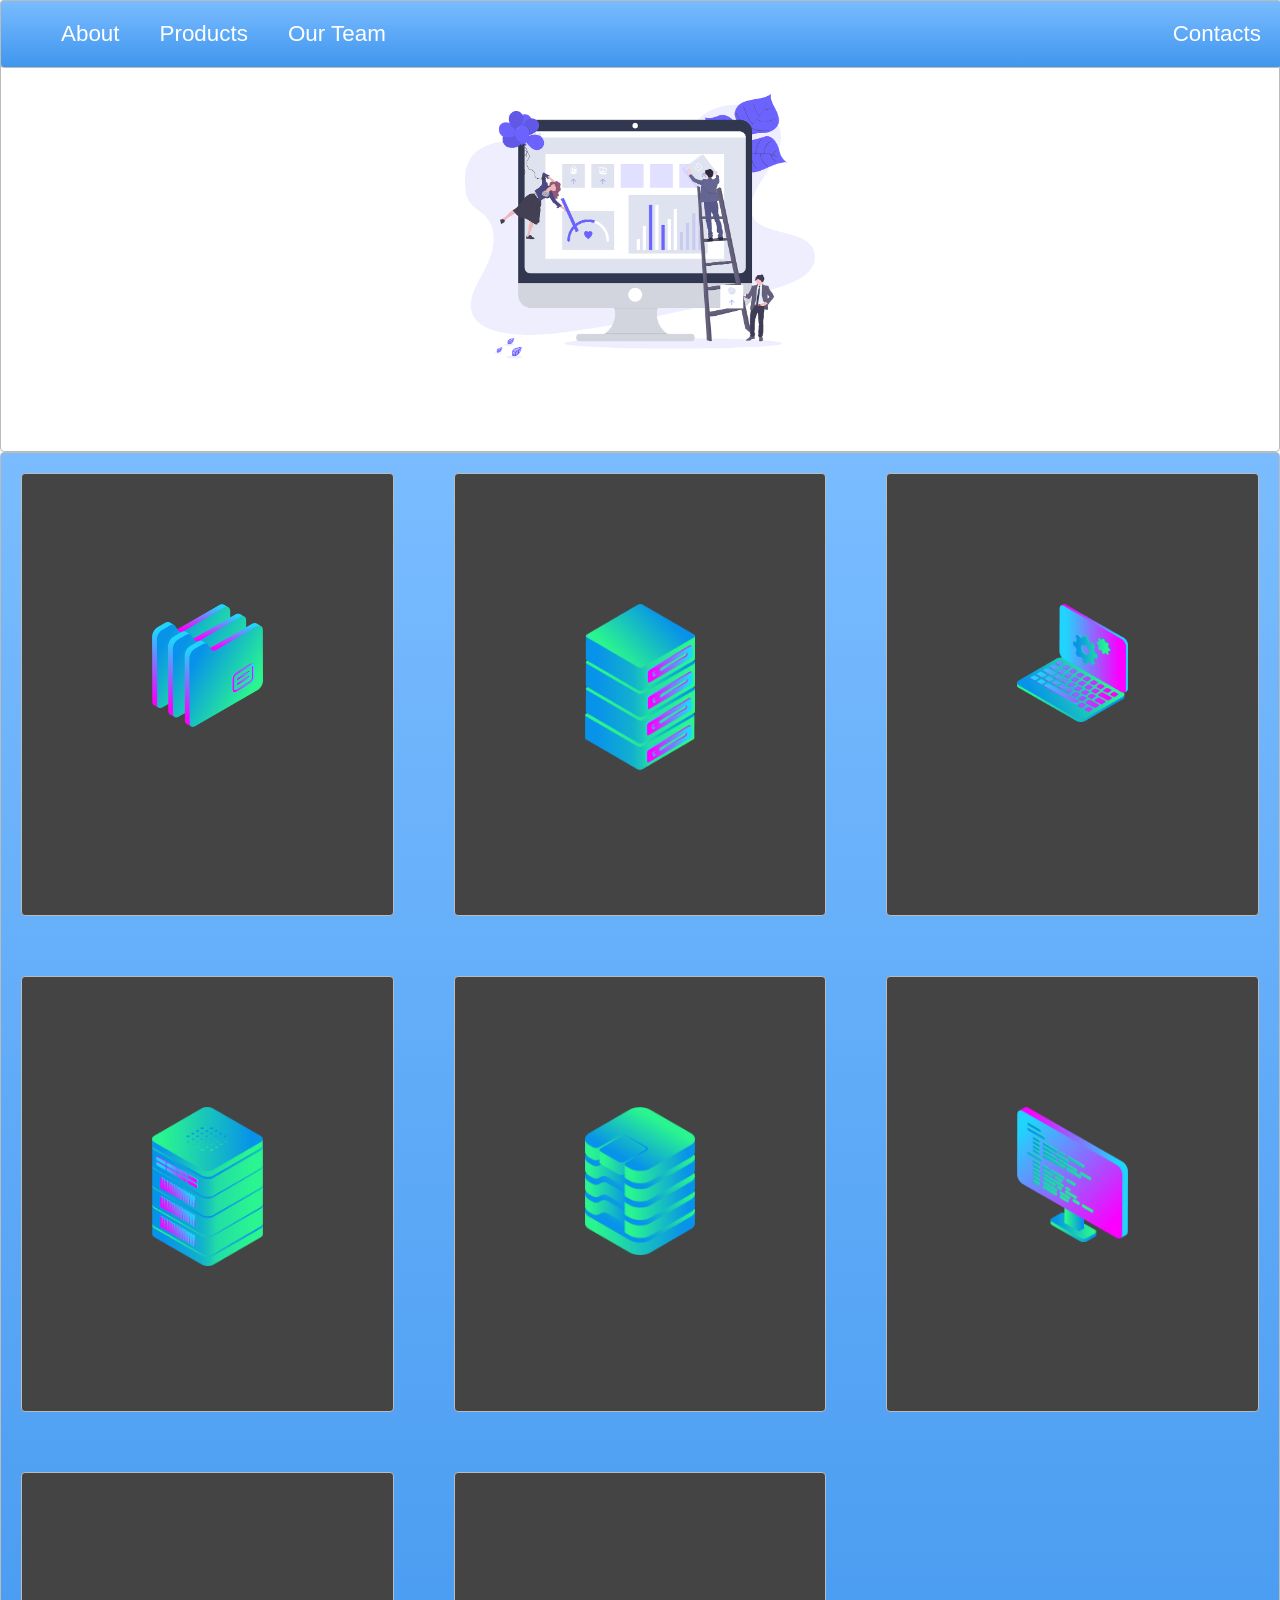
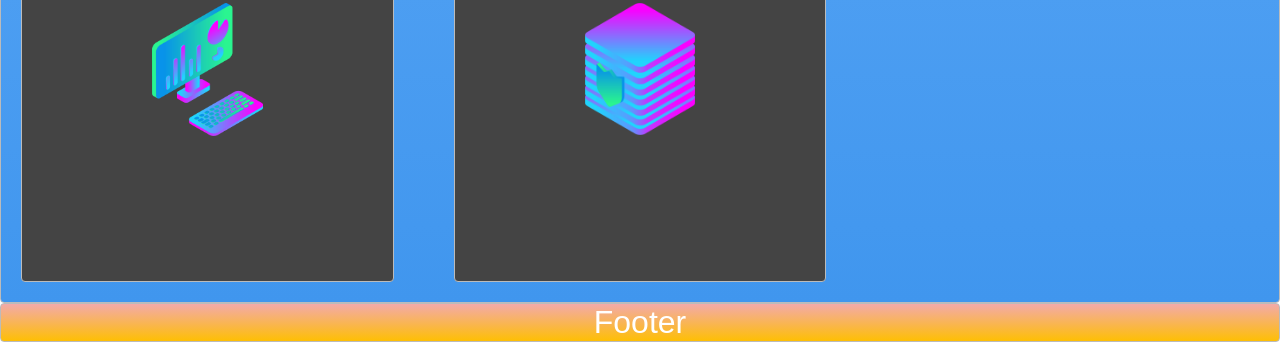
<file: lyout master/index.html>
<!DOCTYPE html>
<html>
<head>
  <title>Layout Master</title>
  <link rel="stylesheet" type="text/css" href="./style.css">
</head>
<body>
	<nav class="zone blue sticky">
		<ul class="main-nav">
			<li><a href="">About</a></li>
			 <li><a href="">Products</a></li>
			<li><a href="">Our Team</a></li>
			<li class="push"><a href="">Contacts</a></li>





		</ul>
	</nav>
  <div class="container zone"><img class="cover" src="undraw.png"></div>
  <div class="zone blue grid-wrapper">

  	<div class="box zone"><img src="files_2.png"></div>
  	<div class="box zone"><img src="server_2_2.png"></div>
  	<div class="box zone"><img src="monitor_settings_2.png"></div>
  	<div class="box zone"><img src="server_3.png"></div>
  	<div class="box zone"><img src="data_storage_2_2.png"></div>
  	<div class="box zone"><img src="monitor_coding_2.png"></div>
  	<div class="box zone"><img src="desktop_analytics_2.png"></div>
  	<div class="box zone"><img src="server_safe_2.png"></div>

  	

  </div>
  <footer class="zone yellow">Footer</footer>
</body>
</html>
</file>
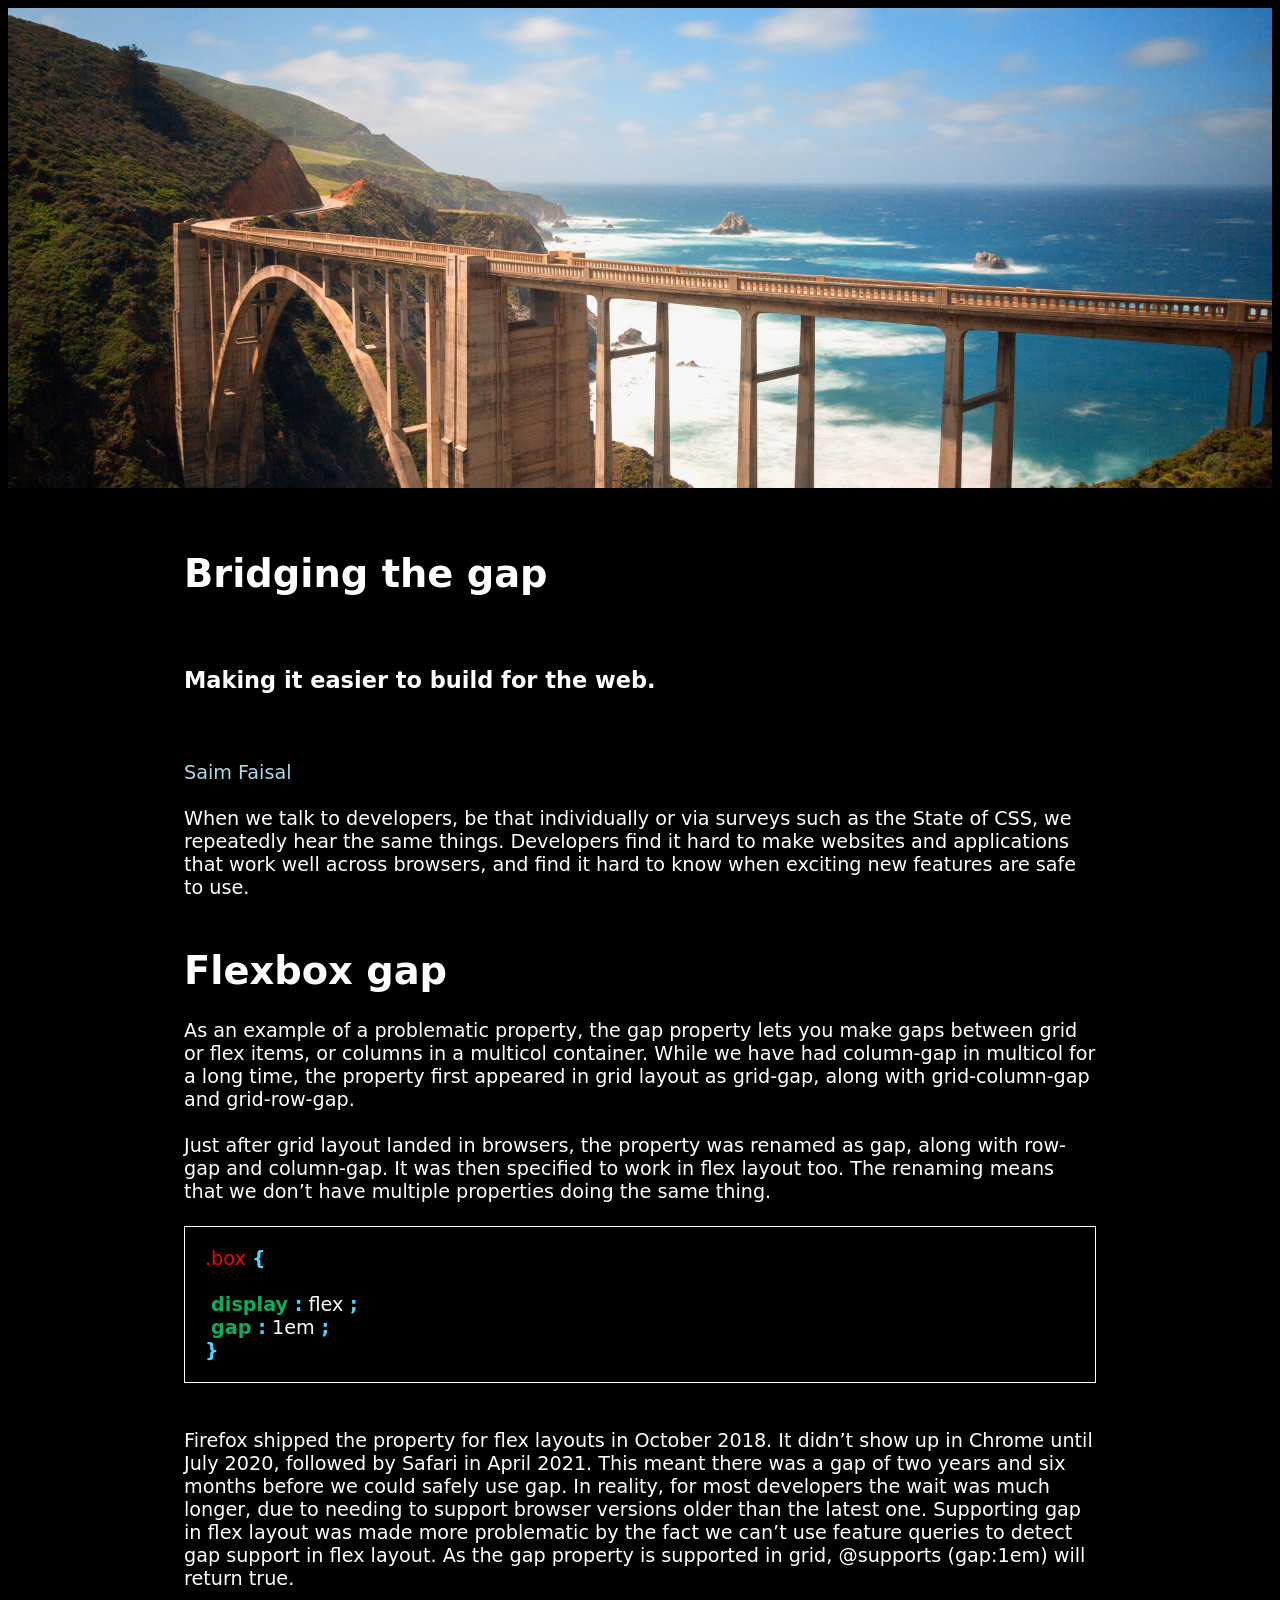
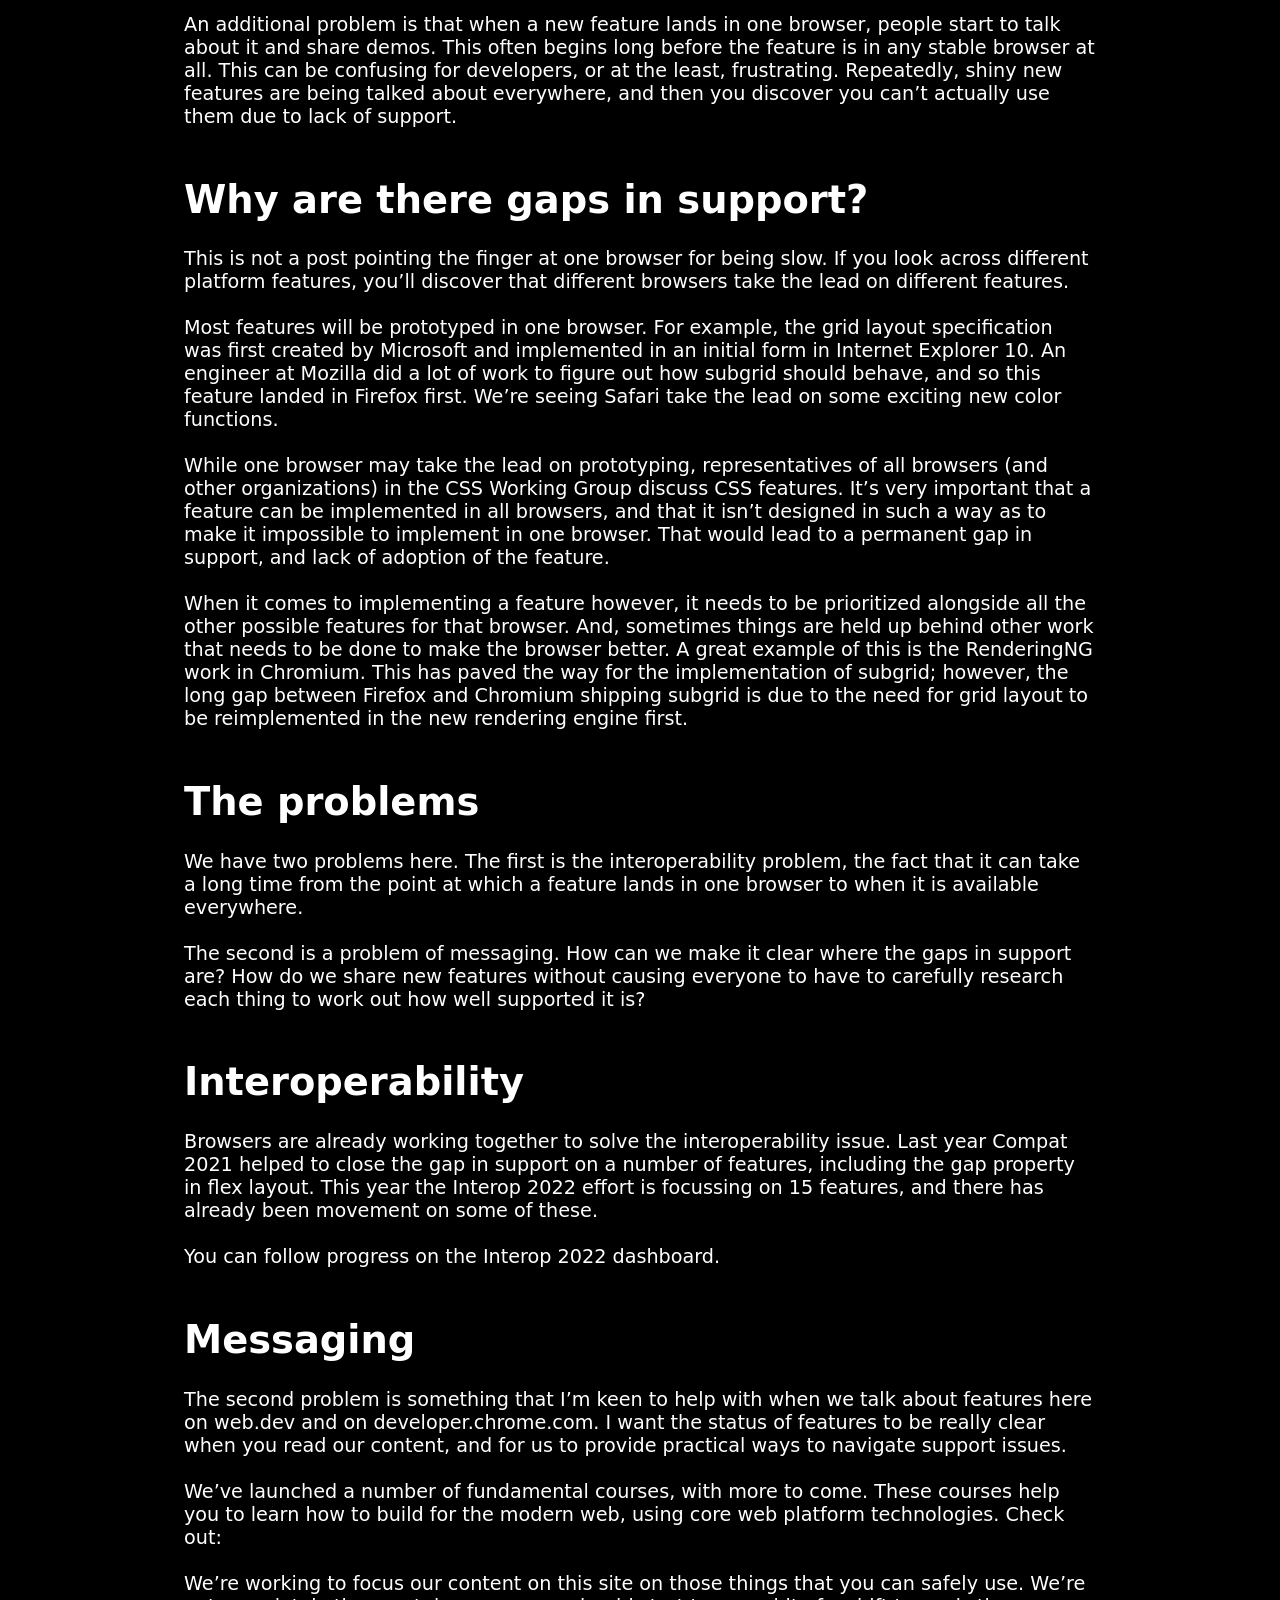
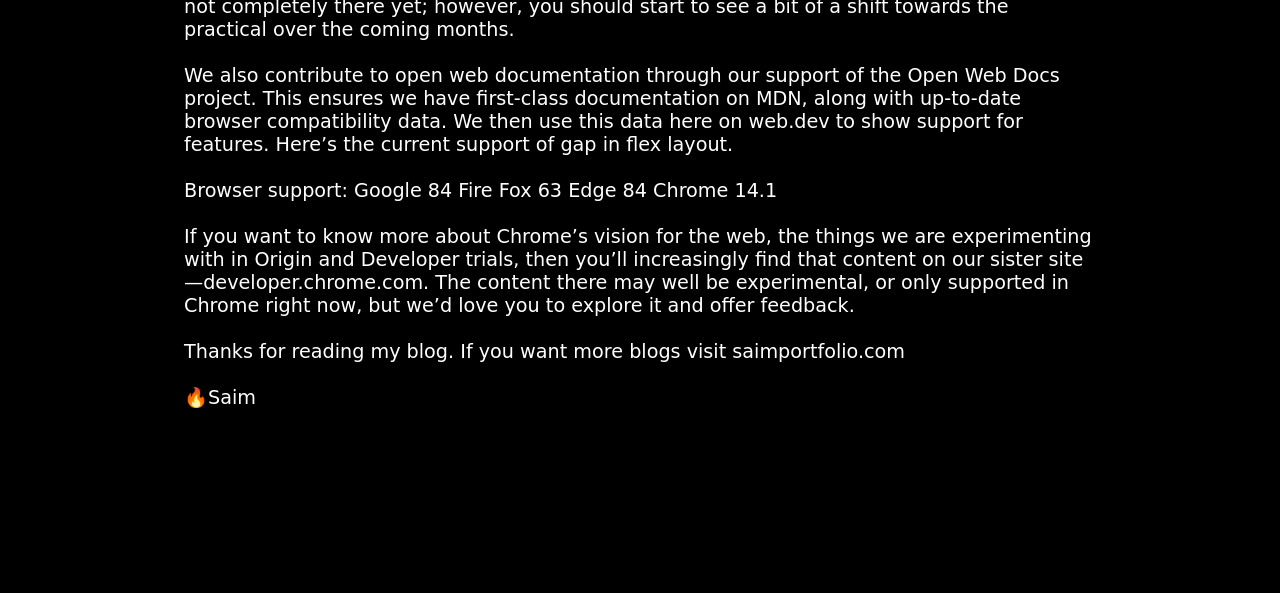
<file: blogs/bloge.html>
<!DOCTYPE html>
<html>
<head>
	<title>BRIDGETNG THE GAP</title>
	<link rel="stylesheet" type="text/css" href="bl.css">
</head>
<body>
	<img src="img.jpg">

	<div class="padding">

<h1>Bridging the gap</h1>
<br>
<h3>Making it easier to build for the web.</h3>
<br>
<br>
<a href="https://github.com/MSaimkhr">Saim Faisal</a>
<br>
<br>
When we talk to developers, be that individually or via surveys such as the State of CSS, we repeatedly hear the same things. Developers find it hard to make websites and applications that work well across browsers, and find it hard to know when exciting new features are safe to use.
<br>
<br>
<h1>Flexbox gap</h1>
As an example of a problematic property, the gap property lets you make gaps between grid or flex items, or columns in a multicol container. While we have had column-gap in multicol for a long time, the property first appeared in grid layout as grid-gap, along with grid-column-gap and grid-row-gap.
<br>
<br>
Just after grid layout landed in browsers, the property was renamed as gap, along with row-gap and column-gap. It was then specified to work in flex layout too. The renaming means that we don’t have multiple properties doing the same thing.
<br>
<br>
<div class="box"><div class="color">.box <b class="b">{</b></div><br>
  &nbsp;<b class="c">display</b><b class="b"> :</b> flex<b class="b"> ;</b>
  <br>
  &nbsp;<b class="c">gap</b><b class="b"> :</b> 1em<b class="b"> ;</b><br>
<b class="b">}</b>
</div>
<br>
<br>

Firefox shipped the property for flex layouts in October 2018. It didn’t show up in Chrome until July 2020, followed by Safari in April 2021. This meant there was a gap of two years and six months before we could safely use gap. In reality, for most developers the wait was much longer, due to needing to support browser versions older than the latest one. Supporting gap in flex layout was made more problematic by the fact we can’t use feature queries to detect gap support in flex layout. As the gap property is supported in grid, @supports (gap:1em) will return true.
<br>
<br>
An additional problem is that when a new feature lands in one browser, people start to talk about it and share demos. This often begins long before the feature is in any stable browser at all. This can be confusing for developers, or at the least, frustrating. Repeatedly, shiny new features are being talked about everywhere, and then you discover you can’t actually use them due to lack of support.
<br>
<br>
<h1>Why are there gaps in support?</h1> 
This is not a post pointing the finger at one browser for being slow. If you look across different platform features, you’ll discover that different browsers take the lead on different features.
<br>
<br>
Most features will be prototyped in one browser. For example, the grid layout specification was first created by Microsoft and implemented in an initial form in Internet Explorer 10. An engineer at Mozilla did a lot of work to figure out how subgrid should behave, and so this feature landed in Firefox first. We’re seeing Safari take the lead on some exciting new color functions.
<br>
<br>
While one browser may take the lead on prototyping, representatives of all browsers (and other organizations) in the CSS Working Group discuss CSS features. It’s very important that a feature can be implemented in all browsers, and that it isn’t designed in such a way as to make it impossible to implement in one browser. That would lead to a permanent gap in support, and lack of adoption of the feature.
<br>
<br>
When it comes to implementing a feature however, it needs to be prioritized alongside all the other possible features for that browser. And, sometimes things are held up behind other work that needs to be done to make the browser better. A great example of this is the RenderingNG work in Chromium. This has paved the way for the implementation of subgrid; however, the long gap between Firefox and Chromium shipping subgrid is due to the need for grid layout to be reimplemented in the new rendering engine first.
<br>
<br>
<h1>The problems</h1> 
We have two problems here. The first is the interoperability problem, the fact that it can take a long time from the point at which a feature lands in one browser to when it is available everywhere.
<br>
<br>
The second is a problem of messaging. How can we make it clear where the gaps in support are? How do we share new features without causing everyone to have to carefully research each thing to work out how well supported it is?
<br>
<br>
<h1>Interoperability</h1> 
Browsers are already working together to solve the interoperability issue. Last year Compat 2021 helped to close the gap in support on a number of features, including the gap property in flex layout. This year the Interop 2022 effort is focussing on 15 features, and there has already been movement on some of these.
<br>
<br>
You can follow progress on the Interop 2022 dashboard.
<br>
<br>
<h1>Messaging</h1> 
The second problem is something that I’m keen to help with when we talk about features here on web.dev and on developer.chrome.com. I want the status of features to be really clear when you read our content, and for us to provide practical ways to navigate support issues.
<br>
<br>
We’ve launched a number of fundamental courses, with more to come. These courses help you to learn how to build for the modern web, using core web platform technologies. Check out:
<br>
<br>
We’re working to focus our content on this site on those things that you can safely use. We’re not completely there yet; however, you should start to see a bit of a shift towards the practical over the coming months.
<br>
<br>
We also contribute to open web documentation through our support of the Open Web Docs project. This ensures we have first-class documentation on MDN, along with up-to-date browser compatibility data. We then use this data here on web.dev to show support for features. Here’s the current support of gap in flex layout.
<br>
<br>
Browser support:
Google 84
Fire Fox 63
Edge 84
Chrome 14.1
<br>
<br>
If you want to know more about Chrome’s vision for the web, the things we are experimenting with in Origin and Developer trials, then you’ll increasingly find that content on our sister site—developer.chrome.com. The content there may well be experimental, or only supported in Chrome right now, but we’d love you to explore it and offer feedback.
<br>
<br>
Thanks for reading my blog. If you want more blogs visit saimportfolio.com
<br>
<br>
🔥Saim
	
 </div>




</body>
</html>
</file>
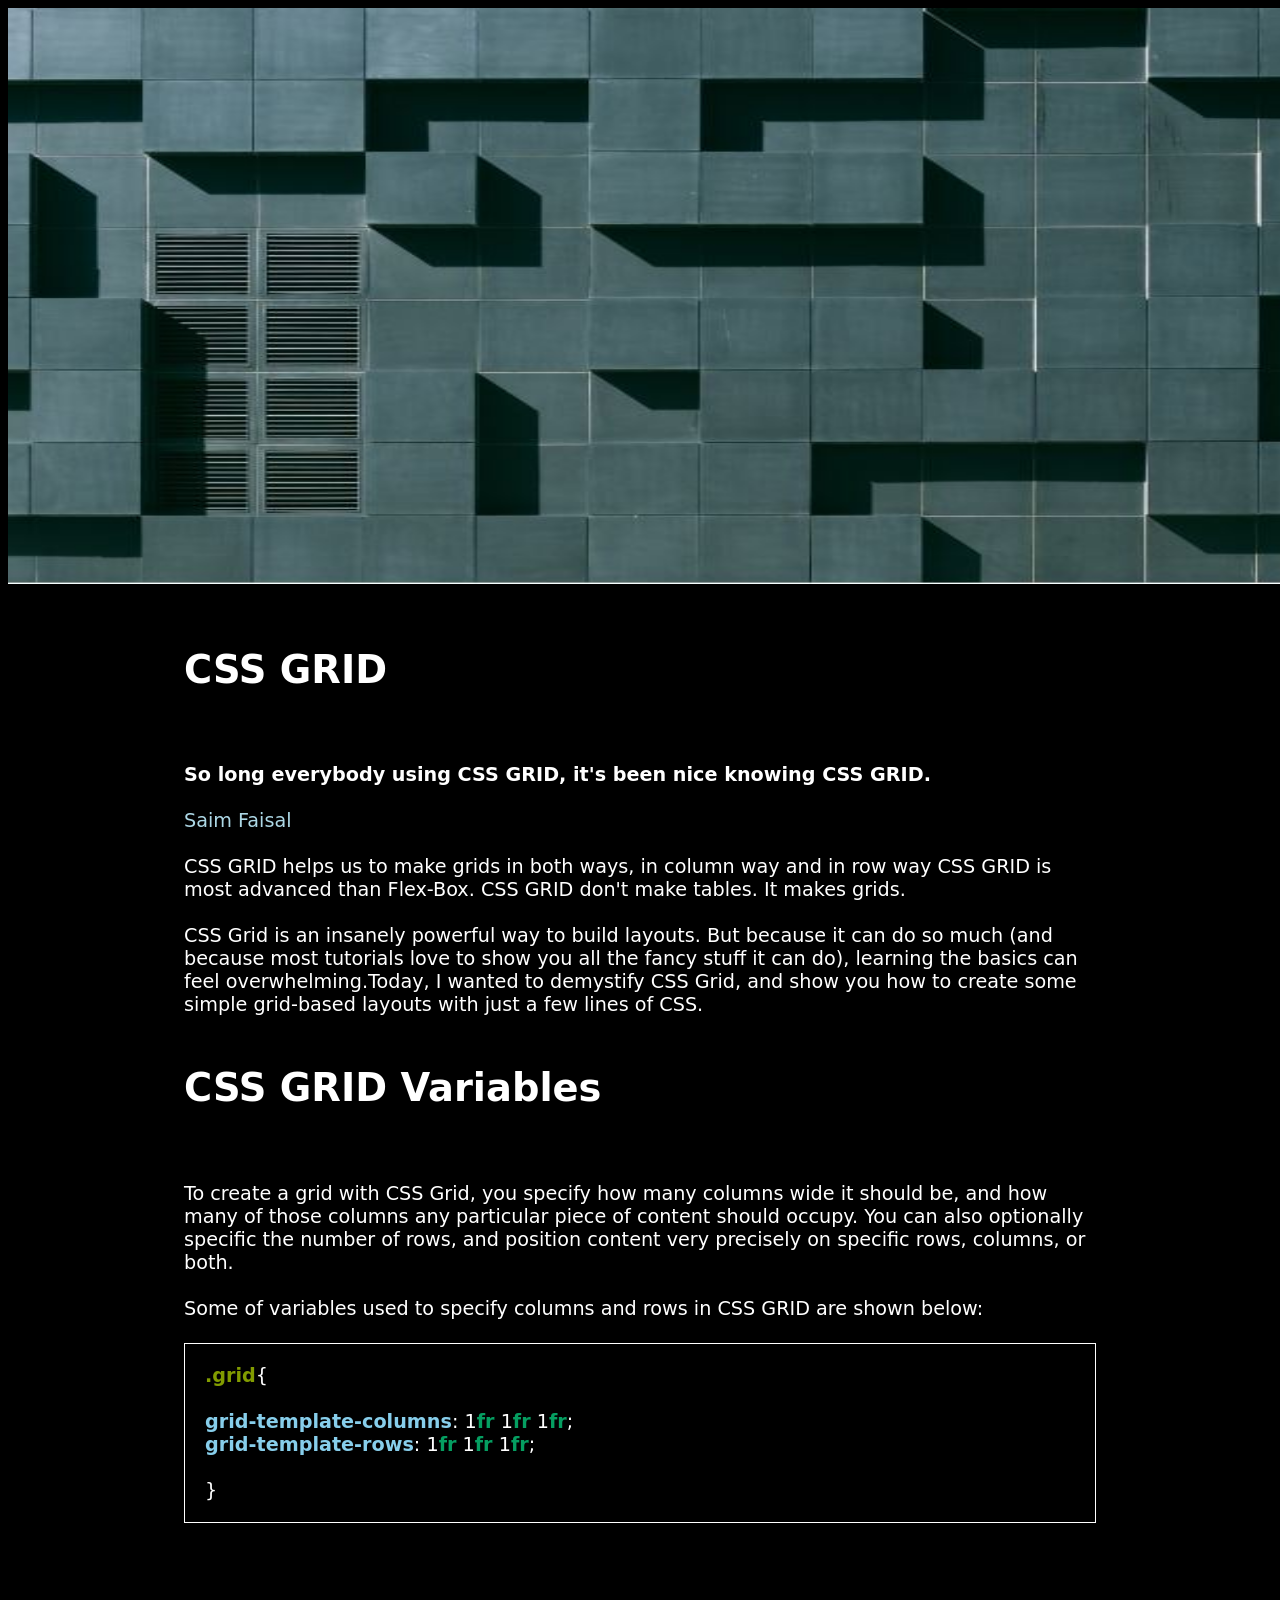
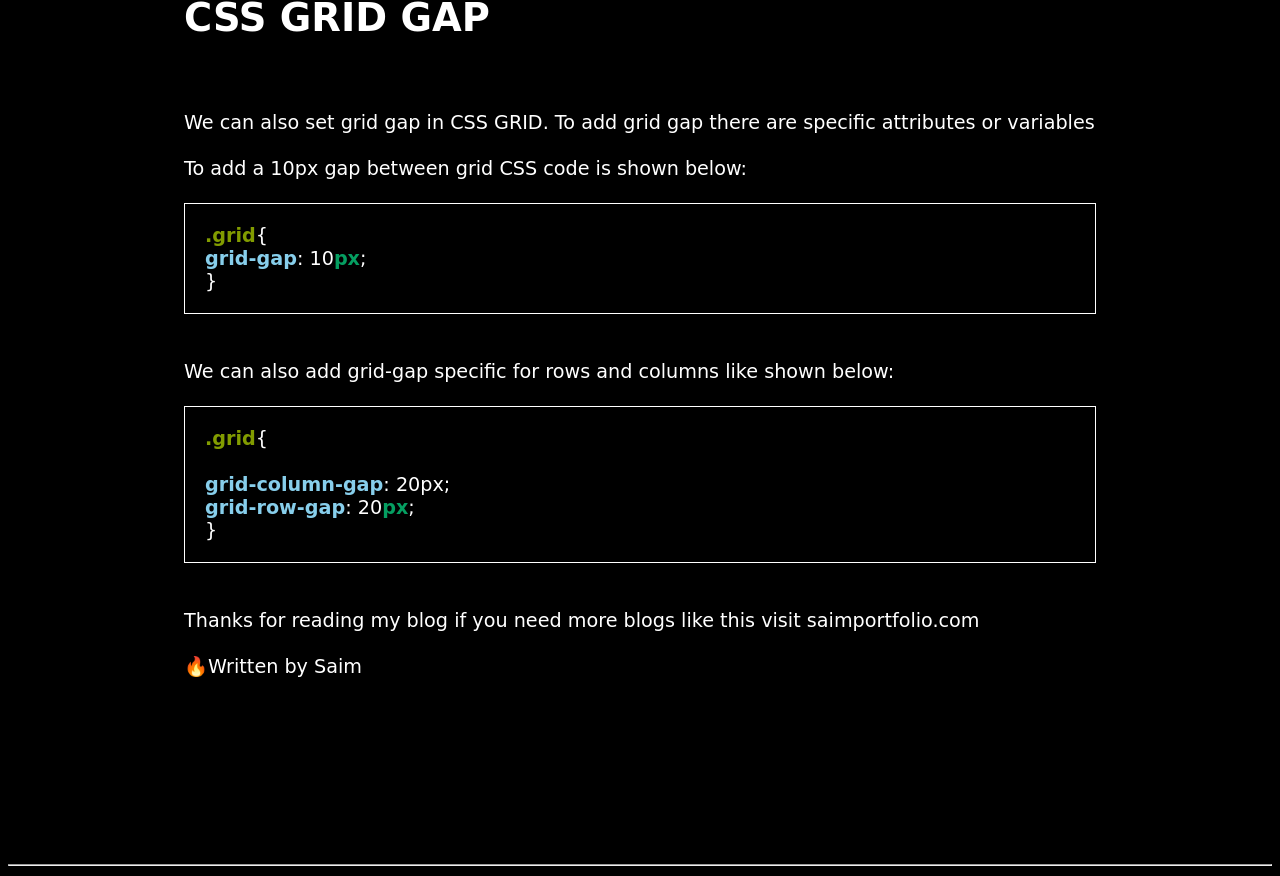
<file: blogs/rocks.html>
<!DOCTYPE html>
<html>
<head>
	<title> INTRODUCTION TO CSS GRID</title>
	<link rel="stylesheet" type="text/css" href="r.css">
</head>
<body>
<img src="css.JPG">
<div class="padding">
<h1>CSS GRID</h1>
<br>
<br>
<b>So long everybody using CSS GRID, it's been nice knowing CSS GRID.</b>
<br>
<br>
 <a href="https://github.com/MSaimkhr">Saim Faisal</a>
<br>
<br>
CSS GRID helps us to make grids in both ways, in column way and in row way CSS GRID is most advanced than Flex-Box. CSS GRID don't make tables. It makes grids.
<br>
<br>
CSS Grid is an insanely powerful way to build layouts. But because it can do so much (and because most tutorials love to show you all the fancy stuff it can do), learning the basics can feel overwhelming.Today, I wanted to demystify CSS Grid, and show you how to create some simple grid-based layouts with just a few lines of CSS.
<br>
<br>
<h1>CSS GRID Variables</h1> 
<br>
<br>
To create a grid with CSS Grid, you specify how many columns wide it should be, and how many of those columns any particular piece of content should occupy. You can also optionally specific the number of rows, and position content very precisely on specific rows, columns, or both.
<br>
<br>
Some of variables used to specify columns and rows in CSS GRID are shown below:
<br>
<br>
<div class="grid">
<b class="yellow">.grid</b>{<br><br>
	<b class="blue">grid-template-columns</b>: 1<b class="green">fr</b> 1<b class="green">fr</b> 1<b class="green">fr</b>;<br>
	<b class="blue">grid-template-rows</b>: 1<b class="green">fr</b> 1<b class="green">fr</b> 1<b class="green">fr</b>;<br><br>	
}
</div>
<br>
<br>
<h1>CSS GRID GAP</h1>
<br>
<br>
We can also set grid gap in CSS GRID. To add grid gap there are specific attributes or variables
<br>
<br>
To add a 10px gap between grid CSS code is shown below:
<br>
<br>
<div class="grid">
<b class="yellow">.grid</b>{<br>
	<b class="blue">grid-gap</b>: 10<b class="green">px</b>;<br>
}
</div>
<br>
<br>
We can also add grid-gap specific for rows and columns like shown below:
<br>
<br>
<div class="grid">
<b class="yellow">.grid</b>{<br><br>

	<b class="blue">grid-column-gap</b>: 20px;<br>
	<b class="blue">grid-row-gap</b>: 20<b class="green">px</b>;<br>		
}
</div>
<br>
<br>
Thanks for reading my blog if you need more blogs like this visit saimportfolio.com 
<br>
<br>
🔥Written by Saim
</div>

<hr>




</body>
</html>
</file>
<file: css/metform-public-assets-lib-cute-alert-style.css>
@import url(https://fonts.googleapis.com/css2?family=Open+Sans:wght@300;400;600;700&display=swap);@import url(https://fonts.googleapis.com/css2?family=Dosis:wght@800&display=swap);.alert-wrapper{display:flex;width:100%;height:100%;align-items:center;justify-content:center;margin:0 auto;padding:0 auto;left:0;top:0;overflow:hidden;position:fixed;background:rgb(0,0,0,.3);z-index:999999}@keyframes open-frame{0%{transform:scale(1)}25%{transform:scale(.95)}50%{transform:scale(.97)}75%{transform:scale(.93)}100%{transform:scale(1)}}.alert-frame{background:#fff;min-height:350px;width:300px;box-shadow:5px 5px 10px rgb(0,0,0,.2);border-radius:10px;animation:open-frame .3s linear}.alert-header{display:flex;flex-direction:row;height:175px;border-top-left-radius:5px;border-top-right-radius:5px}.alert-header-base{border-top-left-radius:5px;border-top-right-radius:5px}.custom-img-wrapper{min-height:145px;max-height:20rem;overflow:scroll;display:flex;align-items:center;justify-content:center}.alert-img{height:80px;position:absolute;left:0;right:0;margin-left:auto;margin-right:auto;align-self:center}.alert-close{width:30px;height:30px;display:flex;align-items:center;justify-content:center;font-family:Dosis,sans-serif;font-weight:700;cursor:pointer;line-height:30px}.alert-close-default{color:rgb(0,0,0,.2);font-size:16px;transition:color .5s;margin-left:auto;margin-right:5px;margin-top:5px}.alert-close-circle{background:#e4eae7;color:#222;border-radius:17.5px;margin-top:-15px;margin-right:-15px;font-size:12px;transition:background .5s;margin-left:auto}.alert-close-circle:hover{background:#fff}.alert-close:hover{color:rgb(0,0,0,.5)}.alert-body{padding:30px 30px;display:flex;flex-direction:column;text-align:center}.alert-title{font-size:18px!important;font-family:'Open Sans',sans-serif;font-weight:700;font-size:15px;margin-bottom:35px;color:#222;align-self:center}.alert-message{font-size:15px!important;color:#666;font-family:'Open Sans',sans-serif;font-weight:400;font-size:15px;text-align:center;line-height:1.6;align-self:center}.alert-button{min-width:140px;height:35px;border-radius:20px;font-family:'Open Sans',sans-serif;font-weight:400;font-size:15px;color:#fff;border:none;cursor:pointer;transition:background .5s;padding:0 15px;align-self:center;display:inline-flex;align-items:center;justify-content:center}.alert-button:focus{outline:0}.question-buttons{display:flex;flex-direction:row;justify-content:center}.confirm-button{min-width:100px;height:35px;border-radius:20px;font-family:'Open Sans',sans-serif;font-weight:400;font-size:15px;color:#fff;border:none;cursor:pointer;transition:background .5s;padding:0 15px;margin-right:10px;display:inline-flex;align-items:center;justify-content:center}.confirm-button:focus{outline:0}.cancel-button{min-width:100px;height:35px;border-radius:20px;font-family:'Open Sans',sans-serif;font-weight:400;font-size:15px;color:#fff;border:none;cursor:pointer;padding:0;line-height:1.6;transition:background .5s;padding:0 15px;display:inline-flex;align-items:center;justify-content:center}.cancel-button:focus{outline:0}@keyframes open-toast{0%{transform:scaleX(1) scaleY(1)}20%,45%{transform:scaleX(1.35) scaleY(.1)}65%{transform:scaleX(.8) scaleY(1.7)}80%{transform:scaleX(.6) scaleY(.85)}100%{transform:scaleX(1) scaleY(1)}}.toast-container{display:flex;flex-direction:column;top:15px;right:15px;position:fixed;z-index:999999}.toast-content{overflow:hidden;border-radius:5px;box-shadow:0 0 20px rgb(0,0,0,.2);animation:open-toast .3s linear}.toast-content+.toast-content{margin-top:10px}.toast-frame{padding:5px 15px;display:flex;min-width:100px;height:70px;border-top-left-radius:10px;border-top-right-radius:10px;align-items:center;flex-wrap:wrap}.toast-body-img{height:40px}.toast-body{display:flex;align-items:center;width:100%}.toast-body-content{display:flex;flex-direction:column;width:100%}.toast-title{font-size:16px!important;font-family:'Open Sans',sans-serif;font-weight:700;font-size:15px;color:#fff;margin-left:15px}.toast-message{font-size:13px!important;font-family:'Open Sans',sans-serif;font-weight:600;font-size:15px;color:#fff;margin-left:15px}.toast-close{color:rgb(0,0,0,.2);font-family:Dosis,sans-serif;font-weight:700;font-size:16px;cursor:pointer;transition:color .5s;margin-left:25px}@keyframes timer{0%{width:100%}25%{width:75%}50%{width:50%}75%{width:25%}100%{width:1%}}.toast-timer{width:1%;height:5px}.toast-close:hover{color:rgb(0,0,0,.5)}.error-bg{background:#d85261}.success-bg{background:#2dd284}.warning-bg{background:#fada5e}.question-bg{background:#779ecb}.error-btn:hover{background:#e5a4b4}.success-btn:hover{background:#6edaa4}.warning-btn:hover{background:#fcecae}.info-btn:hover{background:#c3e6fb}.question-btn:hover{background:#bacee4}.error-timer{background:#e5a4b4}.success-timer{background:#6edaa4}.warning-timer{background:#fcecae}.info-timer{background:#c3e6fb}.info-bg{background:#88cef7}
</file>
<file: css/metform-public-assets-css-text-editor.css>
/*!
 * Quill Editor v1.3.7
 * https://quilljs.com/
 * Copyright (c) 2014, Jason Chen
 * Copyright (c) 2013, salesforce.com
 */.ql-container{-webkit-box-sizing:border-box;box-sizing:border-box;font-family:Helvetica,Arial,sans-serif;min-height:200px;font-size:13px;height:100%;margin:0;position:relative}.ql-container.ql-disabled .ql-tooltip{visibility:hidden}.ql-container.ql-disabled .ql-editor ul[data-checked]>li::before{pointer-events:none}.ql-clipboard{left:-100000px;height:1px;overflow-y:hidden;position:absolute;top:50%}.ql-clipboard p{margin:0;padding:0}.ql-editor{-webkit-box-sizing:border-box;box-sizing:border-box;line-height:1.42;height:100%;outline:0;overflow-y:auto;padding:0;-o-tab-size:4;tab-size:4;-moz-tab-size:4;text-align:left;white-space:pre-wrap;word-wrap:break-word}.ql-editor>*{cursor:text}.ql-editor blockquote,.ql-editor h1,.ql-editor h2,.ql-editor h3,.ql-editor h4,.ql-editor h5,.ql-editor h6,.ql-editor ol,.ql-editor p,.ql-editor pre,.ql-editor ul{margin:0;padding:0;counter-reset:list-1 list-2 list-3 list-4 list-5 list-6 list-7 list-8 list-9}.ql-editor ol,.ql-editor ul{padding-left:1.5em}.ql-editor ol>li,.ql-editor ul>li{list-style-type:none}.ql-editor ul>li::before{content:'\2022'}.ql-editor ul[data-checked=false],.ql-editor ul[data-checked=true]{pointer-events:none}.ql-editor ul[data-checked=false]>li *,.ql-editor ul[data-checked=true]>li *{pointer-events:all}.ql-editor ul[data-checked=false]>li::before,.ql-editor ul[data-checked=true]>li::before{color:#777;cursor:pointer;pointer-events:all}.ql-editor ul[data-checked=true]>li::before{content:'\2611'}.ql-editor ul[data-checked=false]>li::before{content:'\2610'}.ql-editor li::before{display:inline-block;white-space:nowrap;width:1.2em}.ql-editor li:not(.ql-direction-rtl)::before{margin-left:-1.5em;margin-right:.3em;text-align:right}.ql-editor li.ql-direction-rtl::before{margin-left:.3em;margin-right:-1.5em}.ql-editor ol li:not(.ql-direction-rtl),.ql-editor ul li:not(.ql-direction-rtl){padding-left:1.5em}.ql-editor ol li.ql-direction-rtl,.ql-editor ul li.ql-direction-rtl{padding-right:1.5em}.ql-editor ol li{counter-reset:list-1 list-2 list-3 list-4 list-5 list-6 list-7 list-8 list-9;counter-increment:list-0}.ql-editor ol li:before{content:counter(list-0,decimal) '. '}.ql-editor ol li.ql-indent-1{counter-increment:list-1}.ql-editor ol li.ql-indent-1:before{content:counter(list-1,lower-alpha) '. '}.ql-editor ol li.ql-indent-1{counter-reset:list-2 list-3 list-4 list-5 list-6 list-7 list-8 list-9}.ql-editor ol li.ql-indent-2{counter-increment:list-2}.ql-editor ol li.ql-indent-2:before{content:counter(list-2,lower-roman) '. '}.ql-editor ol li.ql-indent-2{counter-reset:list-3 list-4 list-5 list-6 list-7 list-8 list-9}.ql-editor ol li.ql-indent-3{counter-increment:list-3}.ql-editor ol li.ql-indent-3:before{content:counter(list-3,decimal) '. '}.ql-editor ol li.ql-indent-3{counter-reset:list-4 list-5 list-6 list-7 list-8 list-9}.ql-editor ol li.ql-indent-4{counter-increment:list-4}.ql-editor ol li.ql-indent-4:before{content:counter(list-4,lower-alpha) '. '}.ql-editor ol li.ql-indent-4{counter-reset:list-5 list-6 list-7 list-8 list-9}.ql-editor ol li.ql-indent-5{counter-increment:list-5}.ql-editor ol li.ql-indent-5:before{content:counter(list-5,lower-roman) '. '}.ql-editor ol li.ql-indent-5{counter-reset:list-6 list-7 list-8 list-9}.ql-editor ol li.ql-indent-6{counter-increment:list-6}.ql-editor ol li.ql-indent-6:before{content:counter(list-6,decimal) '. '}.ql-editor ol li.ql-indent-6{counter-reset:list-7 list-8 list-9}.ql-editor ol li.ql-indent-7{counter-increment:list-7}.ql-editor ol li.ql-indent-7:before{content:counter(list-7,lower-alpha) '. '}.ql-editor ol li.ql-indent-7{counter-reset:list-8 list-9}.ql-editor ol li.ql-indent-8{counter-increment:list-8}.ql-editor ol li.ql-indent-8:before{content:counter(list-8,lower-roman) '. '}.ql-editor ol li.ql-indent-8{counter-reset:list-9}.ql-editor ol li.ql-indent-9{counter-increment:list-9}.ql-editor ol li.ql-indent-9:before{content:counter(list-9,decimal) '. '}.ql-editor .ql-indent-1:not(.ql-direction-rtl){padding-left:3em}.ql-editor li.ql-indent-1:not(.ql-direction-rtl){padding-left:4.5em}.ql-editor .ql-indent-1.ql-direction-rtl.ql-align-right{padding-right:3em}.ql-editor li.ql-indent-1.ql-direction-rtl.ql-align-right{padding-right:4.5em}.ql-editor .ql-indent-2:not(.ql-direction-rtl){padding-left:6em}.ql-editor li.ql-indent-2:not(.ql-direction-rtl){padding-left:7.5em}.ql-editor .ql-indent-2.ql-direction-rtl.ql-align-right{padding-right:6em}.ql-editor li.ql-indent-2.ql-direction-rtl.ql-align-right{padding-right:7.5em}.ql-editor .ql-indent-3:not(.ql-direction-rtl){padding-left:9em}.ql-editor li.ql-indent-3:not(.ql-direction-rtl){padding-left:10.5em}.ql-editor .ql-indent-3.ql-direction-rtl.ql-align-right{padding-right:9em}.ql-editor li.ql-indent-3.ql-direction-rtl.ql-align-right{padding-right:10.5em}.ql-editor .ql-indent-4:not(.ql-direction-rtl){padding-left:12em}.ql-editor li.ql-indent-4:not(.ql-direction-rtl){padding-left:13.5em}.ql-editor .ql-indent-4.ql-direction-rtl.ql-align-right{padding-right:12em}.ql-editor li.ql-indent-4.ql-direction-rtl.ql-align-right{padding-right:13.5em}.ql-editor .ql-indent-5:not(.ql-direction-rtl){padding-left:15em}.ql-editor li.ql-indent-5:not(.ql-direction-rtl){padding-left:16.5em}.ql-editor .ql-indent-5.ql-direction-rtl.ql-align-right{padding-right:15em}.ql-editor li.ql-indent-5.ql-direction-rtl.ql-align-right{padding-right:16.5em}.ql-editor .ql-indent-6:not(.ql-direction-rtl){padding-left:18em}.ql-editor li.ql-indent-6:not(.ql-direction-rtl){padding-left:19.5em}.ql-editor .ql-indent-6.ql-direction-rtl.ql-align-right{padding-right:18em}.ql-editor li.ql-indent-6.ql-direction-rtl.ql-align-right{padding-right:19.5em}.ql-editor .ql-indent-7:not(.ql-direction-rtl){padding-left:21em}.ql-editor li.ql-indent-7:not(.ql-direction-rtl){padding-left:22.5em}.ql-editor .ql-indent-7.ql-direction-rtl.ql-align-right{padding-right:21em}.ql-editor li.ql-indent-7.ql-direction-rtl.ql-align-right{padding-right:22.5em}.ql-editor .ql-indent-8:not(.ql-direction-rtl){padding-left:24em}.ql-editor li.ql-indent-8:not(.ql-direction-rtl){padding-left:25.5em}.ql-editor .ql-indent-8.ql-direction-rtl.ql-align-right{padding-right:24em}.ql-editor li.ql-indent-8.ql-direction-rtl.ql-align-right{padding-right:25.5em}.ql-editor .ql-indent-9:not(.ql-direction-rtl){padding-left:27em}.ql-editor li.ql-indent-9:not(.ql-direction-rtl){padding-left:28.5em}.ql-editor .ql-indent-9.ql-direction-rtl.ql-align-right{padding-right:27em}.ql-editor li.ql-indent-9.ql-direction-rtl.ql-align-right{padding-right:28.5em}.ql-editor .ql-video{display:block;max-width:100%}.ql-editor .ql-video.ql-align-center{margin:0 auto}.ql-editor .ql-video.ql-align-right{margin:0 0 0 auto}.ql-editor .ql-bg-black{background-color:#000}.ql-editor .ql-bg-red{background-color:#e60000}.ql-editor .ql-bg-orange{background-color:#f90}.ql-editor .ql-bg-yellow{background-color:#ff0}.ql-editor .ql-bg-green{background-color:#008a00}.ql-editor .ql-bg-blue{background-color:#06c}.ql-editor .ql-bg-purple{background-color:#93f}.ql-editor .ql-color-white{color:#fff}.ql-editor .ql-color-red{color:#e60000}.ql-editor .ql-color-orange{color:#f90}.ql-editor .ql-color-yellow{color:#ff0}.ql-editor .ql-color-green{color:#008a00}.ql-editor .ql-color-blue{color:#06c}.ql-editor .ql-color-purple{color:#93f}.ql-editor .ql-font-serif{font-family:Georgia,Times New Roman,serif}.ql-editor .ql-font-monospace{font-family:Monaco,Courier New,monospace}.ql-editor .ql-size-small{font-size:.75em}.ql-editor .ql-size-large{font-size:1.5em}.ql-editor .ql-size-huge{font-size:2.5em}.ql-editor .ql-direction-rtl{direction:rtl;text-align:inherit}.ql-editor .ql-align-center{text-align:center}.ql-editor .ql-align-justify{text-align:justify}.ql-editor .ql-align-right{text-align:right}.ql-editor.ql-blank::before{color:rgba(0,0,0,.6);content:attr(data-placeholder);font-style:italic;left:15px;pointer-events:none;position:absolute;right:15px}.ql-snow .ql-toolbar:after,.ql-snow.ql-toolbar:after{clear:both;content:'';display:table}.ql-snow .ql-toolbar button,.ql-snow.ql-toolbar button{background:0 0;border:none;cursor:pointer;display:inline-block;float:left;height:24px;padding:3px 5px;width:28px}.ql-snow .ql-toolbar button svg,.ql-snow.ql-toolbar button svg{float:left;height:100%}.ql-snow .ql-toolbar button:active:hover,.ql-snow.ql-toolbar button:active:hover{outline:0}.ql-snow .ql-toolbar input.ql-image[type=file],.ql-snow.ql-toolbar input.ql-image[type=file]{display:none}.ql-snow .ql-toolbar .ql-picker-item.ql-selected,.ql-snow .ql-toolbar .ql-picker-item:hover,.ql-snow .ql-toolbar .ql-picker-label.ql-active,.ql-snow .ql-toolbar .ql-picker-label:hover,.ql-snow .ql-toolbar button.ql-active,.ql-snow .ql-toolbar button:focus,.ql-snow .ql-toolbar button:hover,.ql-snow.ql-toolbar .ql-picker-item.ql-selected,.ql-snow.ql-toolbar .ql-picker-item:hover,.ql-snow.ql-toolbar .ql-picker-label.ql-active,.ql-snow.ql-toolbar .ql-picker-label:hover,.ql-snow.ql-toolbar button.ql-active,.ql-snow.ql-toolbar button:focus,.ql-snow.ql-toolbar button:hover{color:#06c}.ql-snow .ql-toolbar .ql-picker-item.ql-selected .ql-fill,.ql-snow .ql-toolbar .ql-picker-item.ql-selected .ql-stroke.ql-fill,.ql-snow .ql-toolbar .ql-picker-item:hover .ql-fill,.ql-snow .ql-toolbar .ql-picker-item:hover .ql-stroke.ql-fill,.ql-snow .ql-toolbar .ql-picker-label.ql-active .ql-fill,.ql-snow .ql-toolbar .ql-picker-label.ql-active .ql-stroke.ql-fill,.ql-snow .ql-toolbar .ql-picker-label:hover .ql-fill,.ql-snow .ql-toolbar .ql-picker-label:hover .ql-stroke.ql-fill,.ql-snow .ql-toolbar button.ql-active .ql-fill,.ql-snow .ql-toolbar button.ql-active .ql-stroke.ql-fill,.ql-snow .ql-toolbar button:focus .ql-fill,.ql-snow .ql-toolbar button:focus .ql-stroke.ql-fill,.ql-snow .ql-toolbar button:hover .ql-fill,.ql-snow .ql-toolbar button:hover .ql-stroke.ql-fill,.ql-snow.ql-toolbar .ql-picker-item.ql-selected .ql-fill,.ql-snow.ql-toolbar .ql-picker-item.ql-selected .ql-stroke.ql-fill,.ql-snow.ql-toolbar .ql-picker-item:hover .ql-fill,.ql-snow.ql-toolbar .ql-picker-item:hover .ql-stroke.ql-fill,.ql-snow.ql-toolbar .ql-picker-label.ql-active .ql-fill,.ql-snow.ql-toolbar .ql-picker-label.ql-active .ql-stroke.ql-fill,.ql-snow.ql-toolbar .ql-picker-label:hover .ql-fill,.ql-snow.ql-toolbar .ql-picker-label:hover .ql-stroke.ql-fill,.ql-snow.ql-toolbar button.ql-active .ql-fill,.ql-snow.ql-toolbar button.ql-active .ql-stroke.ql-fill,.ql-snow.ql-toolbar button:focus .ql-fill,.ql-snow.ql-toolbar button:focus .ql-stroke.ql-fill,.ql-snow.ql-toolbar button:hover .ql-fill,.ql-snow.ql-toolbar button:hover .ql-stroke.ql-fill{fill:#06c}.ql-snow .ql-toolbar .ql-picker-item.ql-selected .ql-stroke,.ql-snow .ql-toolbar .ql-picker-item.ql-selected .ql-stroke-miter,.ql-snow .ql-toolbar .ql-picker-item:hover .ql-stroke,.ql-snow .ql-toolbar .ql-picker-item:hover .ql-stroke-miter,.ql-snow .ql-toolbar .ql-picker-label.ql-active .ql-stroke,.ql-snow .ql-toolbar .ql-picker-label.ql-active .ql-stroke-miter,.ql-snow .ql-toolbar .ql-picker-label:hover .ql-stroke,.ql-snow .ql-toolbar .ql-picker-label:hover .ql-stroke-miter,.ql-snow .ql-toolbar button.ql-active .ql-stroke,.ql-snow .ql-toolbar button.ql-active .ql-stroke-miter,.ql-snow .ql-toolbar button:focus .ql-stroke,.ql-snow .ql-toolbar button:focus .ql-stroke-miter,.ql-snow .ql-toolbar button:hover .ql-stroke,.ql-snow .ql-toolbar button:hover .ql-stroke-miter,.ql-snow.ql-toolbar .ql-picker-item.ql-selected .ql-stroke,.ql-snow.ql-toolbar .ql-picker-item.ql-selected .ql-stroke-miter,.ql-snow.ql-toolbar .ql-picker-item:hover .ql-stroke,.ql-snow.ql-toolbar .ql-picker-item:hover .ql-stroke-miter,.ql-snow.ql-toolbar .ql-picker-label.ql-active .ql-stroke,.ql-snow.ql-toolbar .ql-picker-label.ql-active .ql-stroke-miter,.ql-snow.ql-toolbar .ql-picker-label:hover .ql-stroke,.ql-snow.ql-toolbar .ql-picker-label:hover .ql-stroke-miter,.ql-snow.ql-toolbar button.ql-active .ql-stroke,.ql-snow.ql-toolbar button.ql-active .ql-stroke-miter,.ql-snow.ql-toolbar button:focus .ql-stroke,.ql-snow.ql-toolbar button:focus .ql-stroke-miter,.ql-snow.ql-toolbar button:hover .ql-stroke,.ql-snow.ql-toolbar button:hover .ql-stroke-miter{stroke:#06c}@media (pointer:coarse){.ql-snow .ql-toolbar button:hover:not(.ql-active),.ql-snow.ql-toolbar button:hover:not(.ql-active){color:#444}.ql-snow .ql-toolbar button:hover:not(.ql-active) .ql-fill,.ql-snow .ql-toolbar button:hover:not(.ql-active) .ql-stroke.ql-fill,.ql-snow.ql-toolbar button:hover:not(.ql-active) .ql-fill,.ql-snow.ql-toolbar button:hover:not(.ql-active) .ql-stroke.ql-fill{fill:#444}.ql-snow .ql-toolbar button:hover:not(.ql-active) .ql-stroke,.ql-snow .ql-toolbar button:hover:not(.ql-active) .ql-stroke-miter,.ql-snow.ql-toolbar button:hover:not(.ql-active) .ql-stroke,.ql-snow.ql-toolbar button:hover:not(.ql-active) .ql-stroke-miter{stroke:#444}}.ql-snow{-webkit-box-sizing:border-box;box-sizing:border-box}.ql-snow *{-webkit-box-sizing:border-box;box-sizing:border-box}.ql-snow .ql-hidden{display:none}.ql-snow .ql-out-bottom,.ql-snow .ql-out-top{visibility:hidden}.ql-snow .ql-tooltip{position:absolute;-webkit-transform:translateY(10px);transform:translateY(10px)}.ql-snow .ql-tooltip a{cursor:pointer;text-decoration:none}.ql-snow .ql-tooltip.ql-flip{-webkit-transform:translateY(-10px);transform:translateY(-10px)}.ql-snow .ql-formats{display:inline-block;vertical-align:middle}.ql-snow .ql-formats:after{clear:both;content:'';display:table}.ql-snow .ql-stroke{fill:none;stroke:#444;stroke-linecap:round;stroke-linejoin:round;stroke-width:2}.ql-snow .ql-stroke-miter{fill:none;stroke:#444;stroke-miterlimit:10;stroke-width:2}.ql-snow .ql-fill,.ql-snow .ql-stroke.ql-fill{fill:#444}.ql-snow .ql-empty{fill:none}.ql-snow .ql-even{fill-rule:evenodd}.ql-snow .ql-stroke.ql-thin,.ql-snow .ql-thin{stroke-width:1}.ql-snow .ql-transparent{opacity:.4}.ql-snow .ql-direction svg:last-child{display:none}.ql-snow .ql-direction.ql-active svg:last-child{display:inline}.ql-snow .ql-direction.ql-active svg:first-child{display:none}.ql-snow .ql-editor h1{font-size:2em}.ql-snow .ql-editor h2{font-size:1.5em}.ql-snow .ql-editor h3{font-size:1.17em}.ql-snow .ql-editor h4{font-size:1em}.ql-snow .ql-editor h5{font-size:.83em}.ql-snow .ql-editor h6{font-size:.67em}.ql-snow .ql-editor a{text-decoration:underline}.ql-snow .ql-editor blockquote{border-left:4px solid #ccc;margin-bottom:5px;margin-top:5px;padding-left:16px}.ql-snow .ql-editor code,.ql-snow .ql-editor pre{background-color:#f0f0f0;border-radius:3px}.ql-snow .ql-editor pre{white-space:pre-wrap;margin-bottom:5px;margin-top:5px;padding:5px 10px}.ql-snow .ql-editor code{font-size:85%;padding:2px 4px}.ql-snow .ql-editor pre.ql-syntax{background-color:#23241f;color:#f8f8f2;overflow:visible}.ql-snow .ql-editor img{max-width:100%}.ql-snow .ql-picker{color:#444;display:inline-block;float:left;font-size:14px;font-weight:500;height:24px;position:relative;vertical-align:middle}.ql-snow .ql-picker-label{cursor:pointer;display:inline-block;height:100%;padding-left:8px;padding-right:2px;position:relative;width:100%}.ql-snow .ql-picker-label::before{display:inline-block;line-height:22px}.ql-snow .ql-picker-options{background-color:#fff;display:none;min-width:100%;padding:4px 8px;position:absolute;white-space:nowrap}.ql-snow .ql-picker-options .ql-picker-item{cursor:pointer;display:block;padding-bottom:5px;padding-top:5px}.ql-snow .ql-picker.ql-expanded .ql-picker-label{color:#ccc;z-index:2}.ql-snow .ql-picker.ql-expanded .ql-picker-label .ql-fill{fill:#ccc}.ql-snow .ql-picker.ql-expanded .ql-picker-label .ql-stroke{stroke:#ccc}.ql-snow .ql-picker.ql-expanded .ql-picker-options{display:block;margin-top:-1px;top:100%;z-index:1}.ql-snow .ql-color-picker,.ql-snow .ql-icon-picker{width:28px}.ql-snow .ql-color-picker .ql-picker-label,.ql-snow .ql-icon-picker .ql-picker-label{padding:2px 4px}.ql-snow .ql-color-picker .ql-picker-label svg,.ql-snow .ql-icon-picker .ql-picker-label svg{right:4px}.ql-snow .ql-icon-picker .ql-picker-options{padding:4px 0}.ql-snow .ql-icon-picker .ql-picker-item{height:24px;width:24px;padding:2px 4px}.ql-snow .ql-color-picker .ql-picker-options{padding:3px 5px;width:152px}.ql-snow .ql-color-picker .ql-picker-item{border:1px solid transparent;float:left;height:16px;margin:2px;padding:0;width:16px}.ql-snow .ql-picker:not(.ql-color-picker):not(.ql-icon-picker) svg{position:absolute;margin-top:-9px;right:0;top:50%;width:18px}.ql-snow .ql-picker.ql-font .ql-picker-item[data-label]:not([data-label=''])::before,.ql-snow .ql-picker.ql-font .ql-picker-label[data-label]:not([data-label=''])::before,.ql-snow .ql-picker.ql-header .ql-picker-item[data-label]:not([data-label=''])::before,.ql-snow .ql-picker.ql-header .ql-picker-label[data-label]:not([data-label=''])::before,.ql-snow .ql-picker.ql-size .ql-picker-item[data-label]:not([data-label=''])::before,.ql-snow .ql-picker.ql-size .ql-picker-label[data-label]:not([data-label=''])::before{content:attr(data-label)}.ql-snow .ql-picker.ql-header{width:98px}.ql-snow .ql-picker.ql-header .ql-picker-item::before,.ql-snow .ql-picker.ql-header .ql-picker-label::before{content:'Normal'}.ql-snow .ql-picker.ql-header .ql-picker-item[data-value="1"]::before,.ql-snow .ql-picker.ql-header .ql-picker-label[data-value="1"]::before{content:'Heading 1'}.ql-snow .ql-picker.ql-header .ql-picker-item[data-value="2"]::before,.ql-snow .ql-picker.ql-header .ql-picker-label[data-value="2"]::before{content:'Heading 2'}.ql-snow .ql-picker.ql-header .ql-picker-item[data-value="3"]::before,.ql-snow .ql-picker.ql-header .ql-picker-label[data-value="3"]::before{content:'Heading 3'}.ql-snow .ql-picker.ql-header .ql-picker-item[data-value="4"]::before,.ql-snow .ql-picker.ql-header .ql-picker-label[data-value="4"]::before{content:'Heading 4'}.ql-snow .ql-picker.ql-header .ql-picker-item[data-value="5"]::before,.ql-snow .ql-picker.ql-header .ql-picker-label[data-value="5"]::before{content:'Heading 5'}.ql-snow .ql-picker.ql-header .ql-picker-item[data-value="6"]::before,.ql-snow .ql-picker.ql-header .ql-picker-label[data-value="6"]::before{content:'Heading 6'}.ql-snow .ql-picker.ql-header .ql-picker-item[data-value="1"]::before{font-size:2em}.ql-snow .ql-picker.ql-header .ql-picker-item[data-value="2"]::before{font-size:1.5em}.ql-snow .ql-picker.ql-header .ql-picker-item[data-value="3"]::before{font-size:1.17em}.ql-snow .ql-picker.ql-header .ql-picker-item[data-value="4"]::before{font-size:1em}.ql-snow .ql-picker.ql-header .ql-picker-item[data-value="5"]::before{font-size:.83em}.ql-snow .ql-picker.ql-header .ql-picker-item[data-value="6"]::before{font-size:.67em}.ql-snow .ql-picker.ql-font{width:108px}.ql-snow .ql-picker.ql-font .ql-picker-item::before,.ql-snow .ql-picker.ql-font .ql-picker-label::before{content:'Sans Serif'}.ql-snow .ql-picker.ql-font .ql-picker-item[data-value=serif]::before,.ql-snow .ql-picker.ql-font .ql-picker-label[data-value=serif]::before{content:'Serif'}.ql-snow .ql-picker.ql-font .ql-picker-item[data-value=monospace]::before,.ql-snow .ql-picker.ql-font .ql-picker-label[data-value=monospace]::before{content:'Monospace'}.ql-snow .ql-picker.ql-font .ql-picker-item[data-value=serif]::before{font-family:Georgia,Times New Roman,serif}.ql-snow .ql-picker.ql-font .ql-picker-item[data-value=monospace]::before{font-family:Monaco,Courier New,monospace}.ql-snow .ql-picker.ql-size{width:98px}.ql-snow .ql-picker.ql-size .ql-picker-item::before,.ql-snow .ql-picker.ql-size .ql-picker-label::before{content:'Normal'}.ql-snow .ql-picker.ql-size .ql-picker-item[data-value=small]::before,.ql-snow .ql-picker.ql-size .ql-picker-label[data-value=small]::before{content:'Small'}.ql-snow .ql-picker.ql-size .ql-picker-item[data-value=large]::before,.ql-snow .ql-picker.ql-size .ql-picker-label[data-value=large]::before{content:'Large'}.ql-snow .ql-picker.ql-size .ql-picker-item[data-value=huge]::before,.ql-snow .ql-picker.ql-size .ql-picker-label[data-value=huge]::before{content:'Huge'}.ql-snow .ql-picker.ql-size .ql-picker-item[data-value=small]::before{font-size:10px}.ql-snow .ql-picker.ql-size .ql-picker-item[data-value=large]::before{font-size:18px}.ql-snow .ql-picker.ql-size .ql-picker-item[data-value=huge]::before{font-size:32px}.ql-snow .ql-color-picker.ql-background .ql-picker-item{background-color:#fff}.ql-snow .ql-color-picker.ql-color .ql-picker-item{background-color:#000}.ql-toolbar.ql-snow{border:1px solid #ccc;-webkit-box-sizing:border-box;box-sizing:border-box;font-family:'Helvetica Neue',Helvetica,Arial,sans-serif;padding:8px 0}.ql-toolbar.ql-snow .ql-formats{margin-right:15px}.ql-toolbar.ql-snow .ql-picker-label{border:1px solid transparent}.ql-toolbar.ql-snow .ql-picker-options{border:1px solid transparent;-webkit-box-shadow:rgba(0,0,0,.2) 0 2px 8px;box-shadow:rgba(0,0,0,.2) 0 2px 8px}.ql-toolbar.ql-snow .ql-picker.ql-expanded .ql-picker-label{border-color:#ccc}.ql-toolbar.ql-snow .ql-picker.ql-expanded .ql-picker-options{border-color:#ccc}.ql-toolbar.ql-snow .ql-color-picker .ql-picker-item.ql-selected,.ql-toolbar.ql-snow .ql-color-picker .ql-picker-item:hover{border-color:#000}.ql-toolbar.ql-snow+.ql-container.ql-snow{border-top:0}.ql-snow .ql-tooltip{background-color:#fff;border:1px solid #ccc;-webkit-box-shadow:0 0 5px #ddd;box-shadow:0 0 5px #ddd;color:#444;padding:5px 12px;white-space:nowrap}.ql-snow .ql-tooltip::before{content:"Visit URL:";line-height:26px;margin-right:8px}.ql-snow .ql-tooltip input[type=text]{display:none;border:1px solid #ccc;font-size:13px;height:26px;margin:0;padding:3px 5px;width:170px}.ql-snow .ql-tooltip a.ql-preview{display:inline-block;max-width:200px;overflow-x:hidden;text-overflow:ellipsis;vertical-align:top}.ql-snow .ql-tooltip a.ql-action::after{border-right:1px solid #ccc;content:'Edit';margin-left:16px;padding-right:8px}.ql-snow .ql-tooltip a.ql-remove::before{content:'Remove';margin-left:8px}.ql-snow .ql-tooltip a{line-height:26px}.ql-snow .ql-tooltip.ql-editing a.ql-preview,.ql-snow .ql-tooltip.ql-editing a.ql-remove{display:none}.ql-snow .ql-tooltip.ql-editing input[type=text]{display:inline-block}.ql-snow .ql-tooltip.ql-editing a.ql-action::after{border-right:0;content:'Save';padding-right:0}.ql-snow .ql-tooltip[data-mode=link]::before{content:"Enter link:"}.ql-snow .ql-tooltip[data-mode=formula]::before{content:"Enter formula:"}.ql-snow .ql-tooltip[data-mode=video]::before{content:"Enter video:"}.ql-snow a{color:#06c}.ql-container.ql-snow{border-top:1px solid #ccc}
</file>
<file: css/elementor-css-post-19.css>
.elementor-kit-19{--e-global-color-primary:#6EC1E4;--e-global-color-secondary:#54595F;--e-global-color-text:#7A7A7A;--e-global-color-accent:#61CE70;--e-global-color-da6706b:#007BFF;--e-global-color-e7625f9:#17A2B8;--e-global-color-59610bb:#17A2B8;--e-global-color-c94af9c:#00DCFF;--e-global-color-741d57a:#353B43;--e-global-color-c21b12b:#57CBCC;--e-global-typography-primary-font-family:"Roboto";--e-global-typography-primary-font-weight:600;--e-global-typography-secondary-font-family:"Roboto Slab";--e-global-typography-secondary-font-weight:400;--e-global-typography-text-font-family:"Roboto";--e-global-typography-text-font-weight:400;--e-global-typography-accent-font-family:"Roboto";--e-global-typography-accent-font-weight:500;}.elementor-section.elementor-section-boxed > .elementor-container{max-width:1140px;}.e-con{--container-max-width:1140px;}.elementor-widget:not(:last-child){margin-block-end:20px;}.elementor-element{--widgets-spacing:20px 20px;}{}h1.entry-title{display:var(--page-title-display);}.elementor-kit-19 e-page-transition{background-color:#FFBC7D;}.site-header{padding-inline-end:0px;padding-inline-start:0px;}@media(max-width:1024px){.elementor-section.elementor-section-boxed > .elementor-container{max-width:1024px;}.e-con{--container-max-width:1024px;}}@media(max-width:767px){.elementor-section.elementor-section-boxed > .elementor-container{max-width:767px;}.e-con{--container-max-width:767px;}}
</file>
<file: css/elementskit-lite-modules-elementskit-icon-pack-assets-css-ekiticons.css>
@font-face{font-family:elementskit;src:url(./../fonts/elementskit.woff) format("woff");font-weight:400;font-style:normal;font-display:swap}.ekit-wid-con .fasicon,.ekit-wid-con .icon,.ekit-wid-con .icon::before,.fasicon,.icon,.icon::before{font-family:elementskit!important;speak:none;font-style:normal;font-weight:400;font-variant:normal;text-transform:none;line-height:1;-webkit-font-smoothing:antialiased;-moz-osx-font-smoothing:grayscale}.ekit-wid-con .fasicon.icon-home::before,.ekit-wid-con .icon.icon-home::before,.icon.icon-home::before{content:"\e800"}.ekit-wid-con .fasicon.icon-advanced-slider::before,.ekit-wid-con .icon.icon-advanced-slider::before,.icon.icon-advanced-slider::before{content:"\e9c8"}.ekit-wid-con .fasicon.icon-image-box::before,.ekit-wid-con .icon.icon-image-box::before,.icon.icon-image-box::before{content:"\ebd1"}.ekit-wid-con .fasicon.icon-image-swap::before,.ekit-wid-con .icon.icon-image-swap::before,.icon.icon-image-swap::before{content:"\eba4"}.ekit-wid-con .fasicon.icon-apartment1::before,.ekit-wid-con .icon.icon-apartment1::before,.icon.icon-apartment1::before{content:"\e801"}.ekit-wid-con .fasicon.icon-pencil::before,.ekit-wid-con .icon.icon-pencil::before,.icon.icon-pencil::before{content:"\e802"}.ekit-wid-con .fasicon.icon-magic-wand::before,.ekit-wid-con .icon.icon-magic-wand::before,.icon.icon-magic-wand::before{content:"\e803"}.ekit-wid-con .fasicon.icon-drop::before,.ekit-wid-con .icon.icon-drop::before,.icon.icon-drop::before{content:"\e804"}.ekit-wid-con .fasicon.icon-lighter::before,.ekit-wid-con .icon.icon-lighter::before,.icon.icon-lighter::before{content:"\e805"}.ekit-wid-con .fasicon.icon-poop::before,.ekit-wid-con .icon.icon-poop::before,.icon.icon-poop::before{content:"\e806"}.ekit-wid-con .fasicon.icon-sun::before,.ekit-wid-con .icon.icon-sun::before,.icon.icon-sun::before{content:"\e807"}.ekit-wid-con .fasicon.icon-moon::before,.ekit-wid-con .icon.icon-moon::before,.icon.icon-moon::before{content:"\e808"}.ekit-wid-con .fasicon.icon-cloud1::before,.ekit-wid-con .icon.icon-cloud1::before,.icon.icon-cloud1::before{content:"\e809"}.ekit-wid-con .fasicon.icon-cloud-upload::before,.ekit-wid-con .icon.icon-cloud-upload::before,.icon.icon-cloud-upload::before{content:"\e80a"}.ekit-wid-con .fasicon.icon-cloud-download::before,.ekit-wid-con .icon.icon-cloud-download::before,.icon.icon-cloud-download::before{content:"\e80b"}.ekit-wid-con .fasicon.icon-cloud-sync::before,.ekit-wid-con .icon.icon-cloud-sync::before,.icon.icon-cloud-sync::before{content:"\e80c"}.ekit-wid-con .fasicon.icon-cloud-check::before,.ekit-wid-con .icon.icon-cloud-check::before,.icon.icon-cloud-check::before{content:"\e80d"}.ekit-wid-con .fasicon.icon-database1::before,.ekit-wid-con .icon.icon-database1::before,.icon.icon-database1::before{content:"\e80e"}.ekit-wid-con .fasicon.icon-lock::before,.ekit-wid-con .icon.icon-lock::before,.icon.icon-lock::before{content:"\e80f"}.ekit-wid-con .fasicon.icon-cog::before,.ekit-wid-con .icon.icon-cog::before,.icon.icon-cog::before{content:"\e810"}.ekit-wid-con .fasicon.icon-trash::before,.ekit-wid-con .icon.icon-trash::before,.icon.icon-trash::before{content:"\e811"}.ekit-wid-con .fasicon.icon-dice::before,.ekit-wid-con .icon.icon-dice::before,.icon.icon-dice::before{content:"\e812"}.ekit-wid-con .fasicon.icon-heart1::before,.ekit-wid-con .icon.icon-heart1::before,.icon.icon-heart1::before{content:"\e813"}.ekit-wid-con .fasicon.icon-star1::before,.ekit-wid-con .icon.icon-star1::before,.icon.icon-star1::before{content:"\e814"}.ekit-wid-con .fasicon.icon-star-half::before,.ekit-wid-con .icon.icon-star-half::before,.icon.icon-star-half::before{content:"\e815"}.ekit-wid-con .fasicon.icon-star-empty::before,.ekit-wid-con .icon.icon-star-empty::before,.icon.icon-star-empty::before{content:"\e816"}.ekit-wid-con .fasicon.icon-flag::before,.ekit-wid-con .icon.icon-flag::before,.icon.icon-flag::before{content:"\e817"}.ekit-wid-con .fasicon.icon-envelope1::before,.ekit-wid-con .icon.icon-envelope1::before,.icon.icon-envelope1::before{content:"\e818"}.ekit-wid-con .fasicon.icon-paperclip::before,.ekit-wid-con .icon.icon-paperclip::before,.icon.icon-paperclip::before{content:"\e819"}.ekit-wid-con .fasicon.icon-inbox::before,.ekit-wid-con .icon.icon-inbox::before,.icon.icon-inbox::before{content:"\e81a"}.ekit-wid-con .fasicon.icon-eye::before,.ekit-wid-con .icon.icon-eye::before,.icon.icon-eye::before{content:"\e81b"}.ekit-wid-con .fasicon.icon-printer::before,.ekit-wid-con .icon.icon-printer::before,.icon.icon-printer::before{content:"\e81c"}.ekit-wid-con .fasicon.icon-file-empty::before,.ekit-wid-con .icon.icon-file-empty::before,.icon.icon-file-empty::before{content:"\e81d"}.ekit-wid-con .fasicon.icon-file-add::before,.ekit-wid-con .icon.icon-file-add::before,.icon.icon-file-add::before{content:"\e81e"}.ekit-wid-con .fasicon.icon-enter::before,.ekit-wid-con .icon.icon-enter::before,.icon.icon-enter::before{content:"\e81f"}.ekit-wid-con .fasicon.icon-exit::before,.ekit-wid-con .icon.icon-exit::before,.icon.icon-exit::before{content:"\e820"}.ekit-wid-con .fasicon.icon-graduation-hat::before,.ekit-wid-con .icon.icon-graduation-hat::before,.icon.icon-graduation-hat::before{content:"\e821"}.ekit-wid-con .fasicon.icon-license::before,.ekit-wid-con .icon.icon-license::before,.icon.icon-license::before{content:"\e822"}.ekit-wid-con .fasicon.icon-music-note::before,.ekit-wid-con .icon.icon-music-note::before,.icon.icon-music-note::before{content:"\e823"}.ekit-wid-con .fasicon.icon-film-play::before,.ekit-wid-con .icon.icon-film-play::before,.icon.icon-film-play::before{content:"\e824"}.ekit-wid-con .fasicon.icon-camera-video::before,.ekit-wid-con .icon.icon-camera-video::before,.icon.icon-camera-video::before{content:"\e825"}.ekit-wid-con .fasicon.icon-camera::before,.ekit-wid-con .icon.icon-camera::before,.icon.icon-camera::before{content:"\e826"}.ekit-wid-con .fasicon.icon-picture::before,.ekit-wid-con .icon.icon-picture::before,.icon.icon-picture::before{content:"\e827"}.ekit-wid-con .fasicon.icon-book::before,.ekit-wid-con .icon.icon-book::before,.icon.icon-book::before{content:"\e828"}.ekit-wid-con .fasicon.icon-bookmark::before,.ekit-wid-con .icon.icon-bookmark::before,.icon.icon-bookmark::before{content:"\e829"}.ekit-wid-con .fasicon.icon-user::before,.ekit-wid-con .icon.icon-user::before,.icon.icon-user::before{content:"\e82a"}.ekit-wid-con .fasicon.icon-users::before,.ekit-wid-con .icon.icon-users::before,.icon.icon-users::before{content:"\e82b"}.ekit-wid-con .fasicon.icon-shirt::before,.ekit-wid-con .icon.icon-shirt::before,.icon.icon-shirt::before{content:"\e82c"}.ekit-wid-con .fasicon.icon-store::before,.ekit-wid-con .icon.icon-store::before,.icon.icon-store::before{content:"\e82d"}.ekit-wid-con .fasicon.icon-cart2::before,.ekit-wid-con .icon.icon-cart2::before,.icon.icon-cart2::before{content:"\e82e"}.ekit-wid-con .fasicon.icon-tag::before,.ekit-wid-con .icon.icon-tag::before,.icon.icon-tag::before{content:"\e82f"}.ekit-wid-con .fasicon.icon-phone-handset::before,.ekit-wid-con .icon.icon-phone-handset::before,.icon.icon-phone-handset::before{content:"\e830"}.ekit-wid-con .fasicon.icon-phone::before,.ekit-wid-con .icon.icon-phone::before,.icon.icon-phone::before{content:"\e831"}.ekit-wid-con .fasicon.icon-pushpin::before,.ekit-wid-con .icon.icon-pushpin::before,.icon.icon-pushpin::before{content:"\e832"}.ekit-wid-con .fasicon.icon-map-marker::before,.ekit-wid-con .icon.icon-map-marker::before,.icon.icon-map-marker::before{content:"\e833"}.ekit-wid-con .fasicon.icon-map::before,.ekit-wid-con .icon.icon-map::before,.icon.icon-map::before{content:"\e834"}.ekit-wid-con .fasicon.icon-location::before,.ekit-wid-con .icon.icon-location::before,.icon.icon-location::before{content:"\e835"}.ekit-wid-con .fasicon.icon-calendar-full::before,.ekit-wid-con .icon.icon-calendar-full::before,.icon.icon-calendar-full::before{content:"\e836"}.ekit-wid-con .fasicon.icon-keyboard::before,.ekit-wid-con .icon.icon-keyboard::before,.icon.icon-keyboard::before{content:"\e837"}.ekit-wid-con .fasicon.icon-spell-check::before,.ekit-wid-con .icon.icon-spell-check::before,.icon.icon-spell-check::before{content:"\e838"}.ekit-wid-con .fasicon.icon-screen::before,.ekit-wid-con .icon.icon-screen::before,.icon.icon-screen::before{content:"\e839"}.ekit-wid-con .fasicon.icon-smartphone::before,.ekit-wid-con .icon.icon-smartphone::before,.icon.icon-smartphone::before{content:"\e83a"}.ekit-wid-con .fasicon.icon-tablet::before,.ekit-wid-con .icon.icon-tablet::before,.icon.icon-tablet::before{content:"\e83b"}.ekit-wid-con .fasicon.icon-laptop::before,.ekit-wid-con .icon.icon-laptop::before,.icon.icon-laptop::before{content:"\e83c"}.ekit-wid-con .fasicon.icon-laptop-phone::before,.ekit-wid-con .icon.icon-laptop-phone::before,.icon.icon-laptop-phone::before{content:"\e83d"}.ekit-wid-con .fasicon.icon-power-switch::before,.ekit-wid-con .icon.icon-power-switch::before,.icon.icon-power-switch::before{content:"\e83e"}.ekit-wid-con .fasicon.icon-bubble::before,.ekit-wid-con .icon.icon-bubble::before,.icon.icon-bubble::before{content:"\e83f"}.ekit-wid-con .fasicon.icon-heart-pulse::before,.ekit-wid-con .icon.icon-heart-pulse::before,.icon.icon-heart-pulse::before{content:"\e840"}.ekit-wid-con .fasicon.icon-construction::before,.ekit-wid-con .icon.icon-construction::before,.icon.icon-construction::before{content:"\e841"}.ekit-wid-con .fasicon.icon-pie-chart::before,.ekit-wid-con .icon.icon-pie-chart::before,.icon.icon-pie-chart::before{content:"\e842"}.ekit-wid-con .fasicon.icon-chart-bars::before,.ekit-wid-con .icon.icon-chart-bars::before,.icon.icon-chart-bars::before{content:"\e843"}.ekit-wid-con .fasicon.icon-gift1::before,.ekit-wid-con .icon.icon-gift1::before,.icon.icon-gift1::before{content:"\e844"}.ekit-wid-con .fasicon.icon-diamond1::before,.ekit-wid-con .icon.icon-diamond1::before,.icon.icon-diamond1::before{content:"\e845"}.ekit-wid-con .fasicon.icon-dinner::before,.ekit-wid-con .icon.icon-dinner::before,.icon.icon-dinner::before{content:"\e847"}.ekit-wid-con .fasicon.icon-coffee-cup::before,.ekit-wid-con .icon.icon-coffee-cup::before,.icon.icon-coffee-cup::before{content:"\e848"}.ekit-wid-con .fasicon.icon-leaf::before,.ekit-wid-con .icon.icon-leaf::before,.icon.icon-leaf::before{content:"\e849"}.ekit-wid-con .fasicon.icon-paw::before,.ekit-wid-con .icon.icon-paw::before,.icon.icon-paw::before{content:"\e84a"}.ekit-wid-con .fasicon.icon-rocket::before,.ekit-wid-con .icon.icon-rocket::before,.icon.icon-rocket::before{content:"\e84b"}.ekit-wid-con .fasicon.icon-briefcase::before,.ekit-wid-con .icon.icon-briefcase::before,.icon.icon-briefcase::before{content:"\e84c"}.ekit-wid-con .fasicon.icon-bus::before,.ekit-wid-con .icon.icon-bus::before,.icon.icon-bus::before{content:"\e84d"}.ekit-wid-con .fasicon.icon-car1::before,.ekit-wid-con .icon.icon-car1::before,.icon.icon-car1::before{content:"\e84e"}.ekit-wid-con .fasicon.icon-train::before,.ekit-wid-con .icon.icon-train::before,.icon.icon-train::before{content:"\e84f"}.ekit-wid-con .fasicon.icon-bicycle::before,.ekit-wid-con .icon.icon-bicycle::before,.icon.icon-bicycle::before{content:"\e850"}.ekit-wid-con .fasicon.icon-wheelchair::before,.ekit-wid-con .icon.icon-wheelchair::before,.icon.icon-wheelchair::before{content:"\e851"}.ekit-wid-con .fasicon.icon-select::before,.ekit-wid-con .icon.icon-select::before,.icon.icon-select::before{content:"\e852"}.ekit-wid-con .fasicon.icon-earth::before,.ekit-wid-con .icon.icon-earth::before,.icon.icon-earth::before{content:"\e853"}.ekit-wid-con .fasicon.icon-smile::before,.ekit-wid-con .icon.icon-smile::before,.icon.icon-smile::before{content:"\e854"}.ekit-wid-con .fasicon.icon-sad::before,.ekit-wid-con .icon.icon-sad::before,.icon.icon-sad::before{content:"\e855"}.ekit-wid-con .fasicon.icon-neutral::before,.ekit-wid-con .icon.icon-neutral::before,.icon.icon-neutral::before{content:"\e856"}.ekit-wid-con .fasicon.icon-mustache::before,.ekit-wid-con .icon.icon-mustache::before,.icon.icon-mustache::before{content:"\e857"}.ekit-wid-con .fasicon.icon-alarm::before,.ekit-wid-con .icon.icon-alarm::before,.icon.icon-alarm::before{content:"\e858"}.ekit-wid-con .fasicon.icon-bullhorn::before,.ekit-wid-con .icon.icon-bullhorn::before,.icon.icon-bullhorn::before{content:"\e859"}.ekit-wid-con .fasicon.icon-volume-high::before,.ekit-wid-con .icon.icon-volume-high::before,.icon.icon-volume-high::before{content:"\e85a"}.ekit-wid-con .fasicon.icon-volume-medium::before,.ekit-wid-con .icon.icon-volume-medium::before,.icon.icon-volume-medium::before{content:"\e85b"}.ekit-wid-con .fasicon.icon-volume-low::before,.ekit-wid-con .icon.icon-volume-low::before,.icon.icon-volume-low::before{content:"\e85c"}.ekit-wid-con .fasicon.icon-volume::before,.ekit-wid-con .icon.icon-volume::before,.icon.icon-volume::before{content:"\e85d"}.ekit-wid-con .fasicon.icon-mic::before,.ekit-wid-con .icon.icon-mic::before,.icon.icon-mic::before{content:"\e85e"}.ekit-wid-con .fasicon.icon-hourglass::before,.ekit-wid-con .icon.icon-hourglass::before,.icon.icon-hourglass::before{content:"\e85f"}.ekit-wid-con .fasicon.icon-undo::before,.ekit-wid-con .icon.icon-undo::before,.icon.icon-undo::before{content:"\e860"}.ekit-wid-con .fasicon.icon-redo::before,.ekit-wid-con .icon.icon-redo::before,.icon.icon-redo::before{content:"\e861"}.ekit-wid-con .fasicon.icon-sync::before,.ekit-wid-con .icon.icon-sync::before,.icon.icon-sync::before{content:"\e862"}.ekit-wid-con .fasicon.icon-history::before,.ekit-wid-con .icon.icon-history::before,.icon.icon-history::before{content:"\e863"}.ekit-wid-con .fasicon.icon-clock1::before,.ekit-wid-con .icon.icon-clock1::before,.icon.icon-clock1::before{content:"\e864"}.ekit-wid-con .fasicon.icon-download::before,.ekit-wid-con .icon.icon-download::before,.icon.icon-download::before{content:"\e865"}.ekit-wid-con .fasicon.icon-upload::before,.ekit-wid-con .icon.icon-upload::before,.icon.icon-upload::before{content:"\e866"}.ekit-wid-con .fasicon.icon-enter-down::before,.ekit-wid-con .icon.icon-enter-down::before,.icon.icon-enter-down::before{content:"\e867"}.ekit-wid-con .fasicon.icon-exit-up::before,.ekit-wid-con .icon.icon-exit-up::before,.icon.icon-exit-up::before{content:"\e868"}.ekit-wid-con .fasicon.icon-bug::before,.ekit-wid-con .icon.icon-bug::before,.icon.icon-bug::before{content:"\e869"}.ekit-wid-con .fasicon.icon-code::before,.ekit-wid-con .icon.icon-code::before,.icon.icon-code::before{content:"\e86a"}.ekit-wid-con .fasicon.icon-link::before,.ekit-wid-con .icon.icon-link::before,.icon.icon-link::before{content:"\e86b"}.ekit-wid-con .fasicon.icon-unlink::before,.ekit-wid-con .icon.icon-unlink::before,.icon.icon-unlink::before{content:"\e86c"}.ekit-wid-con .fasicon.icon-thumbs-up::before,.ekit-wid-con .icon.icon-thumbs-up::before,.icon.icon-thumbs-up::before{content:"\e86d"}.ekit-wid-con .fasicon.icon-thumbs-down::before,.ekit-wid-con .icon.icon-thumbs-down::before,.icon.icon-thumbs-down::before{content:"\e86e"}.ekit-wid-con .fasicon.icon-magnifier::before,.ekit-wid-con .icon.icon-magnifier::before,.icon.icon-magnifier::before{content:"\e86f"}.ekit-wid-con .fasicon.icon-cross::before,.ekit-wid-con .icon.icon-cross::before,.icon.icon-cross::before{content:"\e870"}.ekit-wid-con .fasicon.icon-chevron-up::before,.ekit-wid-con .icon.icon-chevron-up::before,.icon.icon-chevron-up::before{content:"\e873"}.ekit-wid-con .fasicon.icon-chevron-down::before,.ekit-wid-con .icon.icon-chevron-down::before,.icon.icon-chevron-down::before{content:"\e874"}.ekit-wid-con .fasicon.icon-chevron-left::before,.ekit-wid-con .icon.icon-chevron-left::before,.icon.icon-chevron-left::before{content:"\e875"}.ekit-wid-con .fasicon.icon-chevron-right::before,.ekit-wid-con .icon.icon-chevron-right::before,.icon.icon-chevron-right::before{content:"\e876"}.ekit-wid-con .fasicon.icon-arrow-up::before,.ekit-wid-con .icon.icon-arrow-up::before,.icon.icon-arrow-up::before{content:"\e877"}.ekit-wid-con .fasicon.icon-arrow-down::before,.ekit-wid-con .icon.icon-arrow-down::before,.icon.icon-arrow-down::before{content:"\e878"}.ekit-wid-con .fasicon.icon-arrow-left::before,.ekit-wid-con .icon.icon-arrow-left::before,.icon.icon-arrow-left::before{content:"\e879"}.ekit-wid-con .fasicon.icon-arrow-right::before,.ekit-wid-con .icon.icon-arrow-right::before,.icon.icon-arrow-right::before{content:"\e87a"}.ekit-wid-con .fasicon.icon-right-arrow::before,.ekit-wid-con .icon.icon-right-arrow::before,.icon.icon-right-arrow::before{content:"\e9c5"}.ekit-wid-con .fasicon.icon-left-arrow::before,.ekit-wid-con .icon.icon-left-arrow::before,.icon.icon-left-arrow::before{content:"\e94a"}.ekit-wid-con .fasicon.icon-download-arrow::before,.ekit-wid-con .icon.icon-download-arrow::before,.icon.icon-download-arrow::before{content:"\e94b"}.ekit-wid-con .fasicon.icon-up-arrow::before,.ekit-wid-con .icon.icon-up-arrow::before,.icon.icon-up-arrow::before{content:"\e9c3"}.ekit-wid-con .fasicon.icon-arrows::before,.ekit-wid-con .icon.icon-arrows::before,.icon.icon-arrows::before{content:"\e9c4"}.ekit-wid-con .fasicon.icon-double-angle-pointing-to-right::before,.ekit-wid-con .icon.icon-double-angle-pointing-to-right::before,.icon.icon-double-angle-pointing-to-right::before{content:"\e949"}.ekit-wid-con .fasicon.icon-double-left-chevron::before,.ekit-wid-con .icon.icon-double-left-chevron::before,.icon.icon-double-left-chevron::before{content:"\e948"}.ekit-wid-con .fasicon.icon-left-arrow2::before,.ekit-wid-con .icon.icon-left-arrow2::before,.icon.icon-left-arrow2::before{content:"\e94c"}.ekit-wid-con .fasicon.icon-right-arrow2::before,.ekit-wid-con .icon.icon-right-arrow2::before,.icon.icon-right-arrow2::before{content:"\e94d"}.ekit-wid-con .fasicon.icon-warning::before,.ekit-wid-con .icon.icon-warning::before,.icon.icon-warning::before{content:"\e87c"}.ekit-wid-con .fasicon.icon-down-arrow1::before,.ekit-wid-con .icon.icon-down-arrow1::before,.icon.icon-down-arrow1::before{content:"\e994"}.ekit-wid-con .fasicon.icon-up-arrow1::before,.ekit-wid-con .icon.icon-up-arrow1::before,.icon.icon-up-arrow1::before{content:"\e995"}.ekit-wid-con .fasicon.icon-right-arrow1::before,.ekit-wid-con .icon.icon-right-arrow1::before,.icon.icon-right-arrow1::before{content:"\e876";font-weight:900}.ekit-wid-con .fasicon.icon-left-arrows::before,.ekit-wid-con .icon.icon-left-arrows::before,.icon.icon-left-arrows::before{content:"\e997"}.ekit-wid-con .fasicon.icon-question-circle::before,.ekit-wid-con .icon.icon-question-circle::before,.icon.icon-question-circle::before{content:"\e87d"}.ekit-wid-con .fasicon.icon-menu-circle::before,.ekit-wid-con .icon.icon-menu-circle::before,.icon.icon-menu-circle::before{content:"\e87e"}.ekit-wid-con .fasicon.icon-checkmark-circle::before,.ekit-wid-con .icon.icon-checkmark-circle::before,.icon.icon-checkmark-circle::before{content:"\e87f"}.ekit-wid-con .fasicon.icon-cross-circle::before,.ekit-wid-con .icon.icon-cross-circle::before,.icon.icon-cross-circle::before{content:"\e880"}.ekit-wid-con .fasicon.icon-plus-circle::before,.ekit-wid-con .icon.icon-plus-circle::before,.icon.icon-plus-circle::before{content:"\e881"}.ekit-wid-con .fasicon.icon-move::before,.ekit-wid-con .icon.icon-move::before,.icon.icon-move::before{content:"\e87b"}.ekit-wid-con .fasicon.icon-circle-minus::before,.ekit-wid-con .icon.icon-circle-minus::before,.icon.icon-circle-minus::before{content:"\e882"}.ekit-wid-con .fasicon.icon-arrow-up-circle::before,.ekit-wid-con .icon.icon-arrow-up-circle::before,.icon.icon-arrow-up-circle::before{content:"\e883"}.ekit-wid-con .fasicon.icon-arrow-down-circle::before,.ekit-wid-con .icon.icon-arrow-down-circle::before,.icon.icon-arrow-down-circle::before{content:"\e884"}.ekit-wid-con .fasicon.icon-arrow-left-circle::before,.ekit-wid-con .icon.icon-arrow-left-circle::before,.icon.icon-arrow-left-circle::before{content:"\e885"}.ekit-wid-con .fasicon.icon-arrow-right-circle::before,.ekit-wid-con .icon.icon-arrow-right-circle::before,.icon.icon-arrow-right-circle::before{content:"\e886"}.ekit-wid-con .fasicon.icon-chevron-up-circle::before,.ekit-wid-con .icon.icon-chevron-up-circle::before,.icon.icon-chevron-up-circle::before{content:"\e887"}.ekit-wid-con .fasicon.icon-chevron-down-circle::before,.ekit-wid-con .icon.icon-chevron-down-circle::before,.icon.icon-chevron-down-circle::before{content:"\e888"}.ekit-wid-con .fasicon.icon-chevron-left-circle::before,.ekit-wid-con .icon.icon-chevron-left-circle::before,.icon.icon-chevron-left-circle::before{content:"\e889"}.ekit-wid-con .fasicon.icon-chevron-right-circle::before,.ekit-wid-con .icon.icon-chevron-right-circle::before,.icon.icon-chevron-right-circle::before{content:"\e88a"}.ekit-wid-con .fasicon.icon-crop::before,.ekit-wid-con .icon.icon-crop::before,.icon.icon-crop::before{content:"\e88b"}.ekit-wid-con .fasicon.icon-frame-expand::before,.ekit-wid-con .icon.icon-frame-expand::before,.icon.icon-frame-expand::before{content:"\e88c"}.ekit-wid-con .fasicon.icon-frame-contract::before,.ekit-wid-con .icon.icon-frame-contract::before,.icon.icon-frame-contract::before{content:"\e88d"}.ekit-wid-con .fasicon.icon-layers::before,.ekit-wid-con .icon.icon-layers::before,.icon.icon-layers::before{content:"\e88e"}.ekit-wid-con .fasicon.icon-funnel::before,.ekit-wid-con .icon.icon-funnel::before,.icon.icon-funnel::before{content:"\e88f"}.ekit-wid-con .fasicon.icon-text-format::before,.ekit-wid-con .icon.icon-text-format::before,.icon.icon-text-format::before{content:"\e890"}.ekit-wid-con .fasicon.icon-text-size::before,.ekit-wid-con .icon.icon-text-size::before,.icon.icon-text-size::before{content:"\e892"}.ekit-wid-con .fasicon.icon-bold::before,.ekit-wid-con .icon.icon-bold::before,.icon.icon-bold::before{content:"\e893"}.ekit-wid-con .fasicon.icon-italic::before,.ekit-wid-con .icon.icon-italic::before,.icon.icon-italic::before{content:"\e894"}.ekit-wid-con .fasicon.icon-underline::before,.ekit-wid-con .icon.icon-underline::before,.icon.icon-underline::before{content:"\e895"}.ekit-wid-con .fasicon.icon-strikethrough::before,.ekit-wid-con .icon.icon-strikethrough::before,.icon.icon-strikethrough::before{content:"\e896"}.ekit-wid-con .fasicon.icon-highlight::before,.ekit-wid-con .icon.icon-highlight::before,.icon.icon-highlight::before{content:"\e897"}.ekit-wid-con .fasicon.icon-text-align-left::before,.ekit-wid-con .icon.icon-text-align-left::before,.icon.icon-text-align-left::before{content:"\e898"}.ekit-wid-con .fasicon.icon-text-align-center::before,.ekit-wid-con .icon.icon-text-align-center::before,.icon.icon-text-align-center::before{content:"\e899"}.ekit-wid-con .fasicon.icon-text-align-right::before,.ekit-wid-con .icon.icon-text-align-right::before,.icon.icon-text-align-right::before{content:"\e89a"}.ekit-wid-con .fasicon.icon-text-align-justify::before,.ekit-wid-con .icon.icon-text-align-justify::before,.icon.icon-text-align-justify::before{content:"\e89b"}.ekit-wid-con .fasicon.icon-line-spacing::before,.ekit-wid-con .icon.icon-line-spacing::before,.icon.icon-line-spacing::before{content:"\e89c"}.ekit-wid-con .fasicon.icon-indent-increase::before,.ekit-wid-con .icon.icon-indent-increase::before,.icon.icon-indent-increase::before{content:"\e89d"}.ekit-wid-con .fasicon.icon-indent-decrease::before,.ekit-wid-con .icon.icon-indent-decrease::before,.icon.icon-indent-decrease::before{content:"\e89e"}.ekit-wid-con .fasicon.icon-page-break::before,.ekit-wid-con .icon.icon-page-break::before,.icon.icon-page-break::before{content:"\e8a2"}.ekit-wid-con .fasicon.icon-hand::before,.ekit-wid-con .icon.icon-hand::before,.icon.icon-hand::before{content:"\e8a5"}.ekit-wid-con .fasicon.icon-pointer-up::before,.ekit-wid-con .icon.icon-pointer-up::before,.icon.icon-pointer-up::before{content:"\e8a6"}.ekit-wid-con .fasicon.icon-pointer-right::before,.ekit-wid-con .icon.icon-pointer-right::before,.icon.icon-pointer-right::before{content:"\e8a7"}.ekit-wid-con .fasicon.icon-pointer-down::before,.ekit-wid-con .icon.icon-pointer-down::before,.icon.icon-pointer-down::before{content:"\e8a8"}.ekit-wid-con .fasicon.icon-pointer-left::before,.ekit-wid-con .icon.icon-pointer-left::before,.icon.icon-pointer-left::before{content:"\e8a9"}.ekit-wid-con .fasicon.icon-burger::before,.ekit-wid-con .icon.icon-burger::before,.icon.icon-burger::before{content:"\e94e"}.ekit-wid-con .fasicon.icon-cakes::before,.ekit-wid-con .icon.icon-cakes::before,.icon.icon-cakes::before{content:"\e94f"}.ekit-wid-con .fasicon.icon-cheese::before,.ekit-wid-con .icon.icon-cheese::before,.icon.icon-cheese::before{content:"\e950"}.ekit-wid-con .fasicon.icon-drink-glass::before,.ekit-wid-con .icon.icon-drink-glass::before,.icon.icon-drink-glass::before{content:"\e951"}.ekit-wid-con .fasicon.icon-pizza::before,.ekit-wid-con .icon.icon-pizza::before,.icon.icon-pizza::before{content:"\e952"}.ekit-wid-con .fasicon.icon-vplay::before,.ekit-wid-con .icon.icon-vplay::before,.icon.icon-vplay::before{content:"\e953"}.ekit-wid-con .fasicon.icon-newsletter::before,.ekit-wid-con .icon.icon-newsletter::before,.icon.icon-newsletter::before{content:"\e954"}.ekit-wid-con .fasicon.icon-coins-2::before,.ekit-wid-con .icon.icon-coins-2::before,.icon.icon-coins-2::before{content:"\e955"}.ekit-wid-con .fasicon.icon-commerce-2::before,.ekit-wid-con .icon.icon-commerce-2::before,.icon.icon-commerce-2::before{content:"\e956"}.ekit-wid-con .fasicon.icon-monitor::before,.ekit-wid-con .icon.icon-monitor::before,.icon.icon-monitor::before{content:"\e957"}.ekit-wid-con .fasicon.icon-business::before,.ekit-wid-con .icon.icon-business::before,.icon.icon-business::before{content:"\e958"}.ekit-wid-con .fasicon.icon-graphic-2::before,.ekit-wid-con .icon.icon-graphic-2::before,.icon.icon-graphic-2::before{content:"\e959"}.ekit-wid-con .fasicon.icon-commerce-1::before,.ekit-wid-con .icon.icon-commerce-1::before,.icon.icon-commerce-1::before{content:"\e95a"}.ekit-wid-con .fasicon.icon-hammer::before,.ekit-wid-con .icon.icon-hammer::before,.icon.icon-hammer::before{content:"\e95b"}.ekit-wid-con .fasicon.icon-justice-1::before,.ekit-wid-con .icon.icon-justice-1::before,.icon.icon-justice-1::before{content:"\e95c"}.ekit-wid-con .fasicon.icon-line::before,.ekit-wid-con .icon.icon-line::before,.icon.icon-line::before{content:"\e95d"}.ekit-wid-con .fasicon.icon-money-3::before,.ekit-wid-con .icon.icon-money-3::before,.icon.icon-money-3::before{content:"\e95e"}.ekit-wid-con .fasicon.icon-commerce::before,.ekit-wid-con .icon.icon-commerce::before,.icon.icon-commerce::before{content:"\e95f"}.ekit-wid-con .fasicon.icon-agenda::before,.ekit-wid-con .icon.icon-agenda::before,.icon.icon-agenda::before{content:"\e960"}.ekit-wid-con .fasicon.icon-justice::before,.ekit-wid-con .icon.icon-justice::before,.icon.icon-justice::before{content:"\e961"}.ekit-wid-con .fasicon.icon-technology::before,.ekit-wid-con .icon.icon-technology::before,.icon.icon-technology::before{content:"\e962"}.ekit-wid-con .fasicon.icon-coins-1::before,.ekit-wid-con .icon.icon-coins-1::before,.icon.icon-coins-1::before{content:"\e963"}.ekit-wid-con .fasicon.icon-bank::before,.ekit-wid-con .icon.icon-bank::before,.icon.icon-bank::before{content:"\e964"}.ekit-wid-con .fasicon.icon-calculator::before,.ekit-wid-con .icon.icon-calculator::before,.icon.icon-calculator::before{content:"\e965"}.ekit-wid-con .fasicon.icon-soundcloud::before,.ekit-wid-con .icon.icon-soundcloud::before,.icon.icon-soundcloud::before{content:"\e966"}.ekit-wid-con .fasicon.icon-chart2::before,.ekit-wid-con .icon.icon-chart2::before,.icon.icon-chart2::before{content:"\e967"}.ekit-wid-con .fasicon.icon-checked::before,.ekit-wid-con .icon.icon-checked::before,.icon.icon-checked::before{content:"\e968"}.ekit-wid-con .fasicon.icon-clock11::before,.ekit-wid-con .icon.icon-clock11::before,.icon.icon-clock11::before{content:"\e969"}.ekit-wid-con .fasicon.icon-comment2::before,.ekit-wid-con .icon.icon-comment2::before,.icon.icon-comment2::before{content:"\e96a"}.ekit-wid-con .fasicon.icon-comments::before,.ekit-wid-con .icon.icon-comments::before,.icon.icon-comments::before{content:"\e96b"}.ekit-wid-con .fasicon.icon-consult::before,.ekit-wid-con .icon.icon-consult::before,.icon.icon-consult::before{content:"\e96c"}.ekit-wid-con .fasicon.icon-consut2::before,.ekit-wid-con .icon.icon-consut2::before,.icon.icon-consut2::before{content:"\e96d"}.ekit-wid-con .fasicon.icon-deal::before,.ekit-wid-con .icon.icon-deal::before,.icon.icon-deal::before{content:"\e96e"}.ekit-wid-con .fasicon.icon-envelope11::before,.ekit-wid-con .icon.icon-envelope11::before,.icon.icon-envelope11::before{content:"\e96f"}.ekit-wid-con .fasicon.icon-folder::before,.ekit-wid-con .icon.icon-folder::before,.icon.icon-folder::before{content:"\e970"}.ekit-wid-con .fasicon.icon-folder2::before,.ekit-wid-con .icon.icon-folder2::before,.icon.icon-folder2::before{content:"\ea6a"}.ekit-wid-con .fasicon.icon-invest::before,.ekit-wid-con .icon.icon-invest::before,.icon.icon-invest::before{content:"\e971"}.ekit-wid-con .fasicon.icon-loan::before,.ekit-wid-con .icon.icon-loan::before,.icon.icon-loan::before{content:"\e972"}.ekit-wid-con .fasicon.icon-menu1::before,.ekit-wid-con .icon.icon-menu1::before,.icon.icon-menu1::before{content:"\e871"}.ekit-wid-con .fasicon.icon-list1::before,.ekit-wid-con .icon.icon-list1::before,.icon.icon-list1::before{content:"\e872"}.ekit-wid-con .fasicon.icon-map-marker1::before,.ekit-wid-con .icon.icon-map-marker1::before,.icon.icon-map-marker1::before{content:"\e973"}.ekit-wid-con .fasicon.icon-mutual-fund::before,.ekit-wid-con .icon.icon-mutual-fund::before,.icon.icon-mutual-fund::before{content:"\e974"}.ekit-wid-con .fasicon.icon-google-plus::before,.ekit-wid-con .icon.icon-google-plus::before,.icon.icon-google-plus::before{content:"\e975"}.ekit-wid-con .fasicon.icon-phone1::before,.ekit-wid-con .icon.icon-phone1::before,.icon.icon-phone1::before{content:"\e976"}.ekit-wid-con .fasicon.icon-pie-chart1::before,.ekit-wid-con .icon.icon-pie-chart1::before,.icon.icon-pie-chart1::before{content:"\e977"}.ekit-wid-con .fasicon.icon-play::before,.ekit-wid-con .icon.icon-play::before,.icon.icon-play::before{content:"\e978"}.ekit-wid-con .fasicon.icon-savings::before,.ekit-wid-con .icon.icon-savings::before,.icon.icon-savings::before{content:"\e979"}.ekit-wid-con .fasicon.icon-search2::before,.ekit-wid-con .icon.icon-search2::before,.icon.icon-search2::before{content:"\e97a"}.ekit-wid-con .fasicon.icon-tag1::before,.ekit-wid-con .icon.icon-tag1::before,.icon.icon-tag1::before{content:"\e97b"}.ekit-wid-con .fasicon.icon-tags::before,.ekit-wid-con .icon.icon-tags::before,.icon.icon-tags::before{content:"\e97c"}.ekit-wid-con .fasicon.icon-instagram1::before,.ekit-wid-con .icon.icon-instagram1::before,.icon.icon-instagram1::before{content:"\e97d"}.ekit-wid-con .fasicon.icon-quote::before,.ekit-wid-con .icon.icon-quote::before,.icon.icon-quote::before{content:"\e97e"}.ekit-wid-con .fasicon.icon-arrow-point-to-down::before,.ekit-wid-con .icon.icon-arrow-point-to-down::before,.icon.icon-arrow-point-to-down::before{content:"\e97f"}.ekit-wid-con .fasicon.icon-play-button::before,.ekit-wid-con .icon.icon-play-button::before,.icon.icon-play-button::before{content:"\e980"}.ekit-wid-con .fasicon.icon-minus::before,.ekit-wid-con .icon.icon-minus::before,.icon.icon-minus::before{content:"\e981"}.ekit-wid-con .fasicon.icon-plus::before,.ekit-wid-con .icon.icon-plus::before,.icon.icon-plus::before{content:"\e982"}.ekit-wid-con .fasicon.icon-tick::before,.ekit-wid-con .icon.icon-tick::before,.icon.icon-tick::before{content:"\e983"}.ekit-wid-con .fasicon.icon-check::before,.ekit-wid-con .icon.icon-check::before,.icon.icon-check::before{content:"\eaaf"}.ekit-wid-con .fasicon.icon-edit::before,.ekit-wid-con .icon.icon-edit::before,.icon.icon-edit::before{content:"\e984"}.ekit-wid-con .fasicon.icon-reply::before,.ekit-wid-con .icon.icon-reply::before,.icon.icon-reply::before{content:"\e985"}.ekit-wid-con .fasicon.icon-cogwheel-outline::before,.ekit-wid-con .icon.icon-cogwheel-outline::before,.icon.icon-cogwheel-outline::before{content:"\e986"}.ekit-wid-con .fasicon.icon-abacus::before,.ekit-wid-con .icon.icon-abacus::before,.icon.icon-abacus::before{content:"\e987"}.ekit-wid-con .fasicon.icon-abacus1::before,.ekit-wid-con .icon.icon-abacus1::before,.icon.icon-abacus1::before{content:"\e988"}.ekit-wid-con .fasicon.icon-agenda1::before,.ekit-wid-con .icon.icon-agenda1::before,.icon.icon-agenda1::before{content:"\e989"}.ekit-wid-con .fasicon.icon-shopping-basket::before,.ekit-wid-con .icon.icon-shopping-basket::before,.icon.icon-shopping-basket::before{content:"\e98a"}.ekit-wid-con .fasicon.icon-users1::before,.ekit-wid-con .icon.icon-users1::before,.icon.icon-users1::before{content:"\e98b"}.ekit-wid-con .fasicon.icon-man::before,.ekit-wid-con .icon.icon-man::before,.icon.icon-man::before{content:"\e98c"}.ekit-wid-con .fasicon.icon-support1::before,.ekit-wid-con .icon.icon-support1::before,.icon.icon-support1::before{content:"\e98d"}.ekit-wid-con .fasicon.icon-favorites::before,.ekit-wid-con .icon.icon-favorites::before,.icon.icon-favorites::before{content:"\e98e"}.ekit-wid-con .fasicon.icon-calendar::before,.ekit-wid-con .icon.icon-calendar::before,.icon.icon-calendar::before{content:"\e98f"}.ekit-wid-con .fasicon.icon-paper-plane::before,.ekit-wid-con .icon.icon-paper-plane::before,.icon.icon-paper-plane::before{content:"\e990"}.ekit-wid-con .fasicon.icon-placeholder::before,.ekit-wid-con .icon.icon-placeholder::before,.icon.icon-placeholder::before{content:"\e991"}.ekit-wid-con .fasicon.icon-phone-call::before,.ekit-wid-con .icon.icon-phone-call::before,.icon.icon-phone-call::before{content:"\e992"}.ekit-wid-con .fasicon.icon-contact::before,.ekit-wid-con .icon.icon-contact::before,.icon.icon-contact::before{content:"\e993"}.ekit-wid-con .fasicon.icon-email::before,.ekit-wid-con .icon.icon-email::before,.icon.icon-email::before{content:"\e998"}.ekit-wid-con .fasicon.icon-internet::before,.ekit-wid-con .icon.icon-internet::before,.icon.icon-internet::before{content:"\e999"}.ekit-wid-con .fasicon.icon-quote1::before,.ekit-wid-con .icon.icon-quote1::before,.icon.icon-quote1::before{content:"\e99a"}.ekit-wid-con .fasicon.icon-medical::before,.ekit-wid-con .icon.icon-medical::before,.icon.icon-medical::before{content:"\e99b"}.ekit-wid-con .fasicon.icon-eye1::before,.ekit-wid-con .icon.icon-eye1::before,.icon.icon-eye1::before{content:"\e99c"}.ekit-wid-con .fasicon.icon-full-screen::before,.ekit-wid-con .icon.icon-full-screen::before,.icon.icon-full-screen::before{content:"\e99d"}.ekit-wid-con .fasicon.icon-tools::before,.ekit-wid-con .icon.icon-tools::before,.icon.icon-tools::before{content:"\e99e"}.ekit-wid-con .fasicon.icon-pie-chart2::before,.ekit-wid-con .icon.icon-pie-chart2::before,.icon.icon-pie-chart2::before{content:"\e99f"}.ekit-wid-con .fasicon.icon-diamond11::before,.ekit-wid-con .icon.icon-diamond11::before,.icon.icon-diamond11::before{content:"\e9a0"}.ekit-wid-con .fasicon.icon-valentines-heart::before,.ekit-wid-con .icon.icon-valentines-heart::before,.icon.icon-valentines-heart::before{content:"\e9a1"}.ekit-wid-con .fasicon.icon-like::before,.ekit-wid-con .icon.icon-like::before,.icon.icon-like::before{content:"\e9a2"}.ekit-wid-con .fasicon.icon-team::before,.ekit-wid-con .icon.icon-team::before,.icon.icon-team::before{content:"\e9a3"}.ekit-wid-con .fasicon.icon-tshirt::before,.ekit-wid-con .icon.icon-tshirt::before,.icon.icon-tshirt::before{content:"\e9a4"}.ekit-wid-con .fasicon.icon-cancel::before,.ekit-wid-con .icon.icon-cancel::before,.icon.icon-cancel::before{content:"\e9a5"}.ekit-wid-con .fasicon.icon-drink::before,.ekit-wid-con .icon.icon-drink::before,.icon.icon-drink::before{content:"\e9a6"}.ekit-wid-con .fasicon.icon-home1::before,.ekit-wid-con .icon.icon-home1::before,.icon.icon-home1::before{content:"\e9a7"}.ekit-wid-con .fasicon.icon-music::before,.ekit-wid-con .icon.icon-music::before,.icon.icon-music::before{content:"\e9a8"}.ekit-wid-con .fasicon.icon-rich::before,.ekit-wid-con .icon.icon-rich::before,.icon.icon-rich::before{content:"\e9a9"}.ekit-wid-con .fasicon.icon-brush::before,.ekit-wid-con .icon.icon-brush::before,.icon.icon-brush::before{content:"\e9aa"}.ekit-wid-con .fasicon.icon-opposite-way::before,.ekit-wid-con .icon.icon-opposite-way::before,.icon.icon-opposite-way::before{content:"\e9ab"}.ekit-wid-con .fasicon.icon-cloud-computing1::before,.ekit-wid-con .icon.icon-cloud-computing1::before,.icon.icon-cloud-computing1::before{content:"\e9ac"}.ekit-wid-con .fasicon.icon-technology-1::before,.ekit-wid-con .icon.icon-technology-1::before,.icon.icon-technology-1::before{content:"\e9ad"}.ekit-wid-con .fasicon.icon-rotate::before,.ekit-wid-con .icon.icon-rotate::before,.icon.icon-rotate::before{content:"\e9ae"}.ekit-wid-con .fasicon.icon-medical1::before,.ekit-wid-con .icon.icon-medical1::before,.icon.icon-medical1::before{content:"\e9af"}.ekit-wid-con .fasicon.icon-flash-1::before,.ekit-wid-con .icon.icon-flash-1::before,.icon.icon-flash-1::before{content:"\e9b0"}.ekit-wid-con .fasicon.icon-flash::before,.ekit-wid-con .icon.icon-flash::before,.icon.icon-flash::before{content:"\e9b1"}.ekit-wid-con .fasicon.icon-uturn::before,.ekit-wid-con .icon.icon-uturn::before,.icon.icon-uturn::before{content:"\e9b2"}.ekit-wid-con .fasicon.icon-down-arrow::before,.ekit-wid-con .icon.icon-down-arrow::before,.icon.icon-down-arrow::before{content:"\e9b3"}.ekit-wid-con .fasicon.icon-hours-support::before,.ekit-wid-con .icon.icon-hours-support::before,.icon.icon-hours-support::before{content:"\e9b4"}.ekit-wid-con .fasicon.icon-bag::before,.ekit-wid-con .icon.icon-bag::before,.icon.icon-bag::before{content:"\e9b5"}.ekit-wid-con .fasicon.icon-photo-camera::before,.ekit-wid-con .icon.icon-photo-camera::before,.icon.icon-photo-camera::before{content:"\e9b6"}.ekit-wid-con .fasicon.icon-school::before,.ekit-wid-con .icon.icon-school::before,.icon.icon-school::before{content:"\e9b7"}.ekit-wid-con .fasicon.icon-settings::before,.ekit-wid-con .icon.icon-settings::before,.icon.icon-settings::before{content:"\e9b8"}.ekit-wid-con .fasicon.icon-smartphone1::before,.ekit-wid-con .icon.icon-smartphone1::before,.icon.icon-smartphone1::before{content:"\e9b9"}.ekit-wid-con .fasicon.icon-technology-11::before,.ekit-wid-con .icon.icon-technology-11::before,.icon.icon-technology-11::before{content:"\e9ba"}.ekit-wid-con .fasicon.icon-tool::before,.ekit-wid-con .icon.icon-tool::before,.icon.icon-tool::before{content:"\e9bb"}.ekit-wid-con .fasicon.icon-business1::before,.ekit-wid-con .icon.icon-business1::before,.icon.icon-business1::before{content:"\e9bc"}.ekit-wid-con .fasicon.icon-shuffle-arrow::before,.ekit-wid-con .icon.icon-shuffle-arrow::before,.icon.icon-shuffle-arrow::before{content:"\e9bd"}.ekit-wid-con .fasicon.icon-van-1::before,.ekit-wid-con .icon.icon-van-1::before,.icon.icon-van-1::before{content:"\e9be"}.ekit-wid-con .fasicon.icon-van::before,.ekit-wid-con .icon.icon-van::before,.icon.icon-van::before{content:"\e9bf"}.ekit-wid-con .fasicon.icon-vegetables::before,.ekit-wid-con .icon.icon-vegetables::before,.icon.icon-vegetables::before{content:"\e9c0"}.ekit-wid-con .fasicon.icon-women::before,.ekit-wid-con .icon.icon-women::before,.icon.icon-women::before{content:"\e9c1"}.ekit-wid-con .fasicon.icon-vintage::before,.ekit-wid-con .icon.icon-vintage::before,.icon.icon-vintage::before{content:"\e9c2"}.ekit-wid-con .fasicon.icon-team-1::before,.ekit-wid-con .icon.icon-team-1::before,.icon.icon-team-1::before{content:"\e9c6"}.ekit-wid-con .fasicon.icon-team1::before,.ekit-wid-con .icon.icon-team1::before,.icon.icon-team1::before{content:"\e9c7"}.ekit-wid-con .fasicon.icon-apple::before,.ekit-wid-con .icon.icon-apple::before,.icon.icon-apple::before{content:"\e9c9"}.ekit-wid-con .fasicon.icon-watch::before,.ekit-wid-con .icon.icon-watch::before,.icon.icon-watch::before{content:"\e9ca"}.ekit-wid-con .fasicon.icon-cogwheel::before,.ekit-wid-con .icon.icon-cogwheel::before,.icon.icon-cogwheel::before{content:"\e9cb"}.ekit-wid-con .fasicon.icon-light-bulb::before,.ekit-wid-con .icon.icon-light-bulb::before,.icon.icon-light-bulb::before{content:"\e9cc"}.ekit-wid-con .fasicon.icon-light-bulb-1::before,.ekit-wid-con .icon.icon-light-bulb-1::before,.icon.icon-light-bulb-1::before{content:"\e9cd"}.ekit-wid-con .fasicon.icon-heart-shape-outline::before,.ekit-wid-con .icon.icon-heart-shape-outline::before,.icon.icon-heart-shape-outline::before{content:"\e9ce"}.ekit-wid-con .fasicon.icon-online-shopping-cart::before,.ekit-wid-con .icon.icon-online-shopping-cart::before,.icon.icon-online-shopping-cart::before{content:"\e9cf"}.ekit-wid-con .fasicon.icon-shopping-cart1::before,.ekit-wid-con .icon.icon-shopping-cart1::before,.icon.icon-shopping-cart1::before{content:"\e9d0"}.ekit-wid-con .fasicon.icon-star2::before,.ekit-wid-con .icon.icon-star2::before,.icon.icon-star2::before{content:"\e9d1"}.ekit-wid-con .fasicon.icon-star-1::before,.ekit-wid-con .icon.icon-star-1::before,.icon.icon-star-1::before{content:"\e9d2"}.ekit-wid-con .fasicon.icon-favorite1::before,.ekit-wid-con .icon.icon-favorite1::before,.icon.icon-favorite1::before{content:"\e9d3"}.ekit-wid-con .fasicon.icon-agenda2::before,.ekit-wid-con .icon.icon-agenda2::before,.icon.icon-agenda2::before{content:"\e9d4"}.ekit-wid-con .fasicon.icon-agenda-1::before,.ekit-wid-con .icon.icon-agenda-1::before,.icon.icon-agenda-1::before{content:"\e9d5"}.ekit-wid-con .fasicon.icon-alarm-clock::before,.ekit-wid-con .icon.icon-alarm-clock::before,.icon.icon-alarm-clock::before{content:"\e9d6"}.ekit-wid-con .fasicon.icon-alarm-clock1::before,.ekit-wid-con .icon.icon-alarm-clock1::before,.icon.icon-alarm-clock1::before{content:"\e9d7"}.ekit-wid-con .fasicon.icon-atomic::before,.ekit-wid-con .icon.icon-atomic::before,.icon.icon-atomic::before{content:"\e9d8"}.ekit-wid-con .fasicon.icon-auction::before,.ekit-wid-con .icon.icon-auction::before,.icon.icon-auction::before{content:"\e9d9"}.ekit-wid-con .fasicon.icon-balance::before,.ekit-wid-con .icon.icon-balance::before,.icon.icon-balance::before{content:"\e9da"}.ekit-wid-con .fasicon.icon-balance1::before,.ekit-wid-con .icon.icon-balance1::before,.icon.icon-balance1::before{content:"\e9db"}.ekit-wid-con .fasicon.icon-bank1::before,.ekit-wid-con .icon.icon-bank1::before,.icon.icon-bank1::before{content:"\e9dc"}.ekit-wid-con .fasicon.icon-bar-chart::before,.ekit-wid-con .icon.icon-bar-chart::before,.icon.icon-bar-chart::before{content:"\e9dd"}.ekit-wid-con .fasicon.icon-barrier::before,.ekit-wid-con .icon.icon-barrier::before,.icon.icon-barrier::before{content:"\e9de"}.ekit-wid-con .fasicon.icon-battery::before,.ekit-wid-con .icon.icon-battery::before,.icon.icon-battery::before{content:"\e9df"}.ekit-wid-con .fasicon.icon-battery-1::before,.ekit-wid-con .icon.icon-battery-1::before,.icon.icon-battery-1::before{content:"\e9e0"}.ekit-wid-con .fasicon.icon-bell::before,.ekit-wid-con .icon.icon-bell::before,.icon.icon-bell::before{content:"\e9e1"}.ekit-wid-con .fasicon.icon-bluetooth::before,.ekit-wid-con .icon.icon-bluetooth::before,.icon.icon-bluetooth::before{content:"\e9e2"}.ekit-wid-con .fasicon.icon-book1::before,.ekit-wid-con .icon.icon-book1::before,.icon.icon-book1::before{content:"\e9e3"}.ekit-wid-con .fasicon.icon-briefcase1::before,.ekit-wid-con .icon.icon-briefcase1::before,.icon.icon-briefcase1::before{content:"\e9e4"}.ekit-wid-con .fasicon.icon-briefcase-1::before,.ekit-wid-con .icon.icon-briefcase-1::before,.icon.icon-briefcase-1::before{content:"\e9e5"}.ekit-wid-con .fasicon.icon-briefcase-2::before,.ekit-wid-con .icon.icon-briefcase-2::before,.icon.icon-briefcase-2::before{content:"\e9e6"}.ekit-wid-con .fasicon.icon-calculator1::before,.ekit-wid-con .icon.icon-calculator1::before,.icon.icon-calculator1::before{content:"\e9e7"}.ekit-wid-con .fasicon.icon-calculator2::before,.ekit-wid-con .icon.icon-calculator2::before,.icon.icon-calculator2::before{content:"\e9e8"}.ekit-wid-con .fasicon.icon-calculator-1::before,.ekit-wid-con .icon.icon-calculator-1::before,.icon.icon-calculator-1::before{content:"\e9e9"}.ekit-wid-con .fasicon.icon-calendar1::before,.ekit-wid-con .icon.icon-calendar1::before,.icon.icon-calendar1::before{content:"\e9ea"}.ekit-wid-con .fasicon.icon-calendar2::before,.ekit-wid-con .icon.icon-calendar2::before,.icon.icon-calendar2::before{content:"\e9eb"}.ekit-wid-con .fasicon.icon-calendar-1::before,.ekit-wid-con .icon.icon-calendar-1::before,.icon.icon-calendar-1::before{content:"\e9ec"}.ekit-wid-con .fasicon.icon-calendar-page-empty::before,.ekit-wid-con .icon.icon-calendar-page-empty::before,.icon.icon-calendar-page-empty::before{content:"\eaac"}.ekit-wid-con .fasicon.icon-calendar3::before,.ekit-wid-con .icon.icon-calendar3::before,.icon.icon-calendar3::before{content:"\eb9c"}.ekit-wid-con .fasicon.icon-car11::before,.ekit-wid-con .icon.icon-car11::before,.icon.icon-car11::before{content:"\e9ed"}.ekit-wid-con .fasicon.icon-carrier::before,.ekit-wid-con .icon.icon-carrier::before,.icon.icon-carrier::before{content:"\e9ee"}.ekit-wid-con .fasicon.icon-cash::before,.ekit-wid-con .icon.icon-cash::before,.icon.icon-cash::before{content:"\e9ef"}.ekit-wid-con .fasicon.icon-chat::before,.ekit-wid-con .icon.icon-chat::before,.icon.icon-chat::before{content:"\e9f0"}.ekit-wid-con .fasicon.icon-chat-1::before,.ekit-wid-con .icon.icon-chat-1::before,.icon.icon-chat-1::before{content:"\e9f1"}.ekit-wid-con .fasicon.icon-checked1::before,.ekit-wid-con .icon.icon-checked1::before,.icon.icon-checked1::before{content:"\e9f2"}.ekit-wid-con .fasicon.icon-clip::before,.ekit-wid-con .icon.icon-clip::before,.icon.icon-clip::before{content:"\e9f3"}.ekit-wid-con .fasicon.icon-clip1::before,.ekit-wid-con .icon.icon-clip1::before,.icon.icon-clip1::before{content:"\e9f4"}.ekit-wid-con .fasicon.icon-clipboard1::before,.ekit-wid-con .icon.icon-clipboard1::before,.icon.icon-clipboard1::before{content:"\e9f5"}.ekit-wid-con .fasicon.icon-clipboard11::before,.ekit-wid-con .icon.icon-clipboard11::before,.icon.icon-clipboard11::before{content:"\e9f6"}.ekit-wid-con .fasicon.icon-clock2::before,.ekit-wid-con .icon.icon-clock2::before,.icon.icon-clock2::before{content:"\e9f7"}.ekit-wid-con .fasicon.icon-clock-1::before,.ekit-wid-con .icon.icon-clock-1::before,.icon.icon-clock-1::before{content:"\e9f8"}.ekit-wid-con .fasicon.icon-cloud11::before,.ekit-wid-con .icon.icon-cloud11::before,.icon.icon-cloud11::before{content:"\e9f9"}.ekit-wid-con .fasicon.icon-cloud-computing11::before,.ekit-wid-con .icon.icon-cloud-computing11::before,.icon.icon-cloud-computing11::before{content:"\e9fa"}.ekit-wid-con .fasicon.icon-cloud-computing-1::before,.ekit-wid-con .icon.icon-cloud-computing-1::before,.icon.icon-cloud-computing-1::before{content:"\e9fb"}.ekit-wid-con .fasicon.icon-cogwheel1::before,.ekit-wid-con .icon.icon-cogwheel1::before,.icon.icon-cogwheel1::before{content:"\e9fc"}.ekit-wid-con .fasicon.icon-coins1::before,.ekit-wid-con .icon.icon-coins1::before,.icon.icon-coins1::before{content:"\e9fd"}.ekit-wid-con .fasicon.icon-compass::before,.ekit-wid-con .icon.icon-compass::before,.icon.icon-compass::before{content:"\e9fe"}.ekit-wid-con .fasicon.icon-contract::before,.ekit-wid-con .icon.icon-contract::before,.icon.icon-contract::before{content:"\e9ff"}.ekit-wid-con .fasicon.icon-conversation::before,.ekit-wid-con .icon.icon-conversation::before,.icon.icon-conversation::before{content:"\ea00"}.ekit-wid-con .fasicon.icon-crane1::before,.ekit-wid-con .icon.icon-crane1::before,.icon.icon-crane1::before{content:"\ea01"}.ekit-wid-con .fasicon.icon-crane-2::before,.ekit-wid-con .icon.icon-crane-2::before,.icon.icon-crane-2::before{content:"\ea02"}.ekit-wid-con .fasicon.icon-credit-card::before,.ekit-wid-con .icon.icon-credit-card::before,.icon.icon-credit-card::before{content:"\ea03"}.ekit-wid-con .fasicon.icon-credit-card1::before,.ekit-wid-con .icon.icon-credit-card1::before,.icon.icon-credit-card1::before{content:"\ea04"}.ekit-wid-con .fasicon.icon-cursor::before,.ekit-wid-con .icon.icon-cursor::before,.icon.icon-cursor::before{content:"\ea05"}.ekit-wid-con .fasicon.icon-customer-service::before,.ekit-wid-con .icon.icon-customer-service::before,.icon.icon-customer-service::before{content:"\ea06"}.ekit-wid-con .fasicon.icon-cutlery::before,.ekit-wid-con .icon.icon-cutlery::before,.icon.icon-cutlery::before{content:"\ea07"}.ekit-wid-con .fasicon.icon-dart-board::before,.ekit-wid-con .icon.icon-dart-board::before,.icon.icon-dart-board::before{content:"\ea08"}.ekit-wid-con .fasicon.icon-decision-making::before,.ekit-wid-con .icon.icon-decision-making::before,.icon.icon-decision-making::before{content:"\ea09"}.ekit-wid-con .fasicon.icon-desk-chair::before,.ekit-wid-con .icon.icon-desk-chair::before,.icon.icon-desk-chair::before{content:"\ea0a"}.ekit-wid-con .fasicon.icon-desk-lamp::before,.ekit-wid-con .icon.icon-desk-lamp::before,.icon.icon-desk-lamp::before{content:"\ea0b"}.ekit-wid-con .fasicon.icon-diamond2::before,.ekit-wid-con .icon.icon-diamond2::before,.icon.icon-diamond2::before{content:"\ea0c"}.ekit-wid-con .fasicon.icon-direction::before,.ekit-wid-con .icon.icon-direction::before,.icon.icon-direction::before{content:"\ea0d"}.ekit-wid-con .fasicon.icon-document::before,.ekit-wid-con .icon.icon-document::before,.icon.icon-document::before{content:"\ea0e"}.ekit-wid-con .fasicon.icon-dollar-bill::before,.ekit-wid-con .icon.icon-dollar-bill::before,.icon.icon-dollar-bill::before{content:"\ea0f"}.ekit-wid-con .fasicon.icon-download1::before,.ekit-wid-con .icon.icon-download1::before,.icon.icon-download1::before{content:"\ea10"}.ekit-wid-con .fasicon.icon-edit1::before,.ekit-wid-con .icon.icon-edit1::before,.icon.icon-edit1::before{content:"\ea11"}.ekit-wid-con .fasicon.icon-email1::before,.ekit-wid-con .icon.icon-email1::before,.icon.icon-email1::before{content:"\ea12"}.ekit-wid-con .fasicon.icon-envelope2::before,.ekit-wid-con .icon.icon-envelope2::before,.icon.icon-envelope2::before{content:"\ea13"}.ekit-wid-con .fasicon.icon-envelope3::before,.ekit-wid-con .icon.icon-envelope3::before,.icon.icon-envelope3::before{content:"\ea14"}.ekit-wid-con .fasicon.icon-eraser::before,.ekit-wid-con .icon.icon-eraser::before,.icon.icon-eraser::before{content:"\ea15"}.ekit-wid-con .fasicon.icon-eye2::before,.ekit-wid-con .icon.icon-eye2::before,.icon.icon-eye2::before{content:"\ea16"}.ekit-wid-con .fasicon.icon-factory::before,.ekit-wid-con .icon.icon-factory::before,.icon.icon-factory::before{content:"\ea17"}.ekit-wid-con .fasicon.icon-fast-forward::before,.ekit-wid-con .icon.icon-fast-forward::before,.icon.icon-fast-forward::before{content:"\ea18"}.ekit-wid-con .fasicon.icon-favorites1::before,.ekit-wid-con .icon.icon-favorites1::before,.icon.icon-favorites1::before{content:"\ea19"}.ekit-wid-con .fasicon.icon-file::before,.ekit-wid-con .icon.icon-file::before,.icon.icon-file::before{content:"\ea1a"}.ekit-wid-con .fasicon.icon-file-1::before,.ekit-wid-con .icon.icon-file-1::before,.icon.icon-file-1::before{content:"\ea1b"}.ekit-wid-con .fasicon.icon-file-2::before,.ekit-wid-con .icon.icon-file-2::before,.icon.icon-file-2::before{content:"\ea1c"}.ekit-wid-con .fasicon.icon-file-3::before,.ekit-wid-con .icon.icon-file-3::before,.icon.icon-file-3::before{content:"\ea1d"}.ekit-wid-con .fasicon.icon-filter::before,.ekit-wid-con .icon.icon-filter::before,.icon.icon-filter::before{content:"\ea1e"}.ekit-wid-con .fasicon.icon-finance-book::before,.ekit-wid-con .icon.icon-finance-book::before,.icon.icon-finance-book::before{content:"\ea1f"}.ekit-wid-con .fasicon.icon-flag1::before,.ekit-wid-con .icon.icon-flag1::before,.icon.icon-flag1::before{content:"\ea20"}.ekit-wid-con .fasicon.icon-folder1::before,.ekit-wid-con .icon.icon-folder1::before,.icon.icon-folder1::before{content:"\ea21"}.ekit-wid-con .fasicon.icon-folder-1::before,.ekit-wid-con .icon.icon-folder-1::before,.icon.icon-folder-1::before{content:"\ea22"}.ekit-wid-con .fasicon.icon-folders::before,.ekit-wid-con .icon.icon-folders::before,.icon.icon-folders::before{content:"\ea23"}.ekit-wid-con .fasicon.icon-folders1::before,.ekit-wid-con .icon.icon-folders1::before,.icon.icon-folders1::before{content:"\ea24"}.ekit-wid-con .fasicon.icon-gamepad::before,.ekit-wid-con .icon.icon-gamepad::before,.icon.icon-gamepad::before{content:"\ea25"}.ekit-wid-con .fasicon.icon-gift11::before,.ekit-wid-con .icon.icon-gift11::before,.icon.icon-gift11::before{content:"\ea26"}.ekit-wid-con .fasicon.icon-growth::before,.ekit-wid-con .icon.icon-growth::before,.icon.icon-growth::before{content:"\ea27"}.ekit-wid-con .fasicon.icon-heart11::before,.ekit-wid-con .icon.icon-heart11::before,.icon.icon-heart11::before{content:"\ea28"}.ekit-wid-con .fasicon.icon-home2::before,.ekit-wid-con .icon.icon-home2::before,.icon.icon-home2::before{content:"\ea29"}.ekit-wid-con .fasicon.icon-house::before,.ekit-wid-con .icon.icon-house::before,.icon.icon-house::before{content:"\ea2a"}.ekit-wid-con .fasicon.icon-house-1::before,.ekit-wid-con .icon.icon-house-1::before,.icon.icon-house-1::before{content:"\ea2b"}.ekit-wid-con .fasicon.icon-house-2::before,.ekit-wid-con .icon.icon-house-2::before,.icon.icon-house-2::before{content:"\ea2c"}.ekit-wid-con .fasicon.icon-id-card::before,.ekit-wid-con .icon.icon-id-card::before,.icon.icon-id-card::before{content:"\ea2d"}.ekit-wid-con .fasicon.icon-id-card1::before,.ekit-wid-con .icon.icon-id-card1::before,.icon.icon-id-card1::before{content:"\ea2e"}.ekit-wid-con .fasicon.icon-id-card-1::before,.ekit-wid-con .icon.icon-id-card-1::before,.icon.icon-id-card-1::before{content:"\ea2f"}.ekit-wid-con .fasicon.icon-idea1::before,.ekit-wid-con .icon.icon-idea1::before,.icon.icon-idea1::before{content:"\ea30"}.ekit-wid-con .fasicon.icon-image::before,.ekit-wid-con .icon.icon-image::before,.icon.icon-image::before{content:"\ea31"}.ekit-wid-con .fasicon.icon-improvement::before,.ekit-wid-con .icon.icon-improvement::before,.icon.icon-improvement::before{content:"\ea32"}.ekit-wid-con .fasicon.icon-inbox1::before,.ekit-wid-con .icon.icon-inbox1::before,.icon.icon-inbox1::before{content:"\ea33"}.ekit-wid-con .fasicon.icon-information::before,.ekit-wid-con .icon.icon-information::before,.icon.icon-information::before{content:"\ea34"}.ekit-wid-con .fasicon.icon-key::before,.ekit-wid-con .icon.icon-key::before,.icon.icon-key::before{content:"\ea35"}.ekit-wid-con .fasicon.icon-key1::before,.ekit-wid-con .icon.icon-key1::before,.icon.icon-key1::before{content:"\ea36"}.ekit-wid-con .fasicon.icon-laptop1::before,.ekit-wid-con .icon.icon-laptop1::before,.icon.icon-laptop1::before{content:"\ea37"}.ekit-wid-con .fasicon.icon-layers1::before,.ekit-wid-con .icon.icon-layers1::before,.icon.icon-layers1::before{content:"\ea38"}.ekit-wid-con .fasicon.icon-light-bulb1::before,.ekit-wid-con .icon.icon-light-bulb1::before,.icon.icon-light-bulb1::before{content:"\ea39"}.ekit-wid-con .fasicon.icon-like1::before,.ekit-wid-con .icon.icon-like1::before,.icon.icon-like1::before{content:"\ea3a"}.ekit-wid-con .fasicon.icon-line-chart1::before,.ekit-wid-con .icon.icon-line-chart1::before,.icon.icon-line-chart1::before{content:"\ea3b"}.ekit-wid-con .fasicon.icon-mail::before,.ekit-wid-con .icon.icon-mail::before,.icon.icon-mail::before{content:"\ea3c"}.ekit-wid-con .fasicon.icon-manager::before,.ekit-wid-con .icon.icon-manager::before,.icon.icon-manager::before{content:"\ea3d"}.ekit-wid-con .fasicon.icon-map1::before,.ekit-wid-con .icon.icon-map1::before,.icon.icon-map1::before{content:"\ea3e"}.ekit-wid-con .fasicon.icon-medal1::before,.ekit-wid-con .icon.icon-medal1::before,.icon.icon-medal1::before{content:"\ea3f"}.ekit-wid-con .fasicon.icon-megaphone::before,.ekit-wid-con .icon.icon-megaphone::before,.icon.icon-megaphone::before{content:"\ea40"}.ekit-wid-con .fasicon.icon-megaphone1::before,.ekit-wid-con .icon.icon-megaphone1::before,.icon.icon-megaphone1::before{content:"\ea41"}.ekit-wid-con .fasicon.icon-message::before,.ekit-wid-con .icon.icon-message::before,.icon.icon-message::before{content:"\ea42"}.ekit-wid-con .fasicon.icon-message-1::before,.ekit-wid-con .icon.icon-message-1::before,.icon.icon-message-1::before{content:"\ea43"}.ekit-wid-con .fasicon.icon-message-2::before,.ekit-wid-con .icon.icon-message-2::before,.icon.icon-message-2::before{content:"\ea44"}.ekit-wid-con .fasicon.icon-microphone::before,.ekit-wid-con .icon.icon-microphone::before,.icon.icon-microphone::before{content:"\ea45"}.ekit-wid-con .fasicon.icon-money1::before,.ekit-wid-con .icon.icon-money1::before,.icon.icon-money1::before{content:"\ea46"}.ekit-wid-con .fasicon.icon-money-bag1::before,.ekit-wid-con .icon.icon-money-bag1::before,.icon.icon-money-bag1::before{content:"\ea47"}.ekit-wid-con .fasicon.icon-monitor1::before,.ekit-wid-con .icon.icon-monitor1::before,.icon.icon-monitor1::before{content:"\ea48"}.ekit-wid-con .fasicon.icon-music1::before,.ekit-wid-con .icon.icon-music1::before,.icon.icon-music1::before{content:"\ea49"}.ekit-wid-con .fasicon.icon-next::before,.ekit-wid-con .icon.icon-next::before,.icon.icon-next::before{content:"\ea4a"}.ekit-wid-con .fasicon.icon-open-book1::before,.ekit-wid-con .icon.icon-open-book1::before,.icon.icon-open-book1::before{content:"\ea4b"}.ekit-wid-con .fasicon.icon-padlock::before,.ekit-wid-con .icon.icon-padlock::before,.icon.icon-padlock::before{content:"\ea4c"}.ekit-wid-con .fasicon.icon-padlock-1::before,.ekit-wid-con .icon.icon-padlock-1::before,.icon.icon-padlock-1::before{content:"\ea4d"}.ekit-wid-con .fasicon.icon-paint-brush::before,.ekit-wid-con .icon.icon-paint-brush::before,.icon.icon-paint-brush::before{content:"\ea4e"}.ekit-wid-con .fasicon.icon-pause::before,.ekit-wid-con .icon.icon-pause::before,.icon.icon-pause::before{content:"\ea4f"}.ekit-wid-con .fasicon.icon-pen::before,.ekit-wid-con .icon.icon-pen::before,.icon.icon-pen::before{content:"\ea50"}.ekit-wid-con .fasicon.icon-pencil1::before,.ekit-wid-con .icon.icon-pencil1::before,.icon.icon-pencil1::before{content:"\ea51"}.ekit-wid-con .fasicon.icon-percentage::before,.ekit-wid-con .icon.icon-percentage::before,.icon.icon-percentage::before{content:"\ea52"}.ekit-wid-con .fasicon.icon-phone-call1::before,.ekit-wid-con .icon.icon-phone-call1::before,.icon.icon-phone-call1::before{content:"\ea53"}.ekit-wid-con .fasicon.icon-phone-call2::before,.ekit-wid-con .icon.icon-phone-call2::before,.icon.icon-phone-call2::before{content:"\ea54"}.ekit-wid-con .fasicon.icon-photo-camera1::before,.ekit-wid-con .icon.icon-photo-camera1::before,.icon.icon-photo-camera1::before{content:"\ea55"}.ekit-wid-con .fasicon.icon-pie-chart3::before,.ekit-wid-con .icon.icon-pie-chart3::before,.icon.icon-pie-chart3::before{content:"\ea56"}.ekit-wid-con .fasicon.icon-pipe::before,.ekit-wid-con .icon.icon-pipe::before,.icon.icon-pipe::before{content:"\ea57"}.ekit-wid-con .fasicon.icon-placeholder1::before,.ekit-wid-con .icon.icon-placeholder1::before,.icon.icon-placeholder1::before{content:"\ea58"}.ekit-wid-con .fasicon.icon-placeholder2::before,.ekit-wid-con .icon.icon-placeholder2::before,.icon.icon-placeholder2::before{content:"\ea59"}.ekit-wid-con .fasicon.icon-planet-earth::before,.ekit-wid-con .icon.icon-planet-earth::before,.icon.icon-planet-earth::before{content:"\ea5a"}.ekit-wid-con .fasicon.icon-play-button1::before,.ekit-wid-con .icon.icon-play-button1::before,.icon.icon-play-button1::before{content:"\ea5b"}.ekit-wid-con .fasicon.icon-power-button::before,.ekit-wid-con .icon.icon-power-button::before,.icon.icon-power-button::before{content:"\ea5c"}.ekit-wid-con .fasicon.icon-presentation::before,.ekit-wid-con .icon.icon-presentation::before,.icon.icon-presentation::before{content:"\ea5d"}.ekit-wid-con .fasicon.icon-presentation1::before,.ekit-wid-con .icon.icon-presentation1::before,.icon.icon-presentation1::before{content:"\ea5e"}.ekit-wid-con .fasicon.icon-printer1::before,.ekit-wid-con .icon.icon-printer1::before,.icon.icon-printer1::before{content:"\ea5f"}.ekit-wid-con .fasicon.icon-push-pin::before,.ekit-wid-con .icon.icon-push-pin::before,.icon.icon-push-pin::before{content:"\ea60"}.ekit-wid-con .fasicon.icon-push-pin1::before,.ekit-wid-con .icon.icon-push-pin1::before,.icon.icon-push-pin1::before{content:"\ea61"}.ekit-wid-con .fasicon.icon-refresh::before,.ekit-wid-con .icon.icon-refresh::before,.icon.icon-refresh::before{content:"\ea62"}.ekit-wid-con .fasicon.icon-reload::before,.ekit-wid-con .icon.icon-reload::before,.icon.icon-reload::before{content:"\ea63"}.ekit-wid-con .fasicon.icon-return::before,.ekit-wid-con .icon.icon-return::before,.icon.icon-return::before{content:"\ea64"}.ekit-wid-con .fasicon.icon-rocket-ship::before,.ekit-wid-con .icon.icon-rocket-ship::before,.icon.icon-rocket-ship::before{content:"\ea65"}.ekit-wid-con .fasicon.icon-rss1::before,.ekit-wid-con .icon.icon-rss1::before,.icon.icon-rss1::before{content:"\ea66"}.ekit-wid-con .fasicon.icon-safebox::before,.ekit-wid-con .icon.icon-safebox::before,.icon.icon-safebox::before{content:"\ea67"}.ekit-wid-con .fasicon.icon-safebox1::before,.ekit-wid-con .icon.icon-safebox1::before,.icon.icon-safebox1::before{content:"\ea68"}.ekit-wid-con .fasicon.icon-settings1::before,.ekit-wid-con .icon.icon-settings1::before,.icon.icon-settings1::before{content:"\ea69"}.ekit-wid-con .fasicon.icon-settings-2::before,.ekit-wid-con .icon.icon-settings-2::before,.icon.icon-settings-2::before{content:"\ea6b"}.ekit-wid-con .fasicon.icon-sewing-machine::before,.ekit-wid-con .icon.icon-sewing-machine::before,.icon.icon-sewing-machine::before{content:"\ea6c"}.ekit-wid-con .fasicon.icon-share2::before,.ekit-wid-con .icon.icon-share2::before,.icon.icon-share2::before{content:"\ea6d"}.ekit-wid-con .fasicon.icon-shield1::before,.ekit-wid-con .icon.icon-shield1::before,.icon.icon-shield1::before{content:"\ea6e"}.ekit-wid-con .fasicon.icon-shield11::before,.ekit-wid-con .icon.icon-shield11::before,.icon.icon-shield11::before{content:"\ea6f"}.ekit-wid-con .fasicon.icon-shopping::before,.ekit-wid-con .icon.icon-shopping::before,.icon.icon-shopping::before{content:"\ea70"}.ekit-wid-con .fasicon.icon-shopping-bag::before,.ekit-wid-con .icon.icon-shopping-bag::before,.icon.icon-shopping-bag::before{content:"\ea71"}.ekit-wid-con .fasicon.icon-shopping-bag-1::before,.ekit-wid-con .icon.icon-shopping-bag-1::before,.icon.icon-shopping-bag-1::before{content:"\ea72"}.ekit-wid-con .fasicon.icon-shopping-bag-2::before,.ekit-wid-con .icon.icon-shopping-bag-2::before,.icon.icon-shopping-bag-2::before{content:"\ea73"}.ekit-wid-con .fasicon.icon-shopping-cart11::before,.ekit-wid-con .icon.icon-shopping-cart11::before,.icon.icon-shopping-cart11::before{content:"\ea74"}.ekit-wid-con .fasicon.icon-shopping-cart2::before,.ekit-wid-con .icon.icon-shopping-cart2::before,.icon.icon-shopping-cart2::before{content:"\ea75"}.ekit-wid-con .fasicon.icon-shopping-cart-1::before,.ekit-wid-con .icon.icon-shopping-cart-1::before,.icon.icon-shopping-cart-1::before{content:"\ea76"}.ekit-wid-con .fasicon.icon-shopping-cart-2::before,.ekit-wid-con .icon.icon-shopping-cart-2::before,.icon.icon-shopping-cart-2::before{content:"\ea77"}.ekit-wid-con .fasicon.icon-shopping-cart-3::before,.ekit-wid-con .icon.icon-shopping-cart-3::before,.icon.icon-shopping-cart-3::before{content:"\ea78"}.ekit-wid-con .fasicon.icon-smartphone2::before,.ekit-wid-con .icon.icon-smartphone2::before,.icon.icon-smartphone2::before{content:"\ea79"}.ekit-wid-con .fasicon.icon-speaker::before,.ekit-wid-con .icon.icon-speaker::before,.icon.icon-speaker::before{content:"\ea7a"}.ekit-wid-con .fasicon.icon-speakers::before,.ekit-wid-con .icon.icon-speakers::before,.icon.icon-speakers::before{content:"\ea7b"}.ekit-wid-con .fasicon.icon-stats::before,.ekit-wid-con .icon.icon-stats::before,.icon.icon-stats::before{content:"\ea7c"}.ekit-wid-con .fasicon.icon-stats-1::before,.ekit-wid-con .icon.icon-stats-1::before,.icon.icon-stats-1::before{content:"\ea7d"}.ekit-wid-con .fasicon.icon-stats-2::before,.ekit-wid-con .icon.icon-stats-2::before,.icon.icon-stats-2::before{content:"\ea7e"}.ekit-wid-con .fasicon.icon-stats-3::before,.ekit-wid-con .icon.icon-stats-3::before,.icon.icon-stats-3::before{content:"\ea7f"}.ekit-wid-con .fasicon.icon-stats-4::before,.ekit-wid-con .icon.icon-stats-4::before,.icon.icon-stats-4::before{content:"\ea80"}.ekit-wid-con .fasicon.icon-stats-5::before,.ekit-wid-con .icon.icon-stats-5::before,.icon.icon-stats-5::before{content:"\ea81"}.ekit-wid-con .fasicon.icon-stats-6::before,.ekit-wid-con .icon.icon-stats-6::before,.icon.icon-stats-6::before{content:"\ea82"}.ekit-wid-con .fasicon.icon-sticky-note::before,.ekit-wid-con .icon.icon-sticky-note::before,.icon.icon-sticky-note::before{content:"\ea83"}.ekit-wid-con .fasicon.icon-store1::before,.ekit-wid-con .icon.icon-store1::before,.icon.icon-store1::before{content:"\ea84"}.ekit-wid-con .fasicon.icon-store-1::before,.ekit-wid-con .icon.icon-store-1::before,.icon.icon-store-1::before{content:"\ea85"}.ekit-wid-con .fasicon.icon-suitcase::before,.ekit-wid-con .icon.icon-suitcase::before,.icon.icon-suitcase::before{content:"\ea86"}.ekit-wid-con .fasicon.icon-suitcase-1::before,.ekit-wid-con .icon.icon-suitcase-1::before,.icon.icon-suitcase-1::before{content:"\ea87"}.ekit-wid-con .fasicon.icon-tag2::before,.ekit-wid-con .icon.icon-tag2::before,.icon.icon-tag2::before{content:"\ea88"}.ekit-wid-con .fasicon.icon-target::before,.ekit-wid-con .icon.icon-target::before,.icon.icon-target::before{content:"\ea89"}.ekit-wid-con .fasicon.icon-team2::before,.ekit-wid-con .icon.icon-team2::before,.icon.icon-team2::before{content:"\ea8a"}.ekit-wid-con .fasicon.icon-tie::before,.ekit-wid-con .icon.icon-tie::before,.icon.icon-tie::before{content:"\ea8b"}.ekit-wid-con .fasicon.icon-trash1::before,.ekit-wid-con .icon.icon-trash1::before,.icon.icon-trash1::before{content:"\ea8c"}.ekit-wid-con .fasicon.icon-trolley::before,.ekit-wid-con .icon.icon-trolley::before,.icon.icon-trolley::before{content:"\ea8d"}.ekit-wid-con .fasicon.icon-trolley-1::before,.ekit-wid-con .icon.icon-trolley-1::before,.icon.icon-trolley-1::before{content:"\ea8e"}.ekit-wid-con .fasicon.icon-trolley-2::before,.ekit-wid-con .icon.icon-trolley-2::before,.icon.icon-trolley-2::before{content:"\ea8f"}.ekit-wid-con .fasicon.icon-trophy1::before,.ekit-wid-con .icon.icon-trophy1::before,.icon.icon-trophy1::before{content:"\ea90"}.ekit-wid-con .fasicon.icon-truck1::before,.ekit-wid-con .icon.icon-truck1::before,.icon.icon-truck1::before{content:"\ea91"}.ekit-wid-con .fasicon.icon-truck-1::before,.ekit-wid-con .icon.icon-truck-1::before,.icon.icon-truck-1::before{content:"\ea92"}.ekit-wid-con .fasicon.icon-truck-2::before,.ekit-wid-con .icon.icon-truck-2::before,.icon.icon-truck-2::before{content:"\ea93"}.ekit-wid-con .fasicon.icon-umbrella::before,.ekit-wid-con .icon.icon-umbrella::before,.icon.icon-umbrella::before{content:"\ea94"}.ekit-wid-con .fasicon.icon-upload1::before,.ekit-wid-con .icon.icon-upload1::before,.icon.icon-upload1::before{content:"\ea95"}.ekit-wid-con .fasicon.icon-user1::before,.ekit-wid-con .icon.icon-user1::before,.icon.icon-user1::before{content:"\ea96"}.ekit-wid-con .fasicon.icon-user-1::before,.ekit-wid-con .icon.icon-user-1::before,.icon.icon-user-1::before{content:"\ea97"}.ekit-wid-con .fasicon.icon-user-2::before,.ekit-wid-con .icon.icon-user-2::before,.icon.icon-user-2::before{content:"\ea98"}.ekit-wid-con .fasicon.icon-user-3::before,.ekit-wid-con .icon.icon-user-3::before,.icon.icon-user-3::before{content:"\ea99"}.ekit-wid-con .fasicon.icon-users2::before,.ekit-wid-con .icon.icon-users2::before,.icon.icon-users2::before{content:"\ea9a"}.ekit-wid-con .fasicon.icon-video-camera::before,.ekit-wid-con .icon.icon-video-camera::before,.icon.icon-video-camera::before{content:"\ea9b"}.ekit-wid-con .fasicon.icon-voucher::before,.ekit-wid-con .icon.icon-voucher::before,.icon.icon-voucher::before{content:"\ea9c"}.ekit-wid-con .fasicon.icon-voucher-1::before,.ekit-wid-con .icon.icon-voucher-1::before,.icon.icon-voucher-1::before{content:"\ea9d"}.ekit-wid-con .fasicon.icon-voucher-2::before,.ekit-wid-con .icon.icon-voucher-2::before,.icon.icon-voucher-2::before{content:"\ea9e"}.ekit-wid-con .fasicon.icon-voucher-3::before,.ekit-wid-con .icon.icon-voucher-3::before,.icon.icon-voucher-3::before{content:"\ea9f"}.ekit-wid-con .fasicon.icon-voucher-4::before,.ekit-wid-con .icon.icon-voucher-4::before,.icon.icon-voucher-4::before{content:"\eaa0"}.ekit-wid-con .fasicon.icon-wallet::before,.ekit-wid-con .icon.icon-wallet::before,.icon.icon-wallet::before{content:"\eaa1"}.ekit-wid-con .fasicon.icon-wallet1::before,.ekit-wid-con .icon.icon-wallet1::before,.icon.icon-wallet1::before{content:"\eaa2"}.ekit-wid-con .fasicon.icon-wifi::before,.ekit-wid-con .icon.icon-wifi::before,.icon.icon-wifi::before{content:"\eaa3"}.ekit-wid-con .fasicon.icon-worker::before,.ekit-wid-con .icon.icon-worker::before,.icon.icon-worker::before{content:"\eaa4"}.ekit-wid-con .fasicon.icon-zoom-in::before,.ekit-wid-con .icon.icon-zoom-in::before,.icon.icon-zoom-in::before{content:"\eaa5"}.ekit-wid-con .fasicon.icon-zoom-out::before,.ekit-wid-con .icon.icon-zoom-out::before,.icon.icon-zoom-out::before{content:"\eaa6"}.ekit-wid-con .fasicon.icon-burger-menu::before,.ekit-wid-con .icon.icon-burger-menu::before,.icon.icon-burger-menu::before{content:"\eab8"}.ekit-wid-con .fasicon.icon-squares::before,.ekit-wid-con .icon.icon-squares::before,.icon.icon-squares::before{content:"\eaa7"}.ekit-wid-con .fasicon.icon-options::before,.ekit-wid-con .icon.icon-options::before,.icon.icon-options::before{content:"\eaa8"}.ekit-wid-con .fasicon.icon-apps::before,.ekit-wid-con .icon.icon-apps::before,.icon.icon-apps::before{content:"\eaa9"}.ekit-wid-con .fasicon.icon-menu-11::before,.ekit-wid-con .icon.icon-menu-11::before,.icon.icon-menu-11::before{content:"\eaaa"}.ekit-wid-con .fasicon.icon-menu11::before,.ekit-wid-con .icon.icon-menu11::before,.icon.icon-menu11::before{content:"\eaab"}.ekit-wid-con .fasicon.icon-back_up::before,.ekit-wid-con .icon.icon-back_up::before,.icon.icon-back_up::before{content:"\eaad"}.ekit-wid-con .fasicon.icon-cart11::before,.ekit-wid-con .icon.icon-cart11::before,.icon.icon-cart11::before{content:"\eaae"}.ekit-wid-con .fasicon.icon-checkmark::before,.ekit-wid-con .icon.icon-checkmark::before,.icon.icon-checkmark::before{content:"\eab0"}.ekit-wid-con .fasicon.icon-dollar::before,.ekit-wid-con .icon.icon-dollar::before,.icon.icon-dollar::before{content:"\eab1"}.ekit-wid-con .fasicon.icon-domian::before,.ekit-wid-con .icon.icon-domian::before,.icon.icon-domian::before{content:"\eab2"}.ekit-wid-con .fasicon.icon-hosting1::before,.ekit-wid-con .icon.icon-hosting1::before,.icon.icon-hosting1::before{content:"\eab3"}.ekit-wid-con .fasicon.icon-key2::before,.ekit-wid-con .icon.icon-key2::before,.icon.icon-key2::before{content:"\eab4"}.ekit-wid-con .fasicon.icon-migration::before,.ekit-wid-con .icon.icon-migration::before,.icon.icon-migration::before{content:"\eab5"}.ekit-wid-con .fasicon.icon-play1::before,.ekit-wid-con .icon.icon-play1::before,.icon.icon-play1::before{content:"\eab6"}.ekit-wid-con .fasicon.icon-quote2::before,.ekit-wid-con .icon.icon-quote2::before,.icon.icon-quote2::before{content:"\eab7"}.ekit-wid-con .fasicon.icon-api_setup::before,.ekit-wid-con .icon.icon-api_setup::before,.icon.icon-api_setup::before{content:"\eab9"}.ekit-wid-con .fasicon.icon-coin::before,.ekit-wid-con .icon.icon-coin::before,.icon.icon-coin::before{content:"\eaba"}.ekit-wid-con .fasicon.icon-hand_shake::before,.ekit-wid-con .icon.icon-hand_shake::before,.icon.icon-hand_shake::before{content:"\eabb"}.ekit-wid-con .fasicon.icon-idea_generate::before,.ekit-wid-con .icon.icon-idea_generate::before,.icon.icon-idea_generate::before{content:"\eabc"}.ekit-wid-con .fasicon.icon-page_search::before,.ekit-wid-con .icon.icon-page_search::before,.icon.icon-page_search::before{content:"\eabd"}.ekit-wid-con .fasicon.icon-pen_shape::before,.ekit-wid-con .icon.icon-pen_shape::before,.icon.icon-pen_shape::before{content:"\eabe"}.ekit-wid-con .fasicon.icon-pencil_art::before,.ekit-wid-con .icon.icon-pencil_art::before,.icon.icon-pencil_art::before{content:"\eabf"}.ekit-wid-con .fasicon.icon-review::before,.ekit-wid-con .icon.icon-review::before,.icon.icon-review::before{content:"\eac0"}.ekit-wid-con .fasicon.icon-star::before,.ekit-wid-con .icon.icon-star::before,.icon.icon-star::before{content:"\eac1"}.ekit-wid-con .fasicon.icon-timing::before,.ekit-wid-con .icon.icon-timing::before,.icon.icon-timing::before{content:"\eac2"}.ekit-wid-con .fasicon.icon-trophy::before,.ekit-wid-con .icon.icon-trophy::before,.icon.icon-trophy::before{content:"\eac3"}.ekit-wid-con .fasicon.icon-communication::before,.ekit-wid-con .icon.icon-communication::before,.icon.icon-communication::before{content:"\eac4"}.ekit-wid-con .fasicon.icon-money-bag2::before,.ekit-wid-con .icon.icon-money-bag2::before,.icon.icon-money-bag2::before{content:"\eac5"}.ekit-wid-con .fasicon.icon-dentist::before,.ekit-wid-con .icon.icon-dentist::before,.icon.icon-dentist::before{content:"\eac6"}.ekit-wid-con .fasicon.icon-bill::before,.ekit-wid-con .icon.icon-bill::before,.icon.icon-bill::before{content:"\eac7"}.ekit-wid-con .fasicon.icon-label::before,.ekit-wid-con .icon.icon-label::before,.icon.icon-label::before{content:"\eac8"}.ekit-wid-con .fasicon.icon-money::before,.ekit-wid-con .icon.icon-money::before,.icon.icon-money::before{content:"\eac9"}.ekit-wid-con .fasicon.icon-shield::before,.ekit-wid-con .icon.icon-shield::before,.icon.icon-shield::before{content:"\eaca"}.ekit-wid-con .fasicon.icon-support::before,.ekit-wid-con .icon.icon-support::before,.icon.icon-support::before{content:"\eacb"}.ekit-wid-con .fasicon.icon-one::before,.ekit-wid-con .icon.icon-one::before,.icon.icon-one::before{content:"\eacc"}.ekit-wid-con .fasicon.icon-clock::before,.ekit-wid-con .icon.icon-clock::before,.icon.icon-clock::before{content:"\eacd"}.ekit-wid-con .fasicon.icon-cart::before,.ekit-wid-con .icon.icon-cart::before,.icon.icon-cart::before{content:"\eace"}.ekit-wid-con .fasicon.icon-globe::before,.ekit-wid-con .icon.icon-globe::before,.icon.icon-globe::before{content:"\eacf"}.ekit-wid-con .fasicon.icon-tooth::before,.ekit-wid-con .icon.icon-tooth::before,.icon.icon-tooth::before{content:"\ead0"}.ekit-wid-con .fasicon.icon-tooth-1::before,.ekit-wid-con .icon.icon-tooth-1::before,.icon.icon-tooth-1::before{content:"\ead1"}.ekit-wid-con .fasicon.icon-tooth-2::before,.ekit-wid-con .icon.icon-tooth-2::before,.icon.icon-tooth-2::before{content:"\ead2"}.ekit-wid-con .fasicon.icon-brain::before,.ekit-wid-con .icon.icon-brain::before,.icon.icon-brain::before{content:"\ead3"}.ekit-wid-con .fasicon.icon-view::before,.ekit-wid-con .icon.icon-view::before,.icon.icon-view::before{content:"\ead4"}.ekit-wid-con .fasicon.icon-doctor::before,.ekit-wid-con .icon.icon-doctor::before,.icon.icon-doctor::before{content:"\ead5"}.ekit-wid-con .fasicon.icon-heart::before,.ekit-wid-con .icon.icon-heart::before,.icon.icon-heart::before{content:"\ead6"}.ekit-wid-con .fasicon.icon-medicine::before,.ekit-wid-con .icon.icon-medicine::before,.icon.icon-medicine::before{content:"\ead7"}.ekit-wid-con .fasicon.icon-stethoscope::before,.ekit-wid-con .icon.icon-stethoscope::before,.icon.icon-stethoscope::before{content:"\ead8"}.ekit-wid-con .fasicon.icon-hospital::before,.ekit-wid-con .icon.icon-hospital::before,.icon.icon-hospital::before{content:"\ead9"}.ekit-wid-con .fasicon.icon-clipboard::before,.ekit-wid-con .icon.icon-clipboard::before,.icon.icon-clipboard::before{content:"\eada"}.ekit-wid-con .fasicon.icon-medicine-1::before,.ekit-wid-con .icon.icon-medicine-1::before,.icon.icon-medicine-1::before{content:"\eadb"}.ekit-wid-con .fasicon.icon-hospital-1::before,.ekit-wid-con .icon.icon-hospital-1::before,.icon.icon-hospital-1::before{content:"\eadc"}.ekit-wid-con .fasicon.icon-customer-support::before,.ekit-wid-con .icon.icon-customer-support::before,.icon.icon-customer-support::before{content:"\eadd"}.ekit-wid-con .fasicon.icon-brickwall::before,.ekit-wid-con .icon.icon-brickwall::before,.icon.icon-brickwall::before{content:"\eade"}.ekit-wid-con .fasicon.icon-crane2::before,.ekit-wid-con .icon.icon-crane2::before,.icon.icon-crane2::before{content:"\eadf"}.ekit-wid-con .fasicon.icon-valve::before,.ekit-wid-con .icon.icon-valve::before,.icon.icon-valve::before{content:"\eae1"}.ekit-wid-con .fasicon.icon-safety::before,.ekit-wid-con .icon.icon-safety::before,.icon.icon-safety::before{content:"\eae2"}.ekit-wid-con .fasicon.icon-energy-saving::before,.ekit-wid-con .icon.icon-energy-saving::before,.icon.icon-energy-saving::before{content:"\eae3"}.ekit-wid-con .fasicon.icon-paint-roller::before,.ekit-wid-con .icon.icon-paint-roller::before,.icon.icon-paint-roller::before{content:"\eae4"}.ekit-wid-con .fasicon.icon-paint-brushes::before,.ekit-wid-con .icon.icon-paint-brushes::before,.icon.icon-paint-brushes::before{content:"\eae5"}.ekit-wid-con .fasicon.icon-construction-tool-vehicle-with-crane-lifting-materials::before,.ekit-wid-con .icon.icon-construction-tool-vehicle-with-crane-lifting-materials::before,.icon.icon-construction-tool-vehicle-with-crane-lifting-materials::before{content:"\eae6"}.ekit-wid-con .fasicon.icon-trowel::before,.ekit-wid-con .icon.icon-trowel::before,.icon.icon-trowel::before{content:"\eae7"}.ekit-wid-con .fasicon.icon-bucket::before,.ekit-wid-con .icon.icon-bucket::before,.icon.icon-bucket::before{content:"\eae8"}.ekit-wid-con .fasicon.icon-smart::before,.ekit-wid-con .icon.icon-smart::before,.icon.icon-smart::before{content:"\eae9"}.ekit-wid-con .fasicon.icon-repair::before,.ekit-wid-con .icon.icon-repair::before,.icon.icon-repair::before{content:"\eaea"}.ekit-wid-con .fasicon.icon-saw::before,.ekit-wid-con .icon.icon-saw::before,.icon.icon-saw::before{content:"\eaeb"}.ekit-wid-con .fasicon.icon-cutter::before,.ekit-wid-con .icon.icon-cutter::before,.icon.icon-cutter::before{content:"\eaec"}.ekit-wid-con .fasicon.icon-plier::before,.ekit-wid-con .icon.icon-plier::before,.icon.icon-plier::before{content:"\eaed"}.ekit-wid-con .fasicon.icon-drill::before,.ekit-wid-con .icon.icon-drill::before,.icon.icon-drill::before{content:"\eaee"}.ekit-wid-con .fasicon.icon-save-money::before,.ekit-wid-con .icon.icon-save-money::before,.icon.icon-save-money::before{content:"\eaef"}.ekit-wid-con .fasicon.icon-planting::before,.ekit-wid-con .icon.icon-planting::before,.icon.icon-planting::before{content:"\eaf0"}.ekit-wid-con .fasicon.icon-line-chart::before,.ekit-wid-con .icon.icon-line-chart::before,.icon.icon-line-chart::before{content:"\eaf1"}.ekit-wid-con .fasicon.icon-open-book::before,.ekit-wid-con .icon.icon-open-book::before,.icon.icon-open-book::before{content:"\eaf2"}.ekit-wid-con .fasicon.icon-money-bag3::before,.ekit-wid-con .icon.icon-money-bag3::before,.icon.icon-money-bag3::before{content:"\eaf3"}.ekit-wid-con .fasicon.icon-server::before,.ekit-wid-con .icon.icon-server::before,.icon.icon-server::before{content:"\eaf4"}.ekit-wid-con .fasicon.icon-server-1::before,.ekit-wid-con .icon.icon-server-1::before,.icon.icon-server-1::before{content:"\eaf5"}.ekit-wid-con .fasicon.icon-server-2::before,.ekit-wid-con .icon.icon-server-2::before,.icon.icon-server-2::before{content:"\eaf6"}.ekit-wid-con .fasicon.icon-cloud-computing::before,.ekit-wid-con .icon.icon-cloud-computing::before,.icon.icon-cloud-computing::before{content:"\eaf7"}.ekit-wid-con .fasicon.icon-cloud::before,.ekit-wid-con .icon.icon-cloud::before,.icon.icon-cloud::before{content:"\eaf8"}.ekit-wid-con .fasicon.icon-database::before,.ekit-wid-con .icon.icon-database::before,.icon.icon-database::before{content:"\eaf9"}.ekit-wid-con .fasicon.icon-computer::before,.ekit-wid-con .icon.icon-computer::before,.icon.icon-computer::before{content:"\eafa"}.ekit-wid-con .fasicon.icon-server-3::before,.ekit-wid-con .icon.icon-server-3::before,.icon.icon-server-3::before{content:"\eafb"}.ekit-wid-con .fasicon.icon-server-4::before,.ekit-wid-con .icon.icon-server-4::before,.icon.icon-server-4::before{content:"\eafc"}.ekit-wid-con .fasicon.icon-server-5::before,.ekit-wid-con .icon.icon-server-5::before,.icon.icon-server-5::before{content:"\eafd"}.ekit-wid-con .fasicon.icon-server-6::before,.ekit-wid-con .icon.icon-server-6::before,.icon.icon-server-6::before{content:"\eafe"}.ekit-wid-con .fasicon.icon-server-7::before,.ekit-wid-con .icon.icon-server-7::before,.icon.icon-server-7::before{content:"\eaff"}.ekit-wid-con .fasicon.icon-cloud-1::before,.ekit-wid-con .icon.icon-cloud-1::before,.icon.icon-cloud-1::before{content:"\eb00"}.ekit-wid-con .fasicon.icon-server-8::before,.ekit-wid-con .icon.icon-server-8::before,.icon.icon-server-8::before{content:"\eb01"}.ekit-wid-con .fasicon.icon-business-and-finance::before,.ekit-wid-con .icon.icon-business-and-finance::before,.icon.icon-business-and-finance::before{content:"\eb02"}.ekit-wid-con .fasicon.icon-cloud-2::before,.ekit-wid-con .icon.icon-cloud-2::before,.icon.icon-cloud-2::before{content:"\eb03"}.ekit-wid-con .fasicon.icon-server-9::before,.ekit-wid-con .icon.icon-server-9::before,.icon.icon-server-9::before{content:"\eb04"}.ekit-wid-con .fasicon.icon-hosting::before,.ekit-wid-con .icon.icon-hosting::before,.icon.icon-hosting::before{content:"\eb05"}.ekit-wid-con .fasicon.icon-car::before,.ekit-wid-con .icon.icon-car::before,.icon.icon-car::before{content:"\eb06"}.ekit-wid-con .fasicon.icon-car-frontal-view::before,.ekit-wid-con .icon.icon-car-frontal-view::before,.icon.icon-car-frontal-view::before{content:"\eb07"}.ekit-wid-con .fasicon.icon-car-1::before,.ekit-wid-con .icon.icon-car-1::before,.icon.icon-car-1::before{content:"\eb08"}.ekit-wid-con .fasicon.icon-racing::before,.ekit-wid-con .icon.icon-racing::before,.icon.icon-racing::before{content:"\eb09"}.ekit-wid-con .fasicon.icon-car-wheel::before,.ekit-wid-con .icon.icon-car-wheel::before,.icon.icon-car-wheel::before{content:"\eb0a"}.ekit-wid-con .fasicon.icon-steering-wheel::before,.ekit-wid-con .icon.icon-steering-wheel::before,.icon.icon-steering-wheel::before{content:"\eb0b"}.ekit-wid-con .fasicon.icon-frontal-taxi-cab::before,.ekit-wid-con .icon.icon-frontal-taxi-cab::before,.icon.icon-frontal-taxi-cab::before{content:"\eb0c"}.ekit-wid-con .fasicon.icon-taxi::before,.ekit-wid-con .icon.icon-taxi::before,.icon.icon-taxi::before{content:"\eb0d"}.ekit-wid-con .fasicon.icon-cosmetics::before,.ekit-wid-con .icon.icon-cosmetics::before,.icon.icon-cosmetics::before{content:"\eb0e"}.ekit-wid-con .fasicon.icon-flower::before,.ekit-wid-con .icon.icon-flower::before,.icon.icon-flower::before{content:"\eb0f"}.ekit-wid-con .fasicon.icon-mirror::before,.ekit-wid-con .icon.icon-mirror::before,.icon.icon-mirror::before{content:"\eb10"}.ekit-wid-con .fasicon.icon-itunes::before,.ekit-wid-con .icon.icon-itunes::before,.icon.icon-itunes::before{content:"\eb6b"}.ekit-wid-con .fasicon.icon-salon::before,.ekit-wid-con .icon.icon-salon::before,.icon.icon-salon::before{content:"\eb11"}.ekit-wid-con .fasicon.icon-hair-dryer::before,.ekit-wid-con .icon.icon-hair-dryer::before,.icon.icon-hair-dryer::before{content:"\eb12"}.ekit-wid-con .fasicon.icon-shampoo::before,.ekit-wid-con .icon.icon-shampoo::before,.icon.icon-shampoo::before{content:"\eb13"}.ekit-wid-con .fasicon.icon-download-button::before,.ekit-wid-con .icon.icon-download-button::before,.icon.icon-download-button::before{content:"\e90b"}.ekit-wid-con .fasicon.icon-list::before,.ekit-wid-con .icon.icon-list::before,.icon.icon-list::before{content:"\eb14"}.ekit-wid-con .fasicon.icon-loupe::before,.ekit-wid-con .icon.icon-loupe::before,.icon.icon-loupe::before{content:"\eb15"}.ekit-wid-con .fasicon.icon-search::before,.ekit-wid-con .icon.icon-search::before,.icon.icon-search::before{content:"\eb16"}.ekit-wid-con .fasicon.icon-search-1::before,.ekit-wid-con .icon.icon-search-1::before,.icon.icon-search-1::before{content:"\eb17"}.ekit-wid-con .fasicon.icon-shopping-cart::before,.ekit-wid-con .icon.icon-shopping-cart::before,.icon.icon-shopping-cart::before{content:"\eb18"}.ekit-wid-con .fasicon.icon-menu::before,.ekit-wid-con .icon.icon-menu::before,.icon.icon-menu::before{content:"\eb19"}.ekit-wid-con .fasicon.icon-menu-1::before,.ekit-wid-con .icon.icon-menu-1::before,.icon.icon-menu-1::before{content:"\eb1a"}.ekit-wid-con .fasicon.icon-menu-button-of-three-horizontal-lines::before,.ekit-wid-con .icon.icon-menu-button-of-three-horizontal-lines::before,.icon.icon-menu-button-of-three-horizontal-lines::before{content:"\eb1b"}.ekit-wid-con .fasicon.icon-menu-2::before,.ekit-wid-con .icon.icon-menu-2::before,.icon.icon-menu-2::before{content:"\eb1c"}.ekit-wid-con .fasicon.icon-menu-3::before,.ekit-wid-con .icon.icon-menu-3::before,.icon.icon-menu-3::before{content:"\eb1d"}.ekit-wid-con .fasicon.icon-menu-5::before,.ekit-wid-con .icon.icon-menu-5::before,.icon.icon-menu-5::before{content:"\eb1f"}.ekit-wid-con .fasicon.icon-menu-button::before,.ekit-wid-con .icon.icon-menu-button::before,.icon.icon-menu-button::before{content:"\eb20"}.ekit-wid-con .fasicon.icon-list-1::before,.ekit-wid-con .icon.icon-list-1::before,.icon.icon-list-1::before{content:"\eb21"}.ekit-wid-con .fasicon.icon-menu-6::before,.ekit-wid-con .icon.icon-menu-6::before,.icon.icon-menu-6::before{content:"\eb22"}.ekit-wid-con .fasicon.icon-menu-7::before,.ekit-wid-con .icon.icon-menu-7::before,.icon.icon-menu-7::before{content:"\eb23"}.ekit-wid-con .fasicon.icon-menu-8::before,.ekit-wid-con .icon.icon-menu-8::before,.icon.icon-menu-8::before{content:"\eb24"}.ekit-wid-con .fasicon.icon-list-2::before,.ekit-wid-con .icon.icon-list-2::before,.icon.icon-list-2::before{content:"\eb25"}.ekit-wid-con .fasicon.icon-dot::before,.ekit-wid-con .icon.icon-dot::before,.icon.icon-dot::before{content:"\eb26"}.ekit-wid-con .fasicon.icon-menu-9::before,.ekit-wid-con .icon.icon-menu-9::before,.icon.icon-menu-9::before{content:"\eb27"}.ekit-wid-con .fasicon.icon-search11::before,.ekit-wid-con .icon.icon-search11::before,.icon.icon-search11::before{content:"\eb28"}.ekit-wid-con .fasicon.icon-search-minus::before,.ekit-wid-con .icon.icon-search-minus::before,.icon.icon-search-minus::before{content:"\eb29"}.ekit-wid-con .fasicon.icon-search-11::before,.ekit-wid-con .icon.icon-search-11::before,.icon.icon-search-11::before{content:"\eb2a"}.ekit-wid-con .fasicon.icon-search-2::before,.ekit-wid-con .icon.icon-search-2::before,.icon.icon-search-2::before{content:"\eb2b"}.ekit-wid-con .fasicon.icon-search-3::before,.ekit-wid-con .icon.icon-search-3::before,.icon.icon-search-3::before{content:"\eb2c"}.ekit-wid-con .fasicon.icon-magnifying-glass-search::before,.ekit-wid-con .icon.icon-magnifying-glass-search::before,.icon.icon-magnifying-glass-search::before{content:"\eb2d"}.ekit-wid-con .fasicon.icon-loupe1::before,.ekit-wid-con .icon.icon-loupe1::before,.icon.icon-loupe1::before{content:"\eb2e"}.ekit-wid-con .fasicon.icon-speed::before,.ekit-wid-con .icon.icon-speed::before,.icon.icon-speed::before{content:"\eb2f"}.ekit-wid-con .fasicon.icon-search21::before,.ekit-wid-con .icon.icon-search21::before,.icon.icon-search21::before{content:"\eb30"}.ekit-wid-con .fasicon.icon-search-4::before,.ekit-wid-con .icon.icon-search-4::before,.icon.icon-search-4::before{content:"\eb31"}.ekit-wid-con .fasicon.icon-search-5::before,.ekit-wid-con .icon.icon-search-5::before,.icon.icon-search-5::before{content:"\eb32"}.ekit-wid-con .fasicon.icon-detective::before,.ekit-wid-con .icon.icon-detective::before,.icon.icon-detective::before{content:"\eb33"}.ekit-wid-con .fasicon.icon-cart1::before,.ekit-wid-con .icon.icon-cart1::before,.icon.icon-cart1::before{content:"\eb34"}.ekit-wid-con .fasicon.icon-buying-on-smartphone::before,.ekit-wid-con .icon.icon-buying-on-smartphone::before,.icon.icon-buying-on-smartphone::before{content:"\eb35"}.ekit-wid-con .fasicon.icon-badge::before,.ekit-wid-con .icon.icon-badge::before,.icon.icon-badge::before{content:"\eb36"}.ekit-wid-con .fasicon.icon-basket1::before,.ekit-wid-con .icon.icon-basket1::before,.icon.icon-basket1::before{content:"\eb37"}.ekit-wid-con .fasicon.icon-commerce-and-shopping::before,.ekit-wid-con .icon.icon-commerce-and-shopping::before,.icon.icon-commerce-and-shopping::before{content:"\eb38"}.ekit-wid-con .fasicon.icon-comment::before,.ekit-wid-con .icon.icon-comment::before,.icon.icon-comment::before{content:"\eb39"}.ekit-wid-con .fasicon.icon-comment-1::before,.ekit-wid-con .icon.icon-comment-1::before,.icon.icon-comment-1::before{content:"\eb3a"}.ekit-wid-con .fasicon.icon-share::before,.ekit-wid-con .icon.icon-share::before,.icon.icon-share::before{content:"\eb3b"}.ekit-wid-con .fasicon.icon-share-1::before,.ekit-wid-con .icon.icon-share-1::before,.icon.icon-share-1::before{content:"\eb3c"}.ekit-wid-con .fasicon.icon-share-2::before,.ekit-wid-con .icon.icon-share-2::before,.icon.icon-share-2::before{content:"\eb3d"}.ekit-wid-con .fasicon.icon-share-3::before,.ekit-wid-con .icon.icon-share-3::before,.icon.icon-share-3::before{content:"\eb3e"}.ekit-wid-con .fasicon.icon-comment1::before,.ekit-wid-con .icon.icon-comment1::before,.icon.icon-comment1::before{content:"\eb3f"}.ekit-wid-con .fasicon.icon-favorite::before,.ekit-wid-con .icon.icon-favorite::before,.icon.icon-favorite::before{content:"\eb40"}.ekit-wid-con .fasicon.icon-retweet::before,.ekit-wid-con .icon.icon-retweet::before,.icon.icon-retweet::before{content:"\eb41"}.ekit-wid-con .fasicon.icon-share1::before,.ekit-wid-con .icon.icon-share1::before,.icon.icon-share1::before{content:"\eb42"}.ekit-wid-con .fasicon.icon-facebook::before,.ekit-wid-con .icon.icon-facebook::before,.icon.icon-facebook::before{content:"\eb43"}.ekit-wid-con .fasicon.icon-twitter::before,.ekit-wid-con .icon.icon-twitter::before,.icon.icon-twitter::before{content:"\eb44"}.ekit-wid-con .fasicon.icon-linkedin::before,.ekit-wid-con .icon.icon-linkedin::before,.icon.icon-linkedin::before{content:"\eb45"}.ekit-wid-con .fasicon.icon-whatsapp-1::before,.ekit-wid-con .icon.icon-whatsapp-1::before,.icon.icon-whatsapp-1::before{content:"\eb46"}.ekit-wid-con .fasicon.icon-dribbble::before,.ekit-wid-con .icon.icon-dribbble::before,.icon.icon-dribbble::before{content:"\eb47"}.ekit-wid-con .fasicon.icon-facebook-2::before,.ekit-wid-con .icon.icon-facebook-2::before,.icon.icon-facebook-2::before{content:"\eb48"}.ekit-wid-con .fasicon.icon-twitter1::before,.ekit-wid-con .icon.icon-twitter1::before,.icon.icon-twitter1::before{content:"\eb49"}.ekit-wid-con .fasicon.icon-vk::before,.ekit-wid-con .icon.icon-vk::before,.icon.icon-vk::before{content:"\eb4a"}.ekit-wid-con .fasicon.icon-youtube-v::before,.ekit-wid-con .icon.icon-youtube-v::before,.icon.icon-youtube-v::before{content:"\eb4b"}.ekit-wid-con .fasicon.icon-vimeo::before,.ekit-wid-con .icon.icon-vimeo::before,.icon.icon-vimeo::before{content:"\eae0"}.ekit-wid-con .fasicon.icon-youtube::before,.ekit-wid-con .icon.icon-youtube::before,.icon.icon-youtube::before{content:"\eb4c"}.ekit-wid-con .fasicon.icon-snapchat-1::before,.ekit-wid-con .icon.icon-snapchat-1::before,.icon.icon-snapchat-1::before{content:"\eb4d"}.ekit-wid-con .fasicon.icon-behance::before,.ekit-wid-con .icon.icon-behance::before,.icon.icon-behance::before{content:"\eb4e"}.ekit-wid-con .fasicon.icon-github::before,.ekit-wid-con .icon.icon-github::before,.icon.icon-github::before{content:"\eb4f"}.ekit-wid-con .fasicon.icon-pinterest::before,.ekit-wid-con .icon.icon-pinterest::before,.icon.icon-pinterest::before{content:"\eb50"}.ekit-wid-con .fasicon.icon-spotify::before,.ekit-wid-con .icon.icon-spotify::before,.icon.icon-spotify::before{content:"\eb51"}.ekit-wid-con .fasicon.icon-soundcloud-1::before,.ekit-wid-con .icon.icon-soundcloud-1::before,.icon.icon-soundcloud-1::before{content:"\eb52"}.ekit-wid-con .fasicon.icon-skype-1::before,.ekit-wid-con .icon.icon-skype-1::before,.icon.icon-skype-1::before{content:"\eb53"}.ekit-wid-con .fasicon.icon-rss::before,.ekit-wid-con .icon.icon-rss::before,.icon.icon-rss::before{content:"\eb54"}.ekit-wid-con .fasicon.icon-reddit-1::before,.ekit-wid-con .icon.icon-reddit-1::before,.icon.icon-reddit-1::before{content:"\eb55"}.ekit-wid-con .fasicon.icon-dribbble-1::before,.ekit-wid-con .icon.icon-dribbble-1::before,.icon.icon-dribbble-1::before{content:"\eb56"}.ekit-wid-con .fasicon.icon-wordpress-1::before,.ekit-wid-con .icon.icon-wordpress-1::before,.icon.icon-wordpress-1::before{content:"\eb57"}.ekit-wid-con .fasicon.icon-logo::before,.ekit-wid-con .icon.icon-logo::before,.icon.icon-logo::before{content:"\eb58"}.ekit-wid-con .fasicon.icon-dropbox-1::before,.ekit-wid-con .icon.icon-dropbox-1::before,.icon.icon-dropbox-1::before{content:"\eb59"}.ekit-wid-con .fasicon.icon-blogger-1::before,.ekit-wid-con .icon.icon-blogger-1::before,.icon.icon-blogger-1::before{content:"\eb5a"}.ekit-wid-con .fasicon.icon-photo::before,.ekit-wid-con .icon.icon-photo::before,.icon.icon-photo::before{content:"\eb5b"}.ekit-wid-con .fasicon.icon-hangouts::before,.ekit-wid-con .icon.icon-hangouts::before,.icon.icon-hangouts::before{content:"\eb5c"}.ekit-wid-con .fasicon.icon-xing::before,.ekit-wid-con .icon.icon-xing::before,.icon.icon-xing::before{content:"\eb5d"}.ekit-wid-con .fasicon.icon-myspace::before,.ekit-wid-con .icon.icon-myspace::before,.icon.icon-myspace::before{content:"\eb5e"}.ekit-wid-con .fasicon.icon-flickr-1::before,.ekit-wid-con .icon.icon-flickr-1::before,.icon.icon-flickr-1::before{content:"\eb5f"}.ekit-wid-con .fasicon.icon-envato::before,.ekit-wid-con .icon.icon-envato::before,.icon.icon-envato::before{content:"\eb60"}.ekit-wid-con .fasicon.icon-picasa-1::before,.ekit-wid-con .icon.icon-picasa-1::before,.icon.icon-picasa-1::before{content:"\eb61"}.ekit-wid-con .fasicon.icon-wattpad::before,.ekit-wid-con .icon.icon-wattpad::before,.icon.icon-wattpad::before{content:"\eb62"}.ekit-wid-con .fasicon.icon-emoji::before,.ekit-wid-con .icon.icon-emoji::before,.icon.icon-emoji::before{content:"\eb63"}.ekit-wid-con .fasicon.icon-deviantart-1::before,.ekit-wid-con .icon.icon-deviantart-1::before,.icon.icon-deviantart-1::before{content:"\eb64"}.ekit-wid-con .fasicon.icon-yahoo-1::before,.ekit-wid-con .icon.icon-yahoo-1::before,.icon.icon-yahoo-1::before{content:"\eb65"}.ekit-wid-con .fasicon.icon-vine-1::before,.ekit-wid-con .icon.icon-vine-1::before,.icon.icon-vine-1::before{content:"\eb66"}.ekit-wid-con .fasicon.icon-delicious::before,.ekit-wid-con .icon.icon-delicious::before,.icon.icon-delicious::before{content:"\eb67"}.ekit-wid-con .fasicon.icon-kickstarter-1::before,.ekit-wid-con .icon.icon-kickstarter-1::before,.icon.icon-kickstarter-1::before{content:"\eb68"}.ekit-wid-con .fasicon.icon-stumbleupon-1::before,.ekit-wid-con .icon.icon-stumbleupon-1::before,.icon.icon-stumbleupon-1::before{content:"\eb69"}.ekit-wid-con .fasicon.icon-brands-and-logotypes::before,.ekit-wid-con .icon.icon-brands-and-logotypes::before,.icon.icon-brands-and-logotypes::before{content:"\eb6a"}.ekit-wid-con .fasicon.icon-instagram-1::before,.ekit-wid-con .icon.icon-instagram-1::before,.icon.icon-instagram-1::before{content:"\eb6c"}.ekit-wid-con .fasicon.icon-facebook-1::before,.ekit-wid-con .icon.icon-facebook-1::before,.icon.icon-facebook-1::before{content:"\eb6d"}.ekit-wid-con .fasicon.icon-instagram-2::before,.ekit-wid-con .icon.icon-instagram-2::before,.icon.icon-instagram-2::before{content:"\eb6e"}.ekit-wid-con .fasicon.icon-twitter-1::before,.ekit-wid-con .icon.icon-twitter-1::before,.icon.icon-twitter-1::before{content:"\eb6f"}.ekit-wid-con .fasicon.icon-whatsapp-2::before,.ekit-wid-con .icon.icon-whatsapp-2::before,.icon.icon-whatsapp-2::before{content:"\eb70"}.ekit-wid-con .fasicon.icon-youtube-1::before,.ekit-wid-con .icon.icon-youtube-1::before,.icon.icon-youtube-1::before{content:"\eb71"}.ekit-wid-con .fasicon.icon-linkedin-1::before,.ekit-wid-con .icon.icon-linkedin-1::before,.icon.icon-linkedin-1::before{content:"\eb72"}.ekit-wid-con .fasicon.icon-telegram::before,.ekit-wid-con .icon.icon-telegram::before,.icon.icon-telegram::before{content:"\eb73"}.ekit-wid-con .fasicon.icon-github-1::before,.ekit-wid-con .icon.icon-github-1::before,.icon.icon-github-1::before{content:"\eb74"}.ekit-wid-con .fasicon.icon-vk-1::before,.ekit-wid-con .icon.icon-vk-1::before,.icon.icon-vk-1::before{content:"\eb75"}.ekit-wid-con .fasicon.icon-pinterest-1::before,.ekit-wid-con .icon.icon-pinterest-1::before,.icon.icon-pinterest-1::before{content:"\eb76"}.ekit-wid-con .fasicon.icon-rss-1::before,.ekit-wid-con .icon.icon-rss-1::before,.icon.icon-rss-1::before{content:"\eb77"}.ekit-wid-con .fasicon.icon-twitch::before,.ekit-wid-con .icon.icon-twitch::before,.icon.icon-twitch::before{content:"\eb78"}.ekit-wid-con .fasicon.icon-snapchat-2::before,.ekit-wid-con .icon.icon-snapchat-2::before,.icon.icon-snapchat-2::before{content:"\eb79"}.ekit-wid-con .fasicon.icon-skype-2::before,.ekit-wid-con .icon.icon-skype-2::before,.icon.icon-skype-2::before{content:"\eb7a"}.ekit-wid-con .fasicon.icon-behance-2::before,.ekit-wid-con .icon.icon-behance-2::before,.icon.icon-behance-2::before{content:"\eb7b"}.ekit-wid-con .fasicon.icon-spotify-1::before,.ekit-wid-con .icon.icon-spotify-1::before,.icon.icon-spotify-1::before{content:"\eb7c"}.ekit-wid-con .fasicon.icon-periscope::before,.ekit-wid-con .icon.icon-periscope::before,.icon.icon-periscope::before{content:"\eb7d"}.ekit-wid-con .fasicon.icon-dribbble-2::before,.ekit-wid-con .icon.icon-dribbble-2::before,.icon.icon-dribbble-2::before{content:"\eb7e"}.ekit-wid-con .fasicon.icon-tumblr-1::before,.ekit-wid-con .icon.icon-tumblr-1::before,.icon.icon-tumblr-1::before{content:"\eb7f"}.ekit-wid-con .fasicon.icon-soundcloud-2::before,.ekit-wid-con .icon.icon-soundcloud-2::before,.icon.icon-soundcloud-2::before{content:"\eb80"}.ekit-wid-con .fasicon.icon-google-drive-1::before,.ekit-wid-con .icon.icon-google-drive-1::before,.icon.icon-google-drive-1::before{content:"\eb81"}.ekit-wid-con .fasicon.icon-dropbox-2::before,.ekit-wid-con .icon.icon-dropbox-2::before,.icon.icon-dropbox-2::before{content:"\eb82"}.ekit-wid-con .fasicon.icon-reddit-2::before,.ekit-wid-con .icon.icon-reddit-2::before,.icon.icon-reddit-2::before{content:"\eb83"}.ekit-wid-con .fasicon.icon-html::before,.ekit-wid-con .icon.icon-html::before,.icon.icon-html::before{content:"\eb84"}.ekit-wid-con .fasicon.icon-vimeo-1::before,.ekit-wid-con .icon.icon-vimeo-1::before,.icon.icon-vimeo-1::before{content:"\eb85"}.ekit-wid-con .fasicon.icon-hangout::before,.ekit-wid-con .icon.icon-hangout::before,.icon.icon-hangout::before{content:"\eb86"}.ekit-wid-con .fasicon.icon-blogger-2::before,.ekit-wid-con .icon.icon-blogger-2::before,.icon.icon-blogger-2::before{content:"\eb87"}.ekit-wid-con .fasicon.icon-yahoo-2::before,.ekit-wid-con .icon.icon-yahoo-2::before,.icon.icon-yahoo-2::before{content:"\eb88"}.ekit-wid-con .fasicon.icon-path::before,.ekit-wid-con .icon.icon-path::before,.icon.icon-path::before{content:"\eb89"}.ekit-wid-con .fasicon.icon-yelp-1::before,.ekit-wid-con .icon.icon-yelp-1::before,.icon.icon-yelp-1::before{content:"\eb8a"}.ekit-wid-con .fasicon.icon-slideshare::before,.ekit-wid-con .icon.icon-slideshare::before,.icon.icon-slideshare::before{content:"\eb8b"}.ekit-wid-con .fasicon.icon-picasa-2::before,.ekit-wid-con .icon.icon-picasa-2::before,.icon.icon-picasa-2::before{content:"\eb8c"}.ekit-wid-con .fasicon.icon-myspace-1::before,.ekit-wid-con .icon.icon-myspace-1::before,.icon.icon-myspace-1::before{content:"\eb8d"}.ekit-wid-con .fasicon.icon-flickr-2::before,.ekit-wid-con .icon.icon-flickr-2::before,.icon.icon-flickr-2::before{content:"\eb8e"}.ekit-wid-con .fasicon.icon-xing-1::before,.ekit-wid-con .icon.icon-xing-1::before,.icon.icon-xing-1::before{content:"\eb8f"}.ekit-wid-con .fasicon.icon-envato-1::before,.ekit-wid-con .icon.icon-envato-1::before,.icon.icon-envato-1::before{content:"\eb90"}.ekit-wid-con .fasicon.icon-swarm::before,.ekit-wid-con .icon.icon-swarm::before,.icon.icon-swarm::before{content:"\eb91"}.ekit-wid-con .fasicon.icon-wattpad-1::before,.ekit-wid-con .icon.icon-wattpad-1::before,.icon.icon-wattpad-1::before{content:"\eb92"}.ekit-wid-con .fasicon.icon-foursquare::before,.ekit-wid-con .icon.icon-foursquare::before,.icon.icon-foursquare::before{content:"\eb93"}.ekit-wid-con .fasicon.icon-deviantart-2::before,.ekit-wid-con .icon.icon-deviantart-2::before,.icon.icon-deviantart-2::before{content:"\eb94"}.ekit-wid-con .fasicon.icon-kickstarter-2::before,.ekit-wid-con .icon.icon-kickstarter-2::before,.icon.icon-kickstarter-2::before{content:"\eb95"}.ekit-wid-con .fasicon.icon-delicious-1::before,.ekit-wid-con .icon.icon-delicious-1::before,.icon.icon-delicious-1::before{content:"\eb96"}.ekit-wid-con .fasicon.icon-vine-2::before,.ekit-wid-con .icon.icon-vine-2::before,.icon.icon-vine-2::before{content:"\eb97"}.ekit-wid-con .fasicon.icon-digg::before,.ekit-wid-con .icon.icon-digg::before,.icon.icon-digg::before{content:"\eb98"}.ekit-wid-con .fasicon.icon-bebo::before,.ekit-wid-con .icon.icon-bebo::before,.icon.icon-bebo::before{content:"\eb99"}.ekit-wid-con .fasicon.icon-stumbleupon-2::before,.ekit-wid-con .icon.icon-stumbleupon-2::before,.icon.icon-stumbleupon-2::before{content:"\eb9a"}.ekit-wid-con .fasicon.icon-forrst::before,.ekit-wid-con .icon.icon-forrst::before,.icon.icon-forrst::before{content:"\eb9b"}.ekit-wid-con .fasicon.icon-eye3::before,.ekit-wid-con .icon.icon-eye3::before,.icon.icon-eye3::before{content:"\eb9d"}.ekit-wid-con .fasicon.icon-microscope::before,.ekit-wid-con .icon.icon-microscope::before,.icon.icon-microscope::before{content:"\eb9e"}.ekit-wid-con .fasicon.icon-Anti-Lock::before,.ekit-wid-con .icon.icon-Anti-Lock::before,.icon.icon-Anti-Lock::before{content:"\eb9f"}.ekit-wid-con .fasicon.icon-apartment::before,.ekit-wid-con .icon.icon-apartment::before,.icon.icon-apartment::before{content:"\eba0"}.ekit-wid-con .fasicon.icon-app::before,.ekit-wid-con .icon.icon-app::before,.icon.icon-app::before{content:"\eba2"}.ekit-wid-con .fasicon.icon-Aroma::before,.ekit-wid-con .icon.icon-Aroma::before,.icon.icon-Aroma::before{content:"\eba3"}.ekit-wid-con .fasicon.icon-bamboo-Leaf::before,.ekit-wid-con .icon.icon-bamboo-Leaf::before,.icon.icon-bamboo-Leaf::before{content:"\eba5"}.ekit-wid-con .fasicon.icon-basket::before,.ekit-wid-con .icon.icon-basket::before,.icon.icon-basket::before{content:"\eba6"}.ekit-wid-con .fasicon.icon-Battery::before,.ekit-wid-con .icon.icon-Battery::before,.icon.icon-Battery::before{content:"\eba7"}.ekit-wid-con .fasicon.icon-Bettery::before,.ekit-wid-con .icon.icon-Bettery::before,.icon.icon-Bettery::before{content:"\eba8"}.ekit-wid-con .fasicon.icon-building::before,.ekit-wid-con .icon.icon-building::before,.icon.icon-building::before{content:"\eba9"}.ekit-wid-con .fasicon.icon-car-2::before,.ekit-wid-con .icon.icon-car-2::before,.icon.icon-car-2::before{content:"\ebaa"}.ekit-wid-con .fasicon.icon-Car::before,.ekit-wid-con .icon.icon-Car::before,.icon.icon-Car::before{content:"\ebab"}.ekit-wid-con .fasicon.icon-Child::before,.ekit-wid-con .icon.icon-Child::before,.icon.icon-Child::before{content:"\ebac"}.ekit-wid-con .fasicon.icon-cityscape::before,.ekit-wid-con .icon.icon-cityscape::before,.icon.icon-cityscape::before{content:"\ebad"}.ekit-wid-con .fasicon.icon-cleaner::before,.ekit-wid-con .icon.icon-cleaner::before,.icon.icon-cleaner::before{content:"\ebae"}.ekit-wid-con .fasicon.icon-Coffee-cup::before,.ekit-wid-con .icon.icon-Coffee-cup::before,.icon.icon-Coffee-cup::before{content:"\ebaf"}.ekit-wid-con .fasicon.icon-coins::before,.ekit-wid-con .icon.icon-coins::before,.icon.icon-coins::before{content:"\ebb0"}.ekit-wid-con .fasicon.icon-Computer::before,.ekit-wid-con .icon.icon-Computer::before,.icon.icon-Computer::before{content:"\ebb1"}.ekit-wid-con .fasicon.icon-Consultancy::before,.ekit-wid-con .icon.icon-Consultancy::before,.icon.icon-Consultancy::before{content:"\ebb2"}.ekit-wid-con .fasicon.icon-cottage::before,.ekit-wid-con .icon.icon-cottage::before,.icon.icon-cottage::before{content:"\ebb3"}.ekit-wid-con .fasicon.icon-crane::before,.ekit-wid-con .icon.icon-crane::before,.icon.icon-crane::before{content:"\ebb4"}.ekit-wid-con .fasicon.icon-Custom-api::before,.ekit-wid-con .icon.icon-Custom-api::before,.icon.icon-Custom-api::before{content:"\ebb5"}.ekit-wid-con .fasicon.icon-customer-support-2::before,.ekit-wid-con .icon.icon-customer-support-2::before,.icon.icon-customer-support-2::before{content:"\ebb6"}.ekit-wid-con .fasicon.icon-Design-2::before,.ekit-wid-con .icon.icon-Design-2::before,.icon.icon-Design-2::before{content:"\ebb7"}.ekit-wid-con .fasicon.icon-Design-3::before,.ekit-wid-con .icon.icon-Design-3::before,.icon.icon-Design-3::before{content:"\ebb8"}.ekit-wid-con .fasicon.icon-design::before,.ekit-wid-con .icon.icon-design::before,.icon.icon-design::before{content:"\ebb9"}.ekit-wid-con .fasicon.icon-diamond::before,.ekit-wid-con .icon.icon-diamond::before,.icon.icon-diamond::before{content:"\ebba"}.ekit-wid-con .fasicon.icon-diploma::before,.ekit-wid-con .icon.icon-diploma::before,.icon.icon-diploma::before{content:"\ebbb"}.ekit-wid-con .fasicon.icon-Document-Search::before,.ekit-wid-con .icon.icon-Document-Search::before,.icon.icon-Document-Search::before{content:"\ebbc"}.ekit-wid-con .fasicon.icon-Download::before,.ekit-wid-con .icon.icon-Download::before,.icon.icon-Download::before{content:"\ebbd"}.ekit-wid-con .fasicon.icon-drilling::before,.ekit-wid-con .icon.icon-drilling::before,.icon.icon-drilling::before{content:"\ebbe"}.ekit-wid-con .fasicon.icon-engine::before,.ekit-wid-con .icon.icon-engine::before,.icon.icon-engine::before{content:"\ebbf"}.ekit-wid-con .fasicon.icon-engineer::before,.ekit-wid-con .icon.icon-engineer::before,.icon.icon-engineer::before{content:"\ebc0"}.ekit-wid-con .fasicon.icon-envelope::before,.ekit-wid-con .icon.icon-envelope::before,.icon.icon-envelope::before{content:"\ebc1"}.ekit-wid-con .fasicon.icon-Family::before,.ekit-wid-con .icon.icon-Family::before,.icon.icon-Family::before{content:"\ebc2"}.ekit-wid-con .fasicon.icon-friendship::before,.ekit-wid-con .icon.icon-friendship::before,.icon.icon-friendship::before{content:"\ebc3"}.ekit-wid-con .fasicon.icon-gift::before,.ekit-wid-con .icon.icon-gift::before,.icon.icon-gift::before{content:"\ebc4"}.ekit-wid-con .fasicon.icon-graph-2::before,.ekit-wid-con .icon.icon-graph-2::before,.icon.icon-graph-2::before{content:"\ebc5"}.ekit-wid-con .fasicon.icon-graph::before,.ekit-wid-con .icon.icon-graph::before,.icon.icon-graph::before{content:"\ebc6"}.ekit-wid-con .fasicon.icon-hamburger-2::before,.ekit-wid-con .icon.icon-hamburger-2::before,.icon.icon-hamburger-2::before{content:"\ebc7"}.ekit-wid-con .fasicon.icon-handshake::before,.ekit-wid-con .icon.icon-handshake::before,.icon.icon-handshake::before{content:"\ebc8"}.ekit-wid-con .fasicon.icon-Helmet::before,.ekit-wid-con .icon.icon-Helmet::before,.icon.icon-Helmet::before{content:"\ebc9"}.ekit-wid-con .fasicon.icon-hot-Stone-2::before,.ekit-wid-con .icon.icon-hot-Stone-2::before,.icon.icon-hot-Stone-2::before{content:"\ebca"}.ekit-wid-con .fasicon.icon-hot-stone::before,.ekit-wid-con .icon.icon-hot-stone::before,.icon.icon-hot-stone::before{content:"\ebcb"}.ekit-wid-con .fasicon.icon-idea::before,.ekit-wid-con .icon.icon-idea::before,.icon.icon-idea::before{content:"\ebcc"}.ekit-wid-con .fasicon.icon-Leaf::before,.ekit-wid-con .icon.icon-Leaf::before,.icon.icon-Leaf::before{content:"\ebcd"}.ekit-wid-con .fasicon.icon-management::before,.ekit-wid-con .icon.icon-management::before,.icon.icon-management::before{content:"\ebce"}.ekit-wid-con .fasicon.icon-Massage-table::before,.ekit-wid-con .icon.icon-Massage-table::before,.icon.icon-Massage-table::before{content:"\ebcf"}.ekit-wid-con .fasicon.icon-Mechanic::before,.ekit-wid-con .icon.icon-Mechanic::before,.icon.icon-Mechanic::before{content:"\ebd0"}.ekit-wid-con .fasicon.icon-Money-2::before,.ekit-wid-con .icon.icon-Money-2::before,.icon.icon-Money-2::before{content:"\ebd2"}.ekit-wid-con .fasicon.icon-money-bag::before,.ekit-wid-con .icon.icon-money-bag::before,.icon.icon-money-bag::before{content:"\ebd3"}.ekit-wid-con .fasicon.icon-Money::before,.ekit-wid-con .icon.icon-Money::before,.icon.icon-Money::before{content:"\ebd4"}.ekit-wid-con .fasicon.icon-oil-bottle::before,.ekit-wid-con .icon.icon-oil-bottle::before,.icon.icon-oil-bottle::before{content:"\ebd5"}.ekit-wid-con .fasicon.icon-Physiotherapy::before,.ekit-wid-con .icon.icon-Physiotherapy::before,.icon.icon-Physiotherapy::before{content:"\ebd6"}.ekit-wid-con .fasicon.icon-Profile::before,.ekit-wid-con .icon.icon-Profile::before,.icon.icon-Profile::before{content:"\ebd7"}.ekit-wid-con .fasicon.icon-Rating::before,.ekit-wid-con .icon.icon-Rating::before,.icon.icon-Rating::before{content:"\ebd8"}.ekit-wid-con .fasicon.icon-right-mark::before,.ekit-wid-con .icon.icon-right-mark::before,.icon.icon-right-mark::before{content:"\ebd9"}.ekit-wid-con .fasicon.icon-rings::before,.ekit-wid-con .icon.icon-rings::before,.icon.icon-rings::before{content:"\ebda"}.ekit-wid-con .fasicon.icon-Safe-house::before,.ekit-wid-con .icon.icon-Safe-house::before,.icon.icon-Safe-house::before{content:"\ebdb"}.ekit-wid-con .fasicon.icon-Scan::before,.ekit-wid-con .icon.icon-Scan::before,.icon.icon-Scan::before{content:"\ebdc"}.ekit-wid-con .fasicon.icon-social-care::before,.ekit-wid-con .icon.icon-social-care::before,.icon.icon-social-care::before{content:"\ebdd"}.ekit-wid-con .fasicon.icon-Speed-Clock::before,.ekit-wid-con .icon.icon-Speed-Clock::before,.icon.icon-Speed-Clock::before{content:"\ebde"}.ekit-wid-con .fasicon.icon-stopwatch::before,.ekit-wid-con .icon.icon-stopwatch::before,.icon.icon-stopwatch::before{content:"\ebdf"}.ekit-wid-con .fasicon.icon-Support-2::before,.ekit-wid-con .icon.icon-Support-2::before,.icon.icon-Support-2::before{content:"\ebe0"}.ekit-wid-con .fasicon.icon-target-2::before,.ekit-wid-con .icon.icon-target-2::before,.icon.icon-target-2::before{content:"\ebe1"}.ekit-wid-con .fasicon.icon-Target::before,.ekit-wid-con .icon.icon-Target::before,.icon.icon-Target::before{content:"\ebe2"}.ekit-wid-con .fasicon.icon-tripod::before,.ekit-wid-con .icon.icon-tripod::before,.icon.icon-tripod::before{content:"\ebe3"}.ekit-wid-con .fasicon.icon-truck::before,.ekit-wid-con .icon.icon-truck::before,.icon.icon-truck::before{content:"\ebe4"}.ekit-wid-con .fasicon.icon-university::before,.ekit-wid-con .icon.icon-university::before,.icon.icon-university::before{content:"\ebe5"}.ekit-wid-con .fasicon.icon-User::before,.ekit-wid-con .icon.icon-User::before,.icon.icon-User::before{content:"\ebe6"}.ekit-wid-con .fasicon.icon-Web-Portals::before,.ekit-wid-con .icon.icon-Web-Portals::before,.icon.icon-Web-Portals::before{content:"\ebe7"}.ekit-wid-con .fasicon.icon-window::before,.ekit-wid-con .icon.icon-window::before,.icon.icon-window::before{content:"\ebe8"}.ekit-wid-con .fasicon.icon-ek_line_icon::before,.ekit-wid-con .icon.icon-ek_line_icon::before,.icon.icon-ek_line_icon::before{content:"\ebe9"}.ekit-wid-con .fasicon.icon-ek_stroke_icon::before,.ekit-wid-con .icon.icon-ek_stroke_icon::before,.icon.icon-ek_stroke_icon::before{content:"\eba1"}.ekit-wid-con .fasicon.icon-ekit::before,.ekit-wid-con .icon.icon-ekit::before,.icon.icon-ekit::before{content:"\e947"}.ekit-wid-con .fasicon.icon-elements-kit-logo::before,.ekit-wid-con .icon.icon-elements-kit-logo::before,.icon.icon-elements-kit-logo::before{content:"\e90d"}.ekit-wid-con .fasicon.icon-degree-image::before,.ekit-wid-con .icon.icon-degree-image::before,.icon.icon-degree-image::before{content:"\e900"}.ekit-wid-con .fasicon.icon-accordion::before,.ekit-wid-con .icon.icon-accordion::before,.icon.icon-accordion::before{content:"\e901"}.ekit-wid-con .fasicon.icon-animated-flip-box::before,.ekit-wid-con .icon.icon-animated-flip-box::before,.icon.icon-animated-flip-box::before{content:"\e902"}.ekit-wid-con .fasicon.icon-animated-text::before,.ekit-wid-con .icon.icon-animated-text::before,.icon.icon-animated-text::before{content:"\e903"}.ekit-wid-con .fasicon.icon-brands::before,.ekit-wid-con .icon.icon-brands::before,.icon.icon-brands::before{content:"\e904"}.ekit-wid-con .fasicon.icon-business-hour::before,.ekit-wid-con .icon.icon-business-hour::before,.icon.icon-business-hour::before{content:"\e905"}.ekit-wid-con .fasicon.icon-button::before,.ekit-wid-con .icon.icon-button::before,.icon.icon-button::before{content:"\e906"}.ekit-wid-con .fasicon.icon-carousel::before,.ekit-wid-con .icon.icon-carousel::before,.icon.icon-carousel::before{content:"\e907"}.ekit-wid-con .fasicon.icon-Circle-progress::before,.ekit-wid-con .icon.icon-Circle-progress::before,.icon.icon-Circle-progress::before{content:"\e908"}.ekit-wid-con .fasicon.icon-contact-form::before,.ekit-wid-con .icon.icon-contact-form::before,.icon.icon-contact-form::before{content:"\e909"}.ekit-wid-con .fasicon.icon-countdown-timer::before,.ekit-wid-con .icon.icon-countdown-timer::before,.icon.icon-countdown-timer::before{content:"\e90a"}.ekit-wid-con .fasicon.icon-dropbar::before,.ekit-wid-con .icon.icon-dropbar::before,.icon.icon-dropbar::before{content:"\e90c"}.ekit-wid-con .fasicon.icon-faq::before,.ekit-wid-con .icon.icon-faq::before,.icon.icon-faq::before{content:"\e90e"}.ekit-wid-con .fasicon.icon-full-width-scroll::before,.ekit-wid-con .icon.icon-full-width-scroll::before,.icon.icon-full-width-scroll::before{content:"\e90f"}.ekit-wid-con .fasicon.icon-google-map::before,.ekit-wid-con .icon.icon-google-map::before,.icon.icon-google-map::before{content:"\e910"}.ekit-wid-con .fasicon.icon-heading-style::before,.ekit-wid-con .icon.icon-heading-style::before,.icon.icon-heading-style::before{content:"\e911"}.ekit-wid-con .fasicon.icon-help-desk::before,.ekit-wid-con .icon.icon-help-desk::before,.icon.icon-help-desk::before{content:"\e912"}.ekit-wid-con .fasicon.icon-horizontal-timeline::before,.ekit-wid-con .icon.icon-horizontal-timeline::before,.icon.icon-horizontal-timeline::before{content:"\e913"}.ekit-wid-con .fasicon.icon-iframe::before,.ekit-wid-con .icon.icon-iframe::before,.icon.icon-iframe::before{content:"\e914"}.ekit-wid-con .fasicon.icon-image-comparison::before,.ekit-wid-con .icon.icon-image-comparison::before,.icon.icon-image-comparison::before{content:"\e915"}.ekit-wid-con .fasicon.icon-image-gallery::before,.ekit-wid-con .icon.icon-image-gallery::before,.icon.icon-image-gallery::before{content:"\e916"}.ekit-wid-con .fasicon.icon-image-justify::before,.ekit-wid-con .icon.icon-image-justify::before,.icon.icon-image-justify::before{content:"\e917"}.ekit-wid-con .fasicon.icon-image-magnifier::before,.ekit-wid-con .icon.icon-image-magnifier::before,.icon.icon-image-magnifier::before{content:"\e918"}.ekit-wid-con .fasicon.icon-image-masonry::before,.ekit-wid-con .icon.icon-image-masonry::before,.icon.icon-image-masonry::before{content:"\e919"}.ekit-wid-con .fasicon.icon-inline-svg::before,.ekit-wid-con .icon.icon-inline-svg::before,.icon.icon-inline-svg::before{content:"\e91a"}.ekit-wid-con .fasicon.icon-instagram::before,.ekit-wid-con .icon.icon-instagram::before,.icon.icon-instagram::before{content:"\e91b"}.ekit-wid-con .fasicon.icon-listing::before,.ekit-wid-con .icon.icon-listing::before,.icon.icon-listing::before{content:"\e91c"}.ekit-wid-con .fasicon.icon-music-player::before,.ekit-wid-con .icon.icon-music-player::before,.icon.icon-music-player::before{content:"\e91d"}.ekit-wid-con .fasicon.icon-news-ticker::before,.ekit-wid-con .icon.icon-news-ticker::before,.icon.icon-news-ticker::before{content:"\e91e"}.ekit-wid-con .fasicon.icon-off-canvus-menu::before,.ekit-wid-con .icon.icon-off-canvus-menu::before,.icon.icon-off-canvus-menu::before{content:"\e91f"}.ekit-wid-con .fasicon.icon-parallax::before,.ekit-wid-con .icon.icon-parallax::before,.icon.icon-parallax::before{content:"\e920"}.ekit-wid-con .fasicon.icon-portfolio::before,.ekit-wid-con .icon.icon-portfolio::before,.icon.icon-portfolio::before{content:"\e921"}.ekit-wid-con .fasicon.icon-post-banner::before,.ekit-wid-con .icon.icon-post-banner::before,.icon.icon-post-banner::before{content:"\e922"}.ekit-wid-con .fasicon.icon-post-carousel::before,.ekit-wid-con .icon.icon-post-carousel::before,.icon.icon-post-carousel::before{content:"\e923"}.ekit-wid-con .fasicon.icon-post-grid::before,.ekit-wid-con .icon.icon-post-grid::before,.icon.icon-post-grid::before{content:"\e924"}.ekit-wid-con .fasicon.icon-post-slider::before,.ekit-wid-con .icon.icon-post-slider::before,.icon.icon-post-slider::before{content:"\e925"}.ekit-wid-con .fasicon.icon-pricing-list::before,.ekit-wid-con .icon.icon-pricing-list::before,.icon.icon-pricing-list::before{content:"\e926"}.ekit-wid-con .fasicon.icon-pricing-table::before,.ekit-wid-con .icon.icon-pricing-table::before,.icon.icon-pricing-table::before{content:"\e927"}.ekit-wid-con .fasicon.icon-product-featured::before,.ekit-wid-con .icon.icon-product-featured::before,.icon.icon-product-featured::before{content:"\e928"}.ekit-wid-con .fasicon.icon-product-image::before,.ekit-wid-con .icon.icon-product-image::before,.icon.icon-product-image::before{content:"\e929"}.ekit-wid-con .fasicon.icon-product-recent::before,.ekit-wid-con .icon.icon-product-recent::before,.icon.icon-product-recent::before{content:"\e92a"}.ekit-wid-con .fasicon.icon-product-sale::before,.ekit-wid-con .icon.icon-product-sale::before,.icon.icon-product-sale::before{content:"\e92b"}.ekit-wid-con .fasicon.icon-product-top-rated::before,.ekit-wid-con .icon.icon-product-top-rated::before,.icon.icon-product-top-rated::before{content:"\e92c"}.ekit-wid-con .fasicon.icon-product-top-seller::before,.ekit-wid-con .icon.icon-product-top-seller::before,.icon.icon-product-top-seller::before{content:"\e92d"}.ekit-wid-con .fasicon.icon-progress-bar::before,.ekit-wid-con .icon.icon-progress-bar::before,.icon.icon-progress-bar::before{content:"\e92e"}.ekit-wid-con .fasicon.icon-protected-content-v2::before,.ekit-wid-con .icon.icon-protected-content-v2::before,.icon.icon-protected-content-v2::before{content:"\e92f"}.ekit-wid-con .fasicon.icon-protected-content-v3::before,.ekit-wid-con .icon.icon-protected-content-v3::before,.icon.icon-protected-content-v3::before{content:"\e930"}.ekit-wid-con .fasicon.icon-protected-content::before,.ekit-wid-con .icon.icon-protected-content::before,.icon.icon-protected-content::before{content:"\e931"}.ekit-wid-con .fasicon.icon-qr_code::before,.ekit-wid-con .icon.icon-qr_code::before,.icon.icon-qr_code::before{content:"\e932"}.ekit-wid-con .fasicon.icon-scroll-button::before,.ekit-wid-con .icon.icon-scroll-button::before,.icon.icon-scroll-button::before{content:"\e933"}.ekit-wid-con .fasicon.icon-search1::before,.ekit-wid-con .icon.icon-search1::before,.icon.icon-search1::before{content:"\e934"}.ekit-wid-con .fasicon.icon-service::before,.ekit-wid-con .icon.icon-service::before,.icon.icon-service::before{content:"\e935"}.ekit-wid-con .fasicon.icon-slider-image::before,.ekit-wid-con .icon.icon-slider-image::before,.icon.icon-slider-image::before{content:"\e936"}.ekit-wid-con .fasicon.icon-social-share::before,.ekit-wid-con .icon.icon-social-share::before,.icon.icon-social-share::before{content:"\e937"}.ekit-wid-con .fasicon.icon-subscribe::before,.ekit-wid-con .icon.icon-subscribe::before,.icon.icon-subscribe::before{content:"\e938"}.ekit-wid-con .fasicon.icon-tab::before,.ekit-wid-con .icon.icon-tab::before,.icon.icon-tab::before{content:"\e939"}.ekit-wid-con .fasicon.icon-table::before,.ekit-wid-con .icon.icon-table::before,.icon.icon-table::before{content:"\e93a"}.ekit-wid-con .fasicon.icon-team-join::before,.ekit-wid-con .icon.icon-team-join::before,.icon.icon-team-join::before{content:"\e93b"}.ekit-wid-con .fasicon.icon-team-member::before,.ekit-wid-con .icon.icon-team-member::before,.icon.icon-team-member::before{content:"\e93c"}.ekit-wid-con .fasicon.icon-testimonial-carousel::before,.ekit-wid-con .icon.icon-testimonial-carousel::before,.icon.icon-testimonial-carousel::before{content:"\e93d"}.ekit-wid-con .fasicon.icon-testimonial-grid::before,.ekit-wid-con .icon.icon-testimonial-grid::before,.icon.icon-testimonial-grid::before{content:"\e93e"}.ekit-wid-con .fasicon.icon-testimonial-quote::before,.ekit-wid-con .icon.icon-testimonial-quote::before,.icon.icon-testimonial-quote::before{content:"\e93f"}.ekit-wid-con .fasicon.icon-testimonial-slider::before,.ekit-wid-con .icon.icon-testimonial-slider::before,.icon.icon-testimonial-slider::before{content:"\e940"}.ekit-wid-con .fasicon.icon-toggle::before,.ekit-wid-con .icon.icon-toggle::before,.icon.icon-toggle::before{content:"\e941"}.ekit-wid-con .fasicon.icon-user-login::before,.ekit-wid-con .icon.icon-user-login::before,.icon.icon-user-login::before{content:"\e942"}.ekit-wid-con .fasicon.icon-user-registration::before,.ekit-wid-con .icon.icon-user-registration::before,.icon.icon-user-registration::before{content:"\e943"}.ekit-wid-con .fasicon.icon-vertical-timeline::before,.ekit-wid-con .icon.icon-vertical-timeline::before,.icon.icon-vertical-timeline::before{content:"\e944"}.ekit-wid-con .fasicon.icon-video-player::before,.ekit-wid-con .icon.icon-video-player::before,.icon.icon-video-player::before{content:"\e945"}.ekit-wid-con .fasicon.icon-weather::before,.ekit-wid-con .icon.icon-weather::before,.icon.icon-weather::before{content:"\e946"}.ekit-wid-con .fasicon.icon-image-hover-effect::before,.ekit-wid-con .icon.icon-image-hover-effect::before,.icon.icon-image-hover-effect::before{content:"\ebea"}.ekit-wid-con .fasicon.icon-audio-player::before,.ekit-wid-con .icon.icon-audio-player::before,.icon.icon-audio-player::before{content:"\ebeb"}.ekit-wid-con .fasicon.icon-category-list::before,.ekit-wid-con .icon.icon-category-list::before,.icon.icon-category-list::before{content:"\ebec"}.ekit-wid-con .fasicon.icon-fancy-heading::before,.ekit-wid-con .icon.icon-fancy-heading::before,.icon.icon-fancy-heading::before{content:"\ebed"}.ekit-wid-con .fasicon.icon-google-review::before,.ekit-wid-con .icon.icon-google-review::before,.icon.icon-google-review::before{content:"\ebee"}.ekit-wid-con .fasicon.icon-image-masking::before,.ekit-wid-con .icon.icon-image-masking::before,.icon.icon-image-masking::before{content:"\ebef"}.ekit-wid-con .fasicon.icon-image-morphing::before,.ekit-wid-con .icon.icon-image-morphing::before,.icon.icon-image-morphing::before{content:"\ebf0"}.ekit-wid-con .fasicon.icon-page-list::before,.ekit-wid-con .icon.icon-page-list::before,.icon.icon-page-list::before{content:"\ebf1"}.ekit-wid-con .fasicon.icon-post-list::before,.ekit-wid-con .icon.icon-post-list::before,.icon.icon-post-list::before{content:"\ebf2"}.ekit-wid-con .fasicon.icon-price-menu::before,.ekit-wid-con .icon.icon-price-menu::before,.icon.icon-price-menu::before{content:"\ebf3"}.ekit-wid-con .fasicon.icon-stylish-list::before,.ekit-wid-con .icon.icon-stylish-list::before,.icon.icon-stylish-list::before{content:"\ebf4"}.ekit-wid-con .fasicon.icon-advanced-tooltip::before,.ekit-wid-con .icon.icon-advanced-tooltip::before,.icon.icon-advanced-tooltip::before{content:"\ebf5"}.ekit-wid-con .fasicon.icon-avatar::before,.ekit-wid-con .icon.icon-avatar::before,.icon.icon-avatar::before{content:"\ebf6"}.ekit-wid-con .fasicon.icon-content-ticker::before,.ekit-wid-con .icon.icon-content-ticker::before,.icon.icon-content-ticker::before{content:"\ebf7"}.ekit-wid-con .fasicon.icon-coupon-code::before,.ekit-wid-con .icon.icon-coupon-code::before,.icon.icon-coupon-code::before{content:"\ebf8"}.ekit-wid-con .fasicon.icon-flip-box::before,.ekit-wid-con .icon.icon-flip-box::before,.icon.icon-flip-box::before{content:"\ebf9"}.ekit-wid-con .fasicon.icon-next-dark::before,.ekit-wid-con .icon.icon-next-dark::before,.icon.icon-next-dark::before{content:"\ebfa"}.ekit-wid-con .fasicon.icon-onepage-scroll::before,.ekit-wid-con .icon.icon-onepage-scroll::before,.icon.icon-onepage-scroll::before{content:"\ebfb"}.ekit-wid-con .fasicon.icon-pause-dark::before,.ekit-wid-con .icon.icon-pause-dark::before,.icon.icon-pause-dark::before{content:"\ebfc"}.ekit-wid-con .fasicon.icon-previous-dark::before,.ekit-wid-con .icon.icon-previous-dark::before,.icon.icon-previous-dark::before{content:"\ebfd"}.ekit-wid-con .fasicon.icon-team-carousel-slider::before,.ekit-wid-con .icon.icon-team-carousel-slider::before,.icon.icon-team-carousel-slider::before{content:"\ebfe"}.ekit-wid-con .fasicon.icon-volume-cross::before,.ekit-wid-con .icon.icon-volume-cross::before,.icon.icon-volume-cross::before{content:"\ebff"}.ekit-wid-con .fasicon.icon-volume-dark::before,.ekit-wid-con .icon.icon-volume-dark::before,.icon.icon-volume-dark::before{content:"\ec00"}.ekit-wid-con .fasicon.icon-volume-high-dark::before,.ekit-wid-con .icon.icon-volume-high-dark::before,.icon.icon-volume-high-dark::before{content:"\ec01"}.ekit-wid-con .fasicon.icon-volume-low-dark::before,.ekit-wid-con .icon.icon-volume-low-dark::before,.icon.icon-volume-low-dark::before{content:"\ec02"}.ekit-wid-con .fasicon.icon-volume-mute::before,.ekit-wid-con .icon.icon-volume-mute::before,.icon.icon-volume-mute::before{content:"\ec03"}.ekit-wid-con .fasicon.icon-youtube-feed::before,.ekit-wid-con .icon.icon-youtube-feed::before,.icon.icon-youtube-feed::before{content:"\ec04"}
</file>
<file: css/essential-addons-elementor-eael-21.css>
body div.mfp-bg{z-index:1042;overflow:hidden;background:#0b0b0b;opacity:.8}.mfp-wrap,body div.mfp-bg{top:0;left:0;width:100%;height:100%;position:fixed}.mfp-wrap{z-index:1043;outline:none!important;-webkit-backface-visibility:hidden;backface-visibility:hidden}.mfp-container{text-align:center;position:absolute;width:100%;height:100%;left:0;top:0;padding:0 8px;-webkit-box-sizing:border-box;box-sizing:border-box}.mfp-container:before{content:"";display:inline-block;height:100%;vertical-align:middle}.mfp-align-top .mfp-container:before{display:none}.mfp-content{position:relative;display:inline-block;vertical-align:middle;margin:0 auto;text-align:left;z-index:1045}.mfp-ajax-holder .mfp-content,.mfp-inline-holder .mfp-content{width:100%;cursor:auto}.mfp-ajax-cur{cursor:progress}.mfp-zoom-out-cur,.mfp-zoom-out-cur .mfp-image-holder .mfp-close{cursor:-webkit-zoom-out;cursor:zoom-out}.mfp-zoom{cursor:pointer;cursor:-webkit-zoom-in;cursor:zoom-in}.mfp-auto-cursor .mfp-content{cursor:auto}.mfp-arrow,.mfp-close,.mfp-counter,.mfp-preloader{-webkit-user-select:none;-moz-user-select:none;-ms-user-select:none;user-select:none}.mfp-loading.mfp-figure{display:none}.mfp-hide{display:none!important}.mfp-preloader{color:#ccc;position:absolute;top:50%;width:auto;text-align:center;margin-top:-.8em;left:8px;right:8px;z-index:1044}.mfp-preloader a{color:#ccc}.mfp-preloader a:hover{color:#fff}.mfp-s-error .mfp-content,.mfp-s-ready .mfp-preloader{display:none}button.mfp-arrow,button.mfp-close{overflow:visible;cursor:pointer;background:transparent;border:0;-webkit-appearance:none;display:block;outline:none;padding:0;z-index:1046;-webkit-box-shadow:none;box-shadow:none;-ms-touch-action:manipulation;touch-action:manipulation}button::-moz-focus-inner{padding:0;border:0}.mfp-close{width:44px;height:44px;line-height:44px;position:absolute;right:0;top:0;text-decoration:none;text-align:center;opacity:.65;padding:0 0 18px 10px;color:#fff;font-style:normal;font-size:28px;font-family:Arial,Baskerville,monospace}.mfp-close:focus,.mfp-close:hover{opacity:1}.mfp-close:active{top:1px}.mfp-close-btn-in .mfp-close{color:#333}.mfp-iframe-holder .mfp-close,.mfp-image-holder .mfp-close{color:#fff;right:-6px;text-align:right;padding-right:6px;width:100%}.mfp-counter{position:absolute;top:0;right:0;color:#ccc;font-size:12px;line-height:18px;white-space:nowrap}.mfp-arrow{position:absolute;opacity:.65;top:50%;margin:-55px 0 0;padding:0;width:90px;height:110px;-webkit-tap-highlight-color:transparent}.mfp-arrow:active{margin-top:-54px}.mfp-arrow:focus,.mfp-arrow:hover{opacity:1}.mfp-arrow:after,.mfp-arrow:before{content:"";display:block;width:0;height:0;position:absolute;left:0;top:0;margin-top:35px;margin-left:35px;border:inset transparent}.mfp-arrow:after{border-top-width:13px;border-bottom-width:13px;top:8px}.mfp-arrow:before{border-top-width:21px;border-bottom-width:21px;opacity:.7}.mfp-arrow-left{left:0}.mfp-arrow-left:after{border-right:17px solid #fff;margin-left:31px}.mfp-arrow-left:before{margin-left:25px;border-right:27px solid #3f3f3f}.mfp-arrow-right{right:0}.mfp-arrow-right:after{border-left:17px solid #fff;margin-left:39px}.mfp-arrow-right:before{border-left:27px solid #3f3f3f}.mfp-iframe-holder{padding-top:40px;padding-bottom:40px}.mfp-iframe-holder .mfp-content{line-height:0;width:100%;max-width:900px}.mfp-iframe-holder .mfp-close{top:-40px}.mfp-iframe-scaler{width:100%;height:0;overflow:hidden;padding-top:56.25%}.mfp-iframe-scaler iframe{position:absolute;display:block;top:0;left:0;width:100%;height:100%;-webkit-box-shadow:0 0 8px rgba(0,0,0,.6);box-shadow:0 0 8px rgba(0,0,0,.6);background:#000}img.mfp-img{width:auto;max-width:100%;height:auto;display:block;-webkit-box-sizing:border-box;box-sizing:border-box;padding:40px 0;margin:0 auto}.mfp-figure,img.mfp-img{line-height:0}.mfp-figure:after{content:"";position:absolute;left:0;top:40px;bottom:40px;display:block;right:0;width:auto;height:auto;z-index:-1;-webkit-box-shadow:0 0 8px rgba(0,0,0,.6);box-shadow:0 0 8px rgba(0,0,0,.6);background:#444}.mfp-figure small{color:#bdbdbd;display:block;font-size:12px;line-height:14px}.mfp-figure figure{margin:0}.mfp-bottom-bar{margin-top:-36px;position:absolute;top:100%;left:0;width:100%;cursor:auto}.mfp-title{text-align:left;line-height:18px;color:#f3f3f3;word-wrap:break-word;padding-right:36px}.mfp-image-holder .mfp-content{max-width:100%}.mfp-gallery .mfp-image-holder .mfp-figure{cursor:pointer}button.mfp-close,button.mfp-close:hover{display:inline-block!important;background:transparent;width:auto}.mfp-arrow,.mfp-arrow:hover{background:transparent}@media screen and (max-height:300px),screen and (max-width:800px)and (orientation:landscape){.mfp-img-mobile .mfp-image-holder{padding-left:0;padding-right:0}.mfp-img-mobile img.mfp-img{padding:0}.mfp-img-mobile .mfp-figure:after{top:0;bottom:0}.mfp-img-mobile .mfp-figure small{display:inline;margin-left:5px}.mfp-img-mobile .mfp-bottom-bar{background:rgba(0,0,0,.6);bottom:0;margin:0;top:auto;padding:3px 5px;position:fixed;-webkit-box-sizing:border-box;box-sizing:border-box}.mfp-img-mobile .mfp-bottom-bar:empty{padding:0}.mfp-img-mobile .mfp-counter{right:5px;top:3px}.mfp-img-mobile .mfp-close{top:0;right:0;width:35px;height:35px;line-height:35px;background:rgba(0,0,0,.6);position:fixed;text-align:center;padding:0}}@media (max-width:900px){.mfp-arrow{-webkit-transform:scale(.75);-ms-transform:scale(.75);transform:scale(.75)}.mfp-arrow-left{-webkit-transform-origin:0;-ms-transform-origin:0;transform-origin:0}.mfp-arrow-right{-webkit-transform-origin:100%;-ms-transform-origin:100%;transform-origin:100%}.mfp-container{padding-left:6px;padding-right:6px}}
.clearfix::before,.clearfix::after{content:" ";display:table;clear:both}.eael-testimonial-slider.nav-top-left,.eael-testimonial-slider.nav-top-right,.eael-team-slider.nav-top-left,.eael-team-slider.nav-top-right,.eael-logo-carousel.nav-top-left,.eael-logo-carousel.nav-top-right,.eael-post-carousel.nav-top-left,.eael-post-carousel.nav-top-right,.eael-product-carousel.nav-top-left,.eael-product-carousel.nav-top-right{padding-top:40px}.eael-contact-form input[type=text],.eael-contact-form input[type=email],.eael-contact-form input[type=url],.eael-contact-form input[type=tel],.eael-contact-form input[type=date],.eael-contact-form input[type=number],.eael-contact-form textarea{background:#fff;box-shadow:none;-webkit-box-shadow:none;float:none;height:auto;margin:0;outline:0;width:100%}.eael-contact-form input[type=submit]{border:0;float:none;height:auto;margin:0;padding:10px 20px;width:auto;-webkit-transition:all .25s linear 0s;transition:all .25s linear 0s}.eael-contact-form.placeholder-hide input::-webkit-input-placeholder,.eael-contact-form.placeholder-hide textarea::-webkit-input-placeholder{opacity:0;visibility:hidden}.eael-contact-form.placeholder-hide input::-moz-placeholder,.eael-contact-form.placeholder-hide textarea::-moz-placeholder{opacity:0;visibility:hidden}.eael-contact-form.placeholder-hide input:-ms-input-placeholder,.eael-contact-form.placeholder-hide textarea:-ms-input-placeholder{opacity:0;visibility:hidden}.eael-contact-form.placeholder-hide input:-moz-placeholder,.eael-contact-form.placeholder-hide textarea:-moz-placeholder{opacity:0;visibility:hidden}.eael-custom-radio-checkbox input[type=checkbox],.eael-custom-radio-checkbox input[type=radio]{-webkit-appearance:none;-moz-appearance:none;border-style:solid;border-width:0;outline:none;min-width:1px;width:15px;height:15px;background:#ddd;padding:3px}.eael-custom-radio-checkbox input[type=checkbox]:before,.eael-custom-radio-checkbox input[type=radio]:before{content:"";width:100%;height:100%;padding:0;margin:0;display:block}.eael-custom-radio-checkbox input[type=checkbox]:checked:before,.eael-custom-radio-checkbox input[type=radio]:checked:before{background:#999;-webkit-transition:all .25s linear 0s;transition:all .25s linear 0s}.eael-custom-radio-checkbox input[type=radio]{border-radius:50%}.eael-custom-radio-checkbox input[type=radio]:before{border-radius:50%}.eael-post-elements-readmore-btn{font-size:12px;font-weight:500;-webkit-transition:all 300ms ease-in-out;transition:all 300ms ease-in-out;display:inline-block}.elementor-lightbox .dialog-widget-content{width:100%;height:100%}.eael-contact-form-align-left,.elementor-widget-eael-weform.eael-contact-form-align-left .eael-weform-container{margin:0 auto 0 0}.eael-contact-form-align-center,.elementor-widget-eael-weform.eael-contact-form-align-center .eael-weform-container{float:none;margin:0 auto}.eael-contact-form-align-right,.elementor-widget-eael-weform.eael-contact-form-align-right .eael-weform-container{margin:0 0 0 auto}.eael-force-hide{display:none !important}.eael-d-none{display:none !important}.eael-d-block{display:block !important}.eael-h-auto{height:auto !important}.theme-martfury .elementor-wc-products .woocommerce ul.products li.product .product-inner .mf-rating .eael-star-rating.star-rating{display:none}.theme-martfury .elementor-wc-products .woocommerce ul.products li.product .product-inner .mf-rating .eael-star-rating.star-rating~.count{display:none}.sr-only{border:0 !important;clip:rect(1px, 1px, 1px, 1px) !important;-webkit-clip-path:inset(50%) !important;clip-path:inset(50%) !important;height:1px !important;margin:-1px !important;overflow:hidden !important;padding:0 !important;position:absolute !important;width:1px !important;white-space:nowrap !important}
.eael-dual-header{display:block;margin-bottom:50px}.eael-dual-header .eaa-svg{font-size:36px}.eael-dual-header svg{height:1em;width:1em}.eael-dual-header .dch-sep-icon,.eael-dual-header .dch-icon{display:block;padding:0;margin:20px 0 10px 0;font-size:36px}.eael-dual-header .title,.eael-dual-header .title span{font-size:36px;font-weight:700;text-transform:uppercase;line-height:48px;margin:10px 0}.eael-dual-header .title.load,.eael-dual-header .title span.load{color:#1abc9c}.eael-dual-header .title.load.gradient-color,.eael-dual-header .title span.load.gradient-color{-webkit-background-clip:text;-webkit-text-fill-color:rgba(0,0,0,0)}.eael-dual-header .subtext{font-size:16px;display:block}.eael-dual-header-content-align-center{text-align:center}.eael-dual-header-content-align-left{text-align:left}.eael-dual-header-content-align-right{text-align:right}@media screen and (max-width: 1024px)and (min-width: 768px){.eael-dual-header-content-tablet-align-center{text-align:center}.eael-dual-header-content-tablet-align-left{text-align:left}.eael-dual-header-content-tablet-align-right{text-align:right}}@media screen and (max-width: 767px){.eael-dual-header-content-mobile-align-center{text-align:center}.eael-dual-header-content-mobile-align-left{text-align:left}.eael-dual-header-content-mobile-align-right{text-align:right}}.eael-dch-separator-wrap{display:-webkit-box;display:-ms-flexbox;display:flex;-webkit-box-pack:center;-ms-flex-pack:center;justify-content:center}.eael-dch-separator-wrap .separator-one,.eael-dch-separator-wrap .separator-two{display:inline-block;width:15%;height:5px}.eael-dch-separator-wrap .separator-one{background:#207eff}.eael-dch-separator-wrap .separator-two{background:#4f6592}
.eael-fancy-text-container p{margin:0}.eael-fancy-text-container[data-fancy-text-cursor=yes] .eael-fancy-text-strings::after{content:"|";-webkit-animation:blink_cursor .7s infinite;animation:blink_cursor .7s infinite}.eael-fancy-text-container .typed-cursor{display:none}.eael-fancy-text-strings{display:none}.eael-fancy-text-prefix,.eael-fancy-text-suffix{display:inline-block}.morphext>.animated{display:inline-block}@-webkit-keyframes blink_cursor{0%{opacity:1}50%{opacity:0}100%{opacity:1}}@keyframes blink_cursor{0%{opacity:1}50%{opacity:0}100%{opacity:1}}.eael-fancy-text-container.style-2{font-size:24px}.eael-fancy-text-container.style-2 .eael-fancy-text-strings{background:#062aca;color:#fff;padding:10px 25px}.rtl .eael-fancy-text-container{direction:ltr}
@-webkit-keyframes animateStripe{0%{-webkit-transform:translate(0, 0);transform:translate(0, 0)}100%{-webkit-transform:translate(35px, 0);transform:translate(35px, 0)}}@keyframes animateStripe{0%{-webkit-transform:translate(0, 0);transform:translate(0, 0)}100%{-webkit-transform:translate(35px, 0);transform:translate(35px, 0)}}@-webkit-keyframes animateStripeRTL{0%{-webkit-transform:translate(0, 0);transform:translate(0, 0)}100%{-webkit-transform:translate(-35px, 0);transform:translate(-35px, 0)}}@keyframes animateStripeRTL{0%{-webkit-transform:translate(0, 0);transform:translate(0, 0)}100%{-webkit-transform:translate(-35px, 0);transform:translate(-35px, 0)}}.eael-progressbar{position:relative}.eael-progressbar-title{font-size:20px;font-weight:400}.eael-progressbar-line{position:relative;display:block;width:100%;height:12px;background-color:#eee}.eael-progressbar-line .eael-progressbar-count-wrap{position:absolute;right:0;bottom:calc(100% + 5px);font-size:16px;font-weight:400;line-height:1}.eael-progressbar-line-fill{display:inline-block;position:absolute;top:50%;left:0;width:0;height:12px;background-color:#000;-webkit-transform:translateY(-50%);-ms-transform:translateY(-50%);transform:translateY(-50%);-webkit-transition:width 1500ms linear;transition:width 1500ms linear;overflow:hidden}.eael-progressbar-circle{position:relative;width:200px;height:200px}.eael-progressbar-circle .eael-progressbar-title{font-size:16px;font-weight:400}.eael-progressbar-circle .eael-progressbar-count-wrap{font-size:28px;font-weight:700}.eael-progressbar-circle-shadow{width:220px;height:220px;padding:10px;border-radius:50%}.eael-progressbar-circle-pie{position:absolute;top:0;left:0;width:100%;height:100%;-webkit-clip-path:inset(0 0 0 50%);clip-path:inset(0 0 0 50%)}.eael-progressbar-circle-inner{height:100%;width:100%;border-width:12px;border-style:solid;border-color:#eee;border-radius:50%}.eael-progressbar-circle-half{position:absolute;left:0;top:0;height:100%;width:100%;border-width:12px;border-style:solid;border-color:#000;border-radius:50%;-webkit-clip-path:inset(0 50% 0 0);clip-path:inset(0 50% 0 0)}.eael-progressbar-circle-half-left{-webkit-transform:rotate(0deg);-ms-transform:rotate(0deg);transform:rotate(0deg)}.eael-progressbar-circle-half-right{-webkit-transform:rotate(180deg);-ms-transform:rotate(180deg);transform:rotate(180deg);visibility:hidden}.eael-progressbar-circle-inner-content{position:absolute;top:50%;width:100%;-webkit-transform:translateY(-50%);-ms-transform:translateY(-50%);transform:translateY(-50%);text-align:center}.eael-progressbar-half-circle{position:relative;width:200px;height:100px;overflow:hidden}.eael-progressbar-half-circle .eael-progressbar-circle-pie{-webkit-clip-path:inset(0 0 50% 0);clip-path:inset(0 0 50% 0)}.eael-progressbar-half-circle .eael-progressbar-circle-half{-webkit-clip-path:inset(50% 0 0 0);clip-path:inset(50% 0 0 0);-webkit-transform:rotate(0deg);-ms-transform:rotate(0deg);transform:rotate(0deg);-webkit-transition:-webkit-transform 1500ms linear;transition:-webkit-transform 1500ms linear;transition:transform 1500ms linear;transition:transform 1500ms linear, -webkit-transform 1500ms linear}.eael-progressbar-half-circle .eael-progressbar-circle-inner-content{top:initial;bottom:0;-webkit-transform:translateY(0);-ms-transform:translateY(0);transform:translateY(0)}.eael-progressbar-half-circle .eael-progressbar-title{font-size:16px;font-weight:400}.eael-progressbar-half-circle .eael-progressbar-count-wrap{font-size:28px;font-weight:700}.eael-progressbar-half-circle-after{position:relative;font-size:12px;font-weight:400;clear:both}.eael-progressbar-postfix-label{float:right}.eael-progressbar-line-stripe .eael-progressbar-line-fill:after{content:"";position:absolute;top:0;left:-35px;width:calc(100% + 70px);height:100%;background-image:linear-gradient(45deg, rgba(255, 255, 255, 0.15) 25%, transparent 25%, transparent 50%, rgba(255, 255, 255, 0.15) 50%, rgba(255, 255, 255, 0.15) 75%, transparent 75%, transparent);background-size:35px 35px}.eael-progressbar-line-animate .eael-progressbar-line-fill:after{-webkit-animation:animateStripe 2s linear infinite;animation:animateStripe 2s linear infinite}.eael-progressbar-line-animate-rtl .eael-progressbar-line-fill:after{-webkit-animation:animateStripeRTL 2s linear infinite;animation:animateStripeRTL 2s linear infinite}.eael-progressbar-circle-wrap>div{margin:0 auto}.eael-progressbar-line-container.left,.eael-progressbar-circle-container.left>div,.eael-progressbar-box-container.left>div{margin:0 auto 0 0}.eael-progressbar-line-container.center,.eael-progressbar-circle-container.center>div,.eael-progressbar-box-container.center>div{margin:0 auto}.eael-progressbar-line-container.right,.eael-progressbar-circle-container.right>div,.eael-progressbar-box-container.right>div{margin:0 0 0 auto}.rtl .eael-progressbar-line-container{text-align:right}.rtl .eael-progressbar-line-container .eael-progressbar-count-wrap{left:0;right:auto}.rtl .eael-progressbar-line-container .eael-progressbar-line-fill{left:auto;right:0}.rtl .eael-progressbar.eael-progressbar-circle .eael-progressbar-circle-pie{-webkit-clip-path:inset(0 50% 0 0);clip-path:inset(0 50% 0 0)}.rtl .eael-progressbar.eael-progressbar-circle .eael-progressbar-circle-half{-webkit-clip-path:inset(0 0 0 50%);clip-path:inset(0 0 0 50%)}.rtl .eael-progressbar-circle-container .eael-progressbar-half-circle-after .eael-progressbar-prefix-label{float:left}
@-webkit-keyframes loaderSpin{0%{-webkit-transform:rotate(0deg);transform:rotate(0deg)}100%{-webkit-transform:rotate(360deg);transform:rotate(360deg)}}@keyframes loaderSpin{0%{-webkit-transform:rotate(0deg);transform:rotate(0deg)}100%{-webkit-transform:rotate(360deg);transform:rotate(360deg)}}.eael-button-wrap,.eael-load-more-button-wrap{display:-webkit-box;display:-ms-flexbox;display:flex}.eael-button-wrap.eael-force-hide,.eael-load-more-button-wrap.eael-force-hide{display:none !important}.eael-button,.eael-load-more-button{display:-webkit-box !important;display:-ms-flexbox !important;display:flex !important;-webkit-box-align:center;-ms-flex-align:center;align-items:center;-webkit-box-pack:center;-ms-flex-pack:center;justify-content:center;padding:1em 2em;border:0px solid;font-size:16px;overflow:hidden}.eael-button.hide,.eael-load-more-button.hide{display:none !important}.eael-button.button--loading .eael-btn-loader,.eael-load-more-button.button--loading .eael-btn-loader{display:block}.eael-button .eael-btn-loader,.eael-load-more-button .eael-btn-loader{display:none;border-radius:50%;width:20px;height:20px;font-size:10px;position:relative;top:auto;left:-200%;border-top:4px solid rgba(255,255,255,.2);border-right:4px solid rgba(255,255,255,.2);border-bottom:4px solid rgba(255,255,255,.2);border-left:4px solid #fff;-webkit-transform:translateZ(0);transform:translateZ(0);-webkit-animation:loaderSpin 1.1s infinite linear;animation:loaderSpin 1.1s infinite linear;margin-right:5px;-webkit-transition:all .2s;transition:all .2s}.eael-button .eael-btn-loader:after,.eael-load-more-button .eael-btn-loader:after{border-radius:50%;width:20px;height:20px}.eael-button:focus,.eael-load-more-button:focus{outline:none}.eael-button.button--loading>span,.eael-load-more-button.button--loading>span{margin-left:0}.eael-button.button--loading .eael-btn-loader,.eael-load-more-button.button--loading .eael-btn-loader{left:0}.rtl .eael-load-more-button-wrap{direction:ltr}
.eael-filter-gallery-control{width:100%}.eael-filter-gallery-control ul,.eael-filter-gallery-control ul li{text-align:center}.eael-filter-gallery-control ul{margin:0px 0px 20px 0px;padding:0px;text-align:center}.eael-filter-gallery-control{display:-webkit-box;display:-ms-flexbox;display:flex;-webkit-box-orient:vertical;-webkit-box-direction:normal;-ms-flex-flow:1 1 auto;flex-flow:1 1 auto;-webkit-box-align:center;-ms-flex-align:center;align-items:center;-webkit-box-pack:center;-ms-flex-pack:center;justify-content:center;-ms-flex-flow:row wrap;flex-flow:row wrap;padding:0px;margin:0px}.eael-filter-gallery-control ul li{list-style:none;font-size:24px;display:inline-block;text-align:center}.eael-filter-gallery-control ul li a.control{font-family:"Montserrat",sans-serif;font-size:16px;font-weight:600;padding:10px 25px;margin:10px 6px}.eael-filter-gallery-container{text-align:justify;font-size:.1px;overflow:hidden}.eael-filter-gallery-container #eael-fg-no-items-found{font-size:14px}.elementor-editor-active .eael-filter-gallery-container{overflow:initial}.eael-filter-gallery-container:after{content:"";display:inline-block;width:100%}.eael-filter-gallery-container:not(.eael-cards) .item:before{content:"";display:inline-block;padding-top:56.25%}.eael-filter-gallery-container .item .caption{position:absolute;display:-webkit-box;display:-ms-flexbox;display:flex;-webkit-box-orient:vertical;-webkit-box-direction:normal;-ms-flex-flow:1 1 100%;flex-flow:1 1 100%;-webkit-box-align:center;-ms-flex-align:center;align-items:center;-webkit-box-pack:center;-ms-flex-pack:center;justify-content:center;z-index:1;top:0px;left:0px;right:0px;bottom:0px;-webkit-transition:-webkit-transform .4s;transition:-webkit-transform .4s;transition:transform .4s;transition:transform .4s, -webkit-transform .4s}.eael-filter-gallery-container.eael-cards .item .caption{display:none}.eael-filter-gallery-container.eael-cards .item .item-img .caption{position:absolute;display:-webkit-box;display:-ms-flexbox;display:flex;-webkit-box-orient:vertical;-webkit-box-direction:normal;-ms-flex-flow:1 1 100%;flex-flow:1 1 100%;-webkit-box-align:center;-ms-flex-align:center;align-items:center;-webkit-box-pack:center;-ms-flex-pack:center;justify-content:center;z-index:10;top:0px;left:0px;right:0px;bottom:0px;-webkit-transition:-webkit-transform .4s;transition:-webkit-transform .4s;transition:transform .4s;transition:transform .4s, -webkit-transform .4s}.gallery-item-caption-over{width:100%;height:auto}body.rtl .gallery-item-caption-over{text-align:right}a.eael-gallery-load-more,a.eael-gallery-load-more:hover{text-decoration:none}.eael-filter-gallery-container .item .caption.eael-zoom-in,.eael-filter-gallery-container.eael-cards .item .item-img .caption.eael-zoom-in{-webkit-transform:scale(0);-ms-transform:scale(0);transform:scale(0)}.eael-filter-gallery-container .item:hover .caption.eael-zoom-in,.eael-filter-gallery-container.eael-cards .item:hover .item-img .caption.eael-zoom-in{-webkit-transform:scale(1);-ms-transform:scale(1);transform:scale(1)}.eael-filter-gallery-container .item .caption.eael-slide-left,.eael-filter-gallery-container.eael-cards .item .item-img .caption.eael-slide-left{-webkit-transform:translateX(-100%);-ms-transform:translateX(-100%);transform:translateX(-100%)}.eael-filter-gallery-container .item:hover .caption.eael-slide-left,.eael-filter-gallery-container.eael-cards .item:hover .item-img .caption.eael-slide-left{-webkit-transform:translateX(0%);-ms-transform:translateX(0%);transform:translateX(0%)}.eael-filter-gallery-container .item .caption.eael-slide-right,.eael-filter-gallery-container.eael-cards .item .item-img .caption.eael-slide-right{-webkit-transform:translateX(100%);-ms-transform:translateX(100%);transform:translateX(100%)}.eael-filter-gallery-container .item:hover .caption.eael-slide-right,.eael-filter-gallery-container.eael-cards .item:hover .item-img .caption.eael-slide-right{-webkit-transform:translateX(0%);-ms-transform:translateX(0%);transform:translateX(0%)}.eael-filter-gallery-container .item .caption.eael-slide-top,.eael-filter-gallery-container.eael-cards .item .item-img .caption.eael-slide-top{-webkit-transform:translateY(-100%);-ms-transform:translateY(-100%);transform:translateY(-100%)}.eael-filter-gallery-container .item:hover .caption.eael-slide-top,.eael-filter-gallery-container.eael-cards .item:hover .item-img .caption.eael-slide-top{-webkit-transform:translateY(0%);-ms-transform:translateY(0%);transform:translateY(0%)}.eael-filter-gallery-container .item .caption.eael-slide-bottom,.eael-filter-gallery-container.eael-cards .item .item-img .caption.eael-slide-bottom{-webkit-transform:translateY(100%);-ms-transform:translateY(100%);transform:translateY(100%)}.eael-filter-gallery-container .item:hover .caption.eael-slide-bottom,.eael-filter-gallery-container.eael-cards .item:hover .item-img .caption.eael-slide-bottom{-webkit-transform:translateY(0%);-ms-transform:translateY(0%);transform:translateY(0%)}.eael-filter-gallery-container .item .caption a{display:inline-block;width:50px;height:50px;text-align:center;line-height:50px;border-radius:50%;margin:0 5px;font-size:20px;cursor:pointer;-webkit-transition:.3s;transition:.3s}.eael-filter-gallery-container .item .caption a:nth-child(1),.eael-container .item .caption a:nth-child(2){-webkit-transition:.6s;transition:.6s;opacity:0}.eael-filter-gallery-container .item .caption a:nth-child(1){-webkit-transform:translateY(-100%);-ms-transform:translateY(-100%);transform:translateY(-100%)}.eael-filter-gallery-container .item .caption a:nth-child(2){-webkit-transform:translateY(100%);-ms-transform:translateY(100%);transform:translateY(100%)}.eael-filter-gallery-container .item .caption:hover a:nth-child(1),.eael-filter-gallery-container .item .caption:hover a:nth-child(2){-webkit-transform:translateY(0%);-ms-transform:translateY(0%);transform:translateY(0%);opacity:1}.eael-filter-gallery-container .item .caption .eael-popup-link{outline:0}.eael-filter-gallery-container.eael-cards .item:before{padding-top:0px}.eael-filter-gallery-container.eael-cards .item-img{position:relative;background-repeat:no-repeat;background-position:center;background-size:cover;height:220px;z-index:0;overflow:hidden}.eael-filter-gallery-container.eael-cards .item-content{padding:15px}.eael-filter-gallery-container.eael-cards .item-content .title,.eael-filter-gallery-container.eael-cards .item-content .title a{font-size:20px;line-height:1;margin-bottom:0px;-webkit-transition:.3s;transition:.3s}.eael-filter-gallery-container.eael-cards .item-content p{font-size:14px;line-height:26px}.eael-fg-card-content-align-center .eael-filterable-gallery-item-wrap .gallery-item-caption-wrap .gallery-item-caption-over{text-align:center}.eael-fg-card-content-align-right .eael-filterable-gallery-item-wrap .gallery-item-caption-wrap .gallery-item-caption-over{text-align:right}.eael-fg-hoverer-content-align-center .eael-filterable-gallery-item-wrap .gallery-item-caption-wrap .gallery-item-caption-over{text-align:center}.eael-fg-hoverer-content-align-right .eael-filterable-gallery-item-wrap .gallery-item-caption-wrap .gallery-item-caption-over{text-align:right}body.rtl .eael-fg-card-content-align-right .eael-filterable-gallery-item-wrap .gallery-item-caption-wrap .gallery-item-caption-over,body.rtl .eael-fg-hoverer-content-align-right .eael-filterable-gallery-item-wrap .gallery-item-caption-wrap .gallery-item-caption-over{text-align:left}.eael-fg-content-align-left .eael-cards .item .item-content{text-align:left}.eael-fg-content-align-center .eael-cards .item .item-content{text-align:center}.eael-fg-content-align-right .eael-cards .item .item-content{text-align:right}.mfp-wrap~div.dialog-widget{display:none !important}.eael-filterable-gallery-item-wrap{float:left;width:33.33%}.eael-filter-gallery-container.eael-col-1 .eael-filterable-gallery-item-wrap{width:100%}.eael-filter-gallery-control>ul li{font-size:13px;line-height:1.8;text-transform:uppercase;letter-spacing:1px;padding:6px 15px;cursor:pointer;margin:0 5px;font-weight:normal}.eael-filter-gallery-container.eael-col-2 .eael-filterable-gallery-item-wrap{width:50%}.eael-filter-gallery-container.eael-col-4 .eael-filterable-gallery-item-wrap{width:25%}.eael-filter-gallery-container.eael-col-5 .eael-filterable-gallery-item-wrap{width:20%}.eael-gallery-grid-item{margin-left:10px;margin-right:10px;margin-bottom:20px;position:relative;overflow:hidden}.gallery-item-caption-wrap,.media-content-wrap{font-size:14px;text-align:left}.gallery-item-thumbnail-wrap.caption-style-card img{max-height:100%;width:100%}.gallery-item-caption-wrap.caption-style-hoverer{position:absolute;left:0;top:0;height:100%;width:100%;padding:15px;z-index:10}.eael-filterable-gallery-item-wrap .eael-gallery-grid-item .gallery-item-thumbnail-wrap>img{height:100%;width:100%;-o-object-fit:cover;object-fit:cover}.fg-item-title,.fg-item-content{color:#fff;font-family:inherit}.gallery-item-caption-wrap.caption-style-card .fg-item-title{font-size:18px;margin:15px 0 15px;line-height:1}.gallery-item-caption-wrap.caption-style-card{background:#f7f7f7}.gallery-item-caption-wrap.caption-style-card .fg-item-title{margin:10px 0 15px;color:#000}.gallery-item-caption-wrap.caption-style-card .fg-item-content{color:#212529;line-height:1.5;font-weight:normal}.gallery-item-buttons>a{display:inline-block;font-size:16px;color:#000;margin-right:15px}.gallery-item-buttons>a:visited{color:#000}.gallery-item-caption-wrap.caption-style-card{padding:10px;-webkit-box-sizing:border-box;box-sizing:border-box;font-family:inherit}.gallery-item-caption-wrap .gallery-item-hoverer-bg{position:absolute;left:0;top:0;height:100%;width:100%;content:"";background:#000;z-index:-1;opacity:.7}.gallery-item-caption-wrap.caption-style-hoverer{visibility:hidden;opacity:0;-webkit-transition:.6s all ease;transition:.6s all ease;display:-webkit-box;display:-ms-flexbox;display:flex;-webkit-box-align:center;-ms-flex-align:center;align-items:center}.eael-gallery-grid-item:hover .gallery-item-caption-wrap.caption-style-hoverer{opacity:1;visibility:visible}.gallery-item-caption-wrap.caption-style-hoverer h5{font-size:20px;margin-bottom:5px;line-height:1}.gallery-item-caption-wrap.caption-style-hoverer.eael-slide-up h5{-webkit-transform:translateY(20px);-ms-transform:translateY(20px);transform:translateY(20px);-webkit-transition:.6s all ease;transition:.6s all ease}.gallery-item-caption-wrap.caption-style-hoverer p{margin-bottom:5px}.gallery-item-caption-wrap.caption-style-hoverer.eael-slide-up p{-webkit-transform:translateY(40px);-ms-transform:translateY(40px);transform:translateY(40px);-webkit-transition:.6s all ease;transition:.6s all ease}.gallery-item-caption-wrap.caption-style-hoverer.eael-slide-up .gallery-item-buttons{-webkit-transform:translateY(40px);-ms-transform:translateY(40px);transform:translateY(40px);-webkit-transition:.6s all ease;transition:.6s all ease}.gallery-item-caption-wrap .gallery-item-buttons>a span{display:-webkit-box;display:-ms-flexbox;display:flex;-webkit-box-align:center;-ms-flex-align:center;align-items:center;-webkit-box-pack:center;-ms-flex-pack:center;justify-content:center;border-radius:50%;outline:none;text-decoration:none;display:inline-block;text-align:center}.gallery-item-caption-wrap.caption-style-hoverer.eael-zoom-in{-webkit-transform:scale(0.8);-ms-transform:scale(0.8);transform:scale(0.8);-webkit-transition:.6s all ease;transition:.6s all ease}.eael-gallery-grid-item:hover .gallery-item-caption-wrap.caption-style-hoverer.eael-slide-up h5,.eael-gallery-grid-item:hover .gallery-item-caption-wrap.caption-style-hoverer.eael-slide-up .gallery-item-buttons,.eael-gallery-grid-item:hover .gallery-item-caption-wrap.caption-style-hoverer.eael-slide-up p{-webkit-transform:translate(0);-ms-transform:translate(0);transform:translate(0)}.eael-gallery-grid-item:hover .gallery-item-caption-wrap.caption-style-hoverer.eael-zoom-in{-webkit-transform:scale(1);-ms-transform:scale(1);transform:scale(1);visibility:visible;opacity:1}.gallery-item-caption-wrap.caption-style-hoverer.eael-none{-webkit-transition:none;transition:none}.gallery-item-thumbnail-wrap{position:relative}.gallery-item-thumbnail-wrap.video_gallery_switch_on .gallery-item-thumbnail{height:100%;width:100%;-o-object-fit:cover;object-fit:cover}.video-popup,.video-popup-bg{position:absolute;left:0;top:0;height:100%;width:100%}.video-popup>img{width:62px;position:relative;z-index:1;-webkit-transition:300ms;transition:300ms}.video-popup{display:-webkit-box;display:-ms-flexbox;display:flex;-webkit-box-align:center;-ms-flex-align:center;align-items:center;-webkit-box-pack:center;-ms-flex-pack:center;justify-content:center}.video-popup:hover>img{-webkit-transform:scale(1.1);-ms-transform:scale(1.1);transform:scale(1.1)}.video-popup-bg{visibility:hidden;opacity:0;-webkit-transition:350ms;transition:350ms}.eael-gallery-grid-item:hover .video-popup-bg{visibility:visible;opacity:1}.gallery-item-thumbnail-wrap>.gallery-item-caption-wrap{position:absolute;left:0;top:0;height:100%;width:100%;display:-webkit-box;display:-ms-flexbox;display:flex;-webkit-box-align:center;-ms-flex-align:center;align-items:center;-webkit-box-pack:center;-ms-flex-pack:center;justify-content:center}.gallery-item-caption-wrap.card-hover-bg{visibility:hidden;opacity:0;-webkit-transition:800ms;transition:800ms}.gallery-item-thumbnail-wrap:hover .gallery-item-caption-wrap.card-hover-bg{visibility:visible;opacity:1}.gallery-item-caption-wrap .gallery-item-buttons>a>i{display:-webkit-box;display:-ms-flexbox;display:flex;-webkit-box-align:center;-ms-flex-align:center;align-items:center;-webkit-box-pack:center;-ms-flex-pack:center;justify-content:center;height:100%}@media only screen and (min-width: 1025px){.elementor-element.elementor-grid-1{position:relative}.elementor-element.elementor-grid-1 .eael-filterable-gallery-item-wrap{width:100%;float:left}.elementor-element.elementor-grid-2{position:relative}.elementor-element.elementor-grid-2 .eael-filterable-gallery-item-wrap{width:50%;float:left}.elementor-element.elementor-grid-2 .eael-filterable-gallery-item-wrap:nth-of-type(2n){margin-right:0 !important}.elementor-element.elementor-grid-2 .eael-filterable-gallery-item-wrap:nth-of-type(2n+1){clear:left}.elementor-element.elementor-grid-3{position:relative}.elementor-element.elementor-grid-3 .eael-filterable-gallery-item-wrap{width:33.3333%;float:left}.elementor-element.elementor-grid-3 .eael-filterable-gallery-item-wrap:nth-of-type(3n){margin-right:0 !important}.elementor-element.elementor-grid-3 .eael-filterable-gallery-item-wrap:nth-of-type(3n+1){clear:left}.elementor-element.elementor-grid-4{position:relative}.elementor-element.elementor-grid-4 .eael-filterable-gallery-item-wrap{width:25%;float:left}.elementor-element.elementor-grid-4 .eael-filterable-gallery-item-wrap:nth-of-type(4n){margin-right:0 !important}.elementor-element.elementor-grid-4 .eael-filterable-gallery-item-wrap:nth-of-type(4n+1){clear:left}.elementor-element.elementor-grid-5{position:relative}.elementor-element.elementor-grid-5 .pp-logo-grid{margin-right:-5px}.elementor-element.elementor-grid-5 .eael-filterable-gallery-item-wrap{width:20%;float:left}.elementor-element.elementor-grid-5 .eael-filterable-gallery-item-wrap:nth-of-type(5n){margin-right:0 !important}.elementor-element.elementor-grid-5 .eael-filterable-gallery-item-wrap:nth-of-type(5n+1){clear:left}.elementor-element.elementor-grid-6{position:relative}.elementor-element.elementor-grid-6 .pp-logo-grid{margin-right:-6px}.elementor-element.elementor-grid-6 .eael-filterable-gallery-item-wrap{width:16.65%;float:left}.elementor-element.elementor-grid-6 .eael-filterable-gallery-item-wrap:nth-of-type(6n){margin-right:0 !important}.elementor-element.elementor-grid-6 .eael-filterable-gallery-item-wrap:nth-of-type(6n+1){clear:left}}@media only screen and (max-width: 1024px)and (min-width: 766px){.elementor-element.elementor-grid-tablet-1{position:relative}.elementor-element.elementor-grid-tablet-1 .eael-filterable-gallery-item-wrap{width:100%;float:left}.elementor-element.elementor-grid-tablet-2{position:relative}.elementor-element.elementor-grid-tablet-2 .eael-filterable-gallery-item-wrap{width:50%;float:left}.elementor-element.elementor-grid-tablet-2 .eael-filterable-gallery-item-wrap:nth-of-type(2n){margin-right:0 !important}.elementor-element.elementor-grid-tablet-2 .eael-filterable-gallery-item-wrap:nth-of-type(2n+1){clear:left}.elementor-element.elementor-grid-tablet-3{position:relative}.elementor-element.elementor-grid-tablet-3 .eael-filterable-gallery-item-wrap{width:33.3333%;float:left}.elementor-element.elementor-grid-tablet-3 .eael-filterable-gallery-item-wrap:nth-of-type(3n){margin-right:0 !important}.elementor-element.elementor-grid-tablet-3 .eael-filterable-gallery-item-wrap:nth-of-type(3n+1){clear:left}.elementor-element.elementor-grid-tablet-4{position:relative}.elementor-element.elementor-grid-tablet-4 .eael-filterable-gallery-item-wrap{width:25%;float:left}.elementor-element.elementor-grid-tablet-4 .eael-filterable-gallery-item-wrap:nth-of-type(4n){margin-right:0 !important}.elementor-element.elementor-grid-tablet-4 .eael-filterable-gallery-item-wrap:nth-of-type(4n+1){clear:left}.elementor-element.elementor-grid-tablet-5{position:relative}.elementor-element.elementor-grid-tablet-5 .eael-filterable-gallery-item-wrap{width:20%;float:left}.elementor-element.elementor-grid-tablet-5 .eael-filterable-gallery-item-wrap:nth-of-type(5n){margin-right:0 !important}.elementor-element.elementor-grid-tablet-5 .eael-filterable-gallery-item-wrap:nth-of-type(5n+1){clear:left}.elementor-element.elementor-grid-tablet-6{position:relative}.elementor-element.elementor-grid-tablet-6 .pp-logo-grid{margin-right:-6px}.elementor-element.elementor-grid-tablet-6 .eael-filterable-gallery-item-wrap{width:16%;float:left}.elementor-element.elementor-grid-tablet-6 .eael-filterable-gallery-item-wrap:nth-of-type(6n){margin-right:0 !important}.elementor-element.elementor-grid-tablet-6 .eael-filterable-gallery-item-wrap:nth-of-type(6n+1){clear:left}}@media only screen and (max-width: 767px){.elementor-element.elementor-grid-mobile-1{position:relative}.elementor-element.elementor-grid-mobile-1 .eael-filterable-gallery-item-wrap{width:100%;float:left}.elementor-element.elementor-grid-mobile-2{position:relative}.elementor-element.elementor-grid-mobile-2 .eael-filterable-gallery-item-wrap{width:50%;float:left}.elementor-element.elementor-grid-mobile-2 .eael-filterable-gallery-item-wrap:nth-of-type(2n){margin-right:0 !important}.elementor-element.elementor-grid-mobile-2 .eael-filterable-gallery-item-wrap:nth-of-type(2n+1){clear:left}.elementor-element.elementor-grid-mobile-3{position:relative}.elementor-element.elementor-grid-mobile-3 .eael-filterable-gallery-item-wrap{width:33.3333%;float:left}.elementor-element.elementor-grid-mobile-3 .eael-filterable-gallery-item-wrap:nth-of-type(3n){margin-right:0 !important}.elementor-element.elementor-grid-mobile-3 .eael-filterable-gallery-item-wrap:nth-of-type(3n+1){clear:left}.elementor-element.elementor-grid-mobile-4{position:relative}.elementor-element.elementor-grid-mobile-4 .eael-filterable-gallery-item-wrap{width:25%;float:left}.elementor-element.elementor-grid-mobile-4 .eael-filterable-gallery-item-wrap:nth-of-type(4n){margin-right:0 !important}.elementor-element.elementor-grid-mobile-4 .eael-filterable-gallery-item-wrap:nth-of-type(4n+1){clear:left}.elementor-element.elementor-grid-mobile-5{position:relative}.elementor-element.elementor-grid-mobile-5 .eael-filterable-gallery-item-wrap{width:20%;float:left}.elementor-element.elementor-grid-mobile-5 .eael-filterable-gallery-item-wrap:nth-of-type(5n){margin-right:0 !important}.elementor-element.elementor-grid-mobile-5 .eael-filterable-gallery-item-wrap:nth-of-type(5n+1){clear:left}.elementor-element.elementor-grid-mobile-6{position:relative}.elementor-element.elementor-grid-mobile-6 .pp-logo-grid{margin-right:-6px}.elementor-element.elementor-grid-mobile-6 .eael-filterable-gallery-item-wrap{width:16%;float:left}.elementor-element.elementor-grid-mobile-6 .eael-filterable-gallery-item-wrap:nth-of-type(6n){margin-right:0 !important}.elementor-element.elementor-grid-mobile-6 .eael-filterable-gallery-item-wrap:nth-of-type(6n+1){clear:left}}.fg-layout-3-filter-controls{margin:0;padding:0;list-style:none}.fg-layout-3-item-content{text-align:center}.fg-layout-3-item-content .fg-item-title{font-size:18px;line-height:1;font-weight:500;margin:0;-webkit-transition:300ms;transition:300ms}.fg-layout-3-item-content .fg-item-content p{font-size:13px;font-weight:400}.fg-filter-wrap{position:relative;-ms-flex-preferred-size:30%;flex-basis:30%}.fg-layout-3-filter-controls{position:absolute;left:0;background:#fff;z-index:999;width:150px;visibility:hidden;opacity:0;-webkit-transition:300ms;transition:300ms;width:100%;border-radius:5px;padding-top:7px}.fg-layout-3-filter-controls.open-filters{visibility:visible;opacity:1}.fg-layout-3-filter-controls li.control{padding:5px 5px 5px 10px;cursor:pointer;-webkit-transition:300ms;transition:300ms;font-size:14px;color:#7f8995;font-weight:normal}.fg-layout-3-filter-controls li.control:hover{color:#2d425a}.fg-layout-3-filter-controls li.control:first-child{border-top:0px solid}.fg-layout-3-filter-controls li.control:last-child{border-bottom:0px solid}.fg-layout-3-filters-wrap{max-width:600px;margin:15px auto 50px}.fg-filter-wrap button{width:100%;border:0px solid;border-radius:0px;padding:17px 13px;font-size:14px;color:#2d425a;background:#f7f8ff;height:55px;border-right:1px solid #abb5ff;border-radius:10px 0px 0 10px;outline:none;text-align:center;position:relative}.fg-filter-wrap button>i{font-size:18px;position:absolute;top:50%;-webkit-transform:translateY(-50%);-ms-transform:translateY(-50%);transform:translateY(-50%);margin-left:10px}.fg-layout-3-search-box{-ms-flex-preferred-size:70%;flex-basis:70%;height:100%}.fg-layout-3-search-box input[type=text]{width:100%;height:100%;margin:0;padding:15px;border:0px solid;outline:none;background:none}.fg-layout-3-search-box input[type=text]::-webkit-input-placeholder{color:#7f8995;font-size:13px}.fg-layout-3-search-box input[type=text]::-moz-placeholder{color:#7f8995;font-size:13px}.fg-layout-3-search-box input[type=text]:-ms-input-placeholder{color:#7f8995;font-size:13px}.fg-layout-3-search-box input[type=text]:-moz-placeholder{color:#7f8995;font-size:13px}.fg-layout-3-filters-wrap{height:55px;border-radius:5px;display:-webkit-box;display:-ms-flexbox;display:flex;-ms-flex-wrap:wrap;flex-wrap:wrap;-webkit-box-align:center;-ms-flex-align:center;align-items:center}.fg-layout-3-filters-wrap .fg-layout-3-search-box{background:#f7f8ff;border-radius:0 10px 10px 0}.fg-layout-3-item-thumb{position:relative;overflow:hidden}.fg-layout-3-item-thumb .gallery-item-buttons{text-align:center;position:absolute;left:0;top:0;height:100%;width:100%;display:-webkit-box;display:-ms-flexbox;display:flex;-webkit-box-align:center;-ms-flex-align:center;align-items:center;-webkit-box-pack:center;-ms-flex-pack:center;justify-content:center;z-index:4}.fg-layout-3-item-content{padding:27px 27px 30px;text-align:center}.eael-fg-card-content-align-left .fg-layout-3-item-content{text-align:left}.eael-fg-card-content-align-center .fg-layout-3-item-content{text-align:center}.eael-fg-card-content-align-right .fg-layout-3-item-content{text-align:right}body.rtl .eael-fg-card-content-align-left .fg-layout-3-item-content{text-align:right}body.rtl .eael-fg-card-content-align-right .fg-layout-3-item-content{text-align:left}.eael-filterable-gallery-item-wrap .fg-layout-3-item.eael-gallery-grid-item{-webkit-box-shadow:0px 0px 30px 0px rgba(3,29,60,.05);box-shadow:0px 0px 30px 0px rgba(3,29,60,.05);border-radius:5px}.fg-caption-head{position:absolute;left:0;top:0;width:100%;display:-webkit-box;display:-ms-flexbox;display:flex;-webkit-box-pack:justify;-ms-flex-pack:justify;justify-content:space-between;padding:35px 35px;z-index:3;color:#fff;font-size:18px;font-weight:700}.fg-item-category>span{font-size:12px;color:#fff;background:#fa9196;padding:10px 12px;display:inline-block}.fg-layout-3-item-content{position:relative}.fg-item-category{position:absolute;left:0;top:0;text-align:center;width:100%;height:30px;margin-top:-15px;z-index:11}.fg-item-category span{border-radius:5px;line-height:1;visibility:hidden;opacity:0;-webkit-transition:300ms;transition:300ms}.fg-layout-3-item.eael-gallery-grid-item:hover .fg-item-category span{visibility:visible;opacity:1}.mfp-iframe-holder .mfp-close,.mfp-image-holder .mfp-close{width:auto}.mfp-zoom-out-cur .mfp-image-holder .mfp-close{cursor:pointer}.mfp-zoom-out-cur .mfp-image-holder .mfp-close:hover{text-decoration:none}button.mfp-close:not(.toggle),button.mfp-arrow:not(.toggle){background:rgba(0,0,0,0)}.eael-privacy-message:empty{display:none}.eael-privacy-message{position:absolute;top:-10%;background-color:#f8d7da;padding:15px;border:1px solid #f1aeb5;border-radius:5px;color:#58151c;width:calc(100% - 30px)}body.rtl .mfp-counter{direction:ltr}
</file>
<file: css/elementor-css-global.css>
.elementor-widget-heading .elementor-heading-title{color:var( --e-global-color-primary );font-family:var( --e-global-typography-primary-font-family ), Sans-serif;font-weight:var( --e-global-typography-primary-font-weight );}.elementor-widget-image .widget-image-caption{color:var( --e-global-color-text );font-family:var( --e-global-typography-text-font-family ), Sans-serif;font-weight:var( --e-global-typography-text-font-weight );}.elementor-widget-text-editor{color:var( --e-global-color-text );font-family:var( --e-global-typography-text-font-family ), Sans-serif;font-weight:var( --e-global-typography-text-font-weight );}.elementor-widget-text-editor.elementor-drop-cap-view-stacked .elementor-drop-cap{background-color:var( --e-global-color-primary );}.elementor-widget-text-editor.elementor-drop-cap-view-framed .elementor-drop-cap, .elementor-widget-text-editor.elementor-drop-cap-view-default .elementor-drop-cap{color:var( --e-global-color-primary );border-color:var( --e-global-color-primary );}.elementor-widget-button .elementor-button{font-family:var( --e-global-typography-accent-font-family ), Sans-serif;font-weight:var( --e-global-typography-accent-font-weight );background-color:var( --e-global-color-accent );}.elementor-widget-divider{--divider-color:var( --e-global-color-secondary );}.elementor-widget-divider .elementor-divider__text{color:var( --e-global-color-secondary );font-family:var( --e-global-typography-secondary-font-family ), Sans-serif;font-weight:var( --e-global-typography-secondary-font-weight );}.elementor-widget-divider.elementor-view-stacked .elementor-icon{background-color:var( --e-global-color-secondary );}.elementor-widget-divider.elementor-view-framed .elementor-icon, .elementor-widget-divider.elementor-view-default .elementor-icon{color:var( --e-global-color-secondary );border-color:var( --e-global-color-secondary );}.elementor-widget-divider.elementor-view-framed .elementor-icon, .elementor-widget-divider.elementor-view-default .elementor-icon svg{fill:var( --e-global-color-secondary );}.elementor-widget-image-box .elementor-image-box-title{color:var( --e-global-color-primary );font-family:var( --e-global-typography-primary-font-family ), Sans-serif;font-weight:var( --e-global-typography-primary-font-weight );}.elementor-widget-image-box .elementor-image-box-description{color:var( --e-global-color-text );font-family:var( --e-global-typography-text-font-family ), Sans-serif;font-weight:var( --e-global-typography-text-font-weight );}.elementor-widget-icon.elementor-view-stacked .elementor-icon{background-color:var( --e-global-color-primary );}.elementor-widget-icon.elementor-view-framed .elementor-icon, .elementor-widget-icon.elementor-view-default .elementor-icon{color:var( --e-global-color-primary );border-color:var( --e-global-color-primary );}.elementor-widget-icon.elementor-view-framed .elementor-icon, .elementor-widget-icon.elementor-view-default .elementor-icon svg{fill:var( --e-global-color-primary );}.elementor-widget-icon-box.elementor-view-stacked .elementor-icon{background-color:var( --e-global-color-primary );}.elementor-widget-icon-box.elementor-view-framed .elementor-icon, .elementor-widget-icon-box.elementor-view-default .elementor-icon{fill:var( --e-global-color-primary );color:var( --e-global-color-primary );border-color:var( --e-global-color-primary );}.elementor-widget-icon-box .elementor-icon-box-title{color:var( --e-global-color-primary );}.elementor-widget-icon-box .elementor-icon-box-title, .elementor-widget-icon-box .elementor-icon-box-title a{font-family:var( --e-global-typography-primary-font-family ), Sans-serif;font-weight:var( --e-global-typography-primary-font-weight );}.elementor-widget-icon-box .elementor-icon-box-description{color:var( --e-global-color-text );font-family:var( --e-global-typography-text-font-family ), Sans-serif;font-weight:var( --e-global-typography-text-font-weight );}.elementor-widget-star-rating .elementor-star-rating__title{color:var( --e-global-color-text );font-family:var( --e-global-typography-text-font-family ), Sans-serif;font-weight:var( --e-global-typography-text-font-weight );}.elementor-widget-image-gallery .gallery-item .gallery-caption{font-family:var( --e-global-typography-accent-font-family ), Sans-serif;font-weight:var( --e-global-typography-accent-font-weight );}.elementor-widget-icon-list .elementor-icon-list-item:not(:last-child):after{border-color:var( --e-global-color-text );}.elementor-widget-icon-list .elementor-icon-list-icon i{color:var( --e-global-color-primary );}.elementor-widget-icon-list .elementor-icon-list-icon svg{fill:var( --e-global-color-primary );}.elementor-widget-icon-list .elementor-icon-list-item > .elementor-icon-list-text, .elementor-widget-icon-list .elementor-icon-list-item > a{font-family:var( --e-global-typography-text-font-family ), Sans-serif;font-weight:var( --e-global-typography-text-font-weight );}.elementor-widget-icon-list .elementor-icon-list-text{color:var( --e-global-color-secondary );}.elementor-widget-counter .elementor-counter-number-wrapper{color:var( --e-global-color-primary );font-family:var( --e-global-typography-primary-font-family ), Sans-serif;font-weight:var( --e-global-typography-primary-font-weight );}.elementor-widget-counter .elementor-counter-title{color:var( --e-global-color-secondary );font-family:var( --e-global-typography-secondary-font-family ), Sans-serif;font-weight:var( --e-global-typography-secondary-font-weight );}.elementor-widget-progress .elementor-progress-wrapper .elementor-progress-bar{background-color:var( --e-global-color-primary );}.elementor-widget-progress .elementor-title{color:var( --e-global-color-primary );font-family:var( --e-global-typography-text-font-family ), Sans-serif;font-weight:var( --e-global-typography-text-font-weight );}.elementor-widget-testimonial .elementor-testimonial-content{color:var( --e-global-color-text );font-family:var( --e-global-typography-text-font-family ), Sans-serif;font-weight:var( --e-global-typography-text-font-weight );}.elementor-widget-testimonial .elementor-testimonial-name{color:var( --e-global-color-primary );font-family:var( --e-global-typography-primary-font-family ), Sans-serif;font-weight:var( --e-global-typography-primary-font-weight );}.elementor-widget-testimonial .elementor-testimonial-job{color:var( --e-global-color-secondary );font-family:var( --e-global-typography-secondary-font-family ), Sans-serif;font-weight:var( --e-global-typography-secondary-font-weight );}.elementor-widget-tabs .elementor-tab-title, .elementor-widget-tabs .elementor-tab-title a{color:var( --e-global-color-primary );}.elementor-widget-tabs .elementor-tab-title.elementor-active,
					 .elementor-widget-tabs .elementor-tab-title.elementor-active a{color:var( --e-global-color-accent );}.elementor-widget-tabs .elementor-tab-title{font-family:var( --e-global-typography-primary-font-family ), Sans-serif;font-weight:var( --e-global-typography-primary-font-weight );}.elementor-widget-tabs .elementor-tab-content{color:var( --e-global-color-text );font-family:var( --e-global-typography-text-font-family ), Sans-serif;font-weight:var( --e-global-typography-text-font-weight );}.elementor-widget-accordion .elementor-accordion-icon, .elementor-widget-accordion .elementor-accordion-title{color:var( --e-global-color-primary );}.elementor-widget-accordion .elementor-accordion-icon svg{fill:var( --e-global-color-primary );}.elementor-widget-accordion .elementor-active .elementor-accordion-icon, .elementor-widget-accordion .elementor-active .elementor-accordion-title{color:var( --e-global-color-accent );}.elementor-widget-accordion .elementor-active .elementor-accordion-icon svg{fill:var( --e-global-color-accent );}.elementor-widget-accordion .elementor-accordion-title{font-family:var( --e-global-typography-primary-font-family ), Sans-serif;font-weight:var( --e-global-typography-primary-font-weight );}.elementor-widget-accordion .elementor-tab-content{color:var( --e-global-color-text );font-family:var( --e-global-typography-text-font-family ), Sans-serif;font-weight:var( --e-global-typography-text-font-weight );}.elementor-widget-toggle .elementor-toggle-title, .elementor-widget-toggle .elementor-toggle-icon{color:var( --e-global-color-primary );}.elementor-widget-toggle .elementor-toggle-icon svg{fill:var( --e-global-color-primary );}.elementor-widget-toggle .elementor-tab-title.elementor-active a, .elementor-widget-toggle .elementor-tab-title.elementor-active .elementor-toggle-icon{color:var( --e-global-color-accent );}.elementor-widget-toggle .elementor-toggle-title{font-family:var( --e-global-typography-primary-font-family ), Sans-serif;font-weight:var( --e-global-typography-primary-font-weight );}.elementor-widget-toggle .elementor-tab-content{color:var( --e-global-color-text );font-family:var( --e-global-typography-text-font-family ), Sans-serif;font-weight:var( --e-global-typography-text-font-weight );}.elementor-widget-alert .elementor-alert-title{font-family:var( --e-global-typography-primary-font-family ), Sans-serif;font-weight:var( --e-global-typography-primary-font-weight );}.elementor-widget-alert .elementor-alert-description{font-family:var( --e-global-typography-text-font-family ), Sans-serif;font-weight:var( --e-global-typography-text-font-weight );}.elementor-widget-eael-caldera-form .eael-contact-form-description{font-family:var( --e-global-typography-accent-font-family ), Sans-serif;font-weight:var( --e-global-typography-accent-font-weight );}.elementor-widget-eael-contact-form-7 .eael-contact-form-7 .eael-contact-form-7-title{font-family:var( --e-global-typography-accent-font-family ), Sans-serif;font-weight:var( --e-global-typography-accent-font-weight );}.elementor-widget-eael-contact-form-7 .eael-contact-form-7 .eael-contact-form-7-description{font-family:var( --e-global-typography-accent-font-family ), Sans-serif;font-weight:var( --e-global-typography-accent-font-weight );}.elementor-widget-eael-contact-form-7 .eael-contact-form-7 .wpcf7-form-control.wpcf7-text, .elementor-widget-eael-contact-form-7 .eael-contact-form-7 .wpcf7-form-control.wpcf7-quiz, .elementor-widget-eael-contact-form-7 .eael-contact-form-7 .wpcf7-form-control.wpcf7-quiz, .elementor-widget-eael-contact-form-7 .eael-contact-form-7 .wpcf7-form-control.wpcf7-textarea, .elementor-widget-eael-contact-form-7 .eael-contact-form-7 .wpcf7-form-control.wpcf7-select{font-family:var( --e-global-typography-accent-font-family ), Sans-serif;font-weight:var( --e-global-typography-accent-font-weight );}.elementor-widget-eael-contact-form-7 .eael-contact-form-7 .wpcf7-form label, .elementor-widget-eael-contact-form-7 .eael-contact-form-7 .wpcf7-form .wpcf7-quiz-label{font-family:var( --e-global-typography-accent-font-family ), Sans-serif;font-weight:var( --e-global-typography-accent-font-weight );}.elementor-widget-eael-contact-form-7 .eael-contact-form-7 .wpcf7-form-control::-webkit-input-placeholder{font-family:var( --e-global-typography-accent-font-family ), Sans-serif;font-weight:var( --e-global-typography-accent-font-weight );}.elementor-widget-eael-contact-form-7 .eael-contact-form-7 .wpcf7-form input[type="submit"]{font-family:var( --e-global-typography-accent-font-family ), Sans-serif;font-weight:var( --e-global-typography-accent-font-weight );}.elementor-widget-eael-contact-form-7 .eael-contact-form-7 .wpcf7-not-valid-tip{font-family:var( --e-global-typography-accent-font-family ), Sans-serif;font-weight:var( --e-global-typography-accent-font-weight );}.elementor-widget-eael-countdown .eael-countdown-digits::after{font-family:var( --e-global-typography-secondary-font-family ), Sans-serif;font-weight:var( --e-global-typography-secondary-font-weight );}.elementor-widget-eael-countdown .eael-countdown-digits{font-family:var( --e-global-typography-secondary-font-family ), Sans-serif;font-weight:var( --e-global-typography-secondary-font-weight );}.elementor-widget-eael-countdown .eael-countdown-label{font-family:var( --e-global-typography-secondary-font-family ), Sans-serif;font-weight:var( --e-global-typography-secondary-font-weight );}.elementor-widget-eael-countdown .eael-countdown-finish-message .expiry-title{font-family:var( --e-global-typography-secondary-font-family ), Sans-serif;font-weight:var( --e-global-typography-secondary-font-weight );}.eael-countdown-finish-text{font-family:var( --e-global-typography-secondary-font-family ), Sans-serif;font-weight:var( --e-global-typography-secondary-font-weight );}.elementor-widget-eael-creative-button .eael-creative-button .cretive-button-text, .elementor-widget-eael-creative-button .eael-creative-button--winona::after, .elementor-widget-eael-creative-button .eael-creative-button--rayen::before, .elementor-widget-eael-creative-button .eael-creative-button--tamaya::after, .elementor-widget-eael-creative-button .eael-creative-button--tamaya::before{font-family:var( --e-global-typography-primary-font-family ), Sans-serif;font-weight:var( --e-global-typography-primary-font-weight );}.elementor-widget-eael-dual-color-header .eael-dch-separator-wrap i{color:var( --e-global-color-primary );}.elementor-widget-eael-facebook-feed .eael-facebook-feed-card .eael-facebook-feed-item .eael-facebook-feed-item-inner .eael-facebook-feed-item-header .eael-facebook-feed-item-user .eael-facebook-feed-username{font-family:var( --e-global-typography-secondary-font-family ), Sans-serif;font-weight:var( --e-global-typography-secondary-font-weight );}.elementor-widget-eael-facebook-feed .eael-facebook-feed-card .eael-facebook-feed-item .eael-facebook-feed-item-inner .eael-facebook-feed-item-header .eael-facebook-feed-post-time{font-family:var( --e-global-typography-secondary-font-family ), Sans-serif;font-weight:var( --e-global-typography-secondary-font-weight );}.elementor-widget-eael-facebook-feed .eael-facebook-feed-card .eael-facebook-feed-item .eael-facebook-feed-item-inner .eael-facebook-feed-item-content .eael-facebook-feed-message{font-family:var( --e-global-typography-secondary-font-family ), Sans-serif;font-weight:var( --e-global-typography-secondary-font-weight );}.elementor-widget-eael-facebook-feed .eael-facebook-feed-card .eael-facebook-feed-item .eael-facebook-feed-item-inner .eael-facebook-feed-preview-wrap .eael-facebook-feed-url-preview .eael-facebook-feed-url-host{font-family:var( --e-global-typography-secondary-font-family ), Sans-serif;font-weight:var( --e-global-typography-secondary-font-weight );}.elementor-widget-eael-facebook-feed .eael-facebook-feed-card .eael-facebook-feed-item .eael-facebook-feed-item-inner .eael-facebook-feed-preview-wrap .eael-facebook-feed-url-preview .eael-facebook-feed-url-title{font-family:var( --e-global-typography-primary-font-family ), Sans-serif;font-weight:var( --e-global-typography-primary-font-weight );}.elementor-widget-eael-facebook-feed .eael-facebook-feed-card .eael-facebook-feed-item .eael-facebook-feed-item-inner .eael-facebook-feed-preview-wrap .eael-facebook-feed-url-preview .eael-facebook-feed-url-description{font-family:var( --e-global-typography-secondary-font-family ), Sans-serif;font-weight:var( --e-global-typography-secondary-font-weight );}.elementor-widget-eael-facebook-feed .eael-facebook-feed-overlay .eael-facebook-feed-item .eael-facebook-feed-item-overlay, .elementor-widget-eael-facebook-feed .eael-facebook-feed-card .eael-facebook-feed-item .eael-facebook-feed-item-inner .eael-facebook-feed-item-footer{font-family:var( --e-global-typography-secondary-font-family ), Sans-serif;font-weight:var( --e-global-typography-secondary-font-weight );}.elementor-widget-eael-fancy-text .eael-fancy-text-prefix{font-family:var( --e-global-typography-primary-font-family ), Sans-serif;font-weight:var( --e-global-typography-primary-font-weight );}.elementor-widget-eael-fancy-text .eael-fancy-text-strings, .elementor-widget-eael-fancy-text .typed-cursor{font-family:var( --e-global-typography-primary-font-family ), Sans-serif;font-weight:var( --e-global-typography-primary-font-weight );}.elementor-widget-eael-fancy-text .eael-fancy-text-suffix{font-family:var( --e-global-typography-primary-font-family ), Sans-serif;font-weight:var( --e-global-typography-primary-font-weight );}.elementor-widget-eael-feature-list .connector-type-classic .connector{border-color:var( --e-global-color-primary );}.elementor-widget-eael-feature-list .connector-type-modern .eael-feature-list-item:before, .elementor-widget-eael-feature-list .connector-type-modern .eael-feature-list-item:after{border-color:var( --e-global-color-primary );}.elementor-widget-eael-feature-list .eael-feature-list-content-box .eael-feature-list-title, .elementor-widget-eael-feature-list .eael-feature-list-content-box .eael-feature-list-title > a, .elementor-widget-eael-feature-list .eael-feature-list-content-box .eael-feature-list-title:visited{color:var( --e-global-color-primary );}.elementor-widget-eael-feature-list .eael-feature-list-content-box .eael-feature-list-title, .elementor-widget-eael-feature-list .eael-feature-list-content-box .eael-feature-list-title a{font-family:var( --e-global-typography-primary-font-family ), Sans-serif;font-weight:var( --e-global-typography-primary-font-weight );}.elementor-widget-eael-feature-list .eael-feature-list-content-box .eael-feature-list-content{color:var( --e-global-color-text );font-family:var( --e-global-typography-text-font-family ), Sans-serif;font-weight:var( --e-global-typography-text-font-weight );}.elementor-widget-eael-filterable-gallery .fg-caption-head .fg-item-price{font-family:var( --e-global-typography-text-font-family ), Sans-serif;font-weight:var( --e-global-typography-text-font-weight );}.elementor-widget-eael-filterable-gallery .fg-caption-head .fg-item-ratings{font-family:var( --e-global-typography-text-font-family ), Sans-serif;font-weight:var( --e-global-typography-text-font-weight );}.elementor-widget-eael-filterable-gallery .fg-item-category span{font-family:var( --e-global-typography-text-font-family ), Sans-serif;font-weight:var( --e-global-typography-text-font-weight );}.elementor-widget-eael-filterable-gallery .fg-filter-trigger > span{font-family:var( --e-global-typography-text-font-family ), Sans-serif;font-weight:var( --e-global-typography-text-font-weight );}.elementor-widget-eael-filterable-gallery .fg-layout-3-filter-controls li.control{font-family:var( --e-global-typography-text-font-family ), Sans-serif;font-weight:var( --e-global-typography-text-font-weight );}.elementor-widget-eael-filterable-gallery .eael-gallery-load-more .eael-filterable-gallery-load-more-text{font-family:var( --e-global-typography-text-font-family ), Sans-serif;font-weight:var( --e-global-typography-text-font-weight );}.elementor-widget-eael-fluentform .eael-fluentform-description{font-family:var( --e-global-typography-accent-font-family ), Sans-serif;font-weight:var( --e-global-typography-accent-font-weight );}html body .elementor-widget-eael-gravity-form .eael-gravity-form .gform_wrapper .gform_title, html body .elementor-widget-eael-gravity-form .eael-gravity-form .eael-gravity-form-title{font-family:var( --e-global-typography-accent-font-family ), Sans-serif;font-weight:var( --e-global-typography-accent-font-weight );}html body .elementor-widget-eael-gravity-form .eael-gravity-form .gform_wrapper .gform_description, html body .elementor-widget-eael-gravity-form .eael-gravity-form .eael-gravity-form-description{font-family:var( --e-global-typography-accent-font-family ), Sans-serif;font-weight:var( --e-global-typography-accent-font-weight );}html body .elementor-widget-eael-gravity-form .eael-gravity-form .gfield.gsection .gsection_title{font-family:var( --e-global-typography-accent-font-family ), Sans-serif;font-weight:var( --e-global-typography-accent-font-weight );}html body .elementor-widget-eael-gravity-form .eael-gravity-form .ginput_container_fileupload input[type="file"]::file-selector-button, html body .elementor-widget-eael-gravity-form .eael-gravity-form .ginput_container_fileupload input[type="file"]::-webkit-file-upload-button, html body .elementor-widget-eael-gravity-form .eael-gravity-form .ginput_container_fileupload .button{font-family:var( --e-global-typography-accent-font-family ), Sans-serif;font-weight:var( --e-global-typography-accent-font-weight );}html body .elementor-widget-eael-gravity-form .eael-gravity-form .gform_footer input[type="submit"], html body .elementor-widget-eael-gravity-form .eael-gravity-form .gform_body .gform_page_footer input[type="submit"], html body .elementor-widget-eael-gravity-form .eael-gravity-form .gform_body input[type="submit"].gform-button{font-family:var( --e-global-typography-accent-font-family ), Sans-serif;font-weight:var( --e-global-typography-accent-font-weight );}html body .elementor-widget-eael-gravity-form .eael-gravity-form .gform_body .gform_page_footer input[type="button"]{font-family:var( --e-global-typography-accent-font-family ), Sans-serif;font-weight:var( --e-global-typography-accent-font-weight );}html body .elementor-widget-eael-gravity-form .eael-gravity-form .gform_confirmation_wrapper .gform_confirmation_message{font-family:var( --e-global-typography-accent-font-family ), Sans-serif;font-weight:var( --e-global-typography-accent-font-weight );}.elementor-widget-eael-nft-gallery .eael-nft-gallery-load-more .eael-nft-gallery-load-more-text{font-family:var( --e-global-typography-text-font-family ), Sans-serif;font-weight:var( --e-global-typography-text-font-weight );}.elementor-widget-eael-ninja .eael-ninja-form .eael-contact-form-description{font-family:var( --e-global-typography-accent-font-family ), Sans-serif;font-weight:var( --e-global-typography-accent-font-weight );}.elementor-widget-eael-ninja .eael-ninja-form .submit-container input[type="button"],.elementor-widget-eael-ninja .eael-ninja-form .submit-container input[type="submit"]{font-family:var( --e-global-typography-accent-font-family ), Sans-serif;font-weight:var( --e-global-typography-accent-font-weight );}.elementor-widget-eael-ninja .eael-ninja-form .nf-form-fields-required{font-family:var( --e-global-typography-accent-font-family ), Sans-serif;font-weight:var( --e-global-typography-accent-font-weight );}.elementor-widget-eael-post-grid .eael-meta-posted-on{font-family:var( --e-global-typography-text-font-family ), Sans-serif;font-weight:var( --e-global-typography-text-font-weight );}.elementor-widget-eael-post-grid .eael-entry-meta > span{font-family:var( --e-global-typography-text-font-family ), Sans-serif;font-weight:var( --e-global-typography-text-font-weight );}.elementor-widget-eael-post-grid .eael-entry-title, .elementor-widget-eael-post-grid .eael-entry-title a{font-family:var( --e-global-typography-primary-font-family ), Sans-serif;font-weight:var( --e-global-typography-primary-font-weight );}.elementor-widget-eael-post-grid .eael-grid-post-excerpt p{font-family:var( --e-global-typography-text-font-family ), Sans-serif;font-weight:var( --e-global-typography-text-font-weight );}.elementor-widget-eael-post-grid .post-meta-categories li, .elementor-widget-eael-post-grid .post-meta-categories li a{font-family:var( --e-global-typography-text-font-family ), Sans-serif;font-weight:var( --e-global-typography-text-font-weight );}.elementor-widget-eael-post-timeline .eael-timeline-post-title .eael-timeline-post-title-text{font-family:var( --e-global-typography-primary-font-family ), Sans-serif;font-weight:var( --e-global-typography-primary-font-weight );}.elementor-widget-eael-post-timeline .eael-timeline-post-excerpt p{font-family:var( --e-global-typography-text-font-family ), Sans-serif;font-weight:var( --e-global-typography-text-font-weight );}.elementor-widget-eael-progress-bar .eael-progressbar-title{font-family:var( --e-global-typography-primary-font-family ), Sans-serif;font-weight:var( --e-global-typography-primary-font-weight );}.elementor-widget-eael-progress-bar .eael-progressbar-line-fill.eael-has-inner-title{font-family:var( --e-global-typography-primary-font-family ), Sans-serif;font-weight:var( --e-global-typography-primary-font-weight );}.elementor-widget-eael-progress-bar .eael-progressbar-count-wrap{font-family:var( --e-global-typography-primary-font-family ), Sans-serif;font-weight:var( --e-global-typography-primary-font-weight );}.elementor-widget-eael-progress-bar .eael-progressbar-half-circle-after span{font-family:var( --e-global-typography-primary-font-family ), Sans-serif;font-weight:var( --e-global-typography-primary-font-weight );}.elementor-widget-eael-simple-menu .eael-simple-menu >li > a, .eael-simple-menu-container .eael-simple-menu-toggle-text{font-family:var( --e-global-typography-primary-font-family ), Sans-serif;font-weight:var( --e-global-typography-primary-font-weight );}.elementor-widget-eael-simple-menu .eael-simple-menu li ul li > a{font-family:var( --e-global-typography-primary-font-family ), Sans-serif;font-weight:var( --e-global-typography-primary-font-weight );}.elementor-widget-eael-twitter-feed .eael-twitter-feed-item .eael-twitter-feed-item-icon{color:var( --e-global-color-primary );}.elementor-widget-eael-twitter-feed .eael-twitter-feed-load-more .eael-twitter-feed-load-more-text{font-family:var( --e-global-typography-text-font-family ), Sans-serif;font-weight:var( --e-global-typography-text-font-weight );}.elementor-widget-eael-weform .eael-weform-container ul.wpuf-form .wpuf-submit input[type="submit"]{font-family:var( --e-global-typography-primary-font-family ), Sans-serif;font-weight:var( --e-global-typography-primary-font-weight );}.elementor-widget-eael-wpforms .eael-contact-form-description, .elementor-widget-eael-wpforms .wpforms-description{font-family:var( --e-global-typography-accent-font-family ), Sans-serif;font-weight:var( --e-global-typography-accent-font-weight );}.elementor-widget-eael-wpforms .eael-wpforms .wpforms-field label, .elementor-widget-eael-wpforms .eael-wpforms .wpforms-field legend{font-family:var( --e-global-typography-accent-font-family ), Sans-serif;font-weight:var( --e-global-typography-accent-font-weight );}.elementor-widget-eael-wpforms .eael-wpforms .wpforms-field input:not([type=radio]):not([type=checkbox]):not([type=submit]):not([type=button]):not([type=image]):not([type=file]), .elementor-widget-eael-wpforms .eael-wpforms .wpforms-field textarea, .elementor-widget-eael-wpforms .eael-wpforms .wpforms-field select{font-family:var( --e-global-typography-accent-font-family ), Sans-serif;font-weight:var( --e-global-typography-accent-font-weight );}.elementor-widget-eael-wpforms .eael-wpforms .wpforms-submit-container .wpforms-submit{font-family:var( --e-global-typography-accent-font-family ), Sans-serif;font-weight:var( --e-global-typography-accent-font-weight );}.elementor-widget-mf-button .mf-btn-wraper svg{fill:var( --e-global-color-primary );}.elementor-widget-mf-button .mf-btn-wraper i{color:var( --e-global-color-primary );}.elementor-widget-mf-button .metform-btn:hover svg{fill:var( --e-global-color-primary );}.elementor-widget-mf-button .metform-btn:hover i{color:var( --e-global-color-primary );}.elementor-widget-mf-text .mf-input-label{color:var( --e-global-color-primary );font-family:var( --e-global-typography-primary-font-family ), Sans-serif;font-weight:var( --e-global-typography-primary-font-weight );}.elementor-widget-mf-text .mf-input-required-indicator{color:var( --e-global-color-primary );}.elementor-widget-mf-text .mf-input-wrapper .mf-input[aria-invalid="true"], .elementor-widget-mf-text .mf-input-wrapper .mf-input.mf-invalid{border-color:var( --e-global-color-primary );}.elementor-widget-mf-text .mf-error-message{color:var( --e-global-color-primary );font-family:var( --e-global-typography-primary-font-family ), Sans-serif;font-weight:var( --e-global-typography-primary-font-weight );}.elementor-widget-mf-text .mf-input, .elementor-widget-mf-text .elementor-widget-mf-text .mf-input-wrapper .iti--separate-dial-code .iti__selected-flag, .elementor-widget-mf-text .mf-input-wrapper .iti--separate-dial-code .iti__selected-dial-code{color:var( --e-global-color-primary );}.elementor-widget-mf-text .irs--round .irs-bar, .elementor-widget-mf-text .irs--round .irs-from, .elementor-widget-mf-text .irs--round .irs-to, .elementor-widget-mf-text .irs--round .irs-single{background-color:var( --e-global-color-primary );}.elementor-widget-mf-text .irs--round .irs-handle{border-color:var( --e-global-color-primary );}.elementor-widget-mf-text .irs--round .irs-from:before, .elementor-widget-mf-text .irs--round .irs-to:before, .elementor-widget-mf-text .irs--round .irs-single:before{border-top-color:var( --e-global-color-primary );}.elementor-widget-mf-text .mf_select__single-value{color:var( --e-global-color-primary );}.elementor-widget-mf-text .mf-input-wrapper{border-color:var( --e-global-color-primary );}.elementor-widget-mf-text .mf-input-wrapper .input-range__track--active{background-color:var( --e-global-color-primary );}.elementor-widget-mf-text .mf-input-wrapper .asRange .asRange-pointer .asRange-tip{background-color:var( --e-global-color-primary );border-color:var( --e-global-color-primary );}.elementor-widget-mf-text .mf-input-file-upload-label, .elementor-widget-mf-text .mf-input-calculation-total{color:var( --e-global-color-primary );}.elementor-widget-mf-text .mf-input-file-upload-label svg path{stroke:var( --e-global-color-primary );fill:var( --e-global-color-primary );}.elementor-widget-mf-text .mf_multiselect__multi-value__label, .elementor-widget-mf-text .mf_multiselect__multi-value__remove,.elementor-widget-mf-text .mf_multiselect__menu-notice--no-options{color:var( --e-global-color-primary );}.elementor-widget-mf-text .mf-input:hover, .elementor-widget-mf-text .mf-input-wrapper:hover .iti--separate-dial-code .iti__selected-flag, .elementor-widget-mf-text .mf-input-wrapper:hover .iti--separate-dial-code .iti__selected-dial-code{color:var( --e-global-color-primary );}.elementor-widget-mf-text .irs--round .irs-handle:hover{border-color:var( --e-global-color-primary );}.elementor-widget-mf-text .mf-input-file-upload-label:hover{color:var( --e-global-color-primary );}.elementor-widget-mf-text .mf-input:hover .mf_select__single-value{color:var( --e-global-color-primary );}.elementor-widget-mf-text .mf-file-upload-container:hover .mf-input-file-upload-label svg path{stroke:var( --e-global-color-primary );fill:var( --e-global-color-primary );}.elementor-widget-mf-text .mf_multiselect__multi-value:hover .mf_multiselect__multi-value__label, .elementor-widget-mf-text .mf_multiselect__multi-value:hover .mf_multiselect__multi-value__remove,.elementor-widget-mf-text .mf_multiselect__menu-notice--no-options:hover{color:var( --e-global-color-primary );}.elementor-widget-mf-text .mf-input:focus, .elementor-widget-mf-text .mf-input-wrapper:focus .iti--separate-dial-code .iti__selected-flag, .elementor-widget-mf-text .mf-input-wrapper:focus .iti--separate-dial-code .iti__selected-dial-code{color:var( --e-global-color-primary );}.elementor-widget-mf-text .irs--round .irs-handle:focus{border-color:var( --e-global-color-primary );}.elementor-widget-mf-text .mf-file-upload-container:focus .mf-input-file-upload-label, .elementor-widget-mf-text .mf-file-upload-container:focus .mf-image-label, .elementor-widget-mf-text .mf-input-calculation-total:focus{color:var( --e-global-color-primary );}.elementor-widget-mf-text .mf-input > .mf_select__control--is-focused .mf_select__single-value{color:var( --e-global-color-primary );}.elementor-widget-mf-text .mf-file-upload-container:focus .mf-input-file-upload-label svg path{stroke:var( --e-global-color-primary );fill:var( --e-global-color-primary );}.elementor-widget-mf-text .mf-input-calculation-total:focus, .elementor-widget-mf-text .mf_multiselect__option:focus, .elementor-widget-mf-text .mf_multiselect__multi-value:focus .mf_multiselect__multi-value__label, .elementor-widget-mf-text .mf_multiselect__multi-value:focus .mf_multiselect__multi-value__remove, .elementor-widget-mf-text .mf_multiselect__menu-notice--no-options:focus{color:var( --e-global-color-primary );}.elementor-widget-mf-text .mf-input, .elementor-widget-mf-text .irs--round .irs-single, .elementor-widget-mf-text .asRange .asRange-pointer .asRange-tip, .elementor-widget-mf-text .mf-file-upload-container .mf-input-file-upload-label, .elementor-widget-mf-text .mf-input-wrapper .iti--separate-dial-code .iti__selected-flag, .elementor-widget-mf-text .mf-input-calculation-total, .elementor-widget-mf-text .mf-input-wrapper .input-range__label-container{font-family:var( --e-global-typography-primary-font-family ), Sans-serif;font-weight:var( --e-global-typography-primary-font-weight );}.elementor-widget-mf-text :is(.mf_select__placeholder, .mf_multiselect__placeholder, .text), 
							   .elementor-widget-mf-text .mf-input::placeholder,
							   .elementor-widget-mf-text .mf-time-input::before{font-family:var( --e-global-typography-primary-font-family ), Sans-serif;font-weight:var( --e-global-typography-primary-font-weight );}.elementor-widget-mf-text .mf-input:not([type="submit"]):not([type="checkbox"]):not([type="radio"])::-webkit-input-placeholder{color:var( --e-global-color-primary );}.elementor-widget-mf-text .mf-input:not([type="submit"]):not([type="checkbox"]):not([type="radio"])::-moz-placeholder{color:var( --e-global-color-primary );}.elementor-widget-mf-text .mf-input:not([type="submit"]):not([type="checkbox"]):not([type="radio"]):-ms-input-placeholder{color:var( --e-global-color-primary );}.elementor-widget-mf-text .mf-input:not([type="submit"]):not([type="checkbox"]):not([type="radio"]):-moz-placeholder{color:var( --e-global-color-primary );}.elementor-widget-mf-text .mf-time-input::before{color:var( --e-global-color-primary );}.elementor-widget-mf-text .mf-input::-webkit-input-placeholder{color:var( --e-global-color-primary );}.elementor-widget-mf-text .mf-input::-moz-placeholder{color:var( --e-global-color-primary );}.elementor-widget-mf-text .mf-input:-ms-input-placeholder{color:var( --e-global-color-primary );}.elementor-widget-mf-text .mf-input:-moz-placeholder{color:var( --e-global-color-primary );}.elementor-widget-mf-text :is(.mf_select__placeholder, .mf_multiselect__placeholder){color:var( --e-global-color-primary );}.elementor-widget-mf-text .mf-input-help{font-family:var( --e-global-typography-primary-font-family ), Sans-serif;font-weight:var( --e-global-typography-primary-font-weight );color:var( --e-global-color-primary );}.elementor-widget-mf-email .mf-input-label{color:var( --e-global-color-primary );font-family:var( --e-global-typography-primary-font-family ), Sans-serif;font-weight:var( --e-global-typography-primary-font-weight );}.elementor-widget-mf-email .mf-input-required-indicator{color:var( --e-global-color-primary );}.elementor-widget-mf-email .mf-input-wrapper .mf-input[aria-invalid="true"], .elementor-widget-mf-email .mf-input-wrapper .mf-input.mf-invalid{border-color:var( --e-global-color-primary );}.elementor-widget-mf-email .mf-error-message{color:var( --e-global-color-primary );font-family:var( --e-global-typography-primary-font-family ), Sans-serif;font-weight:var( --e-global-typography-primary-font-weight );}.elementor-widget-mf-email .mf-input, .elementor-widget-mf-email .elementor-widget-mf-email .mf-input-wrapper .iti--separate-dial-code .iti__selected-flag, .elementor-widget-mf-email .mf-input-wrapper .iti--separate-dial-code .iti__selected-dial-code{color:var( --e-global-color-primary );}.elementor-widget-mf-email .irs--round .irs-bar, .elementor-widget-mf-email .irs--round .irs-from, .elementor-widget-mf-email .irs--round .irs-to, .elementor-widget-mf-email .irs--round .irs-single{background-color:var( --e-global-color-primary );}.elementor-widget-mf-email .irs--round .irs-handle{border-color:var( --e-global-color-primary );}.elementor-widget-mf-email .irs--round .irs-from:before, .elementor-widget-mf-email .irs--round .irs-to:before, .elementor-widget-mf-email .irs--round .irs-single:before{border-top-color:var( --e-global-color-primary );}.elementor-widget-mf-email .mf_select__single-value{color:var( --e-global-color-primary );}.elementor-widget-mf-email .mf-input-wrapper{border-color:var( --e-global-color-primary );}.elementor-widget-mf-email .mf-input-wrapper .input-range__track--active{background-color:var( --e-global-color-primary );}.elementor-widget-mf-email .mf-input-wrapper .asRange .asRange-pointer .asRange-tip{background-color:var( --e-global-color-primary );border-color:var( --e-global-color-primary );}.elementor-widget-mf-email .mf-input-file-upload-label, .elementor-widget-mf-email .mf-input-calculation-total{color:var( --e-global-color-primary );}.elementor-widget-mf-email .mf-input-file-upload-label svg path{stroke:var( --e-global-color-primary );fill:var( --e-global-color-primary );}.elementor-widget-mf-email .mf_multiselect__multi-value__label, .elementor-widget-mf-email .mf_multiselect__multi-value__remove,.elementor-widget-mf-email .mf_multiselect__menu-notice--no-options{color:var( --e-global-color-primary );}.elementor-widget-mf-email .mf-input:hover, .elementor-widget-mf-email .mf-input-wrapper:hover .iti--separate-dial-code .iti__selected-flag, .elementor-widget-mf-email .mf-input-wrapper:hover .iti--separate-dial-code .iti__selected-dial-code{color:var( --e-global-color-primary );}.elementor-widget-mf-email .irs--round .irs-handle:hover{border-color:var( --e-global-color-primary );}.elementor-widget-mf-email .mf-input-file-upload-label:hover{color:var( --e-global-color-primary );}.elementor-widget-mf-email .mf-input:hover .mf_select__single-value{color:var( --e-global-color-primary );}.elementor-widget-mf-email .mf-file-upload-container:hover .mf-input-file-upload-label svg path{stroke:var( --e-global-color-primary );fill:var( --e-global-color-primary );}.elementor-widget-mf-email .mf_multiselect__multi-value:hover .mf_multiselect__multi-value__label, .elementor-widget-mf-email .mf_multiselect__multi-value:hover .mf_multiselect__multi-value__remove,.elementor-widget-mf-email .mf_multiselect__menu-notice--no-options:hover{color:var( --e-global-color-primary );}.elementor-widget-mf-email .mf-input:focus, .elementor-widget-mf-email .mf-input-wrapper:focus .iti--separate-dial-code .iti__selected-flag, .elementor-widget-mf-email .mf-input-wrapper:focus .iti--separate-dial-code .iti__selected-dial-code{color:var( --e-global-color-primary );}.elementor-widget-mf-email .irs--round .irs-handle:focus{border-color:var( --e-global-color-primary );}.elementor-widget-mf-email .mf-file-upload-container:focus .mf-input-file-upload-label, .elementor-widget-mf-email .mf-file-upload-container:focus .mf-image-label, .elementor-widget-mf-email .mf-input-calculation-total:focus{color:var( --e-global-color-primary );}.elementor-widget-mf-email .mf-input > .mf_select__control--is-focused .mf_select__single-value{color:var( --e-global-color-primary );}.elementor-widget-mf-email .mf-file-upload-container:focus .mf-input-file-upload-label svg path{stroke:var( --e-global-color-primary );fill:var( --e-global-color-primary );}.elementor-widget-mf-email .mf-input-calculation-total:focus, .elementor-widget-mf-email .mf_multiselect__option:focus, .elementor-widget-mf-email .mf_multiselect__multi-value:focus .mf_multiselect__multi-value__label, .elementor-widget-mf-email .mf_multiselect__multi-value:focus .mf_multiselect__multi-value__remove, .elementor-widget-mf-email .mf_multiselect__menu-notice--no-options:focus{color:var( --e-global-color-primary );}.elementor-widget-mf-email .mf-input, .elementor-widget-mf-email .irs--round .irs-single, .elementor-widget-mf-email .asRange .asRange-pointer .asRange-tip, .elementor-widget-mf-email .mf-file-upload-container .mf-input-file-upload-label, .elementor-widget-mf-email .mf-input-wrapper .iti--separate-dial-code .iti__selected-flag, .elementor-widget-mf-email .mf-input-calculation-total, .elementor-widget-mf-email .mf-input-wrapper .input-range__label-container{font-family:var( --e-global-typography-primary-font-family ), Sans-serif;font-weight:var( --e-global-typography-primary-font-weight );}.elementor-widget-mf-email :is(.mf_select__placeholder, .mf_multiselect__placeholder, .text), 
							   .elementor-widget-mf-email .mf-input::placeholder,
							   .elementor-widget-mf-email .mf-time-input::before{font-family:var( --e-global-typography-primary-font-family ), Sans-serif;font-weight:var( --e-global-typography-primary-font-weight );}.elementor-widget-mf-email .mf-input:not([type="submit"]):not([type="checkbox"]):not([type="radio"])::-webkit-input-placeholder{color:var( --e-global-color-primary );}.elementor-widget-mf-email .mf-input:not([type="submit"]):not([type="checkbox"]):not([type="radio"])::-moz-placeholder{color:var( --e-global-color-primary );}.elementor-widget-mf-email .mf-input:not([type="submit"]):not([type="checkbox"]):not([type="radio"]):-ms-input-placeholder{color:var( --e-global-color-primary );}.elementor-widget-mf-email .mf-input:not([type="submit"]):not([type="checkbox"]):not([type="radio"]):-moz-placeholder{color:var( --e-global-color-primary );}.elementor-widget-mf-email .mf-time-input::before{color:var( --e-global-color-primary );}.elementor-widget-mf-email .mf-input::-webkit-input-placeholder{color:var( --e-global-color-primary );}.elementor-widget-mf-email .mf-input::-moz-placeholder{color:var( --e-global-color-primary );}.elementor-widget-mf-email .mf-input:-ms-input-placeholder{color:var( --e-global-color-primary );}.elementor-widget-mf-email .mf-input:-moz-placeholder{color:var( --e-global-color-primary );}.elementor-widget-mf-email :is(.mf_select__placeholder, .mf_multiselect__placeholder){color:var( --e-global-color-primary );}.elementor-widget-mf-email .mf-input-help{font-family:var( --e-global-typography-primary-font-family ), Sans-serif;font-weight:var( --e-global-typography-primary-font-weight );color:var( --e-global-color-primary );}.elementor-widget-mf-number .mf-input-label{color:var( --e-global-color-primary );font-family:var( --e-global-typography-primary-font-family ), Sans-serif;font-weight:var( --e-global-typography-primary-font-weight );}.elementor-widget-mf-number .mf-input-required-indicator{color:var( --e-global-color-primary );}.elementor-widget-mf-number .mf-input-wrapper .mf-input[aria-invalid="true"], .elementor-widget-mf-number .mf-input-wrapper .mf-input.mf-invalid{border-color:var( --e-global-color-primary );}.elementor-widget-mf-number .mf-error-message{color:var( --e-global-color-primary );font-family:var( --e-global-typography-primary-font-family ), Sans-serif;font-weight:var( --e-global-typography-primary-font-weight );}.elementor-widget-mf-number .mf-input, .elementor-widget-mf-number .elementor-widget-mf-number .mf-input-wrapper .iti--separate-dial-code .iti__selected-flag, .elementor-widget-mf-number .mf-input-wrapper .iti--separate-dial-code .iti__selected-dial-code{color:var( --e-global-color-primary );}.elementor-widget-mf-number .irs--round .irs-bar, .elementor-widget-mf-number .irs--round .irs-from, .elementor-widget-mf-number .irs--round .irs-to, .elementor-widget-mf-number .irs--round .irs-single{background-color:var( --e-global-color-primary );}.elementor-widget-mf-number .irs--round .irs-handle{border-color:var( --e-global-color-primary );}.elementor-widget-mf-number .irs--round .irs-from:before, .elementor-widget-mf-number .irs--round .irs-to:before, .elementor-widget-mf-number .irs--round .irs-single:before{border-top-color:var( --e-global-color-primary );}.elementor-widget-mf-number .mf_select__single-value{color:var( --e-global-color-primary );}.elementor-widget-mf-number .mf-input-wrapper{border-color:var( --e-global-color-primary );}.elementor-widget-mf-number .mf-input-wrapper .input-range__track--active{background-color:var( --e-global-color-primary );}.elementor-widget-mf-number .mf-input-wrapper .asRange .asRange-pointer .asRange-tip{background-color:var( --e-global-color-primary );border-color:var( --e-global-color-primary );}.elementor-widget-mf-number .mf-input-file-upload-label, .elementor-widget-mf-number .mf-input-calculation-total{color:var( --e-global-color-primary );}.elementor-widget-mf-number .mf-input-file-upload-label svg path{stroke:var( --e-global-color-primary );fill:var( --e-global-color-primary );}.elementor-widget-mf-number .mf_multiselect__multi-value__label, .elementor-widget-mf-number .mf_multiselect__multi-value__remove,.elementor-widget-mf-number .mf_multiselect__menu-notice--no-options{color:var( --e-global-color-primary );}.elementor-widget-mf-number .mf-input:hover, .elementor-widget-mf-number .mf-input-wrapper:hover .iti--separate-dial-code .iti__selected-flag, .elementor-widget-mf-number .mf-input-wrapper:hover .iti--separate-dial-code .iti__selected-dial-code{color:var( --e-global-color-primary );}.elementor-widget-mf-number .irs--round .irs-handle:hover{border-color:var( --e-global-color-primary );}.elementor-widget-mf-number .mf-input-file-upload-label:hover{color:var( --e-global-color-primary );}.elementor-widget-mf-number .mf-input:hover .mf_select__single-value{color:var( --e-global-color-primary );}.elementor-widget-mf-number .mf-file-upload-container:hover .mf-input-file-upload-label svg path{stroke:var( --e-global-color-primary );fill:var( --e-global-color-primary );}.elementor-widget-mf-number .mf_multiselect__multi-value:hover .mf_multiselect__multi-value__label, .elementor-widget-mf-number .mf_multiselect__multi-value:hover .mf_multiselect__multi-value__remove,.elementor-widget-mf-number .mf_multiselect__menu-notice--no-options:hover{color:var( --e-global-color-primary );}.elementor-widget-mf-number .mf-input:focus, .elementor-widget-mf-number .mf-input-wrapper:focus .iti--separate-dial-code .iti__selected-flag, .elementor-widget-mf-number .mf-input-wrapper:focus .iti--separate-dial-code .iti__selected-dial-code{color:var( --e-global-color-primary );}.elementor-widget-mf-number .irs--round .irs-handle:focus{border-color:var( --e-global-color-primary );}.elementor-widget-mf-number .mf-file-upload-container:focus .mf-input-file-upload-label, .elementor-widget-mf-number .mf-file-upload-container:focus .mf-image-label, .elementor-widget-mf-number .mf-input-calculation-total:focus{color:var( --e-global-color-primary );}.elementor-widget-mf-number .mf-input > .mf_select__control--is-focused .mf_select__single-value{color:var( --e-global-color-primary );}.elementor-widget-mf-number .mf-file-upload-container:focus .mf-input-file-upload-label svg path{stroke:var( --e-global-color-primary );fill:var( --e-global-color-primary );}.elementor-widget-mf-number .mf-input-calculation-total:focus, .elementor-widget-mf-number .mf_multiselect__option:focus, .elementor-widget-mf-number .mf_multiselect__multi-value:focus .mf_multiselect__multi-value__label, .elementor-widget-mf-number .mf_multiselect__multi-value:focus .mf_multiselect__multi-value__remove, .elementor-widget-mf-number .mf_multiselect__menu-notice--no-options:focus{color:var( --e-global-color-primary );}.elementor-widget-mf-number .mf-input, .elementor-widget-mf-number .irs--round .irs-single, .elementor-widget-mf-number .asRange .asRange-pointer .asRange-tip, .elementor-widget-mf-number .mf-file-upload-container .mf-input-file-upload-label, .elementor-widget-mf-number .mf-input-wrapper .iti--separate-dial-code .iti__selected-flag, .elementor-widget-mf-number .mf-input-calculation-total, .elementor-widget-mf-number .mf-input-wrapper .input-range__label-container{font-family:var( --e-global-typography-primary-font-family ), Sans-serif;font-weight:var( --e-global-typography-primary-font-weight );}.elementor-widget-mf-number :is(.mf_select__placeholder, .mf_multiselect__placeholder, .text), 
							   .elementor-widget-mf-number .mf-input::placeholder,
							   .elementor-widget-mf-number .mf-time-input::before{font-family:var( --e-global-typography-primary-font-family ), Sans-serif;font-weight:var( --e-global-typography-primary-font-weight );}.elementor-widget-mf-number .mf-input:not([type="submit"]):not([type="checkbox"]):not([type="radio"])::-webkit-input-placeholder{color:var( --e-global-color-primary );}.elementor-widget-mf-number .mf-input:not([type="submit"]):not([type="checkbox"]):not([type="radio"])::-moz-placeholder{color:var( --e-global-color-primary );}.elementor-widget-mf-number .mf-input:not([type="submit"]):not([type="checkbox"]):not([type="radio"]):-ms-input-placeholder{color:var( --e-global-color-primary );}.elementor-widget-mf-number .mf-input:not([type="submit"]):not([type="checkbox"]):not([type="radio"]):-moz-placeholder{color:var( --e-global-color-primary );}.elementor-widget-mf-number .mf-time-input::before{color:var( --e-global-color-primary );}.elementor-widget-mf-number .mf-input::-webkit-input-placeholder{color:var( --e-global-color-primary );}.elementor-widget-mf-number .mf-input::-moz-placeholder{color:var( --e-global-color-primary );}.elementor-widget-mf-number .mf-input:-ms-input-placeholder{color:var( --e-global-color-primary );}.elementor-widget-mf-number .mf-input:-moz-placeholder{color:var( --e-global-color-primary );}.elementor-widget-mf-number :is(.mf_select__placeholder, .mf_multiselect__placeholder){color:var( --e-global-color-primary );}.elementor-widget-mf-number .mf-input-help{font-family:var( --e-global-typography-primary-font-family ), Sans-serif;font-weight:var( --e-global-typography-primary-font-weight );color:var( --e-global-color-primary );}.elementor-widget-mf-telephone .mf-input-label{color:var( --e-global-color-primary );font-family:var( --e-global-typography-primary-font-family ), Sans-serif;font-weight:var( --e-global-typography-primary-font-weight );}.elementor-widget-mf-telephone .mf-input-required-indicator{color:var( --e-global-color-primary );}.elementor-widget-mf-telephone .mf-input-wrapper .mf-input[aria-invalid="true"], .elementor-widget-mf-telephone .mf-input-wrapper .mf-input.mf-invalid{border-color:var( --e-global-color-primary );}.elementor-widget-mf-telephone .mf-error-message{color:var( --e-global-color-primary );font-family:var( --e-global-typography-primary-font-family ), Sans-serif;font-weight:var( --e-global-typography-primary-font-weight );}.elementor-widget-mf-telephone .mf-input, .elementor-widget-mf-telephone .elementor-widget-mf-telephone .mf-input-wrapper .iti--separate-dial-code .iti__selected-flag, .elementor-widget-mf-telephone .mf-input-wrapper .iti--separate-dial-code .iti__selected-dial-code{color:var( --e-global-color-primary );}.elementor-widget-mf-telephone .irs--round .irs-bar, .elementor-widget-mf-telephone .irs--round .irs-from, .elementor-widget-mf-telephone .irs--round .irs-to, .elementor-widget-mf-telephone .irs--round .irs-single{background-color:var( --e-global-color-primary );}.elementor-widget-mf-telephone .irs--round .irs-handle{border-color:var( --e-global-color-primary );}.elementor-widget-mf-telephone .irs--round .irs-from:before, .elementor-widget-mf-telephone .irs--round .irs-to:before, .elementor-widget-mf-telephone .irs--round .irs-single:before{border-top-color:var( --e-global-color-primary );}.elementor-widget-mf-telephone .mf_select__single-value{color:var( --e-global-color-primary );}.elementor-widget-mf-telephone .mf-input-wrapper{border-color:var( --e-global-color-primary );}.elementor-widget-mf-telephone .mf-input-wrapper .input-range__track--active{background-color:var( --e-global-color-primary );}.elementor-widget-mf-telephone .mf-input-wrapper .asRange .asRange-pointer .asRange-tip{background-color:var( --e-global-color-primary );border-color:var( --e-global-color-primary );}.elementor-widget-mf-telephone .mf-input-file-upload-label, .elementor-widget-mf-telephone .mf-input-calculation-total{color:var( --e-global-color-primary );}.elementor-widget-mf-telephone .mf-input-file-upload-label svg path{stroke:var( --e-global-color-primary );fill:var( --e-global-color-primary );}.elementor-widget-mf-telephone .mf_multiselect__multi-value__label, .elementor-widget-mf-telephone .mf_multiselect__multi-value__remove,.elementor-widget-mf-telephone .mf_multiselect__menu-notice--no-options{color:var( --e-global-color-primary );}.elementor-widget-mf-telephone .mf-input:hover, .elementor-widget-mf-telephone .mf-input-wrapper:hover .iti--separate-dial-code .iti__selected-flag, .elementor-widget-mf-telephone .mf-input-wrapper:hover .iti--separate-dial-code .iti__selected-dial-code{color:var( --e-global-color-primary );}.elementor-widget-mf-telephone .irs--round .irs-handle:hover{border-color:var( --e-global-color-primary );}.elementor-widget-mf-telephone .mf-input-file-upload-label:hover{color:var( --e-global-color-primary );}.elementor-widget-mf-telephone .mf-input:hover .mf_select__single-value{color:var( --e-global-color-primary );}.elementor-widget-mf-telephone .mf-file-upload-container:hover .mf-input-file-upload-label svg path{stroke:var( --e-global-color-primary );fill:var( --e-global-color-primary );}.elementor-widget-mf-telephone .mf_multiselect__multi-value:hover .mf_multiselect__multi-value__label, .elementor-widget-mf-telephone .mf_multiselect__multi-value:hover .mf_multiselect__multi-value__remove,.elementor-widget-mf-telephone .mf_multiselect__menu-notice--no-options:hover{color:var( --e-global-color-primary );}.elementor-widget-mf-telephone .mf-input:focus, .elementor-widget-mf-telephone .mf-input-wrapper:focus .iti--separate-dial-code .iti__selected-flag, .elementor-widget-mf-telephone .mf-input-wrapper:focus .iti--separate-dial-code .iti__selected-dial-code{color:var( --e-global-color-primary );}.elementor-widget-mf-telephone .irs--round .irs-handle:focus{border-color:var( --e-global-color-primary );}.elementor-widget-mf-telephone .mf-file-upload-container:focus .mf-input-file-upload-label, .elementor-widget-mf-telephone .mf-file-upload-container:focus .mf-image-label, .elementor-widget-mf-telephone .mf-input-calculation-total:focus{color:var( --e-global-color-primary );}.elementor-widget-mf-telephone .mf-input > .mf_select__control--is-focused .mf_select__single-value{color:var( --e-global-color-primary );}.elementor-widget-mf-telephone .mf-file-upload-container:focus .mf-input-file-upload-label svg path{stroke:var( --e-global-color-primary );fill:var( --e-global-color-primary );}.elementor-widget-mf-telephone .mf-input-calculation-total:focus, .elementor-widget-mf-telephone .mf_multiselect__option:focus, .elementor-widget-mf-telephone .mf_multiselect__multi-value:focus .mf_multiselect__multi-value__label, .elementor-widget-mf-telephone .mf_multiselect__multi-value:focus .mf_multiselect__multi-value__remove, .elementor-widget-mf-telephone .mf_multiselect__menu-notice--no-options:focus{color:var( --e-global-color-primary );}.elementor-widget-mf-telephone .mf-input, .elementor-widget-mf-telephone .irs--round .irs-single, .elementor-widget-mf-telephone .asRange .asRange-pointer .asRange-tip, .elementor-widget-mf-telephone .mf-file-upload-container .mf-input-file-upload-label, .elementor-widget-mf-telephone .mf-input-wrapper .iti--separate-dial-code .iti__selected-flag, .elementor-widget-mf-telephone .mf-input-calculation-total, .elementor-widget-mf-telephone .mf-input-wrapper .input-range__label-container{font-family:var( --e-global-typography-primary-font-family ), Sans-serif;font-weight:var( --e-global-typography-primary-font-weight );}.elementor-widget-mf-telephone :is(.mf_select__placeholder, .mf_multiselect__placeholder, .text), 
							   .elementor-widget-mf-telephone .mf-input::placeholder,
							   .elementor-widget-mf-telephone .mf-time-input::before{font-family:var( --e-global-typography-primary-font-family ), Sans-serif;font-weight:var( --e-global-typography-primary-font-weight );}.elementor-widget-mf-telephone .mf-input:not([type="submit"]):not([type="checkbox"]):not([type="radio"])::-webkit-input-placeholder{color:var( --e-global-color-primary );}.elementor-widget-mf-telephone .mf-input:not([type="submit"]):not([type="checkbox"]):not([type="radio"])::-moz-placeholder{color:var( --e-global-color-primary );}.elementor-widget-mf-telephone .mf-input:not([type="submit"]):not([type="checkbox"]):not([type="radio"]):-ms-input-placeholder{color:var( --e-global-color-primary );}.elementor-widget-mf-telephone .mf-input:not([type="submit"]):not([type="checkbox"]):not([type="radio"]):-moz-placeholder{color:var( --e-global-color-primary );}.elementor-widget-mf-telephone .mf-time-input::before{color:var( --e-global-color-primary );}.elementor-widget-mf-telephone .mf-input::-webkit-input-placeholder{color:var( --e-global-color-primary );}.elementor-widget-mf-telephone .mf-input::-moz-placeholder{color:var( --e-global-color-primary );}.elementor-widget-mf-telephone .mf-input:-ms-input-placeholder{color:var( --e-global-color-primary );}.elementor-widget-mf-telephone .mf-input:-moz-placeholder{color:var( --e-global-color-primary );}.elementor-widget-mf-telephone :is(.mf_select__placeholder, .mf_multiselect__placeholder){color:var( --e-global-color-primary );}.elementor-widget-mf-telephone .mf-input-help{font-family:var( --e-global-typography-primary-font-family ), Sans-serif;font-weight:var( --e-global-typography-primary-font-weight );color:var( --e-global-color-primary );}.elementor-widget-mf-date .mf-input-label{color:var( --e-global-color-primary );font-family:var( --e-global-typography-primary-font-family ), Sans-serif;font-weight:var( --e-global-typography-primary-font-weight );}.elementor-widget-mf-date .mf-input-required-indicator{color:var( --e-global-color-primary );}.elementor-widget-mf-date .mf-input-wrapper .mf-input[aria-invalid="true"], .elementor-widget-mf-date .mf-input-wrapper .mf-input.mf-invalid{border-color:var( --e-global-color-primary );}.elementor-widget-mf-date .mf-error-message{color:var( --e-global-color-primary );font-family:var( --e-global-typography-primary-font-family ), Sans-serif;font-weight:var( --e-global-typography-primary-font-weight );}.elementor-widget-mf-date .mf-input, .elementor-widget-mf-date .elementor-widget-mf-date .mf-input-wrapper .iti--separate-dial-code .iti__selected-flag, .elementor-widget-mf-date .mf-input-wrapper .iti--separate-dial-code .iti__selected-dial-code{color:var( --e-global-color-primary );}.elementor-widget-mf-date .irs--round .irs-bar, .elementor-widget-mf-date .irs--round .irs-from, .elementor-widget-mf-date .irs--round .irs-to, .elementor-widget-mf-date .irs--round .irs-single{background-color:var( --e-global-color-primary );}.elementor-widget-mf-date .irs--round .irs-handle{border-color:var( --e-global-color-primary );}.elementor-widget-mf-date .irs--round .irs-from:before, .elementor-widget-mf-date .irs--round .irs-to:before, .elementor-widget-mf-date .irs--round .irs-single:before{border-top-color:var( --e-global-color-primary );}.elementor-widget-mf-date .mf_select__single-value{color:var( --e-global-color-primary );}.elementor-widget-mf-date .mf-input-wrapper{border-color:var( --e-global-color-primary );}.elementor-widget-mf-date .mf-input-wrapper .input-range__track--active{background-color:var( --e-global-color-primary );}.elementor-widget-mf-date .mf-input-wrapper .asRange .asRange-pointer .asRange-tip{background-color:var( --e-global-color-primary );border-color:var( --e-global-color-primary );}.elementor-widget-mf-date .mf-input-file-upload-label, .elementor-widget-mf-date .mf-input-calculation-total{color:var( --e-global-color-primary );}.elementor-widget-mf-date .mf-input-file-upload-label svg path{stroke:var( --e-global-color-primary );fill:var( --e-global-color-primary );}.elementor-widget-mf-date .mf_multiselect__multi-value__label, .elementor-widget-mf-date .mf_multiselect__multi-value__remove,.elementor-widget-mf-date .mf_multiselect__menu-notice--no-options{color:var( --e-global-color-primary );}.elementor-widget-mf-date .mf-input:hover, .elementor-widget-mf-date .mf-input-wrapper:hover .iti--separate-dial-code .iti__selected-flag, .elementor-widget-mf-date .mf-input-wrapper:hover .iti--separate-dial-code .iti__selected-dial-code{color:var( --e-global-color-primary );}.elementor-widget-mf-date .irs--round .irs-handle:hover{border-color:var( --e-global-color-primary );}.elementor-widget-mf-date .mf-input-file-upload-label:hover{color:var( --e-global-color-primary );}.elementor-widget-mf-date .mf-input:hover .mf_select__single-value{color:var( --e-global-color-primary );}.elementor-widget-mf-date .mf-file-upload-container:hover .mf-input-file-upload-label svg path{stroke:var( --e-global-color-primary );fill:var( --e-global-color-primary );}.elementor-widget-mf-date .mf_multiselect__multi-value:hover .mf_multiselect__multi-value__label, .elementor-widget-mf-date .mf_multiselect__multi-value:hover .mf_multiselect__multi-value__remove,.elementor-widget-mf-date .mf_multiselect__menu-notice--no-options:hover{color:var( --e-global-color-primary );}.elementor-widget-mf-date .mf-input:focus, .elementor-widget-mf-date .mf-input-wrapper:focus .iti--separate-dial-code .iti__selected-flag, .elementor-widget-mf-date .mf-input-wrapper:focus .iti--separate-dial-code .iti__selected-dial-code{color:var( --e-global-color-primary );}.elementor-widget-mf-date .irs--round .irs-handle:focus{border-color:var( --e-global-color-primary );}.elementor-widget-mf-date .mf-file-upload-container:focus .mf-input-file-upload-label, .elementor-widget-mf-date .mf-file-upload-container:focus .mf-image-label, .elementor-widget-mf-date .mf-input-calculation-total:focus{color:var( --e-global-color-primary );}.elementor-widget-mf-date .mf-input > .mf_select__control--is-focused .mf_select__single-value{color:var( --e-global-color-primary );}.elementor-widget-mf-date .mf-file-upload-container:focus .mf-input-file-upload-label svg path{stroke:var( --e-global-color-primary );fill:var( --e-global-color-primary );}.elementor-widget-mf-date .mf-input-calculation-total:focus, .elementor-widget-mf-date .mf_multiselect__option:focus, .elementor-widget-mf-date .mf_multiselect__multi-value:focus .mf_multiselect__multi-value__label, .elementor-widget-mf-date .mf_multiselect__multi-value:focus .mf_multiselect__multi-value__remove, .elementor-widget-mf-date .mf_multiselect__menu-notice--no-options:focus{color:var( --e-global-color-primary );}.elementor-widget-mf-date .mf-input, .elementor-widget-mf-date .irs--round .irs-single, .elementor-widget-mf-date .asRange .asRange-pointer .asRange-tip, .elementor-widget-mf-date .mf-file-upload-container .mf-input-file-upload-label, .elementor-widget-mf-date .mf-input-wrapper .iti--separate-dial-code .iti__selected-flag, .elementor-widget-mf-date .mf-input-calculation-total, .elementor-widget-mf-date .mf-input-wrapper .input-range__label-container{font-family:var( --e-global-typography-primary-font-family ), Sans-serif;font-weight:var( --e-global-typography-primary-font-weight );}.elementor-widget-mf-date .mf-input-wrapper .flatpickr-calendar{font-family:var( --e-global-typography-primary-font-family ), Sans-serif;font-weight:var( --e-global-typography-primary-font-weight );}.elementor-widget-mf-date :is(.mf_select__placeholder, .mf_multiselect__placeholder, .text), 
							   .elementor-widget-mf-date .mf-input::placeholder,
							   .elementor-widget-mf-date .mf-time-input::before{font-family:var( --e-global-typography-primary-font-family ), Sans-serif;font-weight:var( --e-global-typography-primary-font-weight );}.elementor-widget-mf-date .mf-input:not([type="submit"]):not([type="checkbox"]):not([type="radio"])::-webkit-input-placeholder{color:var( --e-global-color-primary );}.elementor-widget-mf-date .mf-input:not([type="submit"]):not([type="checkbox"]):not([type="radio"])::-moz-placeholder{color:var( --e-global-color-primary );}.elementor-widget-mf-date .mf-input:not([type="submit"]):not([type="checkbox"]):not([type="radio"]):-ms-input-placeholder{color:var( --e-global-color-primary );}.elementor-widget-mf-date .mf-input:not([type="submit"]):not([type="checkbox"]):not([type="radio"]):-moz-placeholder{color:var( --e-global-color-primary );}.elementor-widget-mf-date .mf-time-input::before{color:var( --e-global-color-primary );}.elementor-widget-mf-date .mf-input::-webkit-input-placeholder{color:var( --e-global-color-primary );}.elementor-widget-mf-date .mf-input::-moz-placeholder{color:var( --e-global-color-primary );}.elementor-widget-mf-date .mf-input:-ms-input-placeholder{color:var( --e-global-color-primary );}.elementor-widget-mf-date .mf-input:-moz-placeholder{color:var( --e-global-color-primary );}.elementor-widget-mf-date :is(.mf_select__placeholder, .mf_multiselect__placeholder){color:var( --e-global-color-primary );}.elementor-widget-mf-date .mf-input-help{font-family:var( --e-global-typography-primary-font-family ), Sans-serif;font-weight:var( --e-global-typography-primary-font-weight );color:var( --e-global-color-primary );}.elementor-widget-mf-time .mf-input-label{color:var( --e-global-color-primary );font-family:var( --e-global-typography-primary-font-family ), Sans-serif;font-weight:var( --e-global-typography-primary-font-weight );}.elementor-widget-mf-time .mf-input-required-indicator{color:var( --e-global-color-primary );}.elementor-widget-mf-time .mf-input-wrapper .mf-input[aria-invalid="true"], .elementor-widget-mf-time .mf-input-wrapper .mf-input.mf-invalid{border-color:var( --e-global-color-primary );}.elementor-widget-mf-time .mf-error-message{color:var( --e-global-color-primary );font-family:var( --e-global-typography-primary-font-family ), Sans-serif;font-weight:var( --e-global-typography-primary-font-weight );}.elementor-widget-mf-time .mf-input, .elementor-widget-mf-time .elementor-widget-mf-time .mf-input-wrapper .iti--separate-dial-code .iti__selected-flag, .elementor-widget-mf-time .mf-input-wrapper .iti--separate-dial-code .iti__selected-dial-code{color:var( --e-global-color-primary );}.elementor-widget-mf-time .irs--round .irs-bar, .elementor-widget-mf-time .irs--round .irs-from, .elementor-widget-mf-time .irs--round .irs-to, .elementor-widget-mf-time .irs--round .irs-single{background-color:var( --e-global-color-primary );}.elementor-widget-mf-time .irs--round .irs-handle{border-color:var( --e-global-color-primary );}.elementor-widget-mf-time .irs--round .irs-from:before, .elementor-widget-mf-time .irs--round .irs-to:before, .elementor-widget-mf-time .irs--round .irs-single:before{border-top-color:var( --e-global-color-primary );}.elementor-widget-mf-time .mf_select__single-value{color:var( --e-global-color-primary );}.elementor-widget-mf-time .mf-input-wrapper{border-color:var( --e-global-color-primary );}.elementor-widget-mf-time .mf-input-wrapper .input-range__track--active{background-color:var( --e-global-color-primary );}.elementor-widget-mf-time .mf-input-wrapper .asRange .asRange-pointer .asRange-tip{background-color:var( --e-global-color-primary );border-color:var( --e-global-color-primary );}.elementor-widget-mf-time .mf-input-file-upload-label, .elementor-widget-mf-time .mf-input-calculation-total{color:var( --e-global-color-primary );}.elementor-widget-mf-time .mf-input-file-upload-label svg path{stroke:var( --e-global-color-primary );fill:var( --e-global-color-primary );}.elementor-widget-mf-time .mf_multiselect__multi-value__label, .elementor-widget-mf-time .mf_multiselect__multi-value__remove,.elementor-widget-mf-time .mf_multiselect__menu-notice--no-options{color:var( --e-global-color-primary );}.elementor-widget-mf-time .mf-input:hover, .elementor-widget-mf-time .mf-input-wrapper:hover .iti--separate-dial-code .iti__selected-flag, .elementor-widget-mf-time .mf-input-wrapper:hover .iti--separate-dial-code .iti__selected-dial-code{color:var( --e-global-color-primary );}.elementor-widget-mf-time .irs--round .irs-handle:hover{border-color:var( --e-global-color-primary );}.elementor-widget-mf-time .mf-input-file-upload-label:hover{color:var( --e-global-color-primary );}.elementor-widget-mf-time .mf-input:hover .mf_select__single-value{color:var( --e-global-color-primary );}.elementor-widget-mf-time .mf-file-upload-container:hover .mf-input-file-upload-label svg path{stroke:var( --e-global-color-primary );fill:var( --e-global-color-primary );}.elementor-widget-mf-time .mf_multiselect__multi-value:hover .mf_multiselect__multi-value__label, .elementor-widget-mf-time .mf_multiselect__multi-value:hover .mf_multiselect__multi-value__remove,.elementor-widget-mf-time .mf_multiselect__menu-notice--no-options:hover{color:var( --e-global-color-primary );}.elementor-widget-mf-time .mf-input:focus, .elementor-widget-mf-time .mf-input-wrapper:focus .iti--separate-dial-code .iti__selected-flag, .elementor-widget-mf-time .mf-input-wrapper:focus .iti--separate-dial-code .iti__selected-dial-code{color:var( --e-global-color-primary );}.elementor-widget-mf-time .irs--round .irs-handle:focus{border-color:var( --e-global-color-primary );}.elementor-widget-mf-time .mf-file-upload-container:focus .mf-input-file-upload-label, .elementor-widget-mf-time .mf-file-upload-container:focus .mf-image-label, .elementor-widget-mf-time .mf-input-calculation-total:focus{color:var( --e-global-color-primary );}.elementor-widget-mf-time .mf-input > .mf_select__control--is-focused .mf_select__single-value{color:var( --e-global-color-primary );}.elementor-widget-mf-time .mf-file-upload-container:focus .mf-input-file-upload-label svg path{stroke:var( --e-global-color-primary );fill:var( --e-global-color-primary );}.elementor-widget-mf-time .mf-input-calculation-total:focus, .elementor-widget-mf-time .mf_multiselect__option:focus, .elementor-widget-mf-time .mf_multiselect__multi-value:focus .mf_multiselect__multi-value__label, .elementor-widget-mf-time .mf_multiselect__multi-value:focus .mf_multiselect__multi-value__remove, .elementor-widget-mf-time .mf_multiselect__menu-notice--no-options:focus{color:var( --e-global-color-primary );}.elementor-widget-mf-time .mf-input, .elementor-widget-mf-time .irs--round .irs-single, .elementor-widget-mf-time .asRange .asRange-pointer .asRange-tip, .elementor-widget-mf-time .mf-file-upload-container .mf-input-file-upload-label, .elementor-widget-mf-time .mf-input-wrapper .iti--separate-dial-code .iti__selected-flag, .elementor-widget-mf-time .mf-input-calculation-total, .elementor-widget-mf-time .mf-input-wrapper .input-range__label-container{font-family:var( --e-global-typography-primary-font-family ), Sans-serif;font-weight:var( --e-global-typography-primary-font-weight );}.elementor-widget-mf-time :is(.mf_select__placeholder, .mf_multiselect__placeholder, .text), 
							   .elementor-widget-mf-time .mf-input::placeholder,
							   .elementor-widget-mf-time .mf-time-input::before{font-family:var( --e-global-typography-primary-font-family ), Sans-serif;font-weight:var( --e-global-typography-primary-font-weight );}.elementor-widget-mf-time .mf-input:not([type="submit"]):not([type="checkbox"]):not([type="radio"])::-webkit-input-placeholder{color:var( --e-global-color-primary );}.elementor-widget-mf-time .mf-input:not([type="submit"]):not([type="checkbox"]):not([type="radio"])::-moz-placeholder{color:var( --e-global-color-primary );}.elementor-widget-mf-time .mf-input:not([type="submit"]):not([type="checkbox"]):not([type="radio"]):-ms-input-placeholder{color:var( --e-global-color-primary );}.elementor-widget-mf-time .mf-input:not([type="submit"]):not([type="checkbox"]):not([type="radio"]):-moz-placeholder{color:var( --e-global-color-primary );}.elementor-widget-mf-time .mf-time-input::before{color:var( --e-global-color-primary );}.elementor-widget-mf-time .mf-input::-webkit-input-placeholder{color:var( --e-global-color-primary );}.elementor-widget-mf-time .mf-input::-moz-placeholder{color:var( --e-global-color-primary );}.elementor-widget-mf-time .mf-input:-ms-input-placeholder{color:var( --e-global-color-primary );}.elementor-widget-mf-time .mf-input:-moz-placeholder{color:var( --e-global-color-primary );}.elementor-widget-mf-time :is(.mf_select__placeholder, .mf_multiselect__placeholder){color:var( --e-global-color-primary );}.elementor-widget-mf-time .mf-input-help{font-family:var( --e-global-typography-primary-font-family ), Sans-serif;font-weight:var( --e-global-typography-primary-font-weight );color:var( --e-global-color-primary );}.elementor-widget-mf-select .mf-input-label{color:var( --e-global-color-primary );font-family:var( --e-global-typography-primary-font-family ), Sans-serif;font-weight:var( --e-global-typography-primary-font-weight );}.elementor-widget-mf-select .mf-input-required-indicator{color:var( --e-global-color-primary );}.elementor-widget-mf-select .mf-input-wrapper .mf-input[aria-invalid="true"], .elementor-widget-mf-select .mf-input-wrapper .mf-input.mf-invalid{border-color:var( --e-global-color-primary );}.elementor-widget-mf-select .mf-error-message{color:var( --e-global-color-primary );font-family:var( --e-global-typography-primary-font-family ), Sans-serif;font-weight:var( --e-global-typography-primary-font-weight );}.elementor-widget-mf-select .mf-input, .elementor-widget-mf-select .elementor-widget-mf-select .mf-input-wrapper .iti--separate-dial-code .iti__selected-flag, .elementor-widget-mf-select .mf-input-wrapper .iti--separate-dial-code .iti__selected-dial-code{color:var( --e-global-color-primary );}.elementor-widget-mf-select .irs--round .irs-bar, .elementor-widget-mf-select .irs--round .irs-from, .elementor-widget-mf-select .irs--round .irs-to, .elementor-widget-mf-select .irs--round .irs-single{background-color:var( --e-global-color-primary );}.elementor-widget-mf-select .irs--round .irs-handle{border-color:var( --e-global-color-primary );}.elementor-widget-mf-select .irs--round .irs-from:before, .elementor-widget-mf-select .irs--round .irs-to:before, .elementor-widget-mf-select .irs--round .irs-single:before{border-top-color:var( --e-global-color-primary );}.elementor-widget-mf-select .mf_select__single-value{color:var( --e-global-color-primary );}.elementor-widget-mf-select .mf-input-wrapper{border-color:var( --e-global-color-primary );}.elementor-widget-mf-select .mf-input-wrapper .input-range__track--active{background-color:var( --e-global-color-primary );}.elementor-widget-mf-select .mf-input-wrapper .asRange .asRange-pointer .asRange-tip{background-color:var( --e-global-color-primary );border-color:var( --e-global-color-primary );}.elementor-widget-mf-select .mf-input-file-upload-label, .elementor-widget-mf-select .mf-input-calculation-total{color:var( --e-global-color-primary );}.elementor-widget-mf-select .mf-input-file-upload-label svg path{stroke:var( --e-global-color-primary );fill:var( --e-global-color-primary );}.elementor-widget-mf-select .mf_multiselect__multi-value__label, .elementor-widget-mf-select .mf_multiselect__multi-value__remove,.elementor-widget-mf-select .mf_multiselect__menu-notice--no-options{color:var( --e-global-color-primary );}.elementor-widget-mf-select .mf-input:hover, .elementor-widget-mf-select .mf-input-wrapper:hover .iti--separate-dial-code .iti__selected-flag, .elementor-widget-mf-select .mf-input-wrapper:hover .iti--separate-dial-code .iti__selected-dial-code{color:var( --e-global-color-primary );}.elementor-widget-mf-select .irs--round .irs-handle:hover{border-color:var( --e-global-color-primary );}.elementor-widget-mf-select .mf-input-file-upload-label:hover{color:var( --e-global-color-primary );}.elementor-widget-mf-select .mf-input:hover .mf_select__single-value{color:var( --e-global-color-primary );}.elementor-widget-mf-select .mf-file-upload-container:hover .mf-input-file-upload-label svg path{stroke:var( --e-global-color-primary );fill:var( --e-global-color-primary );}.elementor-widget-mf-select .mf_multiselect__multi-value:hover .mf_multiselect__multi-value__label, .elementor-widget-mf-select .mf_multiselect__multi-value:hover .mf_multiselect__multi-value__remove,.elementor-widget-mf-select .mf_multiselect__menu-notice--no-options:hover{color:var( --e-global-color-primary );}.elementor-widget-mf-select .mf-input:focus, .elementor-widget-mf-select .mf-input-wrapper:focus .iti--separate-dial-code .iti__selected-flag, .elementor-widget-mf-select .mf-input-wrapper:focus .iti--separate-dial-code .iti__selected-dial-code{color:var( --e-global-color-primary );}.elementor-widget-mf-select .irs--round .irs-handle:focus{border-color:var( --e-global-color-primary );}.elementor-widget-mf-select .mf-file-upload-container:focus .mf-input-file-upload-label, .elementor-widget-mf-select .mf-file-upload-container:focus .mf-image-label, .elementor-widget-mf-select .mf-input-calculation-total:focus{color:var( --e-global-color-primary );}.elementor-widget-mf-select .mf-input > .mf_select__control--is-focused .mf_select__single-value{color:var( --e-global-color-primary );}.elementor-widget-mf-select .mf-file-upload-container:focus .mf-input-file-upload-label svg path{stroke:var( --e-global-color-primary );fill:var( --e-global-color-primary );}.elementor-widget-mf-select .mf-input-calculation-total:focus, .elementor-widget-mf-select .mf_multiselect__option:focus, .elementor-widget-mf-select .mf_multiselect__multi-value:focus .mf_multiselect__multi-value__label, .elementor-widget-mf-select .mf_multiselect__multi-value:focus .mf_multiselect__multi-value__remove, .elementor-widget-mf-select .mf_multiselect__menu-notice--no-options:focus{color:var( --e-global-color-primary );}.elementor-widget-mf-select .mf-input, .elementor-widget-mf-select .irs--round .irs-single, .elementor-widget-mf-select .asRange .asRange-pointer .asRange-tip, .elementor-widget-mf-select .mf-file-upload-container .mf-input-file-upload-label, .elementor-widget-mf-select .mf-input-wrapper .iti--separate-dial-code .iti__selected-flag, .elementor-widget-mf-select .mf-input-calculation-total, .elementor-widget-mf-select .mf-input-wrapper .input-range__label-container{font-family:var( --e-global-typography-primary-font-family ), Sans-serif;font-weight:var( --e-global-typography-primary-font-weight );}.elementor-widget-mf-select .mf-input-select .mf_select__option{color:var( --e-global-color-primary );}.elementor-widget-mf-select .mf-input-select .mf_select__option:hover{color:var( --e-global-color-primary );}.elementor-widget-mf-select .mf-input-select .mf_select__option.mf_select__option--is-selected{color:var( --e-global-color-primary );}.elementor-widget-mf-select :is(.mf_select__placeholder, .mf_multiselect__placeholder, .text), 
							   .elementor-widget-mf-select .mf-input::placeholder,
							   .elementor-widget-mf-select .mf-time-input::before{font-family:var( --e-global-typography-primary-font-family ), Sans-serif;font-weight:var( --e-global-typography-primary-font-weight );}.elementor-widget-mf-select .mf-input:not([type="submit"]):not([type="checkbox"]):not([type="radio"])::-webkit-input-placeholder{color:var( --e-global-color-primary );}.elementor-widget-mf-select .mf-input:not([type="submit"]):not([type="checkbox"]):not([type="radio"])::-moz-placeholder{color:var( --e-global-color-primary );}.elementor-widget-mf-select .mf-input:not([type="submit"]):not([type="checkbox"]):not([type="radio"]):-ms-input-placeholder{color:var( --e-global-color-primary );}.elementor-widget-mf-select .mf-input:not([type="submit"]):not([type="checkbox"]):not([type="radio"]):-moz-placeholder{color:var( --e-global-color-primary );}.elementor-widget-mf-select .mf-time-input::before{color:var( --e-global-color-primary );}.elementor-widget-mf-select .mf-input::-webkit-input-placeholder{color:var( --e-global-color-primary );}.elementor-widget-mf-select .mf-input::-moz-placeholder{color:var( --e-global-color-primary );}.elementor-widget-mf-select .mf-input:-ms-input-placeholder{color:var( --e-global-color-primary );}.elementor-widget-mf-select .mf-input:-moz-placeholder{color:var( --e-global-color-primary );}.elementor-widget-mf-select :is(.mf_select__placeholder, .mf_multiselect__placeholder){color:var( --e-global-color-primary );}.elementor-widget-mf-select .mf-input-help{font-family:var( --e-global-typography-primary-font-family ), Sans-serif;font-weight:var( --e-global-typography-primary-font-weight );color:var( --e-global-color-primary );}.elementor-widget-mf-multi-select .mf-input-label{color:var( --e-global-color-primary );font-family:var( --e-global-typography-primary-font-family ), Sans-serif;font-weight:var( --e-global-typography-primary-font-weight );}.elementor-widget-mf-multi-select .mf-input-required-indicator{color:var( --e-global-color-primary );}.elementor-widget-mf-multi-select .mf-input-wrapper .mf-input[aria-invalid="true"], .elementor-widget-mf-multi-select .mf-input-wrapper .mf-input.mf-invalid{border-color:var( --e-global-color-primary );}.elementor-widget-mf-multi-select .mf-error-message{color:var( --e-global-color-primary );font-family:var( --e-global-typography-primary-font-family ), Sans-serif;font-weight:var( --e-global-typography-primary-font-weight );}.elementor-widget-mf-multi-select .mf-input, .elementor-widget-mf-multi-select .elementor-widget-mf-multi-select .mf-input-wrapper .iti--separate-dial-code .iti__selected-flag, .elementor-widget-mf-multi-select .mf-input-wrapper .iti--separate-dial-code .iti__selected-dial-code{color:var( --e-global-color-primary );}.elementor-widget-mf-multi-select .irs--round .irs-bar, .elementor-widget-mf-multi-select .irs--round .irs-from, .elementor-widget-mf-multi-select .irs--round .irs-to, .elementor-widget-mf-multi-select .irs--round .irs-single{background-color:var( --e-global-color-primary );}.elementor-widget-mf-multi-select .irs--round .irs-handle{border-color:var( --e-global-color-primary );}.elementor-widget-mf-multi-select .irs--round .irs-from:before, .elementor-widget-mf-multi-select .irs--round .irs-to:before, .elementor-widget-mf-multi-select .irs--round .irs-single:before{border-top-color:var( --e-global-color-primary );}.elementor-widget-mf-multi-select .mf_select__single-value{color:var( --e-global-color-primary );}.elementor-widget-mf-multi-select .mf-input-wrapper{border-color:var( --e-global-color-primary );}.elementor-widget-mf-multi-select .mf-input-wrapper .input-range__track--active{background-color:var( --e-global-color-primary );}.elementor-widget-mf-multi-select .mf-input-wrapper .asRange .asRange-pointer .asRange-tip{background-color:var( --e-global-color-primary );border-color:var( --e-global-color-primary );}.elementor-widget-mf-multi-select .mf-input-file-upload-label, .elementor-widget-mf-multi-select .mf-input-calculation-total{color:var( --e-global-color-primary );}.elementor-widget-mf-multi-select .mf-input-file-upload-label svg path{stroke:var( --e-global-color-primary );fill:var( --e-global-color-primary );}.elementor-widget-mf-multi-select .mf_multiselect__multi-value__label, .elementor-widget-mf-multi-select .mf_multiselect__multi-value__remove,.elementor-widget-mf-multi-select .mf_multiselect__menu-notice--no-options{color:var( --e-global-color-primary );}.elementor-widget-mf-multi-select .mf-input:hover, .elementor-widget-mf-multi-select .mf-input-wrapper:hover .iti--separate-dial-code .iti__selected-flag, .elementor-widget-mf-multi-select .mf-input-wrapper:hover .iti--separate-dial-code .iti__selected-dial-code{color:var( --e-global-color-primary );}.elementor-widget-mf-multi-select .irs--round .irs-handle:hover{border-color:var( --e-global-color-primary );}.elementor-widget-mf-multi-select .mf-input-file-upload-label:hover{color:var( --e-global-color-primary );}.elementor-widget-mf-multi-select .mf-input:hover .mf_select__single-value{color:var( --e-global-color-primary );}.elementor-widget-mf-multi-select .mf-file-upload-container:hover .mf-input-file-upload-label svg path{stroke:var( --e-global-color-primary );fill:var( --e-global-color-primary );}.elementor-widget-mf-multi-select .mf_multiselect__multi-value:hover .mf_multiselect__multi-value__label, .elementor-widget-mf-multi-select .mf_multiselect__multi-value:hover .mf_multiselect__multi-value__remove,.elementor-widget-mf-multi-select .mf_multiselect__menu-notice--no-options:hover{color:var( --e-global-color-primary );}.elementor-widget-mf-multi-select .mf-input:focus, .elementor-widget-mf-multi-select .mf-input-wrapper:focus .iti--separate-dial-code .iti__selected-flag, .elementor-widget-mf-multi-select .mf-input-wrapper:focus .iti--separate-dial-code .iti__selected-dial-code{color:var( --e-global-color-primary );}.elementor-widget-mf-multi-select .irs--round .irs-handle:focus{border-color:var( --e-global-color-primary );}.elementor-widget-mf-multi-select .mf-file-upload-container:focus .mf-input-file-upload-label, .elementor-widget-mf-multi-select .mf-file-upload-container:focus .mf-image-label, .elementor-widget-mf-multi-select .mf-input-calculation-total:focus{color:var( --e-global-color-primary );}.elementor-widget-mf-multi-select .mf-input > .mf_select__control--is-focused .mf_select__single-value{color:var( --e-global-color-primary );}.elementor-widget-mf-multi-select .mf-file-upload-container:focus .mf-input-file-upload-label svg path{stroke:var( --e-global-color-primary );fill:var( --e-global-color-primary );}.elementor-widget-mf-multi-select .mf-input-calculation-total:focus, .elementor-widget-mf-multi-select .mf_multiselect__option:focus, .elementor-widget-mf-multi-select .mf_multiselect__multi-value:focus .mf_multiselect__multi-value__label, .elementor-widget-mf-multi-select .mf_multiselect__multi-value:focus .mf_multiselect__multi-value__remove, .elementor-widget-mf-multi-select .mf_multiselect__menu-notice--no-options:focus{color:var( --e-global-color-primary );}.elementor-widget-mf-multi-select .mf-input, .elementor-widget-mf-multi-select .irs--round .irs-single, .elementor-widget-mf-multi-select .asRange .asRange-pointer .asRange-tip, .elementor-widget-mf-multi-select .mf-file-upload-container .mf-input-file-upload-label, .elementor-widget-mf-multi-select .mf-input-wrapper .iti--separate-dial-code .iti__selected-flag, .elementor-widget-mf-multi-select .mf-input-calculation-total, .elementor-widget-mf-multi-select .mf-input-wrapper .input-range__label-container{font-family:var( --e-global-typography-primary-font-family ), Sans-serif;font-weight:var( --e-global-typography-primary-font-weight );}.elementor-widget-mf-multi-select :is(.mf_select__placeholder, .mf_multiselect__placeholder, .text), 
							   .elementor-widget-mf-multi-select .mf-input::placeholder,
							   .elementor-widget-mf-multi-select .mf-time-input::before{font-family:var( --e-global-typography-primary-font-family ), Sans-serif;font-weight:var( --e-global-typography-primary-font-weight );}.elementor-widget-mf-multi-select .mf-input:not([type="submit"]):not([type="checkbox"]):not([type="radio"])::-webkit-input-placeholder{color:var( --e-global-color-primary );}.elementor-widget-mf-multi-select .mf-input:not([type="submit"]):not([type="checkbox"]):not([type="radio"])::-moz-placeholder{color:var( --e-global-color-primary );}.elementor-widget-mf-multi-select .mf-input:not([type="submit"]):not([type="checkbox"]):not([type="radio"]):-ms-input-placeholder{color:var( --e-global-color-primary );}.elementor-widget-mf-multi-select .mf-input:not([type="submit"]):not([type="checkbox"]):not([type="radio"]):-moz-placeholder{color:var( --e-global-color-primary );}.elementor-widget-mf-multi-select .mf-time-input::before{color:var( --e-global-color-primary );}.elementor-widget-mf-multi-select .mf-input::-webkit-input-placeholder{color:var( --e-global-color-primary );}.elementor-widget-mf-multi-select .mf-input::-moz-placeholder{color:var( --e-global-color-primary );}.elementor-widget-mf-multi-select .mf-input:-ms-input-placeholder{color:var( --e-global-color-primary );}.elementor-widget-mf-multi-select .mf-input:-moz-placeholder{color:var( --e-global-color-primary );}.elementor-widget-mf-multi-select :is(.mf_select__placeholder, .mf_multiselect__placeholder){color:var( --e-global-color-primary );}.elementor-widget-mf-multi-select .mf-input-help{font-family:var( --e-global-typography-primary-font-family ), Sans-serif;font-weight:var( --e-global-typography-primary-font-weight );color:var( --e-global-color-primary );}.elementor-widget-mf-textarea .mf-input-label{color:var( --e-global-color-primary );font-family:var( --e-global-typography-primary-font-family ), Sans-serif;font-weight:var( --e-global-typography-primary-font-weight );}.elementor-widget-mf-textarea .mf-input-required-indicator{color:var( --e-global-color-primary );}.elementor-widget-mf-textarea .mf-input-wrapper .mf-input[aria-invalid="true"], .elementor-widget-mf-textarea .mf-input-wrapper .mf-input.mf-invalid{border-color:var( --e-global-color-primary );}.elementor-widget-mf-textarea .mf-error-message{color:var( --e-global-color-primary );font-family:var( --e-global-typography-primary-font-family ), Sans-serif;font-weight:var( --e-global-typography-primary-font-weight );}.elementor-widget-mf-textarea .mf-input, .elementor-widget-mf-textarea .elementor-widget-mf-textarea .mf-input-wrapper .iti--separate-dial-code .iti__selected-flag, .elementor-widget-mf-textarea .mf-input-wrapper .iti--separate-dial-code .iti__selected-dial-code{color:var( --e-global-color-primary );}.elementor-widget-mf-textarea .irs--round .irs-bar, .elementor-widget-mf-textarea .irs--round .irs-from, .elementor-widget-mf-textarea .irs--round .irs-to, .elementor-widget-mf-textarea .irs--round .irs-single{background-color:var( --e-global-color-primary );}.elementor-widget-mf-textarea .irs--round .irs-handle{border-color:var( --e-global-color-primary );}.elementor-widget-mf-textarea .irs--round .irs-from:before, .elementor-widget-mf-textarea .irs--round .irs-to:before, .elementor-widget-mf-textarea .irs--round .irs-single:before{border-top-color:var( --e-global-color-primary );}.elementor-widget-mf-textarea .mf_select__single-value{color:var( --e-global-color-primary );}.elementor-widget-mf-textarea .mf-input-wrapper{border-color:var( --e-global-color-primary );}.elementor-widget-mf-textarea .mf-input-wrapper .input-range__track--active{background-color:var( --e-global-color-primary );}.elementor-widget-mf-textarea .mf-input-wrapper .asRange .asRange-pointer .asRange-tip{background-color:var( --e-global-color-primary );border-color:var( --e-global-color-primary );}.elementor-widget-mf-textarea .mf-input-file-upload-label, .elementor-widget-mf-textarea .mf-input-calculation-total{color:var( --e-global-color-primary );}.elementor-widget-mf-textarea .mf-input-file-upload-label svg path{stroke:var( --e-global-color-primary );fill:var( --e-global-color-primary );}.elementor-widget-mf-textarea .mf_multiselect__multi-value__label, .elementor-widget-mf-textarea .mf_multiselect__multi-value__remove,.elementor-widget-mf-textarea .mf_multiselect__menu-notice--no-options{color:var( --e-global-color-primary );}.elementor-widget-mf-textarea .mf-input:hover, .elementor-widget-mf-textarea .mf-input-wrapper:hover .iti--separate-dial-code .iti__selected-flag, .elementor-widget-mf-textarea .mf-input-wrapper:hover .iti--separate-dial-code .iti__selected-dial-code{color:var( --e-global-color-primary );}.elementor-widget-mf-textarea .irs--round .irs-handle:hover{border-color:var( --e-global-color-primary );}.elementor-widget-mf-textarea .mf-input-file-upload-label:hover{color:var( --e-global-color-primary );}.elementor-widget-mf-textarea .mf-input:hover .mf_select__single-value{color:var( --e-global-color-primary );}.elementor-widget-mf-textarea .mf-file-upload-container:hover .mf-input-file-upload-label svg path{stroke:var( --e-global-color-primary );fill:var( --e-global-color-primary );}.elementor-widget-mf-textarea .mf_multiselect__multi-value:hover .mf_multiselect__multi-value__label, .elementor-widget-mf-textarea .mf_multiselect__multi-value:hover .mf_multiselect__multi-value__remove,.elementor-widget-mf-textarea .mf_multiselect__menu-notice--no-options:hover{color:var( --e-global-color-primary );}.elementor-widget-mf-textarea .mf-input:focus, .elementor-widget-mf-textarea .mf-input-wrapper:focus .iti--separate-dial-code .iti__selected-flag, .elementor-widget-mf-textarea .mf-input-wrapper:focus .iti--separate-dial-code .iti__selected-dial-code{color:var( --e-global-color-primary );}.elementor-widget-mf-textarea .irs--round .irs-handle:focus{border-color:var( --e-global-color-primary );}.elementor-widget-mf-textarea .mf-file-upload-container:focus .mf-input-file-upload-label, .elementor-widget-mf-textarea .mf-file-upload-container:focus .mf-image-label, .elementor-widget-mf-textarea .mf-input-calculation-total:focus{color:var( --e-global-color-primary );}.elementor-widget-mf-textarea .mf-input > .mf_select__control--is-focused .mf_select__single-value{color:var( --e-global-color-primary );}.elementor-widget-mf-textarea .mf-file-upload-container:focus .mf-input-file-upload-label svg path{stroke:var( --e-global-color-primary );fill:var( --e-global-color-primary );}.elementor-widget-mf-textarea .mf-input-calculation-total:focus, .elementor-widget-mf-textarea .mf_multiselect__option:focus, .elementor-widget-mf-textarea .mf_multiselect__multi-value:focus .mf_multiselect__multi-value__label, .elementor-widget-mf-textarea .mf_multiselect__multi-value:focus .mf_multiselect__multi-value__remove, .elementor-widget-mf-textarea .mf_multiselect__menu-notice--no-options:focus{color:var( --e-global-color-primary );}.elementor-widget-mf-textarea .mf-input, .elementor-widget-mf-textarea .irs--round .irs-single, .elementor-widget-mf-textarea .asRange .asRange-pointer .asRange-tip, .elementor-widget-mf-textarea .mf-file-upload-container .mf-input-file-upload-label, .elementor-widget-mf-textarea .mf-input-wrapper .iti--separate-dial-code .iti__selected-flag, .elementor-widget-mf-textarea .mf-input-calculation-total, .elementor-widget-mf-textarea .mf-input-wrapper .input-range__label-container{font-family:var( --e-global-typography-primary-font-family ), Sans-serif;font-weight:var( --e-global-typography-primary-font-weight );}.elementor-widget-mf-textarea :is(.mf_select__placeholder, .mf_multiselect__placeholder, .text), 
							   .elementor-widget-mf-textarea .mf-input::placeholder,
							   .elementor-widget-mf-textarea .mf-time-input::before{font-family:var( --e-global-typography-primary-font-family ), Sans-serif;font-weight:var( --e-global-typography-primary-font-weight );}.elementor-widget-mf-textarea .mf-input:not([type="submit"]):not([type="checkbox"]):not([type="radio"])::-webkit-input-placeholder{color:var( --e-global-color-primary );}.elementor-widget-mf-textarea .mf-input:not([type="submit"]):not([type="checkbox"]):not([type="radio"])::-moz-placeholder{color:var( --e-global-color-primary );}.elementor-widget-mf-textarea .mf-input:not([type="submit"]):not([type="checkbox"]):not([type="radio"]):-ms-input-placeholder{color:var( --e-global-color-primary );}.elementor-widget-mf-textarea .mf-input:not([type="submit"]):not([type="checkbox"]):not([type="radio"]):-moz-placeholder{color:var( --e-global-color-primary );}.elementor-widget-mf-textarea .mf-time-input::before{color:var( --e-global-color-primary );}.elementor-widget-mf-textarea .mf-input::-webkit-input-placeholder{color:var( --e-global-color-primary );}.elementor-widget-mf-textarea .mf-input::-moz-placeholder{color:var( --e-global-color-primary );}.elementor-widget-mf-textarea .mf-input:-ms-input-placeholder{color:var( --e-global-color-primary );}.elementor-widget-mf-textarea .mf-input:-moz-placeholder{color:var( --e-global-color-primary );}.elementor-widget-mf-textarea :is(.mf_select__placeholder, .mf_multiselect__placeholder){color:var( --e-global-color-primary );}.elementor-widget-mf-textarea .mf-input-help{font-family:var( --e-global-typography-primary-font-family ), Sans-serif;font-weight:var( --e-global-typography-primary-font-weight );color:var( --e-global-color-primary );}.elementor-widget-mf-checkbox .mf-input-label{color:var( --e-global-color-primary );font-family:var( --e-global-typography-primary-font-family ), Sans-serif;font-weight:var( --e-global-typography-primary-font-weight );}.elementor-widget-mf-checkbox .mf-input-required-indicator{color:var( --e-global-color-primary );}.elementor-widget-mf-checkbox .mf-input-wrapper .mf-input[aria-invalid="true"], .elementor-widget-mf-checkbox .mf-input-wrapper .mf-input.mf-invalid{border-color:var( --e-global-color-primary );}.elementor-widget-mf-checkbox .mf-error-message{color:var( --e-global-color-primary );font-family:var( --e-global-typography-primary-font-family ), Sans-serif;font-weight:var( --e-global-typography-primary-font-weight );}.elementor-widget-mf-checkbox .mf-checkbox-option{color:var( --e-global-color-primary );}.elementor-widget-mf-checkbox .mf-checkbox-option input[type="checkbox"] + span:before{color:var( --e-global-color-primary );}.elementor-widget-mf-checkbox .mf-checkbox-option input[type="checkbox"]:checked + span:before{color:var( --e-global-color-primary );}.elementor-widget-mf-checkbox .mf-checkbox, .elementor-widget-mf-checkbox .mf-checkbox-option input[type="checkbox"] + span:before{font-weight:var( --e-global-typography-primary-font-weight );}.elementor-widget-mf-checkbox .mf-checkbox, .elementor-widget-mf-checkbox .mf-checkbox-option input[type="checkbox"] + span{font-family:var( --e-global-typography-primary-font-family ), Sans-serif;font-weight:var( --e-global-typography-primary-font-weight );}.elementor-widget-mf-checkbox .mf-input-help{font-family:var( --e-global-typography-primary-font-family ), Sans-serif;font-weight:var( --e-global-typography-primary-font-weight );color:var( --e-global-color-primary );}.elementor-widget-mf-radio .mf-input-label{color:var( --e-global-color-primary );font-family:var( --e-global-typography-primary-font-family ), Sans-serif;font-weight:var( --e-global-typography-primary-font-weight );}.elementor-widget-mf-radio .mf-input-required-indicator{color:var( --e-global-color-primary );}.elementor-widget-mf-radio .mf-input-wrapper .mf-input[aria-invalid="true"], .elementor-widget-mf-radio .mf-input-wrapper .mf-input.mf-invalid{border-color:var( --e-global-color-primary );}.elementor-widget-mf-radio .mf-error-message{color:var( --e-global-color-primary );font-family:var( --e-global-typography-primary-font-family ), Sans-serif;font-weight:var( --e-global-typography-primary-font-weight );}.elementor-widget-mf-radio .mf-radio-option{color:var( --e-global-color-primary );}.elementor-widget-mf-radio .mf-radio-option input[type="radio"] + span:before{color:var( --e-global-color-primary );}.elementor-widget-mf-radio .mf-radio-option input[type="radio"]:checked + span:before{color:var( --e-global-color-primary );}.elementor-widget-mf-radio .mf-radio, .elementor-widget-mf-radio .mf-radio-option input[type="radio"] + span:before{font-weight:var( --e-global-typography-primary-font-weight );}.elementor-widget-mf-radio .mf-radio, .elementor-widget-mf-radio .mf-radio-option input[type="radio"] + span{font-family:var( --e-global-typography-primary-font-family ), Sans-serif;font-weight:var( --e-global-typography-primary-font-weight );}.elementor-widget-mf-radio .mf-input-help{font-family:var( --e-global-typography-primary-font-family ), Sans-serif;font-weight:var( --e-global-typography-primary-font-weight );color:var( --e-global-color-primary );}.elementor-widget-mf-switch .mf-input-label{color:var( --e-global-color-primary );font-family:var( --e-global-typography-primary-font-family ), Sans-serif;font-weight:var( --e-global-typography-primary-font-weight );}.elementor-widget-mf-switch .mf-input-required-indicator{color:var( --e-global-color-primary );}.elementor-widget-mf-switch .mf-input-wrapper .mf-input[aria-invalid="true"], .elementor-widget-mf-switch .mf-input-wrapper .mf-input.mf-invalid{border-color:var( --e-global-color-primary );}.elementor-widget-mf-switch .mf-error-message{color:var( --e-global-color-primary );font-family:var( --e-global-typography-primary-font-family ), Sans-serif;font-weight:var( --e-global-typography-primary-font-weight );}.elementor-widget-mf-switch .mf-input-switch .mf-input-control-label::before{border-color:var( --e-global-color-primary );background-color:var( --e-global-color-primary );}.elementor-widget-mf-switch .mf-input-control-label::after{border-color:var( --e-global-color-primary );background-color:var( --e-global-color-primary );}.elementor-widget-mf-switch .mf-input-control:checked~.mf-input-control-label::before{border-color:var( --e-global-color-primary );background-color:var( --e-global-color-primary );}.elementor-widget-mf-switch .mf-input-switch .mf-input-control:checked ~ .mf-input-control-label::after{border-color:var( --e-global-color-primary );background-color:var( --e-global-color-primary );}.elementor-widget-mf-switch .mf-input-help{font-family:var( --e-global-typography-primary-font-family ), Sans-serif;font-weight:var( --e-global-typography-primary-font-weight );color:var( --e-global-color-primary );}.elementor-widget-mf-range .mf-input-label{color:var( --e-global-color-primary );font-family:var( --e-global-typography-primary-font-family ), Sans-serif;font-weight:var( --e-global-typography-primary-font-weight );}.elementor-widget-mf-range .mf-input-required-indicator{color:var( --e-global-color-primary );}.elementor-widget-mf-range .mf-input-wrapper .mf-input[aria-invalid="true"], .elementor-widget-mf-range .mf-input-wrapper .mf-input.mf-invalid{border-color:var( --e-global-color-primary );}.elementor-widget-mf-range .mf-error-message{color:var( --e-global-color-primary );font-family:var( --e-global-typography-primary-font-family ), Sans-serif;font-weight:var( --e-global-typography-primary-font-weight );}.elementor-widget-mf-range .mf-input, .elementor-widget-mf-range .elementor-widget-mf-range .mf-input-wrapper .iti--separate-dial-code .iti__selected-flag, .elementor-widget-mf-range .mf-input-wrapper .iti--separate-dial-code .iti__selected-dial-code{color:var( --e-global-color-primary );}.elementor-widget-mf-range .irs--round .irs-bar, .elementor-widget-mf-range .irs--round .irs-from, .elementor-widget-mf-range .irs--round .irs-to, .elementor-widget-mf-range .irs--round .irs-single{background-color:var( --e-global-color-primary );}.elementor-widget-mf-range .irs--round .irs-handle{border-color:var( --e-global-color-primary );}.elementor-widget-mf-range .irs--round .irs-from:before, .elementor-widget-mf-range .irs--round .irs-to:before, .elementor-widget-mf-range .irs--round .irs-single:before{border-top-color:var( --e-global-color-primary );}.elementor-widget-mf-range .mf_select__single-value{color:var( --e-global-color-primary );}.elementor-widget-mf-range .mf-input-wrapper{border-color:var( --e-global-color-primary );}.elementor-widget-mf-range .mf-input-wrapper .input-range__track--active{background-color:var( --e-global-color-primary );}.elementor-widget-mf-range .mf-input-wrapper .asRange .asRange-pointer .asRange-tip{background-color:var( --e-global-color-primary );border-color:var( --e-global-color-primary );}.elementor-widget-mf-range .mf-input-file-upload-label, .elementor-widget-mf-range .mf-input-calculation-total{color:var( --e-global-color-primary );}.elementor-widget-mf-range .mf-input-file-upload-label svg path{stroke:var( --e-global-color-primary );fill:var( --e-global-color-primary );}.elementor-widget-mf-range .mf_multiselect__multi-value__label, .elementor-widget-mf-range .mf_multiselect__multi-value__remove,.elementor-widget-mf-range .mf_multiselect__menu-notice--no-options{color:var( --e-global-color-primary );}.elementor-widget-mf-range .mf-input:hover, .elementor-widget-mf-range .mf-input-wrapper:hover .iti--separate-dial-code .iti__selected-flag, .elementor-widget-mf-range .mf-input-wrapper:hover .iti--separate-dial-code .iti__selected-dial-code{color:var( --e-global-color-primary );}.elementor-widget-mf-range .irs--round .irs-handle:hover{border-color:var( --e-global-color-primary );}.elementor-widget-mf-range .mf-input-file-upload-label:hover{color:var( --e-global-color-primary );}.elementor-widget-mf-range .mf-input:hover .mf_select__single-value{color:var( --e-global-color-primary );}.elementor-widget-mf-range .mf-file-upload-container:hover .mf-input-file-upload-label svg path{stroke:var( --e-global-color-primary );fill:var( --e-global-color-primary );}.elementor-widget-mf-range .mf_multiselect__multi-value:hover .mf_multiselect__multi-value__label, .elementor-widget-mf-range .mf_multiselect__multi-value:hover .mf_multiselect__multi-value__remove,.elementor-widget-mf-range .mf_multiselect__menu-notice--no-options:hover{color:var( --e-global-color-primary );}.elementor-widget-mf-range .mf-input:focus, .elementor-widget-mf-range .mf-input-wrapper:focus .iti--separate-dial-code .iti__selected-flag, .elementor-widget-mf-range .mf-input-wrapper:focus .iti--separate-dial-code .iti__selected-dial-code{color:var( --e-global-color-primary );}.elementor-widget-mf-range .irs--round .irs-handle:focus{border-color:var( --e-global-color-primary );}.elementor-widget-mf-range .mf-file-upload-container:focus .mf-input-file-upload-label, .elementor-widget-mf-range .mf-file-upload-container:focus .mf-image-label, .elementor-widget-mf-range .mf-input-calculation-total:focus{color:var( --e-global-color-primary );}.elementor-widget-mf-range .mf-input > .mf_select__control--is-focused .mf_select__single-value{color:var( --e-global-color-primary );}.elementor-widget-mf-range .mf-file-upload-container:focus .mf-input-file-upload-label svg path{stroke:var( --e-global-color-primary );fill:var( --e-global-color-primary );}.elementor-widget-mf-range .mf-input-calculation-total:focus, .elementor-widget-mf-range .mf_multiselect__option:focus, .elementor-widget-mf-range .mf_multiselect__multi-value:focus .mf_multiselect__multi-value__label, .elementor-widget-mf-range .mf_multiselect__multi-value:focus .mf_multiselect__multi-value__remove, .elementor-widget-mf-range .mf_multiselect__menu-notice--no-options:focus{color:var( --e-global-color-primary );}.elementor-widget-mf-range .mf-input, .elementor-widget-mf-range .irs--round .irs-single, .elementor-widget-mf-range .asRange .asRange-pointer .asRange-tip, .elementor-widget-mf-range .mf-file-upload-container .mf-input-file-upload-label, .elementor-widget-mf-range .mf-input-wrapper .iti--separate-dial-code .iti__selected-flag, .elementor-widget-mf-range .mf-input-calculation-total, .elementor-widget-mf-range .mf-input-wrapper .input-range__label-container{font-family:var( --e-global-typography-primary-font-family ), Sans-serif;font-weight:var( --e-global-typography-primary-font-weight );}.elementor-widget-mf-range .mf-input-help{font-family:var( --e-global-typography-primary-font-family ), Sans-serif;font-weight:var( --e-global-typography-primary-font-weight );color:var( --e-global-color-primary );}.elementor-widget-mf-url .mf-input-label{color:var( --e-global-color-primary );font-family:var( --e-global-typography-primary-font-family ), Sans-serif;font-weight:var( --e-global-typography-primary-font-weight );}.elementor-widget-mf-url .mf-input-required-indicator{color:var( --e-global-color-primary );}.elementor-widget-mf-url .mf-input-wrapper .mf-input[aria-invalid="true"], .elementor-widget-mf-url .mf-input-wrapper .mf-input.mf-invalid{border-color:var( --e-global-color-primary );}.elementor-widget-mf-url .mf-error-message{color:var( --e-global-color-primary );font-family:var( --e-global-typography-primary-font-family ), Sans-serif;font-weight:var( --e-global-typography-primary-font-weight );}.elementor-widget-mf-url .mf-input, .elementor-widget-mf-url .elementor-widget-mf-url .mf-input-wrapper .iti--separate-dial-code .iti__selected-flag, .elementor-widget-mf-url .mf-input-wrapper .iti--separate-dial-code .iti__selected-dial-code{color:var( --e-global-color-primary );}.elementor-widget-mf-url .irs--round .irs-bar, .elementor-widget-mf-url .irs--round .irs-from, .elementor-widget-mf-url .irs--round .irs-to, .elementor-widget-mf-url .irs--round .irs-single{background-color:var( --e-global-color-primary );}.elementor-widget-mf-url .irs--round .irs-handle{border-color:var( --e-global-color-primary );}.elementor-widget-mf-url .irs--round .irs-from:before, .elementor-widget-mf-url .irs--round .irs-to:before, .elementor-widget-mf-url .irs--round .irs-single:before{border-top-color:var( --e-global-color-primary );}.elementor-widget-mf-url .mf_select__single-value{color:var( --e-global-color-primary );}.elementor-widget-mf-url .mf-input-wrapper{border-color:var( --e-global-color-primary );}.elementor-widget-mf-url .mf-input-wrapper .input-range__track--active{background-color:var( --e-global-color-primary );}.elementor-widget-mf-url .mf-input-wrapper .asRange .asRange-pointer .asRange-tip{background-color:var( --e-global-color-primary );border-color:var( --e-global-color-primary );}.elementor-widget-mf-url .mf-input-file-upload-label, .elementor-widget-mf-url .mf-input-calculation-total{color:var( --e-global-color-primary );}.elementor-widget-mf-url .mf-input-file-upload-label svg path{stroke:var( --e-global-color-primary );fill:var( --e-global-color-primary );}.elementor-widget-mf-url .mf_multiselect__multi-value__label, .elementor-widget-mf-url .mf_multiselect__multi-value__remove,.elementor-widget-mf-url .mf_multiselect__menu-notice--no-options{color:var( --e-global-color-primary );}.elementor-widget-mf-url .mf-input:hover, .elementor-widget-mf-url .mf-input-wrapper:hover .iti--separate-dial-code .iti__selected-flag, .elementor-widget-mf-url .mf-input-wrapper:hover .iti--separate-dial-code .iti__selected-dial-code{color:var( --e-global-color-primary );}.elementor-widget-mf-url .irs--round .irs-handle:hover{border-color:var( --e-global-color-primary );}.elementor-widget-mf-url .mf-input-file-upload-label:hover{color:var( --e-global-color-primary );}.elementor-widget-mf-url .mf-input:hover .mf_select__single-value{color:var( --e-global-color-primary );}.elementor-widget-mf-url .mf-file-upload-container:hover .mf-input-file-upload-label svg path{stroke:var( --e-global-color-primary );fill:var( --e-global-color-primary );}.elementor-widget-mf-url .mf_multiselect__multi-value:hover .mf_multiselect__multi-value__label, .elementor-widget-mf-url .mf_multiselect__multi-value:hover .mf_multiselect__multi-value__remove,.elementor-widget-mf-url .mf_multiselect__menu-notice--no-options:hover{color:var( --e-global-color-primary );}.elementor-widget-mf-url .mf-input:focus, .elementor-widget-mf-url .mf-input-wrapper:focus .iti--separate-dial-code .iti__selected-flag, .elementor-widget-mf-url .mf-input-wrapper:focus .iti--separate-dial-code .iti__selected-dial-code{color:var( --e-global-color-primary );}.elementor-widget-mf-url .irs--round .irs-handle:focus{border-color:var( --e-global-color-primary );}.elementor-widget-mf-url .mf-file-upload-container:focus .mf-input-file-upload-label, .elementor-widget-mf-url .mf-file-upload-container:focus .mf-image-label, .elementor-widget-mf-url .mf-input-calculation-total:focus{color:var( --e-global-color-primary );}.elementor-widget-mf-url .mf-input > .mf_select__control--is-focused .mf_select__single-value{color:var( --e-global-color-primary );}.elementor-widget-mf-url .mf-file-upload-container:focus .mf-input-file-upload-label svg path{stroke:var( --e-global-color-primary );fill:var( --e-global-color-primary );}.elementor-widget-mf-url .mf-input-calculation-total:focus, .elementor-widget-mf-url .mf_multiselect__option:focus, .elementor-widget-mf-url .mf_multiselect__multi-value:focus .mf_multiselect__multi-value__label, .elementor-widget-mf-url .mf_multiselect__multi-value:focus .mf_multiselect__multi-value__remove, .elementor-widget-mf-url .mf_multiselect__menu-notice--no-options:focus{color:var( --e-global-color-primary );}.elementor-widget-mf-url .mf-input, .elementor-widget-mf-url .irs--round .irs-single, .elementor-widget-mf-url .asRange .asRange-pointer .asRange-tip, .elementor-widget-mf-url .mf-file-upload-container .mf-input-file-upload-label, .elementor-widget-mf-url .mf-input-wrapper .iti--separate-dial-code .iti__selected-flag, .elementor-widget-mf-url .mf-input-calculation-total, .elementor-widget-mf-url .mf-input-wrapper .input-range__label-container{font-family:var( --e-global-typography-primary-font-family ), Sans-serif;font-weight:var( --e-global-typography-primary-font-weight );}.elementor-widget-mf-url :is(.mf_select__placeholder, .mf_multiselect__placeholder, .text), 
							   .elementor-widget-mf-url .mf-input::placeholder,
							   .elementor-widget-mf-url .mf-time-input::before{font-family:var( --e-global-typography-primary-font-family ), Sans-serif;font-weight:var( --e-global-typography-primary-font-weight );}.elementor-widget-mf-url .mf-input:not([type="submit"]):not([type="checkbox"]):not([type="radio"])::-webkit-input-placeholder{color:var( --e-global-color-primary );}.elementor-widget-mf-url .mf-input:not([type="submit"]):not([type="checkbox"]):not([type="radio"])::-moz-placeholder{color:var( --e-global-color-primary );}.elementor-widget-mf-url .mf-input:not([type="submit"]):not([type="checkbox"]):not([type="radio"]):-ms-input-placeholder{color:var( --e-global-color-primary );}.elementor-widget-mf-url .mf-input:not([type="submit"]):not([type="checkbox"]):not([type="radio"]):-moz-placeholder{color:var( --e-global-color-primary );}.elementor-widget-mf-url .mf-time-input::before{color:var( --e-global-color-primary );}.elementor-widget-mf-url .mf-input::-webkit-input-placeholder{color:var( --e-global-color-primary );}.elementor-widget-mf-url .mf-input::-moz-placeholder{color:var( --e-global-color-primary );}.elementor-widget-mf-url .mf-input:-ms-input-placeholder{color:var( --e-global-color-primary );}.elementor-widget-mf-url .mf-input:-moz-placeholder{color:var( --e-global-color-primary );}.elementor-widget-mf-url :is(.mf_select__placeholder, .mf_multiselect__placeholder){color:var( --e-global-color-primary );}.elementor-widget-mf-url .mf-input-help{font-family:var( --e-global-typography-primary-font-family ), Sans-serif;font-weight:var( --e-global-typography-primary-font-weight );color:var( --e-global-color-primary );}.elementor-widget-mf-password .mf-input-label{color:var( --e-global-color-primary );font-family:var( --e-global-typography-primary-font-family ), Sans-serif;font-weight:var( --e-global-typography-primary-font-weight );}.elementor-widget-mf-password .mf-input-required-indicator{color:var( --e-global-color-primary );}.elementor-widget-mf-password .mf-input-wrapper .mf-input[aria-invalid="true"], .elementor-widget-mf-password .mf-input-wrapper .mf-input.mf-invalid{border-color:var( --e-global-color-primary );}.elementor-widget-mf-password .mf-error-message{color:var( --e-global-color-primary );font-family:var( --e-global-typography-primary-font-family ), Sans-serif;font-weight:var( --e-global-typography-primary-font-weight );}.elementor-widget-mf-password .mf-input, .elementor-widget-mf-password .elementor-widget-mf-password .mf-input-wrapper .iti--separate-dial-code .iti__selected-flag, .elementor-widget-mf-password .mf-input-wrapper .iti--separate-dial-code .iti__selected-dial-code{color:var( --e-global-color-primary );}.elementor-widget-mf-password .irs--round .irs-bar, .elementor-widget-mf-password .irs--round .irs-from, .elementor-widget-mf-password .irs--round .irs-to, .elementor-widget-mf-password .irs--round .irs-single{background-color:var( --e-global-color-primary );}.elementor-widget-mf-password .irs--round .irs-handle{border-color:var( --e-global-color-primary );}.elementor-widget-mf-password .irs--round .irs-from:before, .elementor-widget-mf-password .irs--round .irs-to:before, .elementor-widget-mf-password .irs--round .irs-single:before{border-top-color:var( --e-global-color-primary );}.elementor-widget-mf-password .mf_select__single-value{color:var( --e-global-color-primary );}.elementor-widget-mf-password .mf-input-wrapper{border-color:var( --e-global-color-primary );}.elementor-widget-mf-password .mf-input-wrapper .input-range__track--active{background-color:var( --e-global-color-primary );}.elementor-widget-mf-password .mf-input-wrapper .asRange .asRange-pointer .asRange-tip{background-color:var( --e-global-color-primary );border-color:var( --e-global-color-primary );}.elementor-widget-mf-password .mf-input-file-upload-label, .elementor-widget-mf-password .mf-input-calculation-total{color:var( --e-global-color-primary );}.elementor-widget-mf-password .mf-input-file-upload-label svg path{stroke:var( --e-global-color-primary );fill:var( --e-global-color-primary );}.elementor-widget-mf-password .mf_multiselect__multi-value__label, .elementor-widget-mf-password .mf_multiselect__multi-value__remove,.elementor-widget-mf-password .mf_multiselect__menu-notice--no-options{color:var( --e-global-color-primary );}.elementor-widget-mf-password .mf-input:hover, .elementor-widget-mf-password .mf-input-wrapper:hover .iti--separate-dial-code .iti__selected-flag, .elementor-widget-mf-password .mf-input-wrapper:hover .iti--separate-dial-code .iti__selected-dial-code{color:var( --e-global-color-primary );}.elementor-widget-mf-password .irs--round .irs-handle:hover{border-color:var( --e-global-color-primary );}.elementor-widget-mf-password .mf-input-file-upload-label:hover{color:var( --e-global-color-primary );}.elementor-widget-mf-password .mf-input:hover .mf_select__single-value{color:var( --e-global-color-primary );}.elementor-widget-mf-password .mf-file-upload-container:hover .mf-input-file-upload-label svg path{stroke:var( --e-global-color-primary );fill:var( --e-global-color-primary );}.elementor-widget-mf-password .mf_multiselect__multi-value:hover .mf_multiselect__multi-value__label, .elementor-widget-mf-password .mf_multiselect__multi-value:hover .mf_multiselect__multi-value__remove,.elementor-widget-mf-password .mf_multiselect__menu-notice--no-options:hover{color:var( --e-global-color-primary );}.elementor-widget-mf-password .mf-input:focus, .elementor-widget-mf-password .mf-input-wrapper:focus .iti--separate-dial-code .iti__selected-flag, .elementor-widget-mf-password .mf-input-wrapper:focus .iti--separate-dial-code .iti__selected-dial-code{color:var( --e-global-color-primary );}.elementor-widget-mf-password .irs--round .irs-handle:focus{border-color:var( --e-global-color-primary );}.elementor-widget-mf-password .mf-file-upload-container:focus .mf-input-file-upload-label, .elementor-widget-mf-password .mf-file-upload-container:focus .mf-image-label, .elementor-widget-mf-password .mf-input-calculation-total:focus{color:var( --e-global-color-primary );}.elementor-widget-mf-password .mf-input > .mf_select__control--is-focused .mf_select__single-value{color:var( --e-global-color-primary );}.elementor-widget-mf-password .mf-file-upload-container:focus .mf-input-file-upload-label svg path{stroke:var( --e-global-color-primary );fill:var( --e-global-color-primary );}.elementor-widget-mf-password .mf-input-calculation-total:focus, .elementor-widget-mf-password .mf_multiselect__option:focus, .elementor-widget-mf-password .mf_multiselect__multi-value:focus .mf_multiselect__multi-value__label, .elementor-widget-mf-password .mf_multiselect__multi-value:focus .mf_multiselect__multi-value__remove, .elementor-widget-mf-password .mf_multiselect__menu-notice--no-options:focus{color:var( --e-global-color-primary );}.elementor-widget-mf-password .mf-input, .elementor-widget-mf-password .irs--round .irs-single, .elementor-widget-mf-password .asRange .asRange-pointer .asRange-tip, .elementor-widget-mf-password .mf-file-upload-container .mf-input-file-upload-label, .elementor-widget-mf-password .mf-input-wrapper .iti--separate-dial-code .iti__selected-flag, .elementor-widget-mf-password .mf-input-calculation-total, .elementor-widget-mf-password .mf-input-wrapper .input-range__label-container{font-family:var( --e-global-typography-primary-font-family ), Sans-serif;font-weight:var( --e-global-typography-primary-font-weight );}.elementor-widget-mf-password :is(.mf_select__placeholder, .mf_multiselect__placeholder, .text), 
							   .elementor-widget-mf-password .mf-input::placeholder,
							   .elementor-widget-mf-password .mf-time-input::before{font-family:var( --e-global-typography-primary-font-family ), Sans-serif;font-weight:var( --e-global-typography-primary-font-weight );}.elementor-widget-mf-password .mf-input:not([type="submit"]):not([type="checkbox"]):not([type="radio"])::-webkit-input-placeholder{color:var( --e-global-color-primary );}.elementor-widget-mf-password .mf-input:not([type="submit"]):not([type="checkbox"]):not([type="radio"])::-moz-placeholder{color:var( --e-global-color-primary );}.elementor-widget-mf-password .mf-input:not([type="submit"]):not([type="checkbox"]):not([type="radio"]):-ms-input-placeholder{color:var( --e-global-color-primary );}.elementor-widget-mf-password .mf-input:not([type="submit"]):not([type="checkbox"]):not([type="radio"]):-moz-placeholder{color:var( --e-global-color-primary );}.elementor-widget-mf-password .mf-time-input::before{color:var( --e-global-color-primary );}.elementor-widget-mf-password .mf-input::-webkit-input-placeholder{color:var( --e-global-color-primary );}.elementor-widget-mf-password .mf-input::-moz-placeholder{color:var( --e-global-color-primary );}.elementor-widget-mf-password .mf-input:-ms-input-placeholder{color:var( --e-global-color-primary );}.elementor-widget-mf-password .mf-input:-moz-placeholder{color:var( --e-global-color-primary );}.elementor-widget-mf-password :is(.mf_select__placeholder, .mf_multiselect__placeholder){color:var( --e-global-color-primary );}.elementor-widget-mf-password .mf-input-help{font-family:var( --e-global-typography-primary-font-family ), Sans-serif;font-weight:var( --e-global-typography-primary-font-weight );color:var( --e-global-color-primary );}.elementor-widget-mf-listing-fname .mf-input-label{color:var( --e-global-color-primary );font-family:var( --e-global-typography-primary-font-family ), Sans-serif;font-weight:var( --e-global-typography-primary-font-weight );}.elementor-widget-mf-listing-fname .mf-input-required-indicator{color:var( --e-global-color-primary );}.elementor-widget-mf-listing-fname .mf-input-wrapper .mf-input[aria-invalid="true"], .elementor-widget-mf-listing-fname .mf-input-wrapper .mf-input.mf-invalid{border-color:var( --e-global-color-primary );}.elementor-widget-mf-listing-fname .mf-error-message{color:var( --e-global-color-primary );font-family:var( --e-global-typography-primary-font-family ), Sans-serif;font-weight:var( --e-global-typography-primary-font-weight );}.elementor-widget-mf-listing-fname .mf-input, .elementor-widget-mf-listing-fname .elementor-widget-mf-listing-fname .mf-input-wrapper .iti--separate-dial-code .iti__selected-flag, .elementor-widget-mf-listing-fname .mf-input-wrapper .iti--separate-dial-code .iti__selected-dial-code{color:var( --e-global-color-primary );}.elementor-widget-mf-listing-fname .irs--round .irs-bar, .elementor-widget-mf-listing-fname .irs--round .irs-from, .elementor-widget-mf-listing-fname .irs--round .irs-to, .elementor-widget-mf-listing-fname .irs--round .irs-single{background-color:var( --e-global-color-primary );}.elementor-widget-mf-listing-fname .irs--round .irs-handle{border-color:var( --e-global-color-primary );}.elementor-widget-mf-listing-fname .irs--round .irs-from:before, .elementor-widget-mf-listing-fname .irs--round .irs-to:before, .elementor-widget-mf-listing-fname .irs--round .irs-single:before{border-top-color:var( --e-global-color-primary );}.elementor-widget-mf-listing-fname .mf_select__single-value{color:var( --e-global-color-primary );}.elementor-widget-mf-listing-fname .mf-input-wrapper{border-color:var( --e-global-color-primary );}.elementor-widget-mf-listing-fname .mf-input-wrapper .input-range__track--active{background-color:var( --e-global-color-primary );}.elementor-widget-mf-listing-fname .mf-input-wrapper .asRange .asRange-pointer .asRange-tip{background-color:var( --e-global-color-primary );border-color:var( --e-global-color-primary );}.elementor-widget-mf-listing-fname .mf-input-file-upload-label, .elementor-widget-mf-listing-fname .mf-input-calculation-total{color:var( --e-global-color-primary );}.elementor-widget-mf-listing-fname .mf-input-file-upload-label svg path{stroke:var( --e-global-color-primary );fill:var( --e-global-color-primary );}.elementor-widget-mf-listing-fname .mf_multiselect__multi-value__label, .elementor-widget-mf-listing-fname .mf_multiselect__multi-value__remove,.elementor-widget-mf-listing-fname .mf_multiselect__menu-notice--no-options{color:var( --e-global-color-primary );}.elementor-widget-mf-listing-fname .mf-input:hover, .elementor-widget-mf-listing-fname .mf-input-wrapper:hover .iti--separate-dial-code .iti__selected-flag, .elementor-widget-mf-listing-fname .mf-input-wrapper:hover .iti--separate-dial-code .iti__selected-dial-code{color:var( --e-global-color-primary );}.elementor-widget-mf-listing-fname .irs--round .irs-handle:hover{border-color:var( --e-global-color-primary );}.elementor-widget-mf-listing-fname .mf-input-file-upload-label:hover{color:var( --e-global-color-primary );}.elementor-widget-mf-listing-fname .mf-input:hover .mf_select__single-value{color:var( --e-global-color-primary );}.elementor-widget-mf-listing-fname .mf-file-upload-container:hover .mf-input-file-upload-label svg path{stroke:var( --e-global-color-primary );fill:var( --e-global-color-primary );}.elementor-widget-mf-listing-fname .mf_multiselect__multi-value:hover .mf_multiselect__multi-value__label, .elementor-widget-mf-listing-fname .mf_multiselect__multi-value:hover .mf_multiselect__multi-value__remove,.elementor-widget-mf-listing-fname .mf_multiselect__menu-notice--no-options:hover{color:var( --e-global-color-primary );}.elementor-widget-mf-listing-fname .mf-input:focus, .elementor-widget-mf-listing-fname .mf-input-wrapper:focus .iti--separate-dial-code .iti__selected-flag, .elementor-widget-mf-listing-fname .mf-input-wrapper:focus .iti--separate-dial-code .iti__selected-dial-code{color:var( --e-global-color-primary );}.elementor-widget-mf-listing-fname .irs--round .irs-handle:focus{border-color:var( --e-global-color-primary );}.elementor-widget-mf-listing-fname .mf-file-upload-container:focus .mf-input-file-upload-label, .elementor-widget-mf-listing-fname .mf-file-upload-container:focus .mf-image-label, .elementor-widget-mf-listing-fname .mf-input-calculation-total:focus{color:var( --e-global-color-primary );}.elementor-widget-mf-listing-fname .mf-input > .mf_select__control--is-focused .mf_select__single-value{color:var( --e-global-color-primary );}.elementor-widget-mf-listing-fname .mf-file-upload-container:focus .mf-input-file-upload-label svg path{stroke:var( --e-global-color-primary );fill:var( --e-global-color-primary );}.elementor-widget-mf-listing-fname .mf-input-calculation-total:focus, .elementor-widget-mf-listing-fname .mf_multiselect__option:focus, .elementor-widget-mf-listing-fname .mf_multiselect__multi-value:focus .mf_multiselect__multi-value__label, .elementor-widget-mf-listing-fname .mf_multiselect__multi-value:focus .mf_multiselect__multi-value__remove, .elementor-widget-mf-listing-fname .mf_multiselect__menu-notice--no-options:focus{color:var( --e-global-color-primary );}.elementor-widget-mf-listing-fname .mf-input, .elementor-widget-mf-listing-fname .irs--round .irs-single, .elementor-widget-mf-listing-fname .asRange .asRange-pointer .asRange-tip, .elementor-widget-mf-listing-fname .mf-file-upload-container .mf-input-file-upload-label, .elementor-widget-mf-listing-fname .mf-input-wrapper .iti--separate-dial-code .iti__selected-flag, .elementor-widget-mf-listing-fname .mf-input-calculation-total, .elementor-widget-mf-listing-fname .mf-input-wrapper .input-range__label-container{font-family:var( --e-global-typography-primary-font-family ), Sans-serif;font-weight:var( --e-global-typography-primary-font-weight );}.elementor-widget-mf-listing-fname :is(.mf_select__placeholder, .mf_multiselect__placeholder, .text), 
							   .elementor-widget-mf-listing-fname .mf-input::placeholder,
							   .elementor-widget-mf-listing-fname .mf-time-input::before{font-family:var( --e-global-typography-primary-font-family ), Sans-serif;font-weight:var( --e-global-typography-primary-font-weight );}.elementor-widget-mf-listing-fname .mf-input:not([type="submit"]):not([type="checkbox"]):not([type="radio"])::-webkit-input-placeholder{color:var( --e-global-color-primary );}.elementor-widget-mf-listing-fname .mf-input:not([type="submit"]):not([type="checkbox"]):not([type="radio"])::-moz-placeholder{color:var( --e-global-color-primary );}.elementor-widget-mf-listing-fname .mf-input:not([type="submit"]):not([type="checkbox"]):not([type="radio"]):-ms-input-placeholder{color:var( --e-global-color-primary );}.elementor-widget-mf-listing-fname .mf-input:not([type="submit"]):not([type="checkbox"]):not([type="radio"]):-moz-placeholder{color:var( --e-global-color-primary );}.elementor-widget-mf-listing-fname .mf-time-input::before{color:var( --e-global-color-primary );}.elementor-widget-mf-listing-fname .mf-input::-webkit-input-placeholder{color:var( --e-global-color-primary );}.elementor-widget-mf-listing-fname .mf-input::-moz-placeholder{color:var( --e-global-color-primary );}.elementor-widget-mf-listing-fname .mf-input:-ms-input-placeholder{color:var( --e-global-color-primary );}.elementor-widget-mf-listing-fname .mf-input:-moz-placeholder{color:var( --e-global-color-primary );}.elementor-widget-mf-listing-fname :is(.mf_select__placeholder, .mf_multiselect__placeholder){color:var( --e-global-color-primary );}.elementor-widget-mf-listing-fname .mf-input-help{font-family:var( --e-global-typography-primary-font-family ), Sans-serif;font-weight:var( --e-global-typography-primary-font-weight );color:var( --e-global-color-primary );}.elementor-widget-mf-listing-lname .mf-input-label{color:var( --e-global-color-primary );font-family:var( --e-global-typography-primary-font-family ), Sans-serif;font-weight:var( --e-global-typography-primary-font-weight );}.elementor-widget-mf-listing-lname .mf-input-required-indicator{color:var( --e-global-color-primary );}.elementor-widget-mf-listing-lname .mf-input-wrapper .mf-input[aria-invalid="true"], .elementor-widget-mf-listing-lname .mf-input-wrapper .mf-input.mf-invalid{border-color:var( --e-global-color-primary );}.elementor-widget-mf-listing-lname .mf-error-message{color:var( --e-global-color-primary );font-family:var( --e-global-typography-primary-font-family ), Sans-serif;font-weight:var( --e-global-typography-primary-font-weight );}.elementor-widget-mf-listing-lname .mf-input, .elementor-widget-mf-listing-lname .elementor-widget-mf-listing-lname .mf-input-wrapper .iti--separate-dial-code .iti__selected-flag, .elementor-widget-mf-listing-lname .mf-input-wrapper .iti--separate-dial-code .iti__selected-dial-code{color:var( --e-global-color-primary );}.elementor-widget-mf-listing-lname .irs--round .irs-bar, .elementor-widget-mf-listing-lname .irs--round .irs-from, .elementor-widget-mf-listing-lname .irs--round .irs-to, .elementor-widget-mf-listing-lname .irs--round .irs-single{background-color:var( --e-global-color-primary );}.elementor-widget-mf-listing-lname .irs--round .irs-handle{border-color:var( --e-global-color-primary );}.elementor-widget-mf-listing-lname .irs--round .irs-from:before, .elementor-widget-mf-listing-lname .irs--round .irs-to:before, .elementor-widget-mf-listing-lname .irs--round .irs-single:before{border-top-color:var( --e-global-color-primary );}.elementor-widget-mf-listing-lname .mf_select__single-value{color:var( --e-global-color-primary );}.elementor-widget-mf-listing-lname .mf-input-wrapper{border-color:var( --e-global-color-primary );}.elementor-widget-mf-listing-lname .mf-input-wrapper .input-range__track--active{background-color:var( --e-global-color-primary );}.elementor-widget-mf-listing-lname .mf-input-wrapper .asRange .asRange-pointer .asRange-tip{background-color:var( --e-global-color-primary );border-color:var( --e-global-color-primary );}.elementor-widget-mf-listing-lname .mf-input-file-upload-label, .elementor-widget-mf-listing-lname .mf-input-calculation-total{color:var( --e-global-color-primary );}.elementor-widget-mf-listing-lname .mf-input-file-upload-label svg path{stroke:var( --e-global-color-primary );fill:var( --e-global-color-primary );}.elementor-widget-mf-listing-lname .mf_multiselect__multi-value__label, .elementor-widget-mf-listing-lname .mf_multiselect__multi-value__remove,.elementor-widget-mf-listing-lname .mf_multiselect__menu-notice--no-options{color:var( --e-global-color-primary );}.elementor-widget-mf-listing-lname .mf-input:hover, .elementor-widget-mf-listing-lname .mf-input-wrapper:hover .iti--separate-dial-code .iti__selected-flag, .elementor-widget-mf-listing-lname .mf-input-wrapper:hover .iti--separate-dial-code .iti__selected-dial-code{color:var( --e-global-color-primary );}.elementor-widget-mf-listing-lname .irs--round .irs-handle:hover{border-color:var( --e-global-color-primary );}.elementor-widget-mf-listing-lname .mf-input-file-upload-label:hover{color:var( --e-global-color-primary );}.elementor-widget-mf-listing-lname .mf-input:hover .mf_select__single-value{color:var( --e-global-color-primary );}.elementor-widget-mf-listing-lname .mf-file-upload-container:hover .mf-input-file-upload-label svg path{stroke:var( --e-global-color-primary );fill:var( --e-global-color-primary );}.elementor-widget-mf-listing-lname .mf_multiselect__multi-value:hover .mf_multiselect__multi-value__label, .elementor-widget-mf-listing-lname .mf_multiselect__multi-value:hover .mf_multiselect__multi-value__remove,.elementor-widget-mf-listing-lname .mf_multiselect__menu-notice--no-options:hover{color:var( --e-global-color-primary );}.elementor-widget-mf-listing-lname .mf-input:focus, .elementor-widget-mf-listing-lname .mf-input-wrapper:focus .iti--separate-dial-code .iti__selected-flag, .elementor-widget-mf-listing-lname .mf-input-wrapper:focus .iti--separate-dial-code .iti__selected-dial-code{color:var( --e-global-color-primary );}.elementor-widget-mf-listing-lname .irs--round .irs-handle:focus{border-color:var( --e-global-color-primary );}.elementor-widget-mf-listing-lname .mf-file-upload-container:focus .mf-input-file-upload-label, .elementor-widget-mf-listing-lname .mf-file-upload-container:focus .mf-image-label, .elementor-widget-mf-listing-lname .mf-input-calculation-total:focus{color:var( --e-global-color-primary );}.elementor-widget-mf-listing-lname .mf-input > .mf_select__control--is-focused .mf_select__single-value{color:var( --e-global-color-primary );}.elementor-widget-mf-listing-lname .mf-file-upload-container:focus .mf-input-file-upload-label svg path{stroke:var( --e-global-color-primary );fill:var( --e-global-color-primary );}.elementor-widget-mf-listing-lname .mf-input-calculation-total:focus, .elementor-widget-mf-listing-lname .mf_multiselect__option:focus, .elementor-widget-mf-listing-lname .mf_multiselect__multi-value:focus .mf_multiselect__multi-value__label, .elementor-widget-mf-listing-lname .mf_multiselect__multi-value:focus .mf_multiselect__multi-value__remove, .elementor-widget-mf-listing-lname .mf_multiselect__menu-notice--no-options:focus{color:var( --e-global-color-primary );}.elementor-widget-mf-listing-lname .mf-input, .elementor-widget-mf-listing-lname .irs--round .irs-single, .elementor-widget-mf-listing-lname .asRange .asRange-pointer .asRange-tip, .elementor-widget-mf-listing-lname .mf-file-upload-container .mf-input-file-upload-label, .elementor-widget-mf-listing-lname .mf-input-wrapper .iti--separate-dial-code .iti__selected-flag, .elementor-widget-mf-listing-lname .mf-input-calculation-total, .elementor-widget-mf-listing-lname .mf-input-wrapper .input-range__label-container{font-family:var( --e-global-typography-primary-font-family ), Sans-serif;font-weight:var( --e-global-typography-primary-font-weight );}.elementor-widget-mf-listing-lname :is(.mf_select__placeholder, .mf_multiselect__placeholder, .text), 
							   .elementor-widget-mf-listing-lname .mf-input::placeholder,
							   .elementor-widget-mf-listing-lname .mf-time-input::before{font-family:var( --e-global-typography-primary-font-family ), Sans-serif;font-weight:var( --e-global-typography-primary-font-weight );}.elementor-widget-mf-listing-lname .mf-input:not([type="submit"]):not([type="checkbox"]):not([type="radio"])::-webkit-input-placeholder{color:var( --e-global-color-primary );}.elementor-widget-mf-listing-lname .mf-input:not([type="submit"]):not([type="checkbox"]):not([type="radio"])::-moz-placeholder{color:var( --e-global-color-primary );}.elementor-widget-mf-listing-lname .mf-input:not([type="submit"]):not([type="checkbox"]):not([type="radio"]):-ms-input-placeholder{color:var( --e-global-color-primary );}.elementor-widget-mf-listing-lname .mf-input:not([type="submit"]):not([type="checkbox"]):not([type="radio"]):-moz-placeholder{color:var( --e-global-color-primary );}.elementor-widget-mf-listing-lname .mf-time-input::before{color:var( --e-global-color-primary );}.elementor-widget-mf-listing-lname .mf-input::-webkit-input-placeholder{color:var( --e-global-color-primary );}.elementor-widget-mf-listing-lname .mf-input::-moz-placeholder{color:var( --e-global-color-primary );}.elementor-widget-mf-listing-lname .mf-input:-ms-input-placeholder{color:var( --e-global-color-primary );}.elementor-widget-mf-listing-lname .mf-input:-moz-placeholder{color:var( --e-global-color-primary );}.elementor-widget-mf-listing-lname :is(.mf_select__placeholder, .mf_multiselect__placeholder){color:var( --e-global-color-primary );}.elementor-widget-mf-listing-lname .mf-input-help{font-family:var( --e-global-typography-primary-font-family ), Sans-serif;font-weight:var( --e-global-typography-primary-font-weight );color:var( --e-global-color-primary );}.elementor-widget-mf-listing-optin .mf-input-label{color:var( --e-global-color-primary );font-family:var( --e-global-typography-primary-font-family ), Sans-serif;font-weight:var( --e-global-typography-primary-font-weight );}.elementor-widget-mf-listing-optin .mf-input-required-indicator{color:var( --e-global-color-primary );}.elementor-widget-mf-listing-optin .mf-input-wrapper .mf-input[aria-invalid="true"], .elementor-widget-mf-listing-optin .mf-input-wrapper .mf-input.mf-invalid{border-color:var( --e-global-color-primary );}.elementor-widget-mf-listing-optin .mf-error-message{color:var( --e-global-color-primary );font-family:var( --e-global-typography-primary-font-family ), Sans-serif;font-weight:var( --e-global-typography-primary-font-weight );}.elementor-widget-mf-listing-optin .mf-checkbox-option{color:var( --e-global-color-primary );}.elementor-widget-mf-listing-optin .mf-checkbox-option input[type="checkbox"] + span:before{color:var( --e-global-color-primary );}.elementor-widget-mf-listing-optin .mf-checkbox-option input[type="checkbox"]:checked + span:before{color:var( --e-global-color-primary );}.elementor-widget-mf-listing-optin .mf-checkbox, .elementor-widget-mf-listing-optin .mf-checkbox-option input[type="checkbox"] + span:before{font-weight:var( --e-global-typography-primary-font-weight );}.elementor-widget-mf-listing-optin .mf-checkbox, .elementor-widget-mf-listing-optin .mf-checkbox-option input[type="checkbox"] + span{font-family:var( --e-global-typography-primary-font-family ), Sans-serif;font-weight:var( --e-global-typography-primary-font-weight );}.elementor-widget-mf-listing-optin .mf-input-help{font-family:var( --e-global-typography-primary-font-family ), Sans-serif;font-weight:var( --e-global-typography-primary-font-weight );color:var( --e-global-color-primary );}.elementor-widget-mf-gdpr-consent .mf-input-label, .elementor-widget-mf-gdpr-consent .mf-input-label input[type="checkbox"] + span:before{color:var( --e-global-color-primary );}.elementor-widget-mf-gdpr-consent .mf-input-label, .elementor-widget-mf-gdpr-consent .mf-input-wrapper .mf-input-label{font-family:var( --e-global-typography-primary-font-family ), Sans-serif;font-weight:var( --e-global-typography-primary-font-weight );}.elementor-widget-mf-gdpr-consent .mf-input-required-indicator{color:var( --e-global-color-primary );}.elementor-widget-mf-gdpr-consent .mf-error-message{color:var( --e-global-color-primary );font-family:var( --e-global-typography-primary-font-family ), Sans-serif;font-weight:var( --e-global-typography-primary-font-weight );}.elementor-widget-mf-gdpr-consent .mf-checkbox-option{color:var( --e-global-color-primary );}.elementor-widget-mf-gdpr-consent .mf-checkbox-option input[type="checkbox"] + span:before{color:var( --e-global-color-primary );}.elementor-widget-mf-gdpr-consent .mf-checkbox-option input[type="checkbox"]:checked + span:before{color:var( --e-global-color-primary );}.elementor-widget-mf-gdpr-consent .mf-checkbox, .elementor-widget-mf-gdpr-consent .mf-checkbox-option input[type="checkbox"] + span:before{font-weight:var( --e-global-typography-primary-font-weight );}.elementor-widget-mf-gdpr-consent .mf-checkbox, .elementor-widget-mf-gdpr-consent .mf-checkbox-option input[type="checkbox"] + span{font-family:var( --e-global-typography-primary-font-family ), Sans-serif;font-weight:var( --e-global-typography-primary-font-weight );}.elementor-widget-mf-gdpr-consent .mf-input-help{font-family:var( --e-global-typography-primary-font-family ), Sans-serif;font-weight:var( --e-global-typography-primary-font-weight );color:var( --e-global-color-primary );}.elementor-widget-mf-recaptcha .mf-error-message{color:var( --e-global-color-primary );font-family:var( --e-global-typography-primary-font-family ), Sans-serif;font-weight:var( --e-global-typography-primary-font-weight );}.elementor-widget-mf-simple-captcha .mf-input-label{color:var( --e-global-color-primary );font-family:var( --e-global-typography-primary-font-family ), Sans-serif;font-weight:var( --e-global-typography-primary-font-weight );}.elementor-widget-mf-simple-captcha .mf-input-required-indicator{color:var( --e-global-color-primary );}.elementor-widget-mf-simple-captcha .mf-input-wrapper .mf-input[aria-invalid="true"]{border-color:var( --e-global-color-primary );}.elementor-widget-mf-simple-captcha .mf-error-message{color:var( --e-global-color-primary );font-family:var( --e-global-typography-primary-font-family ), Sans-serif;font-weight:var( --e-global-typography-primary-font-weight );}.elementor-widget-mf-simple-captcha .mf-refresh-captcha{color:var( --e-global-color-primary );}.elementor-widget-mf-simple-captcha .mf-input-help{font-family:var( --e-global-typography-primary-font-family ), Sans-serif;font-weight:var( --e-global-typography-primary-font-weight );color:var( --e-global-color-primary );}.elementor-widget-mf-simple-captcha :is(.mf_select__placeholder, .mf_multiselect__placeholder, .text), 
							   .elementor-widget-mf-simple-captcha .mf-input::placeholder,
							   .elementor-widget-mf-simple-captcha .mf-time-input::before{font-family:var( --e-global-typography-primary-font-family ), Sans-serif;font-weight:var( --e-global-typography-primary-font-weight );}.elementor-widget-mf-simple-captcha .mf-input:not([type="submit"]):not([type="checkbox"]):not([type="radio"])::-webkit-input-placeholder{color:var( --e-global-color-primary );}.elementor-widget-mf-simple-captcha .mf-input:not([type="submit"]):not([type="checkbox"]):not([type="radio"])::-moz-placeholder{color:var( --e-global-color-primary );}.elementor-widget-mf-simple-captcha .mf-input:not([type="submit"]):not([type="checkbox"]):not([type="radio"]):-ms-input-placeholder{color:var( --e-global-color-primary );}.elementor-widget-mf-simple-captcha .mf-input:not([type="submit"]):not([type="checkbox"]):not([type="radio"]):-moz-placeholder{color:var( --e-global-color-primary );}.elementor-widget-mf-simple-captcha .mf-time-input::before{color:var( --e-global-color-primary );}.elementor-widget-mf-simple-captcha .mf-input::-webkit-input-placeholder{color:var( --e-global-color-primary );}.elementor-widget-mf-simple-captcha .mf-input::-moz-placeholder{color:var( --e-global-color-primary );}.elementor-widget-mf-simple-captcha .mf-input:-ms-input-placeholder{color:var( --e-global-color-primary );}.elementor-widget-mf-simple-captcha .mf-input:-moz-placeholder{color:var( --e-global-color-primary );}.elementor-widget-mf-simple-captcha :is(.mf_select__placeholder, .mf_multiselect__placeholder){color:var( --e-global-color-primary );}.elementor-widget-mf-rating .mf-input-label{color:var( --e-global-color-primary );font-family:var( --e-global-typography-primary-font-family ), Sans-serif;font-weight:var( --e-global-typography-primary-font-weight );}.elementor-widget-mf-rating .mf-input-required-indicator{color:var( --e-global-color-primary );}.elementor-widget-mf-rating .mf-input-wrapper .mf-input[aria-invalid="true"], .elementor-widget-mf-rating .mf-input-wrapper .mf-input.mf-invalid{border-color:var( --e-global-color-primary );}.elementor-widget-mf-rating .mf-error-message{color:var( --e-global-color-primary );font-family:var( --e-global-typography-primary-font-family ), Sans-serif;font-weight:var( --e-global-typography-primary-font-weight );}.elementor-widget-mf-rating .mf-ratings:not(.is-selected), .elementor-widget-mf-rating .mf-ratings.is-selected:not(:hover) > input:checked + label ~ label, .elementor-widget-mf-rating .mf-ratings.is-selected > label:hover ~ label, .elementor-widget-mf-rating .mf-ratings:not(.is-selected) > label:hover ~ label{color:var( --e-global-color-primary );}.elementor-widget-mf-rating .mf-ratings.is-selected > label, .elementor-widget-mf-rating .mf-ratings:not(.is-selected):hover > label{color:var( --e-global-color-primary );}.elementor-widget-mf-rating .mf-input-help{font-family:var( --e-global-typography-primary-font-family ), Sans-serif;font-weight:var( --e-global-typography-primary-font-weight );color:var( --e-global-color-primary );}.elementor-widget-mf-file-upload .mf-input-label{color:var( --e-global-color-primary );font-family:var( --e-global-typography-primary-font-family ), Sans-serif;font-weight:var( --e-global-typography-primary-font-weight );}.elementor-widget-mf-file-upload .mf-input-required-indicator{color:var( --e-global-color-primary );}.elementor-widget-mf-file-upload .mf-input-wrapper .mf-input[aria-invalid="true"], .elementor-widget-mf-file-upload .mf-input-wrapper .mf-input.mf-invalid{border-color:var( --e-global-color-primary );}.elementor-widget-mf-file-upload .mf-error-message{color:var( --e-global-color-primary );font-family:var( --e-global-typography-primary-font-family ), Sans-serif;font-weight:var( --e-global-typography-primary-font-weight );}.elementor-widget-mf-file-upload .mf-input, .elementor-widget-mf-file-upload .elementor-widget-mf-file-upload .mf-input-wrapper .iti--separate-dial-code .iti__selected-flag, .elementor-widget-mf-file-upload .mf-input-wrapper .iti--separate-dial-code .iti__selected-dial-code{color:var( --e-global-color-primary );}.elementor-widget-mf-file-upload .irs--round .irs-bar, .elementor-widget-mf-file-upload .irs--round .irs-from, .elementor-widget-mf-file-upload .irs--round .irs-to, .elementor-widget-mf-file-upload .irs--round .irs-single{background-color:var( --e-global-color-primary );}.elementor-widget-mf-file-upload .irs--round .irs-handle{border-color:var( --e-global-color-primary );}.elementor-widget-mf-file-upload .irs--round .irs-from:before, .elementor-widget-mf-file-upload .irs--round .irs-to:before, .elementor-widget-mf-file-upload .irs--round .irs-single:before{border-top-color:var( --e-global-color-primary );}.elementor-widget-mf-file-upload .mf_select__single-value{color:var( --e-global-color-primary );}.elementor-widget-mf-file-upload .mf-input-wrapper{border-color:var( --e-global-color-primary );}.elementor-widget-mf-file-upload .mf-input-wrapper .input-range__track--active{background-color:var( --e-global-color-primary );}.elementor-widget-mf-file-upload .mf-input-wrapper .asRange .asRange-pointer .asRange-tip{background-color:var( --e-global-color-primary );border-color:var( --e-global-color-primary );}.elementor-widget-mf-file-upload .mf-input-file-upload-label, .elementor-widget-mf-file-upload .mf-input-calculation-total{color:var( --e-global-color-primary );}.elementor-widget-mf-file-upload .mf-input-file-upload-label svg path{stroke:var( --e-global-color-primary );fill:var( --e-global-color-primary );}.elementor-widget-mf-file-upload .mf_multiselect__multi-value__label, .elementor-widget-mf-file-upload .mf_multiselect__multi-value__remove,.elementor-widget-mf-file-upload .mf_multiselect__menu-notice--no-options{color:var( --e-global-color-primary );}.elementor-widget-mf-file-upload .mf-input:hover, .elementor-widget-mf-file-upload .mf-input-wrapper:hover .iti--separate-dial-code .iti__selected-flag, .elementor-widget-mf-file-upload .mf-input-wrapper:hover .iti--separate-dial-code .iti__selected-dial-code{color:var( --e-global-color-primary );}.elementor-widget-mf-file-upload .irs--round .irs-handle:hover{border-color:var( --e-global-color-primary );}.elementor-widget-mf-file-upload .mf-input-file-upload-label:hover{color:var( --e-global-color-primary );}.elementor-widget-mf-file-upload .mf-input:hover .mf_select__single-value{color:var( --e-global-color-primary );}.elementor-widget-mf-file-upload .mf-file-upload-container:hover .mf-input-file-upload-label svg path{stroke:var( --e-global-color-primary );fill:var( --e-global-color-primary );}.elementor-widget-mf-file-upload .mf_multiselect__multi-value:hover .mf_multiselect__multi-value__label, .elementor-widget-mf-file-upload .mf_multiselect__multi-value:hover .mf_multiselect__multi-value__remove,.elementor-widget-mf-file-upload .mf_multiselect__menu-notice--no-options:hover{color:var( --e-global-color-primary );}.elementor-widget-mf-file-upload .mf-input:focus, .elementor-widget-mf-file-upload .mf-input-wrapper:focus .iti--separate-dial-code .iti__selected-flag, .elementor-widget-mf-file-upload .mf-input-wrapper:focus .iti--separate-dial-code .iti__selected-dial-code{color:var( --e-global-color-primary );}.elementor-widget-mf-file-upload .irs--round .irs-handle:focus{border-color:var( --e-global-color-primary );}.elementor-widget-mf-file-upload .mf-file-upload-container:focus .mf-input-file-upload-label, .elementor-widget-mf-file-upload .mf-file-upload-container:focus .mf-image-label, .elementor-widget-mf-file-upload .mf-input-calculation-total:focus{color:var( --e-global-color-primary );}.elementor-widget-mf-file-upload .mf-input > .mf_select__control--is-focused .mf_select__single-value{color:var( --e-global-color-primary );}.elementor-widget-mf-file-upload .mf-file-upload-container:focus .mf-input-file-upload-label svg path{stroke:var( --e-global-color-primary );fill:var( --e-global-color-primary );}.elementor-widget-mf-file-upload .mf-input-calculation-total:focus, .elementor-widget-mf-file-upload .mf_multiselect__option:focus, .elementor-widget-mf-file-upload .mf_multiselect__multi-value:focus .mf_multiselect__multi-value__label, .elementor-widget-mf-file-upload .mf_multiselect__multi-value:focus .mf_multiselect__multi-value__remove, .elementor-widget-mf-file-upload .mf_multiselect__menu-notice--no-options:focus{color:var( --e-global-color-primary );}.elementor-widget-mf-file-upload .mf-input, .elementor-widget-mf-file-upload .irs--round .irs-single, .elementor-widget-mf-file-upload .asRange .asRange-pointer .asRange-tip, .elementor-widget-mf-file-upload .mf-file-upload-container .mf-input-file-upload-label, .elementor-widget-mf-file-upload .mf-input-wrapper .iti--separate-dial-code .iti__selected-flag, .elementor-widget-mf-file-upload .mf-input-calculation-total, .elementor-widget-mf-file-upload .mf-input-wrapper .input-range__label-container{font-family:var( --e-global-typography-primary-font-family ), Sans-serif;font-weight:var( --e-global-typography-primary-font-weight );}.elementor-widget-mf-file-upload .mf-file-name span{font-family:var( --e-global-typography-primary-font-family ), Sans-serif;font-weight:var( --e-global-typography-primary-font-weight );}.elementor-widget-mf-file-upload .mf-input-help{font-family:var( --e-global-typography-primary-font-family ), Sans-serif;font-weight:var( --e-global-typography-primary-font-weight );color:var( --e-global-color-primary );}.elementor-widget-mf-summary .mf-input-label{color:var( --e-global-color-primary );font-family:var( --e-global-typography-primary-font-family ), Sans-serif;font-weight:var( --e-global-typography-primary-font-weight );}.elementor-widget-mf-summary .mf-input-help{font-family:var( --e-global-typography-primary-font-family ), Sans-serif;font-weight:var( --e-global-typography-primary-font-weight );color:var( --e-global-color-primary );}.elementor-widget-text-path{font-family:var( --e-global-typography-text-font-family ), Sans-serif;font-weight:var( --e-global-typography-text-font-weight );}.elementor-widget-theme-site-logo .widget-image-caption{color:var( --e-global-color-text );font-family:var( --e-global-typography-text-font-family ), Sans-serif;font-weight:var( --e-global-typography-text-font-weight );}.elementor-widget-theme-site-title .elementor-heading-title{color:var( --e-global-color-primary );font-family:var( --e-global-typography-primary-font-family ), Sans-serif;font-weight:var( --e-global-typography-primary-font-weight );}.elementor-widget-theme-page-title .elementor-heading-title{color:var( --e-global-color-primary );font-family:var( --e-global-typography-primary-font-family ), Sans-serif;font-weight:var( --e-global-typography-primary-font-weight );}.elementor-widget-theme-post-title .elementor-heading-title{color:var( --e-global-color-primary );font-family:var( --e-global-typography-primary-font-family ), Sans-serif;font-weight:var( --e-global-typography-primary-font-weight );}.elementor-widget-theme-post-excerpt .elementor-widget-container{color:var( --e-global-color-text );font-family:var( --e-global-typography-text-font-family ), Sans-serif;font-weight:var( --e-global-typography-text-font-weight );}.elementor-widget-theme-post-content{color:var( --e-global-color-text );font-family:var( --e-global-typography-text-font-family ), Sans-serif;font-weight:var( --e-global-typography-text-font-weight );}.elementor-widget-theme-post-featured-image .widget-image-caption{color:var( --e-global-color-text );font-family:var( --e-global-typography-text-font-family ), Sans-serif;font-weight:var( --e-global-typography-text-font-weight );}.elementor-widget-theme-archive-title .elementor-heading-title{color:var( --e-global-color-primary );font-family:var( --e-global-typography-primary-font-family ), Sans-serif;font-weight:var( --e-global-typography-primary-font-weight );}.elementor-widget-archive-posts .elementor-post__title, .elementor-widget-archive-posts .elementor-post__title a{color:var( --e-global-color-secondary );font-family:var( --e-global-typography-primary-font-family ), Sans-serif;font-weight:var( --e-global-typography-primary-font-weight );}.elementor-widget-archive-posts .elementor-post__meta-data{font-family:var( --e-global-typography-secondary-font-family ), Sans-serif;font-weight:var( --e-global-typography-secondary-font-weight );}.elementor-widget-archive-posts .elementor-post__excerpt p{font-family:var( --e-global-typography-text-font-family ), Sans-serif;font-weight:var( --e-global-typography-text-font-weight );}.elementor-widget-archive-posts .elementor-post__read-more{color:var( --e-global-color-accent );}.elementor-widget-archive-posts a.elementor-post__read-more{font-family:var( --e-global-typography-accent-font-family ), Sans-serif;font-weight:var( --e-global-typography-accent-font-weight );}.elementor-widget-archive-posts .elementor-post__card .elementor-post__badge{background-color:var( --e-global-color-accent );font-family:var( --e-global-typography-accent-font-family ), Sans-serif;font-weight:var( --e-global-typography-accent-font-weight );}.elementor-widget-archive-posts .elementor-pagination{font-family:var( --e-global-typography-secondary-font-family ), Sans-serif;font-weight:var( --e-global-typography-secondary-font-weight );}.elementor-widget-archive-posts .elementor-button{font-family:var( --e-global-typography-accent-font-family ), Sans-serif;font-weight:var( --e-global-typography-accent-font-weight );background-color:var( --e-global-color-accent );}.elementor-widget-archive-posts .e-load-more-message{font-family:var( --e-global-typography-secondary-font-family ), Sans-serif;font-weight:var( --e-global-typography-secondary-font-weight );}.elementor-widget-archive-posts .elementor-posts-nothing-found{color:var( --e-global-color-text );font-family:var( --e-global-typography-text-font-family ), Sans-serif;font-weight:var( --e-global-typography-text-font-weight );}.elementor-widget-loop-grid .elementor-pagination{font-family:var( --e-global-typography-secondary-font-family ), Sans-serif;font-weight:var( --e-global-typography-secondary-font-weight );}.elementor-widget-loop-grid .elementor-button{font-family:var( --e-global-typography-accent-font-family ), Sans-serif;font-weight:var( --e-global-typography-accent-font-weight );background-color:var( --e-global-color-accent );}.elementor-widget-loop-grid .e-load-more-message{font-family:var( --e-global-typography-secondary-font-family ), Sans-serif;font-weight:var( --e-global-typography-secondary-font-weight );}.elementor-widget-posts .elementor-post__title, .elementor-widget-posts .elementor-post__title a{color:var( --e-global-color-secondary );font-family:var( --e-global-typography-primary-font-family ), Sans-serif;font-weight:var( --e-global-typography-primary-font-weight );}.elementor-widget-posts .elementor-post__meta-data{font-family:var( --e-global-typography-secondary-font-family ), Sans-serif;font-weight:var( --e-global-typography-secondary-font-weight );}.elementor-widget-posts .elementor-post__excerpt p{font-family:var( --e-global-typography-text-font-family ), Sans-serif;font-weight:var( --e-global-typography-text-font-weight );}.elementor-widget-posts .elementor-post__read-more{color:var( --e-global-color-accent );}.elementor-widget-posts a.elementor-post__read-more{font-family:var( --e-global-typography-accent-font-family ), Sans-serif;font-weight:var( --e-global-typography-accent-font-weight );}.elementor-widget-posts .elementor-post__card .elementor-post__badge{background-color:var( --e-global-color-accent );font-family:var( --e-global-typography-accent-font-family ), Sans-serif;font-weight:var( --e-global-typography-accent-font-weight );}.elementor-widget-posts .elementor-pagination{font-family:var( --e-global-typography-secondary-font-family ), Sans-serif;font-weight:var( --e-global-typography-secondary-font-weight );}.elementor-widget-posts .elementor-button{font-family:var( --e-global-typography-accent-font-family ), Sans-serif;font-weight:var( --e-global-typography-accent-font-weight );background-color:var( --e-global-color-accent );}.elementor-widget-posts .e-load-more-message{font-family:var( --e-global-typography-secondary-font-family ), Sans-serif;font-weight:var( --e-global-typography-secondary-font-weight );}.elementor-widget-portfolio a .elementor-portfolio-item__overlay{background-color:var( --e-global-color-accent );}.elementor-widget-portfolio .elementor-portfolio-item__title{font-family:var( --e-global-typography-primary-font-family ), Sans-serif;font-weight:var( --e-global-typography-primary-font-weight );}.elementor-widget-portfolio .elementor-portfolio__filter{color:var( --e-global-color-text );font-family:var( --e-global-typography-primary-font-family ), Sans-serif;font-weight:var( --e-global-typography-primary-font-weight );}.elementor-widget-portfolio .elementor-portfolio__filter.elementor-active{color:var( --e-global-color-primary );}.elementor-widget-gallery .elementor-gallery-item__title{font-family:var( --e-global-typography-primary-font-family ), Sans-serif;font-weight:var( --e-global-typography-primary-font-weight );}.elementor-widget-gallery .elementor-gallery-item__description{font-family:var( --e-global-typography-text-font-family ), Sans-serif;font-weight:var( --e-global-typography-text-font-weight );}.elementor-widget-gallery{--galleries-title-color-normal:var( --e-global-color-primary );--galleries-title-color-hover:var( --e-global-color-secondary );--galleries-pointer-bg-color-hover:var( --e-global-color-accent );--gallery-title-color-active:var( --e-global-color-secondary );--galleries-pointer-bg-color-active:var( --e-global-color-accent );}.elementor-widget-gallery .elementor-gallery-title{font-family:var( --e-global-typography-primary-font-family ), Sans-serif;font-weight:var( --e-global-typography-primary-font-weight );}.elementor-widget-form .elementor-field-group > label, .elementor-widget-form .elementor-field-subgroup label{color:var( --e-global-color-text );}.elementor-widget-form .elementor-field-group > label{font-family:var( --e-global-typography-text-font-family ), Sans-serif;font-weight:var( --e-global-typography-text-font-weight );}.elementor-widget-form .elementor-field-type-html{color:var( --e-global-color-text );font-family:var( --e-global-typography-text-font-family ), Sans-serif;font-weight:var( --e-global-typography-text-font-weight );}.elementor-widget-form .elementor-field-group .elementor-field{color:var( --e-global-color-text );}.elementor-widget-form .elementor-field-group .elementor-field, .elementor-widget-form .elementor-field-subgroup label{font-family:var( --e-global-typography-text-font-family ), Sans-serif;font-weight:var( --e-global-typography-text-font-weight );}.elementor-widget-form .elementor-button{font-family:var( --e-global-typography-accent-font-family ), Sans-serif;font-weight:var( --e-global-typography-accent-font-weight );}.elementor-widget-form .e-form__buttons__wrapper__button-next{background-color:var( --e-global-color-accent );}.elementor-widget-form .elementor-button[type="submit"]{background-color:var( --e-global-color-accent );}.elementor-widget-form .e-form__buttons__wrapper__button-previous{background-color:var( --e-global-color-accent );}.elementor-widget-form .elementor-message{font-family:var( --e-global-typography-text-font-family ), Sans-serif;font-weight:var( --e-global-typography-text-font-weight );}.elementor-widget-form .e-form__indicators__indicator, .elementor-widget-form .e-form__indicators__indicator__label{font-family:var( --e-global-typography-accent-font-family ), Sans-serif;font-weight:var( --e-global-typography-accent-font-weight );}.elementor-widget-form{--e-form-steps-indicator-inactive-primary-color:var( --e-global-color-text );--e-form-steps-indicator-active-primary-color:var( --e-global-color-accent );--e-form-steps-indicator-completed-primary-color:var( --e-global-color-accent );--e-form-steps-indicator-progress-color:var( --e-global-color-accent );--e-form-steps-indicator-progress-background-color:var( --e-global-color-text );--e-form-steps-indicator-progress-meter-color:var( --e-global-color-text );}.elementor-widget-form .e-form__indicators__indicator__progress__meter{font-family:var( --e-global-typography-accent-font-family ), Sans-serif;font-weight:var( --e-global-typography-accent-font-weight );}.elementor-widget-login .elementor-field-group > a{color:var( --e-global-color-text );}.elementor-widget-login .elementor-field-group > a:hover{color:var( --e-global-color-accent );}.elementor-widget-login .elementor-form-fields-wrapper label{color:var( --e-global-color-text );font-family:var( --e-global-typography-text-font-family ), Sans-serif;font-weight:var( --e-global-typography-text-font-weight );}.elementor-widget-login .elementor-field-group .elementor-field{color:var( --e-global-color-text );}.elementor-widget-login .elementor-field-group .elementor-field, .elementor-widget-login .elementor-field-subgroup label{font-family:var( --e-global-typography-text-font-family ), Sans-serif;font-weight:var( --e-global-typography-text-font-weight );}.elementor-widget-login .elementor-button{font-family:var( --e-global-typography-accent-font-family ), Sans-serif;font-weight:var( --e-global-typography-accent-font-weight );background-color:var( --e-global-color-accent );}.elementor-widget-login .elementor-widget-container .elementor-login__logged-in-message{color:var( --e-global-color-text );font-family:var( --e-global-typography-text-font-family ), Sans-serif;font-weight:var( --e-global-typography-text-font-weight );}.elementor-widget-slides .elementor-slide-heading{font-family:var( --e-global-typography-primary-font-family ), Sans-serif;font-weight:var( --e-global-typography-primary-font-weight );}.elementor-widget-slides .elementor-slide-description{font-family:var( --e-global-typography-secondary-font-family ), Sans-serif;font-weight:var( --e-global-typography-secondary-font-weight );}.elementor-widget-slides .elementor-slide-button{font-family:var( --e-global-typography-accent-font-family ), Sans-serif;font-weight:var( --e-global-typography-accent-font-weight );}.elementor-widget-nav-menu .elementor-nav-menu .elementor-item{font-family:var( --e-global-typography-primary-font-family ), Sans-serif;font-weight:var( --e-global-typography-primary-font-weight );}.elementor-widget-nav-menu .elementor-nav-menu--main .elementor-item{color:var( --e-global-color-text );fill:var( --e-global-color-text );}.elementor-widget-nav-menu .elementor-nav-menu--main .elementor-item:hover,
					.elementor-widget-nav-menu .elementor-nav-menu--main .elementor-item.elementor-item-active,
					.elementor-widget-nav-menu .elementor-nav-menu--main .elementor-item.highlighted,
					.elementor-widget-nav-menu .elementor-nav-menu--main .elementor-item:focus{color:var( --e-global-color-accent );fill:var( --e-global-color-accent );}.elementor-widget-nav-menu .elementor-nav-menu--main:not(.e--pointer-framed) .elementor-item:before,
					.elementor-widget-nav-menu .elementor-nav-menu--main:not(.e--pointer-framed) .elementor-item:after{background-color:var( --e-global-color-accent );}.elementor-widget-nav-menu .e--pointer-framed .elementor-item:before,
					.elementor-widget-nav-menu .e--pointer-framed .elementor-item:after{border-color:var( --e-global-color-accent );}.elementor-widget-nav-menu{--e-nav-menu-divider-color:var( --e-global-color-text );}.elementor-widget-nav-menu .elementor-nav-menu--dropdown .elementor-item, .elementor-widget-nav-menu .elementor-nav-menu--dropdown  .elementor-sub-item{font-family:var( --e-global-typography-accent-font-family ), Sans-serif;font-weight:var( --e-global-typography-accent-font-weight );}.elementor-widget-animated-headline .elementor-headline-dynamic-wrapper path{stroke:var( --e-global-color-accent );}.elementor-widget-animated-headline .elementor-headline-plain-text{color:var( --e-global-color-secondary );}.elementor-widget-animated-headline .elementor-headline{font-family:var( --e-global-typography-primary-font-family ), Sans-serif;font-weight:var( --e-global-typography-primary-font-weight );}.elementor-widget-animated-headline{--dynamic-text-color:var( --e-global-color-secondary );}.elementor-widget-animated-headline .elementor-headline-dynamic-text{font-family:var( --e-global-typography-primary-font-family ), Sans-serif;font-weight:var( --e-global-typography-primary-font-weight );}.elementor-widget-hotspot .widget-image-caption{font-family:var( --e-global-typography-text-font-family ), Sans-serif;font-weight:var( --e-global-typography-text-font-weight );}.elementor-widget-hotspot{--hotspot-color:var( --e-global-color-primary );--hotspot-box-color:var( --e-global-color-secondary );--tooltip-color:var( --e-global-color-secondary );}.elementor-widget-hotspot .e-hotspot__label{font-family:var( --e-global-typography-primary-font-family ), Sans-serif;font-weight:var( --e-global-typography-primary-font-weight );}.elementor-widget-hotspot .e-hotspot__tooltip{font-family:var( --e-global-typography-secondary-font-family ), Sans-serif;font-weight:var( --e-global-typography-secondary-font-weight );}.elementor-widget-price-list .elementor-price-list-header{color:var( --e-global-color-primary );font-family:var( --e-global-typography-primary-font-family ), Sans-serif;font-weight:var( --e-global-typography-primary-font-weight );}.elementor-widget-price-list .elementor-price-list-price{color:var( --e-global-color-primary );font-family:var( --e-global-typography-primary-font-family ), Sans-serif;font-weight:var( --e-global-typography-primary-font-weight );}.elementor-widget-price-list .elementor-price-list-description{color:var( --e-global-color-text );font-family:var( --e-global-typography-text-font-family ), Sans-serif;font-weight:var( --e-global-typography-text-font-weight );}.elementor-widget-price-list .elementor-price-list-separator{border-bottom-color:var( --e-global-color-secondary );}.elementor-widget-price-table{--e-price-table-header-background-color:var( --e-global-color-secondary );}.elementor-widget-price-table .elementor-price-table__heading{font-family:var( --e-global-typography-primary-font-family ), Sans-serif;font-weight:var( --e-global-typography-primary-font-weight );}.elementor-widget-price-table .elementor-price-table__subheading{font-family:var( --e-global-typography-secondary-font-family ), Sans-serif;font-weight:var( --e-global-typography-secondary-font-weight );}.elementor-widget-price-table .elementor-price-table .elementor-price-table__price{font-family:var( --e-global-typography-primary-font-family ), Sans-serif;font-weight:var( --e-global-typography-primary-font-weight );}.elementor-widget-price-table .elementor-price-table__original-price{color:var( --e-global-color-secondary );font-family:var( --e-global-typography-primary-font-family ), Sans-serif;font-weight:var( --e-global-typography-primary-font-weight );}.elementor-widget-price-table .elementor-price-table__period{color:var( --e-global-color-secondary );font-family:var( --e-global-typography-secondary-font-family ), Sans-serif;font-weight:var( --e-global-typography-secondary-font-weight );}.elementor-widget-price-table .elementor-price-table__features-list{--e-price-table-features-list-color:var( --e-global-color-text );}.elementor-widget-price-table .elementor-price-table__features-list li{font-family:var( --e-global-typography-text-font-family ), Sans-serif;font-weight:var( --e-global-typography-text-font-weight );}.elementor-widget-price-table .elementor-price-table__features-list li:before{border-top-color:var( --e-global-color-text );}.elementor-widget-price-table .elementor-price-table__button{font-family:var( --e-global-typography-accent-font-family ), Sans-serif;font-weight:var( --e-global-typography-accent-font-weight );background-color:var( --e-global-color-accent );}.elementor-widget-price-table .elementor-price-table__additional_info{color:var( --e-global-color-text );font-family:var( --e-global-typography-text-font-family ), Sans-serif;font-weight:var( --e-global-typography-text-font-weight );}.elementor-widget-price-table .elementor-price-table__ribbon-inner{background-color:var( --e-global-color-accent );font-family:var( --e-global-typography-accent-font-family ), Sans-serif;font-weight:var( --e-global-typography-accent-font-weight );}.elementor-widget-flip-box .elementor-flip-box__front .elementor-flip-box__layer__title{font-family:var( --e-global-typography-primary-font-family ), Sans-serif;font-weight:var( --e-global-typography-primary-font-weight );}.elementor-widget-flip-box .elementor-flip-box__front .elementor-flip-box__layer__description{font-family:var( --e-global-typography-text-font-family ), Sans-serif;font-weight:var( --e-global-typography-text-font-weight );}.elementor-widget-flip-box .elementor-flip-box__back .elementor-flip-box__layer__title{font-family:var( --e-global-typography-primary-font-family ), Sans-serif;font-weight:var( --e-global-typography-primary-font-weight );}.elementor-widget-flip-box .elementor-flip-box__back .elementor-flip-box__layer__description{font-family:var( --e-global-typography-text-font-family ), Sans-serif;font-weight:var( --e-global-typography-text-font-weight );}.elementor-widget-flip-box .elementor-flip-box__button{font-family:var( --e-global-typography-accent-font-family ), Sans-serif;font-weight:var( --e-global-typography-accent-font-weight );}.elementor-widget-call-to-action .elementor-cta__title{font-family:var( --e-global-typography-primary-font-family ), Sans-serif;font-weight:var( --e-global-typography-primary-font-weight );}.elementor-widget-call-to-action .elementor-cta__description{font-family:var( --e-global-typography-text-font-family ), Sans-serif;font-weight:var( --e-global-typography-text-font-weight );}.elementor-widget-call-to-action .elementor-cta__button{font-family:var( --e-global-typography-accent-font-family ), Sans-serif;font-weight:var( --e-global-typography-accent-font-weight );}.elementor-widget-call-to-action .elementor-ribbon-inner{background-color:var( --e-global-color-accent );font-family:var( --e-global-typography-accent-font-family ), Sans-serif;font-weight:var( --e-global-typography-accent-font-weight );}.elementor-widget-media-carousel .elementor-carousel-image-overlay{font-family:var( --e-global-typography-accent-font-family ), Sans-serif;font-weight:var( --e-global-typography-accent-font-weight );}.elementor-widget-testimonial-carousel .elementor-testimonial__text{color:var( --e-global-color-text );font-family:var( --e-global-typography-text-font-family ), Sans-serif;font-weight:var( --e-global-typography-text-font-weight );}.elementor-widget-testimonial-carousel .elementor-testimonial__name{color:var( --e-global-color-text );font-family:var( --e-global-typography-primary-font-family ), Sans-serif;font-weight:var( --e-global-typography-primary-font-weight );}.elementor-widget-testimonial-carousel .elementor-testimonial__title{color:var( --e-global-color-primary );font-family:var( --e-global-typography-secondary-font-family ), Sans-serif;font-weight:var( --e-global-typography-secondary-font-weight );}.elementor-widget-reviews .elementor-testimonial__header, .elementor-widget-reviews .elementor-testimonial__name{font-family:var( --e-global-typography-primary-font-family ), Sans-serif;font-weight:var( --e-global-typography-primary-font-weight );}.elementor-widget-reviews .elementor-testimonial__text{font-family:var( --e-global-typography-text-font-family ), Sans-serif;font-weight:var( --e-global-typography-text-font-weight );}.elementor-widget-table-of-contents{--header-color:var( --e-global-color-secondary );--item-text-color:var( --e-global-color-text );--item-text-hover-color:var( --e-global-color-accent );--marker-color:var( --e-global-color-text );}.elementor-widget-table-of-contents .elementor-toc__header, .elementor-widget-table-of-contents .elementor-toc__header-title{font-family:var( --e-global-typography-primary-font-family ), Sans-serif;font-weight:var( --e-global-typography-primary-font-weight );}.elementor-widget-table-of-contents .elementor-toc__list-item{font-family:var( --e-global-typography-text-font-family ), Sans-serif;font-weight:var( --e-global-typography-text-font-weight );}.elementor-widget-countdown .elementor-countdown-item{background-color:var( --e-global-color-primary );}.elementor-widget-countdown .elementor-countdown-digits{font-family:var( --e-global-typography-text-font-family ), Sans-serif;font-weight:var( --e-global-typography-text-font-weight );}.elementor-widget-countdown .elementor-countdown-label{font-family:var( --e-global-typography-secondary-font-family ), Sans-serif;font-weight:var( --e-global-typography-secondary-font-weight );}.elementor-widget-countdown .elementor-countdown-expire--message{color:var( --e-global-color-text );font-family:var( --e-global-typography-text-font-family ), Sans-serif;font-weight:var( --e-global-typography-text-font-weight );}.elementor-widget-search-form input[type="search"].elementor-search-form__input{font-family:var( --e-global-typography-text-font-family ), Sans-serif;font-weight:var( --e-global-typography-text-font-weight );}.elementor-widget-search-form .elementor-search-form__input,
					.elementor-widget-search-form .elementor-search-form__icon,
					.elementor-widget-search-form .elementor-lightbox .dialog-lightbox-close-button,
					.elementor-widget-search-form .elementor-lightbox .dialog-lightbox-close-button:hover,
					.elementor-widget-search-form.elementor-search-form--skin-full_screen input[type="search"].elementor-search-form__input{color:var( --e-global-color-text );fill:var( --e-global-color-text );}.elementor-widget-search-form .elementor-search-form__submit{font-family:var( --e-global-typography-text-font-family ), Sans-serif;font-weight:var( --e-global-typography-text-font-weight );background-color:var( --e-global-color-secondary );}.elementor-widget-author-box .elementor-author-box__name{color:var( --e-global-color-secondary );font-family:var( --e-global-typography-primary-font-family ), Sans-serif;font-weight:var( --e-global-typography-primary-font-weight );}.elementor-widget-author-box .elementor-author-box__bio{color:var( --e-global-color-text );font-family:var( --e-global-typography-text-font-family ), Sans-serif;font-weight:var( --e-global-typography-text-font-weight );}.elementor-widget-author-box .elementor-author-box__button{color:var( --e-global-color-secondary );border-color:var( --e-global-color-secondary );font-family:var( --e-global-typography-accent-font-family ), Sans-serif;font-weight:var( --e-global-typography-accent-font-weight );}.elementor-widget-author-box .elementor-author-box__button:hover{border-color:var( --e-global-color-secondary );color:var( --e-global-color-secondary );}.elementor-widget-post-navigation span.post-navigation__prev--label{color:var( --e-global-color-text );}.elementor-widget-post-navigation span.post-navigation__next--label{color:var( --e-global-color-text );}.elementor-widget-post-navigation span.post-navigation__prev--label, .elementor-widget-post-navigation span.post-navigation__next--label{font-family:var( --e-global-typography-secondary-font-family ), Sans-serif;font-weight:var( --e-global-typography-secondary-font-weight );}.elementor-widget-post-navigation span.post-navigation__prev--title, .elementor-widget-post-navigation span.post-navigation__next--title{color:var( --e-global-color-secondary );font-family:var( --e-global-typography-secondary-font-family ), Sans-serif;font-weight:var( --e-global-typography-secondary-font-weight );}.elementor-widget-post-info .elementor-icon-list-item:not(:last-child):after{border-color:var( --e-global-color-text );}.elementor-widget-post-info .elementor-icon-list-icon i{color:var( --e-global-color-primary );}.elementor-widget-post-info .elementor-icon-list-icon svg{fill:var( --e-global-color-primary );}.elementor-widget-post-info .elementor-icon-list-text, .elementor-widget-post-info .elementor-icon-list-text a{color:var( --e-global-color-secondary );}.elementor-widget-post-info .elementor-icon-list-item{font-family:var( --e-global-typography-text-font-family ), Sans-serif;font-weight:var( --e-global-typography-text-font-weight );}.elementor-widget-sitemap .elementor-sitemap-title{color:var( --e-global-color-primary );font-family:var( --e-global-typography-primary-font-family ), Sans-serif;font-weight:var( --e-global-typography-primary-font-weight );}.elementor-widget-sitemap .elementor-sitemap-item, .elementor-widget-sitemap span.elementor-sitemap-list, .elementor-widget-sitemap .elementor-sitemap-item a{color:var( --e-global-color-text );font-family:var( --e-global-typography-text-font-family ), Sans-serif;font-weight:var( --e-global-typography-text-font-weight );}.elementor-widget-sitemap .elementor-sitemap-item{color:var( --e-global-color-text );}.elementor-widget-blockquote .elementor-blockquote__content{color:var( --e-global-color-text );}.elementor-widget-blockquote .elementor-blockquote__author{color:var( --e-global-color-secondary );}.elementor-widget-lottie{--caption-color:var( --e-global-color-text );}.elementor-widget-lottie .e-lottie__caption{font-family:var( --e-global-typography-text-font-family ), Sans-serif;font-weight:var( --e-global-typography-text-font-weight );}.elementor-widget-video-playlist .e-tabs-header .e-tabs-title{color:var( --e-global-color-text );}.elementor-widget-video-playlist .e-tabs-header .e-tabs-videos-count{color:var( --e-global-color-text );}.elementor-widget-video-playlist .e-tabs-header .e-tabs-header-right-side i{color:var( --e-global-color-text );}.elementor-widget-video-playlist .e-tabs-header .e-tabs-header-right-side svg{fill:var( --e-global-color-text );}.elementor-widget-video-playlist .e-tab-title .e-tab-title-text{color:var( --e-global-color-text );font-family:var( --e-global-typography-text-font-family ), Sans-serif;font-weight:var( --e-global-typography-text-font-weight );}.elementor-widget-video-playlist .e-tab-title .e-tab-title-text a{color:var( --e-global-color-text );}.elementor-widget-video-playlist .e-tab-title .e-tab-duration{color:var( --e-global-color-text );}.elementor-widget-video-playlist .e-tabs-items-wrapper .e-tab-title:where( .e-active, :hover ) .e-tab-title-text{color:var( --e-global-color-text );font-family:var( --e-global-typography-text-font-family ), Sans-serif;font-weight:var( --e-global-typography-text-font-weight );}.elementor-widget-video-playlist .e-tabs-items-wrapper .e-tab-title:where( .e-active, :hover ) .e-tab-title-text a{color:var( --e-global-color-text );}.elementor-widget-video-playlist .e-tabs-items-wrapper .e-tab-title:where( .e-active, :hover ) .e-tab-duration{color:var( --e-global-color-text );}.elementor-widget-video-playlist .e-tabs-items-wrapper .e-section-title{color:var( --e-global-color-text );}.elementor-widget-video-playlist .e-tabs-inner-tabs .e-inner-tabs-wrapper .e-inner-tab-title a{font-family:var( --e-global-typography-text-font-family ), Sans-serif;font-weight:var( --e-global-typography-text-font-weight );}.elementor-widget-video-playlist .e-tabs-inner-tabs .e-inner-tabs-content-wrapper .e-inner-tab-content .e-inner-tab-text{font-family:var( --e-global-typography-text-font-family ), Sans-serif;font-weight:var( --e-global-typography-text-font-weight );}.elementor-widget-video-playlist .e-tabs-inner-tabs .e-inner-tabs-content-wrapper .e-inner-tab-content button{color:var( --e-global-color-text );font-family:var( --e-global-typography-accent-font-family ), Sans-serif;font-weight:var( --e-global-typography-accent-font-weight );}.elementor-widget-video-playlist .e-tabs-inner-tabs .e-inner-tabs-content-wrapper .e-inner-tab-content button:hover{color:var( --e-global-color-text );}.elementor-widget-paypal-button .elementor-button{font-family:var( --e-global-typography-accent-font-family ), Sans-serif;font-weight:var( --e-global-typography-accent-font-weight );background-color:var( --e-global-color-accent );}.elementor-widget-paypal-button .elementor-message{font-family:var( --e-global-typography-text-font-family ), Sans-serif;font-weight:var( --e-global-typography-text-font-weight );}.elementor-widget-stripe-button .elementor-button{font-family:var( --e-global-typography-accent-font-family ), Sans-serif;font-weight:var( --e-global-typography-accent-font-weight );background-color:var( --e-global-color-accent );}.elementor-widget-stripe-button .elementor-message{font-family:var( --e-global-typography-text-font-family ), Sans-serif;font-weight:var( --e-global-typography-text-font-weight );}.elementor-widget-progress-tracker .current-progress-percentage{font-family:var( --e-global-typography-text-font-family ), Sans-serif;font-weight:var( --e-global-typography-text-font-weight );}
</file>
<file: css/hello-elementor-style.min.css>
html{line-height:1.15;-webkit-text-size-adjust:100%}*,:after,:before{box-sizing:border-box}body{margin:0;font-family:-apple-system,BlinkMacSystemFont,Segoe UI,Roboto,Helvetica Neue,Arial,Noto Sans,sans-serif,Apple Color Emoji,Segoe UI Emoji,Segoe UI Symbol,Noto Color Emoji;font-size:1rem;font-weight:400;line-height:1.5;color:#333;background-color:#fff;-webkit-font-smoothing:antialiased;-moz-osx-font-smoothing:grayscale}h1,h2,h3,h4,h5,h6{margin-block-start:.5rem;margin-block-end:1rem;font-family:inherit;font-weight:500;line-height:1.2;color:inherit}h1{font-size:2.5rem}h2{font-size:2rem}h3{font-size:1.75rem}h4{font-size:1.5rem}h5{font-size:1.25rem}h6{font-size:1rem}p{margin-block-start:0;margin-block-end:.9rem}hr{box-sizing:content-box;height:0;overflow:visible}pre{font-family:monospace,monospace;font-size:1em;white-space:pre-wrap}a{background-color:transparent;text-decoration:none;color:#c36}a:active,a:hover{color:#336}a:not([href]):not([tabindex]),a:not([href]):not([tabindex]):focus,a:not([href]):not([tabindex]):hover{color:inherit;text-decoration:none}a:not([href]):not([tabindex]):focus{outline:0}abbr[title]{border-block-end:none;-webkit-text-decoration:underline dotted;text-decoration:underline dotted}b,strong{font-weight:bolder}code,kbd,samp{font-family:monospace,monospace;font-size:1em}small{font-size:80%}sub,sup{font-size:75%;line-height:0;position:relative;vertical-align:baseline}sub{bottom:-.25em}sup{top:-.5em}img{border-style:none;height:auto;max-width:100%}details{display:block}summary{display:list-item}figcaption{font-size:16px;color:#333;line-height:1.4;font-style:italic;font-weight:400}[hidden],template{display:none}@media print{*,:after,:before{background:transparent!important;color:#000!important;box-shadow:none!important;text-shadow:none!important}a,a:visited{text-decoration:underline}a[href]:after{content:" (" attr(href) ")"}abbr[title]:after{content:" (" attr(title) ")"}a[href^="#"]:after,a[href^="javascript:"]:after{content:""}pre{white-space:pre-wrap!important}blockquote,pre{-moz-column-break-inside:avoid;break-inside:avoid;border:1px solid #ccc}thead{display:table-header-group}img,tr{-moz-column-break-inside:avoid;break-inside:avoid}h2,h3,p{orphans:3;widows:3}h2,h3{-moz-column-break-after:avoid;break-after:avoid}}label{display:inline-block;line-height:1;vertical-align:middle}button,input,optgroup,select,textarea{font-family:inherit;font-size:1rem;line-height:1.5;margin:0}input[type=date],input[type=email],input[type=number],input[type=password],input[type=search],input[type=tel],input[type=text],input[type=url],select,textarea{width:100%;border:1px solid #666;border-radius:3px;padding:.5rem 1rem;transition:all .3s}input[type=date]:focus,input[type=email]:focus,input[type=number]:focus,input[type=password]:focus,input[type=search]:focus,input[type=tel]:focus,input[type=text]:focus,input[type=url]:focus,select:focus,textarea:focus{border-color:#333}button,input{overflow:visible}button,select{text-transform:none}[type=button],[type=reset],[type=submit],button{width:auto;-webkit-appearance:button}[type=button]::-moz-focus-inner,[type=reset]::-moz-focus-inner,[type=submit]::-moz-focus-inner,button::-moz-focus-inner{border-style:none;padding:0}[type=button]:-moz-focusring,[type=reset]:-moz-focusring,[type=submit]:-moz-focusring,button:-moz-focusring{outline:1px dotted ButtonText}[type=button],[type=submit],button{display:inline-block;font-weight:400;color:#c36;text-align:center;white-space:nowrap;-webkit-user-select:none;-moz-user-select:none;user-select:none;background-color:transparent;border:1px solid #c36;padding:.5rem 1rem;font-size:1rem;border-radius:3px;transition:all .3s}[type=button]:focus,[type=submit]:focus,button:focus{outline:5px auto -webkit-focus-ring-color}[type=button]:focus,[type=button]:hover,[type=submit]:focus,[type=submit]:hover,button:focus,button:hover{color:#fff;background-color:#c36;text-decoration:none}[type=button]:not(:disabled),[type=submit]:not(:disabled),button:not(:disabled){cursor:pointer}fieldset{padding:.35em .75em .625em}legend{box-sizing:border-box;color:inherit;display:table;max-width:100%;padding:0;white-space:normal}progress{vertical-align:baseline}textarea{overflow:auto;resize:vertical}[type=checkbox],[type=radio]{box-sizing:border-box;padding:0}[type=number]::-webkit-inner-spin-button,[type=number]::-webkit-outer-spin-button{height:auto}[type=search]{-webkit-appearance:textfield;outline-offset:-2px}[type=search]::-webkit-search-decoration{-webkit-appearance:none}::-webkit-file-upload-button{-webkit-appearance:button;font:inherit}select{display:block}table{background-color:transparent;width:100%;margin-block-end:15px;font-size:.9em;border-spacing:0;border-collapse:collapse}table td,table th{padding:15px;line-height:1.5;vertical-align:top;border:1px solid hsla(0,0%,50.2%,.5019607843)}table th{font-weight:700}table tfoot th,table thead th{font-size:1em}table caption+thead tr:first-child td,table caption+thead tr:first-child th,table colgroup+thead tr:first-child td,table colgroup+thead tr:first-child th,table thead:first-child tr:first-child td,table thead:first-child tr:first-child th{border-block-start:1px solid hsla(0,0%,50.2%,.5019607843)}table tbody>tr:nth-child(odd)>td,table tbody>tr:nth-child(odd)>th{background-color:hsla(0,0%,50.2%,.0705882353)}table tbody tr:hover>td,table tbody tr:hover>th{background-color:hsla(0,0%,50.2%,.1019607843)}table tbody+tbody{border-block-start:2px solid hsla(0,0%,50.2%,.5019607843)}@media (max-width:767px){table table{font-size:.8em}table table td,table table th{padding:7px;line-height:1.3}table table th{font-weight:400}}dd,dl,dt,li,ol,ul{margin-block-start:0;margin-block-end:0;border:0;outline:0;font-size:100%;vertical-align:baseline;background:transparent}
</file>
<file: css/hello-elementor-theme.min.css>
@charset "UTF-8";.comments-area a,.page-content a{text-decoration:underline}.alignright{float:right;margin-left:1rem}.alignleft{float:left;margin-right:1rem}.aligncenter{clear:both;display:block;margin-left:auto;margin-right:auto}.alignwide{margin-left:-80px;margin-right:-80px}.alignfull{margin-left:calc(50% - 50vw);margin-right:calc(50% - 50vw);max-width:100vw}.alignfull,.alignfull img{width:100vw}.wp-caption{margin-block-end:1.25rem;max-width:100%}.wp-caption.alignleft{margin:5px 20px 20px 0}.wp-caption.alignright{margin:5px 0 20px 20px}.wp-caption img{display:block;margin-left:auto;margin-right:auto}.wp-caption-text{margin:0}.gallery-caption{display:block;font-size:.8125rem;line-height:1.5;margin:0;padding:.75rem}.pagination{margin:20px auto}.sticky{position:relative;display:block}.bypostauthor{font-size:inherit}.hide{display:none!important}.post-password-form p{width:100%;display:flex;align-items:flex-end}.post-password-form [type=submit]{margin-inline-start:3px}.screen-reader-text{clip:rect(1px,1px,1px,1px);height:1px;overflow:hidden;position:absolute!important;width:1px;word-wrap:normal!important}.screen-reader-text:focus{background-color:#eee;clip:auto!important;-webkit-clip-path:none;clip-path:none;color:#333;display:block;font-size:1rem;height:auto;left:5px;line-height:normal;padding:15px 23px 14px;text-decoration:none;top:5px;width:auto;z-index:100000}.post .entry-title a{text-decoration:none}.post .wp-post-image{width:100%;max-height:500px;-o-object-fit:cover;object-fit:cover}@media (max-width:991px){.post .wp-post-image{max-height:400px}}@media (max-width:575px){.post .wp-post-image{max-height:300px}}#comments .comment-list{margin:0;padding:0;list-style:none;font-size:.9em}#comments .comment,#comments .pingback{position:relative}#comments .comment .comment-body,#comments .pingback .comment-body{display:flex;flex-direction:column;padding-block-start:30px;padding-block-end:30px;padding-inline-start:60px;padding-inline-end:0;border-block-end:1px solid #ccc}#comments .comment .avatar,#comments .pingback .avatar{position:absolute;left:0;border-radius:50%;margin-inline-end:10px}body.rtl #comments .comment .avatar,body.rtl #comments .pingback .avatar,html[dir=rtl] #comments .comment .avatar,html[dir=rtl] #comments .pingback .avatar{left:auto;right:0}#comments .comment-meta{display:flex;justify-content:space-between;margin-block-end:.9rem}#comments .comment-metadata,#comments .reply{font-size:11px;line-height:1}#comments .children{position:relative;list-style:none;margin:0;padding-inline-start:30px}#comments .children li:last-child{padding-block-end:0}#comments ol.comment-list .children:before{display:inline-block;font-size:1em;font-weight:400;line-height:100%;content:"↪";position:absolute;top:45px;left:0;width:auto}body.rtl #comments ol.comment-list .children:before,html[dir=rtl] #comments ol.comment-list .children:before{content:"↩";left:auto;right:0}@media (min-width:768px){#comments .comment-author,#comments .comment-metadata{line-height:1}}@media (max-width:767px){#comments .comment .comment-body{padding:30px 0}#comments .children{padding-inline-start:20px}#comments .comment .avatar{position:inherit;float:left}body.rtl #comments .comment .avatar,html[dir=rtl] #comments .comment .avatar{float:right}}.page-header .entry-title,.site-footer .footer-inner,.site-footer:not(.dynamic-footer),.site-header .header-inner,.site-header:not(.dynamic-header),body:not([class*=elementor-page-]) .site-main{margin-inline-start:auto;margin-inline-end:auto;width:100%}@media (max-width:575px){.page-header .entry-title,.site-footer .footer-inner,.site-footer:not(.dynamic-footer),.site-header .header-inner,.site-header:not(.dynamic-header),body:not([class*=elementor-page-]) .site-main{padding-inline-start:10px;padding-inline-end:10px}}@media (min-width:576px){.page-header .entry-title,.site-footer .footer-inner,.site-footer:not(.dynamic-footer),.site-header .header-inner,.site-header:not(.dynamic-header),body:not([class*=elementor-page-]) .site-main{max-width:500px}.site-footer.footer-full-width .footer-inner,.site-header.header-full-width .header-inner{max-width:100%}}@media (min-width:768px){.page-header .entry-title,.site-footer .footer-inner,.site-footer:not(.dynamic-footer),.site-header .header-inner,.site-header:not(.dynamic-header),body:not([class*=elementor-page-]) .site-main{max-width:600px}.site-footer.footer-full-width,.site-header.header-full-width{max-width:100%}}@media (min-width:992px){.page-header .entry-title,.site-footer .footer-inner,.site-footer:not(.dynamic-footer),.site-header .header-inner,.site-header:not(.dynamic-header),body:not([class*=elementor-page-]) .site-main{max-width:800px}.site-footer.footer-full-width,.site-header.header-full-width{max-width:100%}}@media (min-width:1200px){.page-header .entry-title,.site-footer .footer-inner,.site-footer:not(.dynamic-footer),.site-header .header-inner,.site-header:not(.dynamic-header),body:not([class*=elementor-page-]) .site-main{max-width:1140px}.site-footer.footer-full-width,.site-header.header-full-width{max-width:100%}}.site-header+.elementor{min-height:calc(100vh - 320px)}
</file>
<file: css/hello-elementor-header-footer.min.css>
@charset "UTF-8";.site-header{display:flex;flex-wrap:wrap;justify-content:space-between;padding-block-start:1rem;padding-block-end:1rem;position:relative}.site-header .site-navigation{justify-content:flex-end}.site-header .site-branding{display:flex;flex-direction:column;justify-content:center}.site-header .header-inner{display:flex;flex-wrap:wrap;justify-content:space-between}.site-header .header-inner .custom-logo-link{display:block}.site-header .header-inner .site-branding .site-description,.site-header .header-inner .site-branding .site-title{margin:0}.site-header .header-inner .site-branding.show-logo .site-title,.site-header .header-inner .site-branding.show-title .site-logo{display:none!important}.site-header:not(.header-stacked) .header-inner .site-branding{max-width:30%}.site-header:not(.header-stacked) .header-inner .site-navigation{max-width:70%}.site-header.header-inverted .header-inner{flex-direction:row-reverse}.site-header.header-inverted .header-inner .site-branding{text-align:right}.site-header.header-inverted .header-inner .site-navigation{justify-content:start}.site-header.header-stacked .header-inner{align-items:center;flex-direction:column;text-align:center}@media (max-width:576px){.site-header .header-inner:not(.header-stacked) .site-branding{max-width:80%}}.site-footer{padding-block-start:1rem;padding-block-end:1rem;position:relative}.site-footer .footer-inner{display:flex;flex-wrap:wrap;justify-content:space-between}.site-footer .footer-inner .custom-logo-link{display:block}.site-footer .footer-inner .site-navigation{justify-content:flex-end}.site-footer .footer-inner .site-branding{display:flex;flex-direction:column;justify-content:center}.site-footer .footer-inner .site-branding .site-description,.site-footer .footer-inner .site-branding .site-title{margin:0}.site-footer .footer-inner .site-branding.show-logo .site-title,.site-footer .footer-inner .site-branding.show-title .site-logo{display:none!important}.site-footer .footer-inner .copyright{align-items:center;display:flex;justify-content:flex-end}.site-footer .footer-inner .copyright p{margin:0}.site-footer.footer-inverted .footer-inner{flex-direction:row-reverse}.site-footer.footer-inverted .footer-inner .site-branding{text-align:right}.site-footer.footer-inverted .footer-inner .site-navigation{justify-content:flex-start}.site-footer.footer-has-copyright .footer-inner .site-navigation{justify-content:center}.site-footer.footer-stacked .footer-inner{align-items:center;flex-direction:column;text-align:center}.site-footer.footer-stacked .footer-inner .site-branding h4.site-title{text-align:center}.site-footer.footer-stacked .footer-inner .site-navigation .menu{padding:0}.site-footer:not(.footer-stacked) .footer-inner .site-branding{max-width:20%}.site-footer:not(.footer-stacked) .footer-inner .site-navigation{max-width:60%}.site-footer:not(.footer-stacked) .footer-inner .copyright{max-width:20%}@media (max-width:576px){.site-footer:not(.footer-stacked) .footer-inner .copyright,.site-footer:not(.footer-stacked) .footer-inner .site-branding,.site-footer:not(.footer-stacked) .footer-inner .site-navigation{display:block;text-align:center;width:100%;max-width:none}.site-footer .footer-inner .site-navigation ul.menu{justify-content:center}.site-footer .footer-inner .site-navigation ul.menu li{display:inline-block}}.site-header.header-inverted .site-navigation-toggle-holder{justify-content:flex-start}.site-header.header-stacked .site-navigation-toggle-holder{justify-content:center;max-width:100%}.site-header.menu-layout-dropdown .site-navigation{display:none}.site-navigation-toggle-holder{display:flex;align-items:center;justify-content:flex-end;flex-grow:1;max-width:20%;padding:8px 15px}.site-navigation-toggle-holder .site-navigation-toggle{display:flex;align-items:center;justify-content:center;font-size:22px;padding:.25em;cursor:pointer;border:0 solid;border-radius:3px;background-color:rgba(0,0,0,.05);color:#494c4f}.site-navigation-toggle-holder.elementor-active .site-navigation-toggle i:before{content:"\e87f"}.site-navigation{grid-area:nav-menu;display:flex;align-items:center;flex-grow:1}.site-navigation ul.menu,.site-navigation ul.menu ul{list-style-type:none;padding:0}.site-navigation ul.menu{display:flex;flex-wrap:wrap}.site-navigation ul.menu li{position:relative;display:flex}.site-navigation ul.menu li a{display:block;padding:8px 15px}.site-navigation ul.menu li.menu-item-has-children{padding-inline-end:15px}.site-navigation ul.menu li.menu-item-has-children:after{display:block;content:"▾";font-size:1.5em;align-items:center;color:#666;position:absolute;right:0;top:50%;transform:translateY(-50%);text-decoration:none}.site-navigation ul.menu li.menu-item-has-children:focus-within>ul{display:block}.site-navigation ul.menu li ul{background:#fff;display:none;min-width:150px;position:absolute;z-index:2;left:0;top:100%}.site-navigation ul.menu li ul li{border-block-end:#eee 1px solid}.site-navigation ul.menu li ul li:last-child{border-block-end:none}.site-navigation ul.menu li ul li.menu-item-has-children a{flex-grow:1}.site-navigation ul.menu li ul li.menu-item-has-children:after{transform:translateY(-50%) rotate(-90deg)}.site-navigation ul.menu li ul ul{left:100%;top:0}.site-navigation ul.menu li:hover>ul{display:block}footer .site-navigation ul.menu li ul{top:auto;bottom:100%}footer .site-navigation ul.menu li ul ul{bottom:0}footer .site-navigation ul.menu a{padding:5px 15px}.site-navigation-dropdown{margin-block-start:10px;transition:max-height .3s,transform .3s;transform-origin:top;position:absolute;bottom:0;left:0;z-index:10000;width:100%}.site-navigation-toggle-holder:not(.elementor-active)+.site-navigation-dropdown{transform:scaleY(0);max-height:0}.site-navigation-toggle-holder.elementor-active+.site-navigation-dropdown{transform:scaleY(1);max-height:100vh}.site-navigation-dropdown ul{padding:0}.site-navigation-dropdown ul.menu{position:absolute;width:100%;padding:0;margin:0;background:#fff}.site-navigation-dropdown ul.menu li{display:block;width:100%;position:relative}.site-navigation-dropdown ul.menu li a{display:block;padding:20px;background:#fff;color:#55595c;box-shadow:inset 0 -1px 0 rgba(0,0,0,.1019607843)}.site-navigation-dropdown ul.menu li.current-menu-item a{color:#fff;background:#55595c}.site-navigation-dropdown ul.menu>li li{transition:max-height .3s,transform .3s;transform-origin:top;transform:scaleY(0);max-height:0}.site-navigation-dropdown ul.menu li.elementor-active>ul>li{transform:scaleY(1);max-height:100vh}@media (max-width:576px){.site-header.menu-dropdown-mobile:not(.menu-layout-dropdown) .site-navigation{display:none!important}}@media (min-width:768px){.site-header.menu-dropdown-mobile:not(.menu-layout-dropdown) .site-navigation-toggle-holder{display:none!important}}@media (min-width:576px) and (max-width:767px){.site-header.menu-dropdown-mobile:not(.menu-layout-dropdown) .site-navigation{display:none!important}}@media (min-width:992px){.site-header.menu-dropdown-tablet:not(.menu-layout-dropdown) .site-navigation-toggle-holder{display:none!important}}@media (max-width:992px){.site-header.menu-dropdown-tablet:not(.menu-layout-dropdown) .site-navigation{display:none!important}}.site-header.menu-dropdown-none:not(.menu-layout-dropdown) .site-navigation-toggle-holder{display:none!important}
</file>
